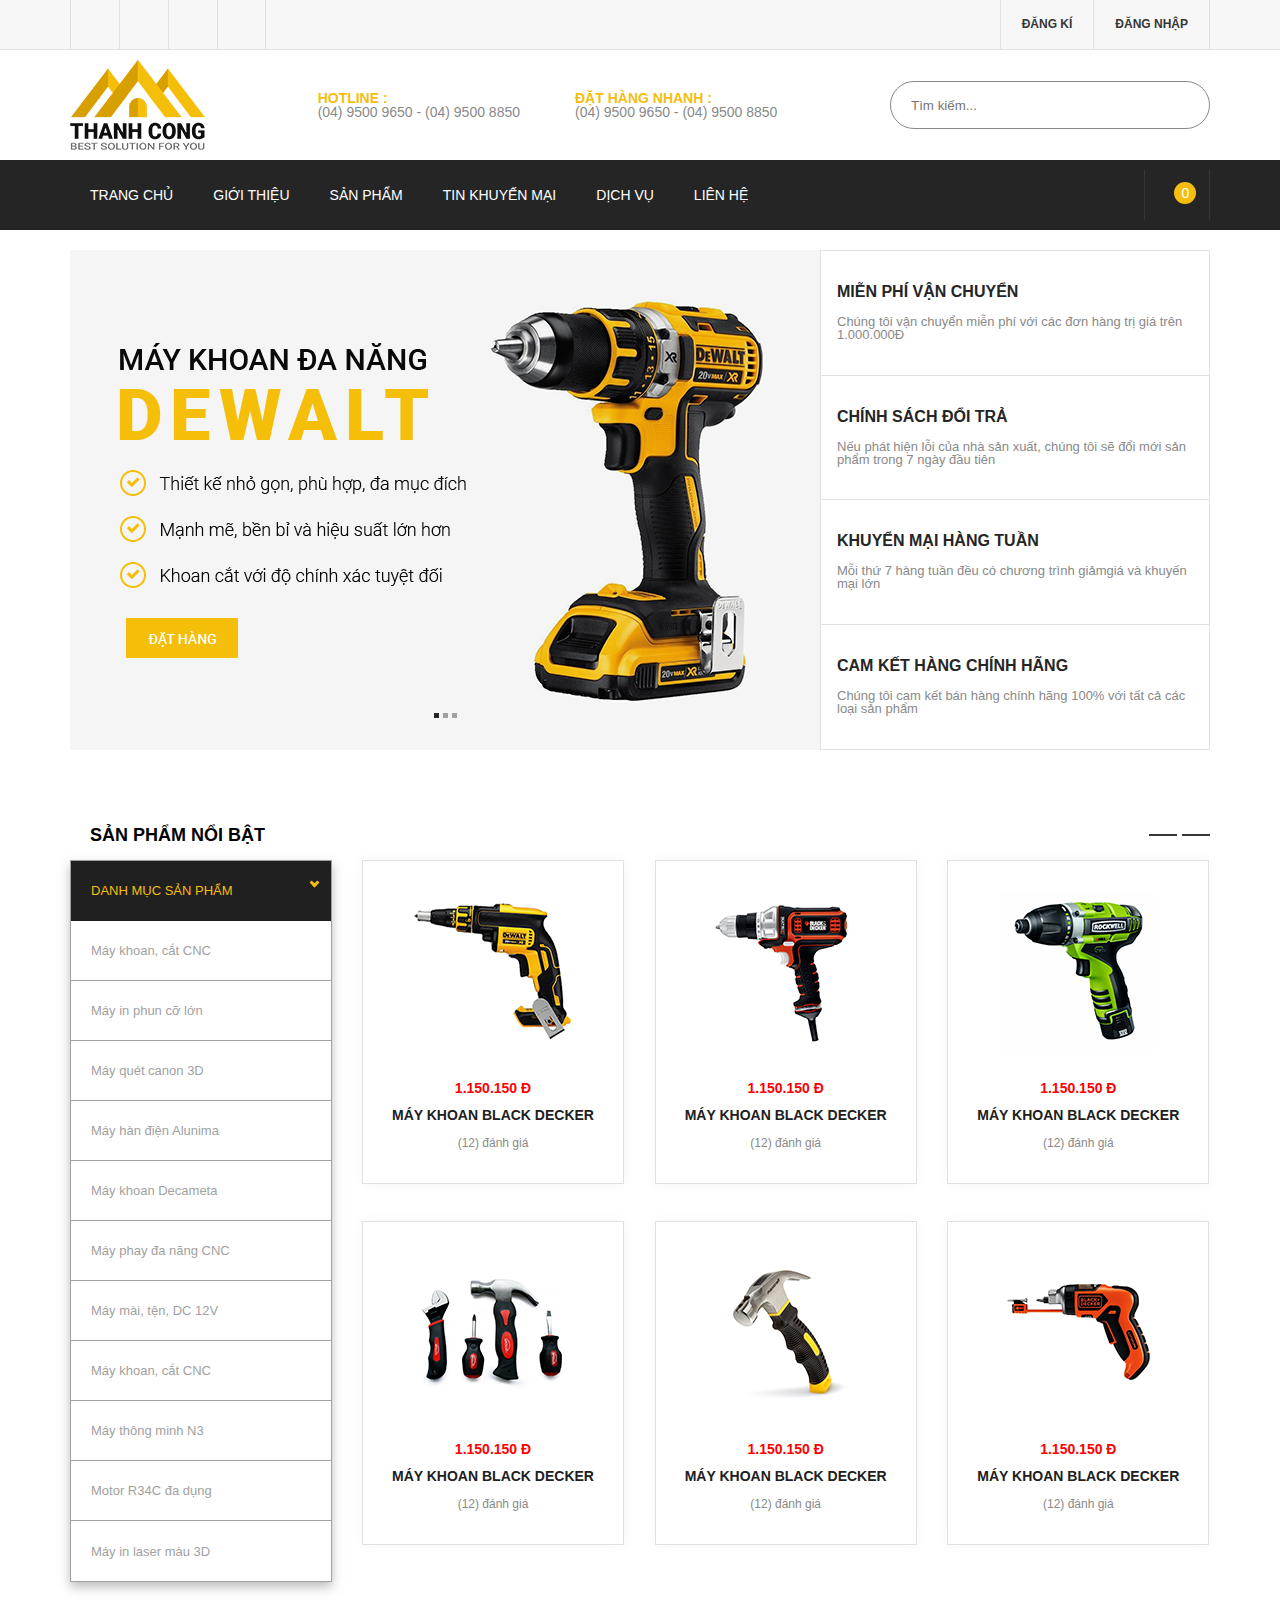
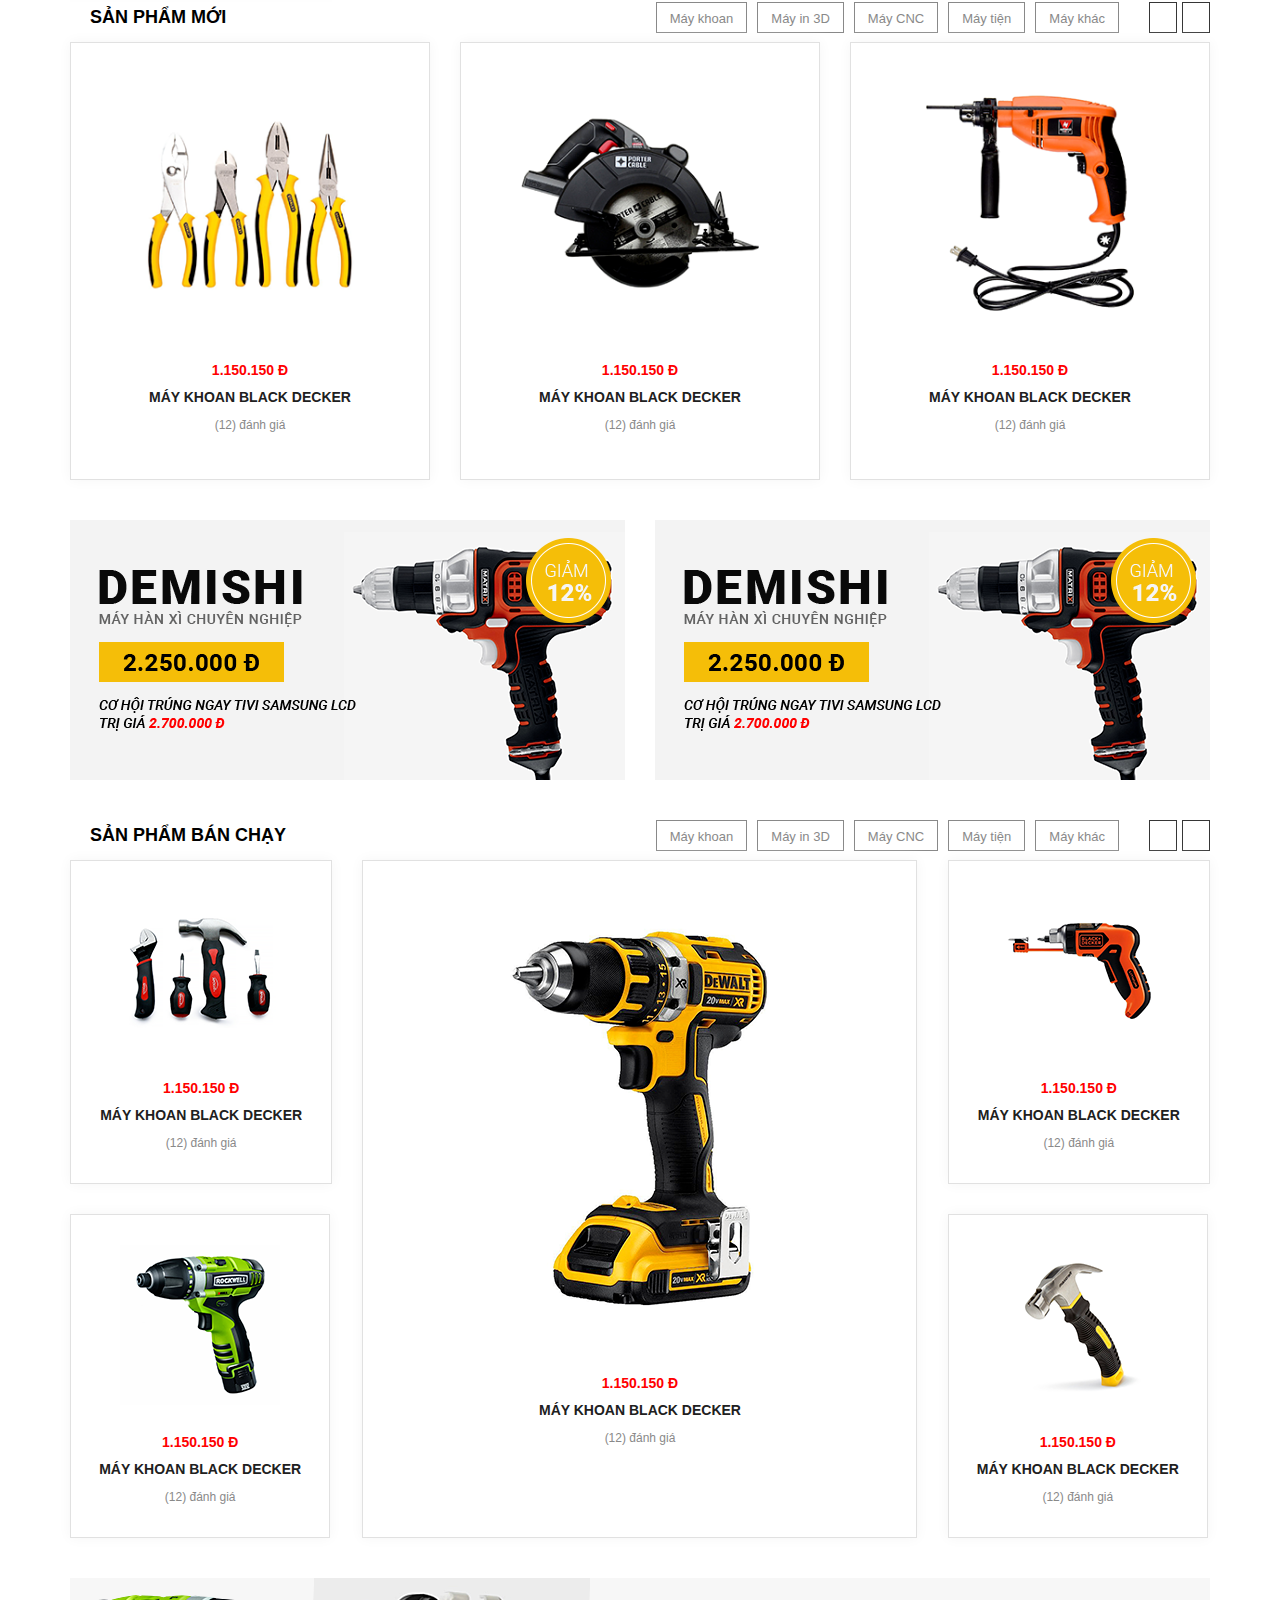
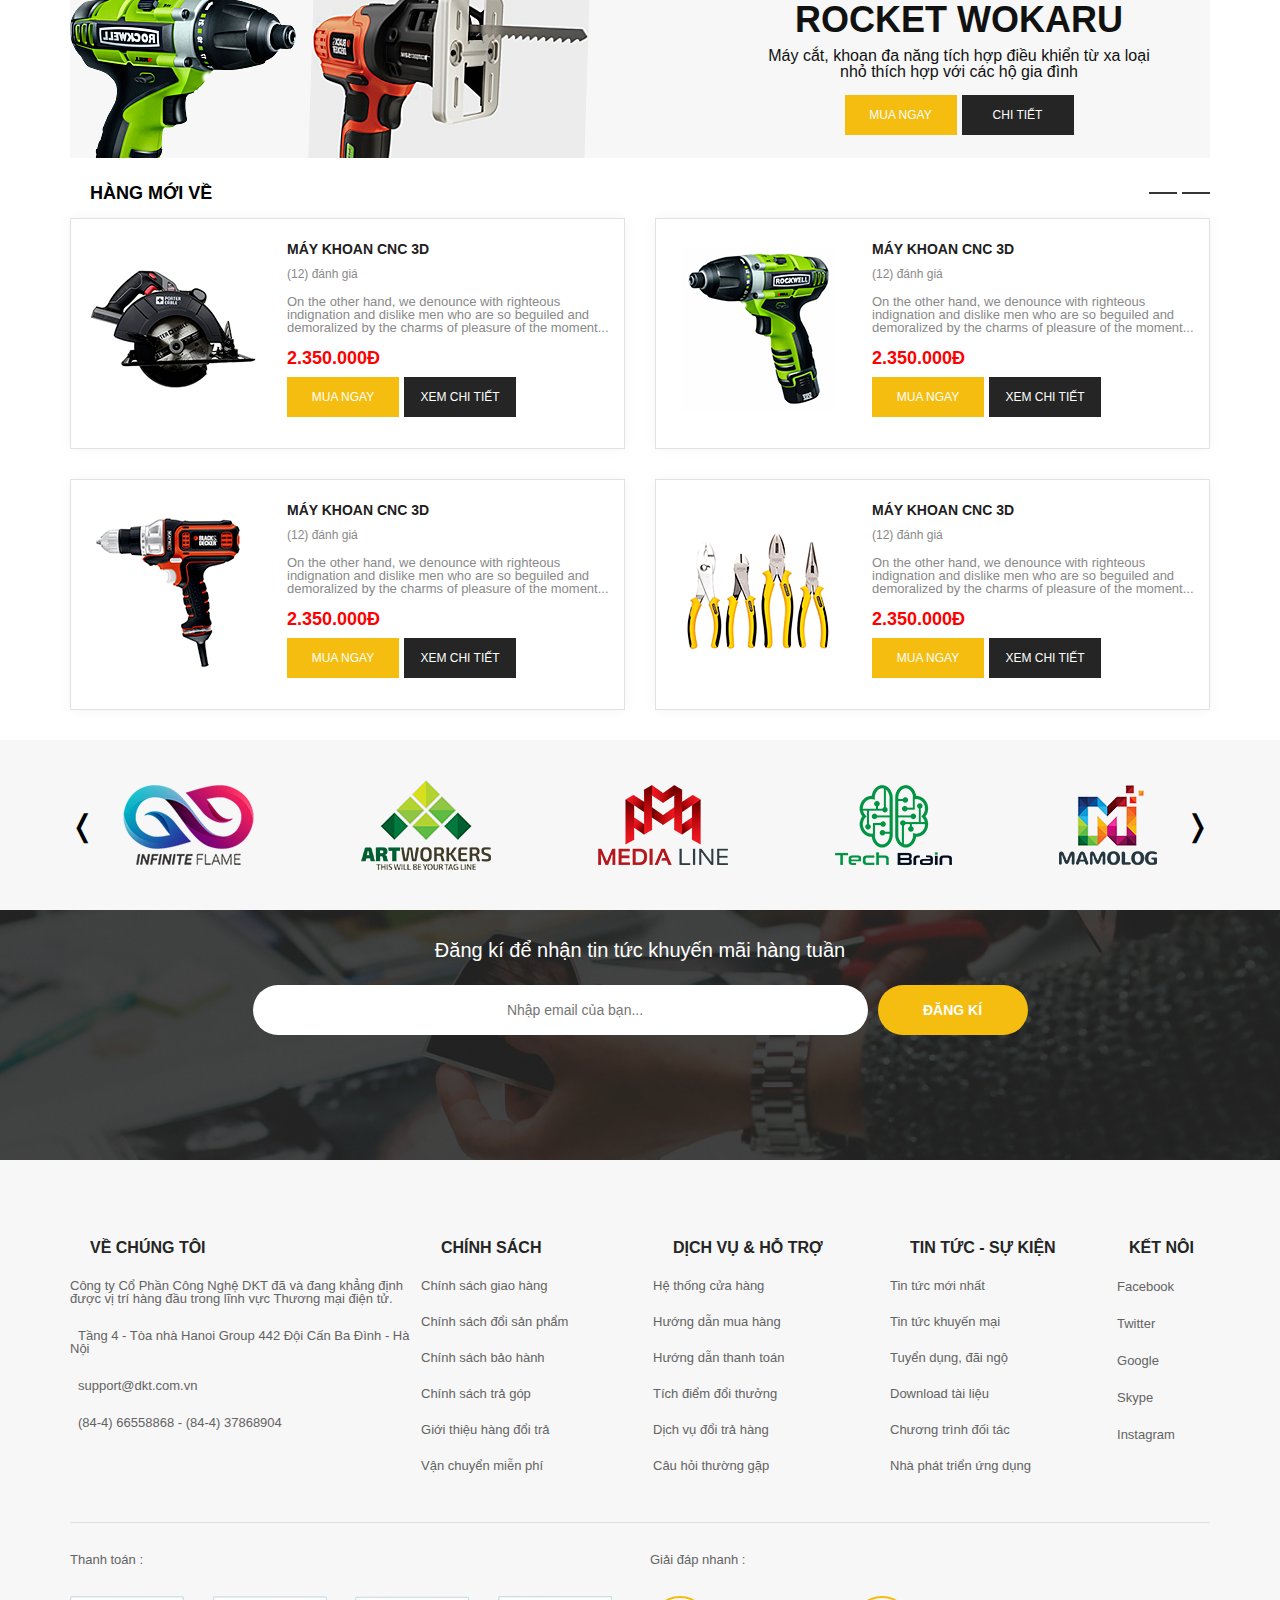
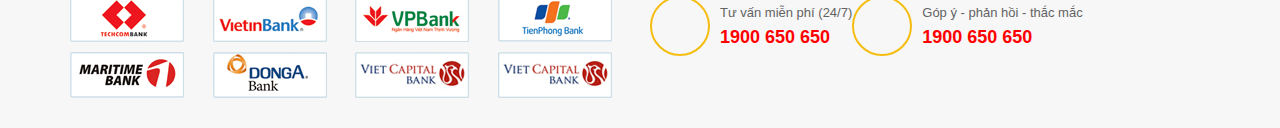
<file: index.html>
<!DOCTYPE html><html lang="en"><head><meta charset="UTF-8"><meta name="viewport" content="width=device-width, initial-scale=1.0"><meta http-equiv="X-UA-Compatible" content="ie=edge"><link rel="stylesheet" href="https://use.fontawesome.com/releases/v5.8.1/css/all.css" integrity="sha384-50oBUHEmvpQ+1lW4y57PTFmhCaXp0ML5d60M1M7uH2+nqUivzIebhndOJK28anvf" crossorigin="anonymous"><link rel="stylesheet" href="./style/style.css"><title>Machine Company</title></head><body><header class="header"><div class="header__navigation--wrapper"><div class="header__navigation"><a class="header__navigation--social" href="#"><i class="fab fa-facebook-f"></i></a><a class="header__navigation--social" href="#"><i class="fab fa-google-plus-g"></i></a><a class="header__navigation--social" href="#"><i class="fab fa-instagram"></i></a><a class="header__navigation--social" href="#"><i class="fab fa-twitter"></i></a><div class="header__navigation__form login"><div class="login__btn"><a href="#" title="Đăng kí">đăng kí</a></div><div class="login__btn"><a href="#" title="Đăng nhập">đăng nhập</a></div></div></div></div><div class="header__center--wrapper"><div class="header__center"><img class="header__center-logo" src="../imgs/Logo.png"><div class="header__center-middle"><div class="header__center-contact"><h2 class="header__center-heading">hotline :</h2><p class="header__center-phone">(04) 9500 9650 - (04) 9500 8850 </p></div><div class="header__center-contact"><h2 class="header__center-heading">đặt hàng nhanh :</h2><p class="header__center-phone">(04) 9500 9650 - (04) 9500 8850 </p></div></div><div class="header__center-form header__search-form"><input class="header__search-form__input" placeholder="Tìm kiếm..."><i class="fas fa-search header__search-form__btn"></i></div></div></div><div class="header__navbar--wrapper"><div class="header__navbar"><nav class="header__navbar__menu" id="collapse"><a class="header__navbar__menu-item" onclick="myFunc()"><i class="fa fa-bars"></i></a><a class="header__navbar__menu-item" href="#">trang chủ</a><a class="header__navbar__menu-item" href="#">giới thiệu</a><a class="header__navbar__menu-item" href="grid.html">sản phẩm</a><a class="header__navbar__menu-item" href="#">tin khuyến mại</a><a class="header__navbar__menu-item" href="#">dịch vụ</a><a class="header__navbar__menu-item" href="#">liên hệ</a></nav><a class="header__navbar--link" href="shoping.html">   <i class="header__navbar__cart fas fa-shopping-basket"></i></a></div></div></header><div class="header__slider"><div class="slider" id="slider"><input id="i1" type="radio" name="images" checked><input id="i2" type="radio" name="images"><input id="i3" type="radio" name="images"><div class="slider__img" id="one"><img class="slider__img-move" src="../imgs/slider.png" alt="" onclick="changeIt(1)"></div><div class="slider__img" id="two"><img class="slider__img-move" src="../imgs/slider.png" alt="" onclick="changeIt(2)"></div><div class="slider__img" id="three"><img class="slider__img-move" src="../imgs/slider.png" alt="" onclick="changeIt(3)"></div><div class="slider__nav" id="slider__nav"><label class="slider__nav__dots" id="dot1" for="i1"></label><label class="slider__nav__dots" id="dot2" for="i2"></label><label class="slider__nav__dots" id="dot3" for="i3"></label></div></div><div class="slide-menu"><ul class="menu__list"><li class="menu__list-item list-item"><i class="list-item__icon fas fa-plane list-item__icon--rotate"></i><div><h1 class="list-item__title">miễn phí vận chuyển</h1><p class="list-item__parap">Chúng tôi vận chuyển miễn phí với các  đơn hàng trị giá trên 1.000.000Đ</p></div></li><li class="menu__list-item list-item"><i class="list-item__icon fas fa-sync-alt"></i><div><h1 class="list-item__title">chính sách đổi trả</h1><p class="list-item__parap">Nếu phát hiện lỗi của nhà sản xuất,  chúng tôi sẽ đổi mới sản phẩm trong 7 ngày đầu tiên</p></div></li><li class="menu__list-item list-item"><i class="list-item__icon fas fa-gift"></i><div><h1 class="list-item__title">khuyển mại hàng tuần</h1><p class="list-item__parap">Mỗi thứ 7 hàng tuần đều có chương  trình giảmgiá và khuyến mại lớn</p></div></li><li class="menu__list-item list-item"><i class="list-item__icon fas fa-thumbs-up"></i><div><h1 class="list-item__title">cam kết hàng chính hãng</h1><p class="list-item__parap">Chúng tôi cam kết bán hàng chính hãng  100% với tất cả các loại sản phẩm</p></div></li></ul></div></div><section class="section-highproduct"><div class="section__heading"><div class="section__heading__left"><i class="fas fa-th-large"></i><p class="heading__title">sản phẩm nổi bật</p></div><div class="section__heading__right"><i class="fas fa-caret-left border-89"></i><i class="fas fa-caret-right border-89"></i></div></div><div class="section__content"><aside class="aside"><ul class="aside__list" id="aside__list"><li class="aside__list-item active"><i class="fas fa-bars"></i><a class="aside__text">DANH MỤC SẢN PHẨM</a></li><li class="aside__list-item"><i class="fas fa-th-large"></i><a class="aside__text" href="#">máy khoan, cắt CNC</a></li><li class="aside__list-item"><i class="fas fa-th-large"></i><a class="aside__text" href="#">máy in phun cỡ lớn</a></li><li class="aside__list-item"><i class="fas fa-th-large"></i><a class="aside__text" href="#">máy quét canon 3D</a></li><li class="aside__list-item"><i class="fas fa-th-large"></i><a class="aside__text" href="#">máy hàn điện Alunima</a></li><li class="aside__list-item"><i class="fas fa-th-large"></i><a class="aside__text" href="#">máy khoan Decameta</a></li><li class="aside__list-item"><i class="fas fa-th-large"></i><a class="aside__text" href="#">máy phay đa năng CNC</a></li><li class="aside__list-item"><i class="fas fa-th-large"></i><a class="aside__text" href="#">máy mài, tện, DC 12V</a></li><li class="aside__list-item"><i class="fas fa-th-large"></i><a class="aside__text" href="#">máy khoan, cắt CNC</a></li><li class="aside__list-item"><i class="fas fa-th-large"></i><a class="aside__text" href="#">máy thông minh N3</a></li><li class="aside__list-item"><i class="fas fa-th-large"></i><a class="aside__text" href="#">motor R34C đa dụng</a></li><li class="aside__list-item"><i class="fas fa-th-large"></i><a class="aside__text" href="#">máy in laser màu 3D</a></li></ul></aside><div class="product-grid"><div class="product__card"><div class="card"><img class="card__img" src="../imgs/high--product/high--product-1.png"><h3 class="card__price">1.150.150 Đ</h3><p class="card__title">máy khoan BLACK DECKER</p><div class="card__evaluate"><i class="fas fa-star card__evaluate-star"></i><i class="fas fa-star card__evaluate-star"></i><i class="fas fa-star card__evaluate-star"></i><i class="fas fa-star card__evaluate-star"></i><p class="card__evaluate-rate">(12) đánh giá</p></div><div class="card__btn"><a class="card__btn--buy" href="#">mua ngay</a><a class="card__btn--info" href="#">xem chi tiết</a></div></div></div><div class="product__card"><div class="card"><img class="card__img" src="../imgs/high--product/high--product-2.png"><h3 class="card__price">1.150.150 Đ</h3><p class="card__title">máy khoan BLACK DECKER</p><div class="card__evaluate"><i class="fas fa-star card__evaluate-star"></i><i class="fas fa-star card__evaluate-star"></i><i class="fas fa-star card__evaluate-star"></i><i class="fas fa-star card__evaluate-star"></i><p class="card__evaluate-rate">(12) đánh giá</p></div><div class="card__btn"><a class="card__btn--buy" href="#">mua ngay</a><a class="card__btn--info" href="#">xem chi tiết</a></div></div></div><div class="product__card"><div class="card"><img class="card__img" src="../imgs/high--product/high--product-3.png"><h3 class="card__price">1.150.150 Đ</h3><p class="card__title">máy khoan BLACK DECKER</p><div class="card__evaluate"><i class="fas fa-star card__evaluate-star"></i><i class="fas fa-star card__evaluate-star"></i><i class="fas fa-star card__evaluate-star"></i><i class="fas fa-star card__evaluate-star"></i><p class="card__evaluate-rate">(12) đánh giá</p></div><div class="card__btn"><a class="card__btn--buy" href="#">mua ngay</a><a class="card__btn--info" href="#">xem chi tiết</a></div></div></div><div class="product__card"><div class="card"><img class="card__img" src="../imgs/high--product/high--product-4.png"><h3 class="card__price">1.150.150 Đ</h3><p class="card__title">máy khoan BLACK DECKER</p><div class="card__evaluate"><i class="fas fa-star card__evaluate-star"></i><i class="fas fa-star card__evaluate-star"></i><i class="fas fa-star card__evaluate-star"></i><i class="fas fa-star card__evaluate-star"></i><p class="card__evaluate-rate">(12) đánh giá</p></div><div class="card__btn"><a class="card__btn--buy" href="#">mua ngay</a><a class="card__btn--info" href="#">xem chi tiết</a></div></div></div><div class="product__card"><div class="card"><img class="card__img" src="../imgs/high--product/high--product-5.png"><h3 class="card__price">1.150.150 Đ</h3><p class="card__title">máy khoan BLACK DECKER</p><div class="card__evaluate"><i class="fas fa-star card__evaluate-star"></i><i class="fas fa-star card__evaluate-star"></i><i class="fas fa-star card__evaluate-star"></i><i class="fas fa-star card__evaluate-star"></i><p class="card__evaluate-rate">(12) đánh giá</p></div><div class="card__btn"><a class="card__btn--buy" href="#">mua ngay</a><a class="card__btn--info" href="#">xem chi tiết</a></div></div></div><div class="product__card"><div class="card"><img class="card__img" src="../imgs/high--product/high--product-6.png"><h3 class="card__price">1.150.150 Đ</h3><p class="card__title">máy khoan BLACK DECKER</p><div class="card__evaluate"><i class="fas fa-star card__evaluate-star"></i><i class="fas fa-star card__evaluate-star"></i><i class="fas fa-star card__evaluate-star"></i><i class="fas fa-star card__evaluate-star"></i><p class="card__evaluate-rate">(12) đánh giá</p></div><div class="card__btn"><a class="card__btn--buy" href="#">mua ngay</a><a class="card__btn--info" href="#">xem chi tiết</a></div></div></div></div></div></section><section class="section-newproduct"><div class="section__heading"><div class="section__heading__left"><i class="fas fa-th-large"></i><p class="heading__title">sản phẩm mới</p></div><div class="section__heading__right"><a class="heading-category border-89">máy khoan</a><a class="heading-category border-89">máy in 3D</a><a class="heading-category border-89">máy CNC</a><a class="heading-category border-89">máy tiện</a><a class="heading-category border-89">máy khác</a><i class="fas fa-caret-left border-89"></i><i class="fas fa-caret-right border-89"></i></div></div><div class="section__content"><div class="product-grid"><div class="product__card"><div class="card"><img class="card__img" src="../imgs/new--product/new--product-1.png"><h3 class="card__price">1.150.150 Đ</h3><p class="card__title">máy khoan BLACK DECKER</p><div class="card__evaluate"><i class="fas fa-star card__evaluate-star"></i><i class="fas fa-star card__evaluate-star"></i><i class="fas fa-star card__evaluate-star"></i><i class="fas fa-star card__evaluate-star"></i><p class="card__evaluate-rate">(12) đánh giá</p></div><div class="card__btn"><a class="card__btn--buy" href="#">mua ngay</a><a class="card__btn--info" href="#">xem chi tiết</a></div></div></div><div class="product__card"><div class="card"><img class="card__img" src="../imgs/new--product/new--product-2.png"><h3 class="card__price">1.150.150 Đ</h3><p class="card__title">máy khoan BLACK DECKER</p><div class="card__evaluate"><i class="fas fa-star card__evaluate-star"></i><i class="fas fa-star card__evaluate-star"></i><i class="fas fa-star card__evaluate-star"></i><i class="fas fa-star card__evaluate-star"></i><p class="card__evaluate-rate">(12) đánh giá</p></div><div class="card__btn"><a class="card__btn--buy" href="#">mua ngay</a><a class="card__btn--info" href="#">xem chi tiết</a></div></div></div><div class="product__card"><div class="card"><img class="card__img" src="../imgs/new--product/new--product-3.png"><h3 class="card__price">1.150.150 Đ</h3><p class="card__title">máy khoan BLACK DECKER</p><div class="card__evaluate"><i class="fas fa-star card__evaluate-star"></i><i class="fas fa-star card__evaluate-star"></i><i class="fas fa-star card__evaluate-star"></i><i class="fas fa-star card__evaluate-star"></i><p class="card__evaluate-rate">(12) đánh giá</p></div><div class="card__btn"><a class="card__btn--buy" href="#">mua ngay</a><a class="card__btn--info" href="#">xem chi tiết</a></div></div></div></div></div></section><div class="section-banner"><div class="banner"><img class="banner--img" src="../imgs/banner/banner-1.png" alt="#"></div><div class="banner"><img class="banner--img" src="../imgs/banner/banner-2.png" alt="#"></div></div><section class="section-sale"><div class="section__heading"><div class="section__heading__left"><i class="fas fa-th-large"></i><p class="heading__title">sản phẩm bán chạy</p></div><div class="section__heading__right"><a class="heading-category border-89">máy khoan</a><a class="heading-category border-89">máy in 3D</a><a class="heading-category border-89">máy CNC</a><a class="heading-category border-89">máy tiện</a><a class="heading-category border-89">máy khác</a><i class="fas fa-caret-left border-89"></i><i class="fas fa-caret-right border-89"></i></div></div><div class="section__content"><div class="sale-grid"><div class="product__card product__card--1"><div class="card"><img class="card__img" src="../imgs/hot--product/hot--product-1.png"><h3 class="card__price">1.150.150 Đ</h3><p class="card__title">máy khoan BLACK DECKER</p><div class="card__evaluate"><i class="fas fa-star card__evaluate-star"></i><i class="fas fa-star card__evaluate-star"></i><i class="fas fa-star card__evaluate-star"></i><i class="fas fa-star card__evaluate-star"></i><p class="card__evaluate-rate">(12) đánh giá</p></div><div class="card__btn"><a class="card__btn--buy" href="#">mua ngay</a><a class="card__btn--info" href="#">xem chi tiết</a></div></div></div><div class="product__card product__card--2"><div class="card"><img class="card__img" src="../imgs/hot--product/hot--product-center.png"><h3 class="card__price">1.150.150 Đ</h3><p class="card__title">máy khoan BLACK DECKER</p><div class="card__evaluate"><i class="fas fa-star card__evaluate-star"></i><i class="fas fa-star card__evaluate-star"></i><i class="fas fa-star card__evaluate-star"></i><i class="fas fa-star card__evaluate-star"></i><p class="card__evaluate-rate">(12) đánh giá</p></div><div class="card__btn"><a class="card__btn--buy" href="#">mua ngay</a><a class="card__btn--info" href="#">xem chi tiết</a></div></div></div><div class="product__card product__card--3"><div class="card"><img class="card__img" src="../imgs/hot--product/hot--product-2.png"><h3 class="card__price">1.150.150 Đ</h3><p class="card__title">máy khoan BLACK DECKER</p><div class="card__evaluate"><i class="fas fa-star card__evaluate-star"></i><i class="fas fa-star card__evaluate-star"></i><i class="fas fa-star card__evaluate-star"></i><i class="fas fa-star card__evaluate-star"></i><p class="card__evaluate-rate">(12) đánh giá</p></div><div class="card__btn"><a class="card__btn--buy" href="#">mua ngay</a><a class="card__btn--info" href="#">xem chi tiết</a></div></div></div><div class="product__card product__card--4"><div class="card"><img class="card__img" src="../imgs/hot--product/hot--product-3.png"><h3 class="card__price">1.150.150 Đ</h3><p class="card__title">máy khoan BLACK DECKER</p><div class="card__evaluate"><i class="fas fa-star card__evaluate-star"></i><i class="fas fa-star card__evaluate-star"></i><i class="fas fa-star card__evaluate-star"></i><i class="fas fa-star card__evaluate-star"></i><p class="card__evaluate-rate">(12) đánh giá</p></div><div class="card__btn"><a class="card__btn--buy" href="#">mua ngay</a><a class="card__btn--info" href="#">xem chi tiết</a></div></div></div><div class="product__card product__card--5"><div class="card"><img class="card__img" src="../imgs/hot--product/hot--product-4.png"><h3 class="card__price">1.150.150 Đ</h3><p class="card__title">máy khoan BLACK DECKER</p><div class="card__evaluate"><i class="fas fa-star card__evaluate-star"></i><i class="fas fa-star card__evaluate-star"></i><i class="fas fa-star card__evaluate-star"></i><i class="fas fa-star card__evaluate-star"></i><p class="card__evaluate-rate">(12) đánh giá</p></div><div class="card__btn"><a class="card__btn--buy" href="#">mua ngay</a><a class="card__btn--info" href="#">xem chi tiết</a></div></div></div></div></div></section><section class="banner-bottom"><div class="banner-bottom__img"><img src="../imgs/banner.png"></div><div class="banner-bottom__content"><h1 class="banner-bottom__title">rocket wokaru</h1><p class="banner-bottom__text">máy cắt, khoan đa năng tích hợp điều khiển từ xa loại nhỏ thích hợp với các hộ gia đình</p><div class="banner__btn"><div class="banner__btn--buy">mua ngay</div><div class="banner__btn--info">chi tiết</div></div></div></section><section class="section-newreceive"><div class="section__heading"><div class="section__heading__left"><i class="fas fa-th-large"></i><p class="heading__title">hàng mới về</p></div><div class="section__heading__right"><i class="fas fa-caret-left border-89"></i><i class="fas fa-caret-right border-89"></i></div></div><div class="newreceive-grid"><div class="card-width"><div class="card"><div class="card__img"><img class="card__img-img" src="../imgs/new--receive/new--receive-1.png"></div><div class="card__content"><p class="card__title">máy khoan CNC 3D</p><div class="card__evaluate"><i class="fas fa-star card__evaluate-star"></i><i class="fas fa-star card__evaluate-star"></i><i class="fas fa-star card__evaluate-star"></i><i class="fas fa-star card__evaluate-star"></i><p class="card__evaluate-rate">(12) đánh giá</p></div><p class="card__text">On the other hand, we denounce with righteous indignation and dislike men who are so beguiled and demoralized by the charms of pleasure of the moment...</p><h3 class="card__price">2.350.000Đ</h3><div class="card__btn"><a class="card__btn--buy" href="#">mua ngay</a><a class="card__btn--info" href="#">xem chi tiết</a></div></div></div></div><div class="card-width"><div class="card"><div class="card__img"><img class="card__img-img" src="../imgs/new--receive/new--receive-2.png"></div><div class="card__content"><p class="card__title">máy khoan CNC 3D</p><div class="card__evaluate"><i class="fas fa-star card__evaluate-star"></i><i class="fas fa-star card__evaluate-star"></i><i class="fas fa-star card__evaluate-star"></i><i class="fas fa-star card__evaluate-star"></i><p class="card__evaluate-rate">(12) đánh giá</p></div><p class="card__text">On the other hand, we denounce with righteous indignation and dislike men who are so beguiled and demoralized by the charms of pleasure of the moment...</p><h3 class="card__price">2.350.000Đ</h3><div class="card__btn"><a class="card__btn--buy" href="#">mua ngay</a><a class="card__btn--info" href="#">xem chi tiết</a></div></div></div></div><div class="card-width"><div class="card"><div class="card__img"><img class="card__img-img" src="../imgs/new--receive/new--receive-3.png"></div><div class="card__content"><p class="card__title">máy khoan CNC 3D</p><div class="card__evaluate"><i class="fas fa-star card__evaluate-star"></i><i class="fas fa-star card__evaluate-star"></i><i class="fas fa-star card__evaluate-star"></i><i class="fas fa-star card__evaluate-star"></i><p class="card__evaluate-rate">(12) đánh giá</p></div><p class="card__text">On the other hand, we denounce with righteous indignation and dislike men who are so beguiled and demoralized by the charms of pleasure of the moment...</p><h3 class="card__price">2.350.000Đ</h3><div class="card__btn"><a class="card__btn--buy" href="#">mua ngay</a><a class="card__btn--info" href="#">xem chi tiết</a></div></div></div></div><div class="card-width"><div class="card"><div class="card__img"><img class="card__img-img" src="../imgs/new--receive/new--receive-4.png"></div><div class="card__content"><p class="card__title">máy khoan CNC 3D</p><div class="card__evaluate"><i class="fas fa-star card__evaluate-star"></i><i class="fas fa-star card__evaluate-star"></i><i class="fas fa-star card__evaluate-star"></i><i class="fas fa-star card__evaluate-star"></i><p class="card__evaluate-rate">(12) đánh giá</p></div><p class="card__text">On the other hand, we denounce with righteous indignation and dislike men who are so beguiled and demoralized by the charms of pleasure of the moment...</p><h3 class="card__price">2.350.000Đ</h3><div class="card__btn"><a class="card__btn--buy" href="#">mua ngay</a><a class="card__btn--info" href="#">xem chi tiết</a></div></div></div></div></div></section><section class="slider__corp"><div class="slider-corp"><button class="slider-corp__btn" id="btn__left" onclick="moveLeft()">&#10092;</button><ul class="slider-corp__list" id="slider-corp__list"><li class="slider-corp__list-item"><img src="../imgs/corp/corp--1.png"></li><li class="slider-corp__list-item"><img src="../imgs/corp/corp--2.png"></li><li class="slider-corp__list-item"><img src="../imgs/corp/corp--3.png"></li><li class="slider-corp__list-item"><img src="../imgs/corp/corp--4.png"></li><li class="slider-corp__list-item"><img src="../imgs/corp/corp--5.png"></li></ul><button class="slider-corp__btn" id="btn__right" onclick="moveRight()">&#10093;</button></div></section><section class="news-letter"><p class="news-letter__title">Đăng kí để nhận tin tức khuyến mãi hàng tuần</p><div class="news-letter__form"><input class="news-letter__form--input" type="email" placeholder="Nhập email của bạn..."><a class="news-letter__form--btn" href>đăng kí</a></div></section><footer class="footer-wrapper"><div class="footer"><div class="footer__top"><div class="footer__top__block"><div class="footer__top__heading"><i class="fas fa-th-large"></i><h2 class="title">về chúng tôi</h2></div><div class="footer__top__content"><div class="footer__top__content--mt23"><i></i><a>Công ty Cổ Phần Công Nghệ DKT đã và đang khẳng định được vị trí hàng đầu trong lĩnh vực Thương mại điện tử.</a></div><div class="footer__top__content--mt23"><i class="fas fa-map-marker-alt"></i><a>Tầng 4 - Tòa nhà Hanoi Group 442 Đội Cấn Ba Đình - Hà Nội</a></div><div class="footer__top__content--mt23"><i class="fas fa-envelope"></i><a>support@dkt.com.vn</a></div><div class="footer__top__content--mt23"><i class="fas fa-mobile-alt"></i><a>(84-4) 66558868 - (84-4) 37868904</a></div></div></div><div class="footer__top__block"><div class="footer__top__heading"><i class="fas fa-th-large"></i><h2 class="title">chính sách</h2></div><div class="footer__top__content"><div class="footer__top__content--mt23"><a>chính sách giao hàng</a></div><div class="footer__top__content--mt23"><a>chính sách đổi sản phẩm</a></div><div class="footer__top__content--mt23"><a>chính sách bảo hành</a></div><div class="footer__top__content--mt23"><a>chính sách trả góp</a></div><div class="footer__top__content--mt23"><a>giới thiệu hàng đổi trả</a></div><div class="footer__top__content--mt23"><a>vận chuyển miễn phí</a></div></div></div><div class="footer__top__block"><div class="footer__top__heading"><i class="fas fa-th-large"></i><h2 class="title">dịch vụ &amp; hỗ trợ</h2></div><div class="footer__top__content"><div class="footer__top__content--mt23"><a>hệ thống cửa hàng</a></div><div class="footer__top__content--mt23"><a>hướng dẫn mua hàng</a></div><div class="footer__top__content--mt23"><a>hướng dẫn thanh toán</a></div><div class="footer__top__content--mt23"><a>tích điểm đổi thưởng</a></div><div class="footer__top__content--mt23"><a>dịch vụ đổi trả hàng</a></div><div class="footer__top__content--mt23"><a>câu hỏi thường gặp</a></div></div></div><div class="footer__top__block"><div class="footer__top__heading"><i class="fas fa-th-large"></i><h2 class="title">tin tức -  sự kiện</h2></div><div class="footer__top__content"><div class="footer__top__content--mt23"><a>tin tức mới nhất</a></div><div class="footer__top__content--mt23"><a>tin tức khuyến mại</a></div><div class="footer__top__content--mt23"><a>tuyển dụng, đãi ngộ</a></div><div class="footer__top__content--mt23"><a>download tài liệu</a></div><div class="footer__top__content--mt23"><a>chương trình đối tác</a></div><div class="footer__top__content--mt23"><a>nhà phát triển ứng dụng</a></div></div></div><div class="footer__top__block"><div class="footer__top__heading"><i class="fas fa-th-large"></i><h2 class="title">kết nôi</h2></div><div class="footer__top__content"><div class="footer__top__content--mt23"><i class="fab fa-facebook-f"></i><a>facebook</a></div><div class="footer__top__content--mt23"><i class="fab fa-twitter"></i><a>twitter</a></div><div class="footer__top__content--mt23"><i class="fab fa-google-plus-g"></i><a>google</a></div><div class="footer__top__content--mt23"><i class="fab fa-skype"></i><a>skype</a></div><div class="footer__top__content--mt23"><i class="fab fa-instagram"></i><a>instagram</a></div></div></div></div><div class="footer__bottom"><div class="footer__bottom__pay"><p class="footer__bottom__title">Thanh toán :</p><div class="pay__grid"><img src="../imgs/pay/pay--1.png"><img src="../imgs/pay/pay--2.png"><img src="../imgs/pay/pay--3.png"><img src="../imgs/pay/pay--4.png"><img src="../imgs/pay/pay--5.png"><img src="../imgs/pay/pay--6.png"><img src="../imgs/pay/pay--7.png"><img src="../imgs/pay/pay--8.png"></div></div><div class="footer__bottom__ad"><p class="footer__bottom__title">Giải đáp nhanh :</p><div class="advisory"><div class="advisory__icon--radius"><i class="fas fa-phone rotate90"></i></div><div class="advisory__content"><p class="advisory__content-title">Tư vấn miễn phí (24/7)</p><h3 class="advisory__content-phone">1900 650 650</h3></div></div><div class="advisory"><div class="advisory__icon--radius"><i class="fas fa-comments"></i></div><div class="advisory__content"><p class="advisory__content-title">Góp ý - phản hồi - thắc mắc</p><h3 class="advisory__content-phone">1900 650 650</h3></div></div></div></div></div></footer><script>var $ = document.querySelector.bind(document);
function myFunc() {
    var x = document.getElementById('collapse');
    if (x.className === 'navbar__menu') {
        x.className += ' responsive';
    }else {
        x.className = 'navbar__menu';
    }
}
function cartIcon(){
	if(localStorage.length == 0){
		$(".header__navbar__cart").setAttribute("content-value", 0);
	}else {
		var local = localStorage.getItem("cartItem").split(",").map(Number).length;
		$(".header__navbar__cart").setAttribute("content-value", local);
	}
}
cartIcon();
onload = start();
function start(){
    var i = 1;
    function Move(){
        i = (i%3)+1;
        document.getElementById('i'+i).checked = true;
    }
    setInterval(Move, 3000);
}
function changeIt(i){
    document.getElementById(`i${(i === 3) ? 1 : i+1}`).checked = true;
}
window.onresize = function(){
var hei = document.getElementsByClassName("slider__img-move")[0].clientHeight;
document.getElementById("slider").style.height = `${hei}px`;
}

var items = document.getElementsByClassName("aside__list-item")
var actived = document.getElementsByClassName("active")
for(var i=0; i<items.length; i++){
  items[i].onclick = function(){
    var list = document.getElementById("aside__list");
    // if (!active) {
        list.insertBefore(this, list.childNodes[0]);
        actived[0].style.display = "none"
    //}
    //list.style.overflow = "hidden";
  }
}
var items = document.getElementsByClassName("slider-corp__list-item")
var list = document.getElementById("slider-corp__list")
onload = slide();
function moveLeft(){
    list.insertBefore(items[4], list.childNodes[0])
     list.style.left = "100px";
    for(var i = 0; i< items.length; i++){
      items[i].style.animation = "scroll .7s ease-in-out";
    }
  }
function moveRight(){
    list.insertBefore(items[0], null);
    list.style.animation = "scroll .7s ease-in-out";
    for(var i = 0; i< items.length; i++){
      items[i].style.animation = "scroll .7s ease-in-out";
    }
  }
function slide(){
  setInterval(moveRight, 2000);
}</script></body></html>
</file>
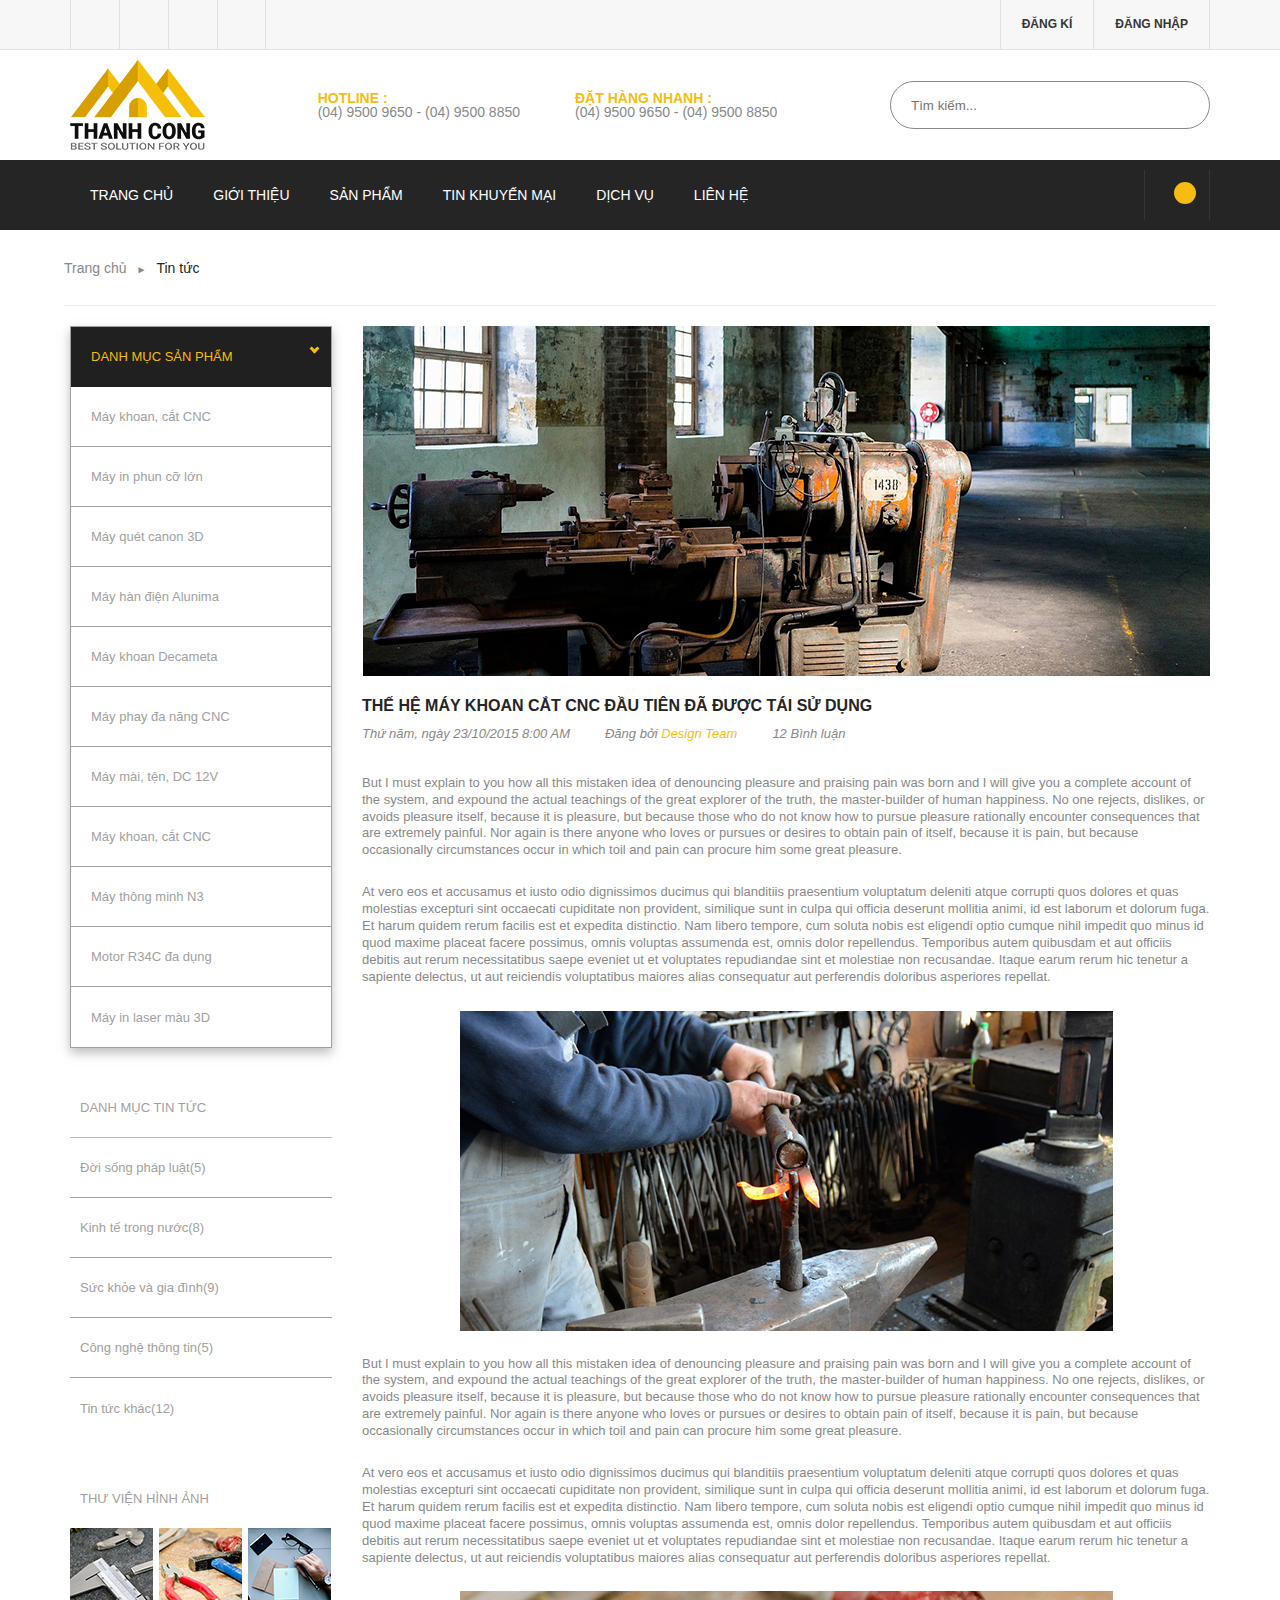
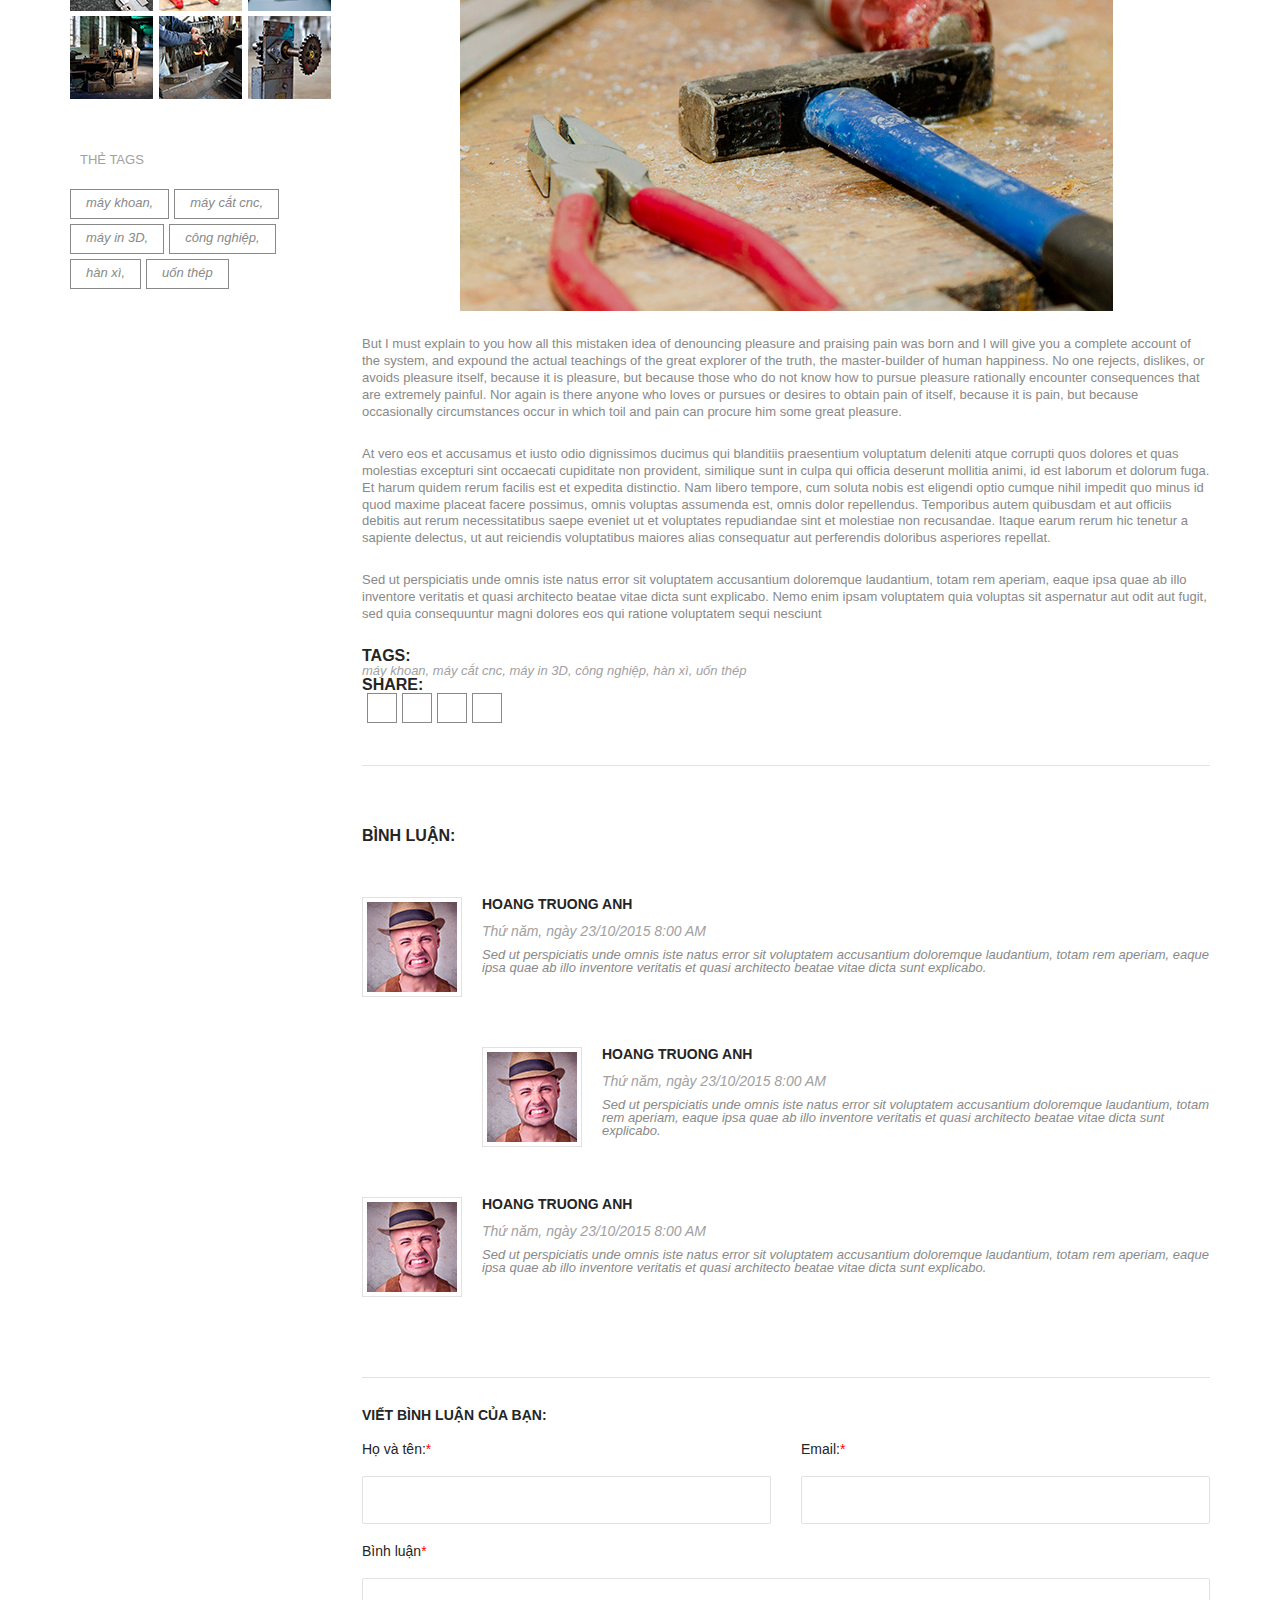
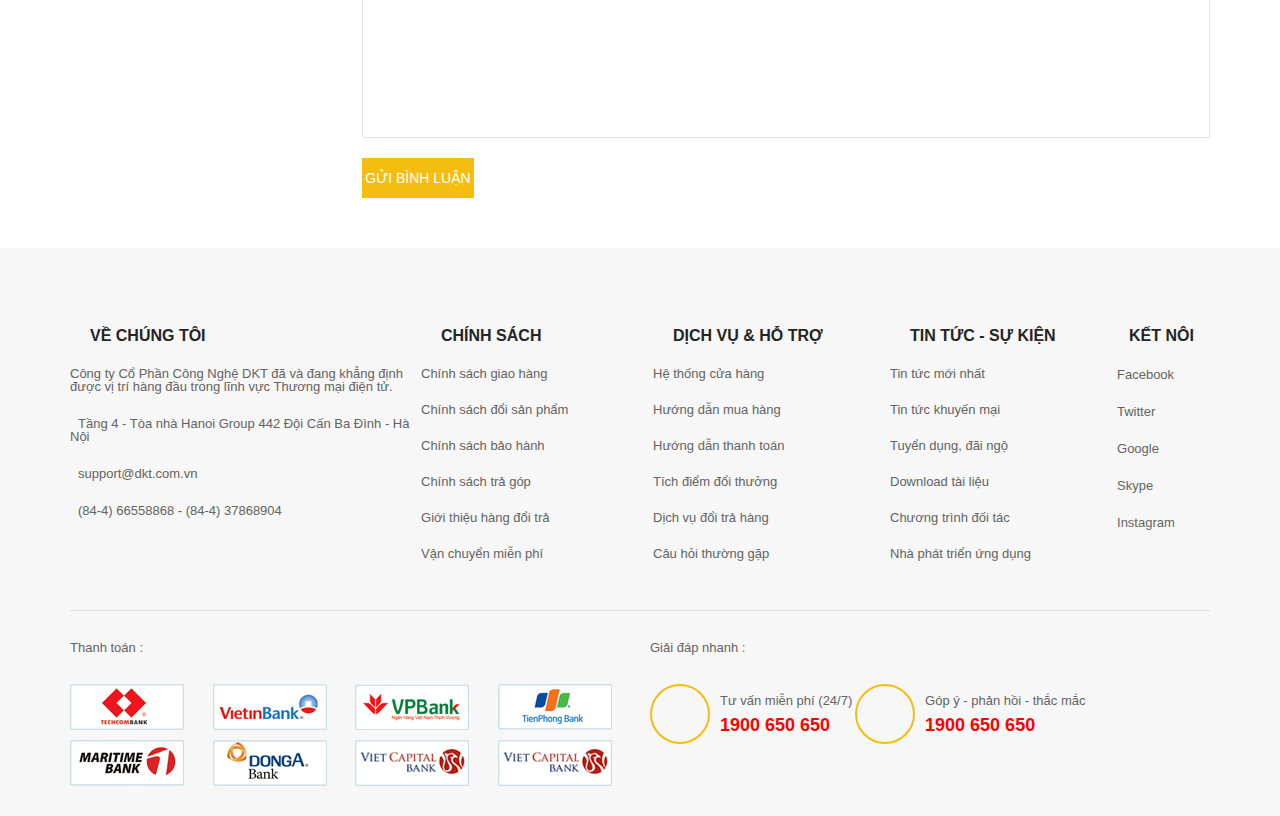
<file: blog-detail.html>
<!DOCTYPE html>
<html lang="en">
  <head>
    <meta charset="UTF-8">
    <meta name="viewport" content="width=device-width, initial-scale=1.0">
    <meta http-equiv="X-UA-Compatible" content="ie=edge">
    <link rel="stylesheet" href="https://use.fontawesome.com/releases/v5.8.1/css/all.css" integrity="sha384-50oBUHEmvpQ+1lW4y57PTFmhCaXp0ML5d60M1M7uH2+nqUivzIebhndOJK28anvf" crossorigin="anonymous">
    <link rel="stylesheet" href="./style/blog-detail.css">
    <title>Machine Company</title>
  </head>
  <body>
    <header class="header">
      <div class="header__navigation--wrapper">
        <div class="header__navigation"><a class="header__navigation--social" href="#"><i class="fab fa-facebook-f"></i></a><a class="header__navigation--social" href="#"><i class="fab fa-google-plus-g"></i></a><a class="header__navigation--social" href="#"><i class="fab fa-instagram"></i></a><a class="header__navigation--social" href="#"><i class="fab fa-twitter"></i></a>
          <div class="header__navigation__form login">
            <div class="login__btn"><a href="#" title="Đăng kí">đăng kí</a></div>
            <div class="login__btn"><a href="#" title="Đăng nhập">đăng nhập</a></div>
          </div>
        </div>
      </div>
      <div class="header__center--wrapper">
        <div class="header__center"><img class="header__center-logo" src="../imgs/Logo.png">
          <div class="header__center-middle">
            <div class="header__center-contact">
              <h2 class="header__center-heading">hotline :</h2>
              <p class="header__center-phone">(04) 9500 9650 - (04) 9500 8850 </p>
            </div>
            <div class="header__center-contact">
              <h2 class="header__center-heading">đặt hàng nhanh :</h2>
              <p class="header__center-phone">(04) 9500 9650 - (04) 9500 8850 </p>
            </div>
          </div>
          <div class="header__center-form header__search-form">
            <input class="header__search-form__input" placeholder="Tìm kiếm..."><i class="fas fa-search header__search-form__btn"></i>
          </div>
        </div>
      </div>
      <div class="header__navbar--wrapper">
        <div class="header__navbar">
          <nav class="header__navbar__menu" id="collapse"><a class="header__navbar__menu-item" onclick="myFunc()"><i class="fa fa-bars"></i></a><a class="header__navbar__menu-item" href="#">trang chủ</a><a class="header__navbar__menu-item" href="#">giới thiệu</a><a class="header__navbar__menu-item" href="#">sản phẩm</a><a class="header__navbar__menu-item" href="#">tin khuyến mại</a><a class="header__navbar__menu-item" href="#">dịch vụ</a><a class="header__navbar__menu-item" href="#">liên hệ</a></nav><i class="header__navbar__cart fas fa-shopping-basket"></i>
        </div>
      </div>
    </header>
        <nav arial-label="breadcrumb">
          <ol class="breadcrumb">
            <li class="breadcrumb-item active"><a href="#">trang chủ</a></li>
            <li class="breadcrumb-item"><a href="#">tin tức</a></li>
          </ol>
        </nav>
    <section class="section-blog">
      <div class="aside-list">
        <aside class="aside">
              <ul class="aside__list" id="aside__list">
                <li class="aside__list-item active"><i class="fas fa-bars"></i><a class="aside__text">DANH MỤC SẢN PHẨM</a></li>
                <li class="aside__list-item"><i class="fas fa-th-large"></i><a class="aside__text" href="#">máy khoan, cắt CNC</a></li>
                <li class="aside__list-item"><i class="fas fa-th-large"></i><a class="aside__text" href="#">máy in phun cỡ lớn</a></li>
                <li class="aside__list-item"><i class="fas fa-th-large"></i><a class="aside__text" href="#">máy quét canon 3D</a></li>
                <li class="aside__list-item"><i class="fas fa-th-large"></i><a class="aside__text" href="#">máy hàn điện Alunima</a></li>
                <li class="aside__list-item"><i class="fas fa-th-large"></i><a class="aside__text" href="#">máy khoan Decameta</a></li>
                <li class="aside__list-item"><i class="fas fa-th-large"></i><a class="aside__text" href="#">máy phay đa năng CNC</a></li>
                <li class="aside__list-item"><i class="fas fa-th-large"></i><a class="aside__text" href="#">máy mài, tện, DC 12V</a></li>
                <li class="aside__list-item"><i class="fas fa-th-large"></i><a class="aside__text" href="#">máy khoan, cắt CNC</a></li>
                <li class="aside__list-item"><i class="fas fa-th-large"></i><a class="aside__text" href="#">máy thông minh N3</a></li>
                <li class="aside__list-item"><i class="fas fa-th-large"></i><a class="aside__text" href="#">motor R34C đa dụng</a></li>
                <li class="aside__list-item"><i class="fas fa-th-large"></i><a class="aside__text" href="#">máy in laser màu 3D</a></li>
              </ul>
        </aside>
        <aside class="aside">
              <ul class="aside__list aside__list--bordernone" id="aside__list">
                <li class="aside__list-item aside__list-item--nosign active"><i class="fas fa-th-large"></i><a class="aside__text">DANH MỤC TIN TỨC</a></li>
                <li class="aside__list-item"><i class="fas fa-th-large"></i><a class="aside__text" href="#">đời sống pháp luật(5)</a></li>
                <li class="aside__list-item"><i class="fas fa-th-large"></i><a class="aside__text" href="#">kinh tế trong nước(8)</a></li>
                <li class="aside__list-item"><i class="fas fa-th-large"></i><a class="aside__text" href="#">sức khỏe và gia đình(9)</a></li>
                <li class="aside__list-item"><i class="fas fa-th-large"></i><a class="aside__text" href="#">công nghệ thông tin(5)</a></li>
                <li class="aside__list-item"><i class="fas fa-th-large"></i><a class="aside__text" href="#">tin tức khác(12)</a></li>
              </ul>
        </aside>
        <aside class="aside">
              <ul class="aside__list aside__list--bordernone" id="aside__list">
                <li class="aside__list-item aside__list-item--none active"><i class="fas fa-th-large"></i><a class="aside__text">THƯ VIỆN HÌNH ẢNH</a></li>
                <li class="aside__galery-grid"><img src="../imgs/galery/galery--img-1.png" alt="#"><img src="../imgs/galery/galery--img-2.png" alt="#"><img src="../imgs/galery/galery--img-3.png" alt="#"><img src="../imgs/galery/galery--img-4.png" alt="#"><img src="../imgs/galery/galery--img-5.png" alt="#"><img src="../imgs/galery/galery--img-6.png" alt="#">
                </li>
              </ul>
        </aside>
        <aside class="aside">
              <ul class="aside__list aside__list--bordernone" id="aside__list">
                <li class="aside__list-item aside__list-item--none active"><i class="fas fa-th-large"></i><a class="aside__text">THẺ TAGS</a></li>
                <li class="aside__tag"><a class="aside__tag-item" href="#">máy khoan, </a><a class="aside__tag-item" href="#">máy cắt cnc, </a><a class="aside__tag-item" href="#">máy in 3D, </a><a class="aside__tag-item" href="#">công nghiệp, </a><a class="aside__tag-item" href="#">hàn xì, </a><a class="aside__tag-item" href="#">uốn thép</a>
                </li>
              </ul>
        </aside>
      </div>
      <div class="section-blog__content">
        <section class="section-blog__article">
              <article class="post"><img class="post__img" src="../imgs/blog/blog--1.png" alt="">
                <div class="post__title">thế hệ máy khoan cắt cnc đầu tiên đã được tái sử dụng</div>
                <div class="post__meta">
                  <p class="post__meta-time">thứ năm, ngày 23/10/2015 8:00 AM</p>
                  <div class="post__meta-author"><i class="post__meta-author--icon fas fa-user"></i>
                    <p class="post__meta-author--inline">Đăng bởi  <span class="post__meta-author--highlight">design team</span></p>
                  </div>
                  <div class="post__meta-comment"><i class="post__meta-comment--icon fas fa-comments"></i>
                    <p class="post__meta-comment--inline">12<span> Bình luận</span></p>
                  </div>
                </div>
                <div class="post__text">
                  <p>But I must explain to you how all this mistaken idea of denouncing pleasure and praising pain was born and I will give you a complete account of the system, and expound the actual teachings of the great explorer of the truth, the master-builder of human happiness. No one rejects, dislikes, or avoids pleasure itself, because it is pleasure, but because those who do not know how to pursue pleasure rationally encounter consequences that are extremely painful. Nor again is there anyone who loves or pursues or desires to obtain pain of itself, because it is pain, but because occasionally circumstances occur in which toil and pain can procure him some great pleasure.</p>
                  <p>At vero eos et accusamus et iusto odio dignissimos ducimus qui blanditiis praesentium voluptatum deleniti atque corrupti quos dolores et quas molestias excepturi sint occaecati cupiditate non provident, similique sunt in culpa qui officia deserunt mollitia animi, id est laborum et dolorum fuga. Et harum quidem rerum facilis est et expedita distinctio. Nam libero tempore, cum soluta nobis est eligendi optio cumque nihil impedit quo minus id quod maxime placeat facere possimus, omnis voluptas assumenda est, omnis dolor repellendus. Temporibus autem quibusdam et aut officiis debitis aut rerum necessitatibus saepe eveniet ut et voluptates repudiandae sint et molestiae non recusandae. Itaque earum rerum hic tenetur a sapiente delectus, ut aut reiciendis voluptatibus maiores alias consequatur aut perferendis doloribus asperiores repellat.</p>
                </div><img class="post__img" src="../imgs/blog/blog--2.png" alt="">
                <div class="post__text">
                  <p>But I must explain to you how all this mistaken idea of denouncing pleasure and praising pain was born and I will give you a complete account of the system, and expound the actual teachings of the great explorer of the truth, the master-builder of human happiness. No one rejects, dislikes, or avoids pleasure itself, because it is pleasure, but because those who do not know how to pursue pleasure rationally encounter consequences that are extremely painful. Nor again is there anyone who loves or pursues or desires to obtain pain of itself, because it is pain, but because occasionally circumstances occur in which toil and pain can procure him some great pleasure.</p>
                  <p>At vero eos et accusamus et iusto odio dignissimos ducimus qui blanditiis praesentium voluptatum deleniti atque corrupti quos dolores et quas molestias excepturi sint occaecati cupiditate non provident, similique sunt in culpa qui officia deserunt mollitia animi, id est laborum et dolorum fuga. Et harum quidem rerum facilis est et expedita distinctio. Nam libero tempore, cum soluta nobis est eligendi optio cumque nihil impedit quo minus id quod maxime placeat facere possimus, omnis voluptas assumenda est, omnis dolor repellendus. Temporibus autem quibusdam et aut officiis debitis aut rerum necessitatibus saepe eveniet ut et voluptates repudiandae sint et molestiae non recusandae. Itaque earum rerum hic tenetur a sapiente delectus, ut aut reiciendis voluptatibus maiores alias consequatur aut perferendis doloribus asperiores repellat.</p>
                </div><img class="post__img" src="../imgs/blog/blog--3.png" alt="">
                <div class="post__text">
                  <p>But I must explain to you how all this mistaken idea of denouncing pleasure and praising pain was born and I will give you a complete account of the system, and expound the actual teachings of the great explorer of the truth, the master-builder of human happiness. No one rejects, dislikes, or avoids pleasure itself, because it is pleasure, but because those who do not know how to pursue pleasure rationally encounter consequences that are extremely painful. Nor again is there anyone who loves or pursues or desires to obtain pain of itself, because it is pain, but because occasionally circumstances occur in which toil and pain can procure him some great pleasure.</p>
                  <p>At vero eos et accusamus et iusto odio dignissimos ducimus qui blanditiis praesentium voluptatum deleniti atque corrupti quos dolores et quas molestias excepturi sint occaecati cupiditate non provident, similique sunt in culpa qui officia deserunt mollitia animi, id est laborum et dolorum fuga. Et harum quidem rerum facilis est et expedita distinctio. Nam libero tempore, cum soluta nobis est eligendi optio cumque nihil impedit quo minus id quod maxime placeat facere possimus, omnis voluptas assumenda est, omnis dolor repellendus. Temporibus autem quibusdam et aut officiis debitis aut rerum necessitatibus saepe eveniet ut et voluptates repudiandae sint et molestiae non recusandae. Itaque earum rerum hic tenetur a sapiente delectus, ut aut reiciendis voluptatibus maiores alias consequatur aut perferendis doloribus asperiores repellat.</p>
                  <p>Sed ut perspiciatis unde omnis iste natus error sit voluptatem accusantium doloremque laudantium, totam rem aperiam, eaque ipsa quae ab illo inventore veritatis et quasi architecto beatae vitae dicta sunt explicabo. Nemo enim ipsam voluptatem quia voluptas sit aspernatur aut odit aut fugit, sed quia consequuntur magni dolores eos qui ratione voluptatem sequi nesciunt</p>
                </div>
                <div class="post-bottom">
                  <h1 class="post-bottom--title">tags:</h1>
                  <p class="post-bottom--item">máy khoan, </p>
                  <p class="post-bottom--item">máy cắt cnc, </p>
                  <p class="post-bottom--item">máy in 3D, </p>
                  <p class="post-bottom--item">công nghiệp, </p>
                  <p class="post-bottom--item">hàn xì, </p>
                  <p class="post-bottom--item">uốn thép</p>
                  <h1 class="post-bottom--title post-bottom--ml">share:</h1><a class="post-bottom--icon fab fa-facebook-f" href="#"></a><a class="post-bottom--icon fab fa-google-plus-g" href="#"></a><a class="post-bottom--icon fab fa-instagram" href="#"></a><a class="post-bottom--icon fab fa-twitter" href="#"></a>
                </div>
              </article>
        </section>
        <section class="section-blog__comment">
          <p class="section-blog__comment--title">bình luận:</p>
              <div class="comment-block"><img class="comment-img" src="../imgs/comment/comment-1.png" alt="">
                <div class="comment__content">
                  <p class="comment__content-name">hoang truong anh</p>
                  <p class="comment__content-time">thứ năm, ngày 23/10/2015 8:00 AM</p><a class="comment__reply" href="#">trả lời</a>
                  <p class="comment__content-text">Sed ut perspiciatis unde omnis iste natus error sit voluptatem accusantium doloremque laudantium, totam rem aperiam, eaque ipsa quae ab illo inventore veritatis et quasi architecto beatae vitae dicta sunt explicabo. </p>
                </div>
              </div>
              <div class="comment-block"><img class="comment-img" src="../imgs/comment/comment-2.png" alt="">
                <div class="comment__content">
                  <p class="comment__content-name">hoang truong anh</p>
                  <p class="comment__content-time">thứ năm, ngày 23/10/2015 8:00 AM</p><a class="comment__reply" href="#">trả lời</a>
                  <p class="comment__content-text">Sed ut perspiciatis unde omnis iste natus error sit voluptatem accusantium doloremque laudantium, totam rem aperiam, eaque ipsa quae ab illo inventore veritatis et quasi architecto beatae vitae dicta sunt explicabo. </p>
                </div>
              </div>
              <div class="comment-block"><img class="comment-img" src="../imgs/comment/comment-3.png" alt="">
                <div class="comment__content">
                  <p class="comment__content-name">hoang truong anh</p>
                  <p class="comment__content-time">thứ năm, ngày 23/10/2015 8:00 AM</p><a class="comment__reply" href="#">trả lời</a>
                  <p class="comment__content-text">Sed ut perspiciatis unde omnis iste natus error sit voluptatem accusantium doloremque laudantium, totam rem aperiam, eaque ipsa quae ab illo inventore veritatis et quasi architecto beatae vitae dicta sunt explicabo. </p>
                </div>
              </div>
        </section>
        <section class="section-write">
          <div class="login-form"> 
            <h2 class="login-form__title">viết bình luận của bạn:</h2>
                <div class="form-grid">
                  <div class="form-group">
                    <label class="form-group__label" for="">Họ và tên:</label>
                    <input class="form-group__input" id="" type="text">
                  </div>
                  <div class="form-group">
                    <label class="form-group__label" for="gửi bình luận">Email:</label>
                    <input class="form-group__input" id="gửi bình luận" type="email">
                  </div>
                  <div class="form-group">
                    <label class="form-group__label">Bình luận</label>
                    <input class="form-group__input" type="text">
                  </div>
                </div><a class="miss-pass--link" href="#"></a>
                <div class="form__btn"><a class="form__btn--dark" href="#"></a><a class="form__btn--bright" href="#">gửi bình luận</a></div>
          </div>
        </section>
      </div>
    </section>
    <footer class="footer-wrapper">
      <div class="footer">
        <div class="footer__top">
              <div class="footer__top__block">
                <div class="footer__top__heading"><i class="fas fa-th-large"></i>
                  <h2 class="title">về chúng tôi</h2>
                </div>
                <div class="footer__top__content">
                  <div class="footer__top__content--mt23"><i></i><a>Công ty Cổ Phần Công Nghệ DKT đã và đang khẳng định được vị trí hàng đầu trong lĩnh vực Thương mại điện tử.</a></div>
                  <div class="footer__top__content--mt23"><i class="fas fa-map-marker-alt"></i><a>Tầng 4 - Tòa nhà Hanoi Group 442 Đội Cấn Ba Đình - Hà Nội</a></div>
                  <div class="footer__top__content--mt23"><i class="fas fa-envelope"></i><a>support@dkt.com.vn</a></div>
                  <div class="footer__top__content--mt23"><i class="fas fa-mobile-alt"></i><a>(84-4) 66558868 - (84-4) 37868904</a></div>
                </div>
              </div>
              <div class="footer__top__block">
                <div class="footer__top__heading"><i class="fas fa-th-large"></i>
                  <h2 class="title">chính sách</h2>
                </div>
                <div class="footer__top__content">
                  <div class="footer__top__content--mt23"><a>chính sách giao hàng</a></div>
                  <div class="footer__top__content--mt23"><a>chính sách đổi sản phẩm</a></div>
                  <div class="footer__top__content--mt23"><a>chính sách bảo hành</a></div>
                  <div class="footer__top__content--mt23"><a>chính sách trả góp</a></div>
                  <div class="footer__top__content--mt23"><a>giới thiệu hàng đổi trả</a></div>
                  <div class="footer__top__content--mt23"><a>vận chuyển miễn phí</a></div>
                </div>
              </div>
              <div class="footer__top__block">
                <div class="footer__top__heading"><i class="fas fa-th-large"></i>
                  <h2 class="title">dịch vụ &amp; hỗ trợ</h2>
                </div>
                <div class="footer__top__content">
                  <div class="footer__top__content--mt23"><a>hệ thống cửa hàng</a></div>
                  <div class="footer__top__content--mt23"><a>hướng dẫn mua hàng</a></div>
                  <div class="footer__top__content--mt23"><a>hướng dẫn thanh toán</a></div>
                  <div class="footer__top__content--mt23"><a>tích điểm đổi thưởng</a></div>
                  <div class="footer__top__content--mt23"><a>dịch vụ đổi trả hàng</a></div>
                  <div class="footer__top__content--mt23"><a>câu hỏi thường gặp</a></div>
                </div>
              </div>
              <div class="footer__top__block">
                <div class="footer__top__heading"><i class="fas fa-th-large"></i>
                  <h2 class="title">tin tức -  sự kiện</h2>
                </div>
                <div class="footer__top__content">
                  <div class="footer__top__content--mt23"><a>tin tức mới nhất</a></div>
                  <div class="footer__top__content--mt23"><a>tin tức khuyến mại</a></div>
                  <div class="footer__top__content--mt23"><a>tuyển dụng, đãi ngộ</a></div>
                  <div class="footer__top__content--mt23"><a>download tài liệu</a></div>
                  <div class="footer__top__content--mt23"><a>chương trình đối tác</a></div>
                  <div class="footer__top__content--mt23"><a>nhà phát triển ứng dụng</a></div>
                </div>
              </div>
              <div class="footer__top__block">
                <div class="footer__top__heading"><i class="fas fa-th-large"></i>
                  <h2 class="title">kết nôi</h2>
                </div>
                <div class="footer__top__content">
                  <div class="footer__top__content--mt23"><i class="fab fa-facebook-f"></i><a>facebook</a></div>
                  <div class="footer__top__content--mt23"><i class="fab fa-twitter"></i><a>twitter</a></div>
                  <div class="footer__top__content--mt23"><i class="fab fa-google-plus-g"></i><a>google</a></div>
                  <div class="footer__top__content--mt23"><i class="fab fa-skype"></i><a>skype</a></div>
                  <div class="footer__top__content--mt23"><i class="fab fa-instagram"></i><a>instagram</a></div>
                </div>
              </div>
        </div>
        <div class="footer__bottom">
          <div class="footer__bottom__pay">
            <p class="footer__bottom__title">Thanh toán :</p>
            <div class="pay__grid"><img src="../imgs/pay/pay--1.png"><img src="../imgs/pay/pay--2.png"><img src="../imgs/pay/pay--3.png"><img src="../imgs/pay/pay--4.png"><img src="../imgs/pay/pay--5.png"><img src="../imgs/pay/pay--6.png"><img src="../imgs/pay/pay--7.png"><img src="../imgs/pay/pay--8.png">
            </div>
          </div>
          <div class="footer__bottom__ad">
            <p class="footer__bottom__title">Giải đáp nhanh :</p>
                <div class="advisory">
                  <div class="advisory__icon--radius"><i class="fas fa-phone rotate90"></i></div>
                  <div class="advisory__content">
                    <p class="advisory__content-title">Tư vấn miễn phí (24/7)</p>
                    <h3 class="advisory__content-phone">1900 650 650</h3>
                  </div>
                </div>
                <div class="advisory">
                  <div class="advisory__icon--radius"><i class="fas fa-comments"></i></div>
                  <div class="advisory__content">
                    <p class="advisory__content-title">Góp ý - phản hồi - thắc mắc</p>
                    <h3 class="advisory__content-phone">1900 650 650</h3>
                  </div>
                </div>
          </div>
        </div>
      </div>
    </footer>
    <script>function myFunc() {
    var x = document.getElementById('collapse');
    if (x.className === 'navbar__menu') {
        x.className += ' responsive';
    }else {
        x.className = 'navbar__menu';
    }
}
    </script>
  </body>
</html>
</file>
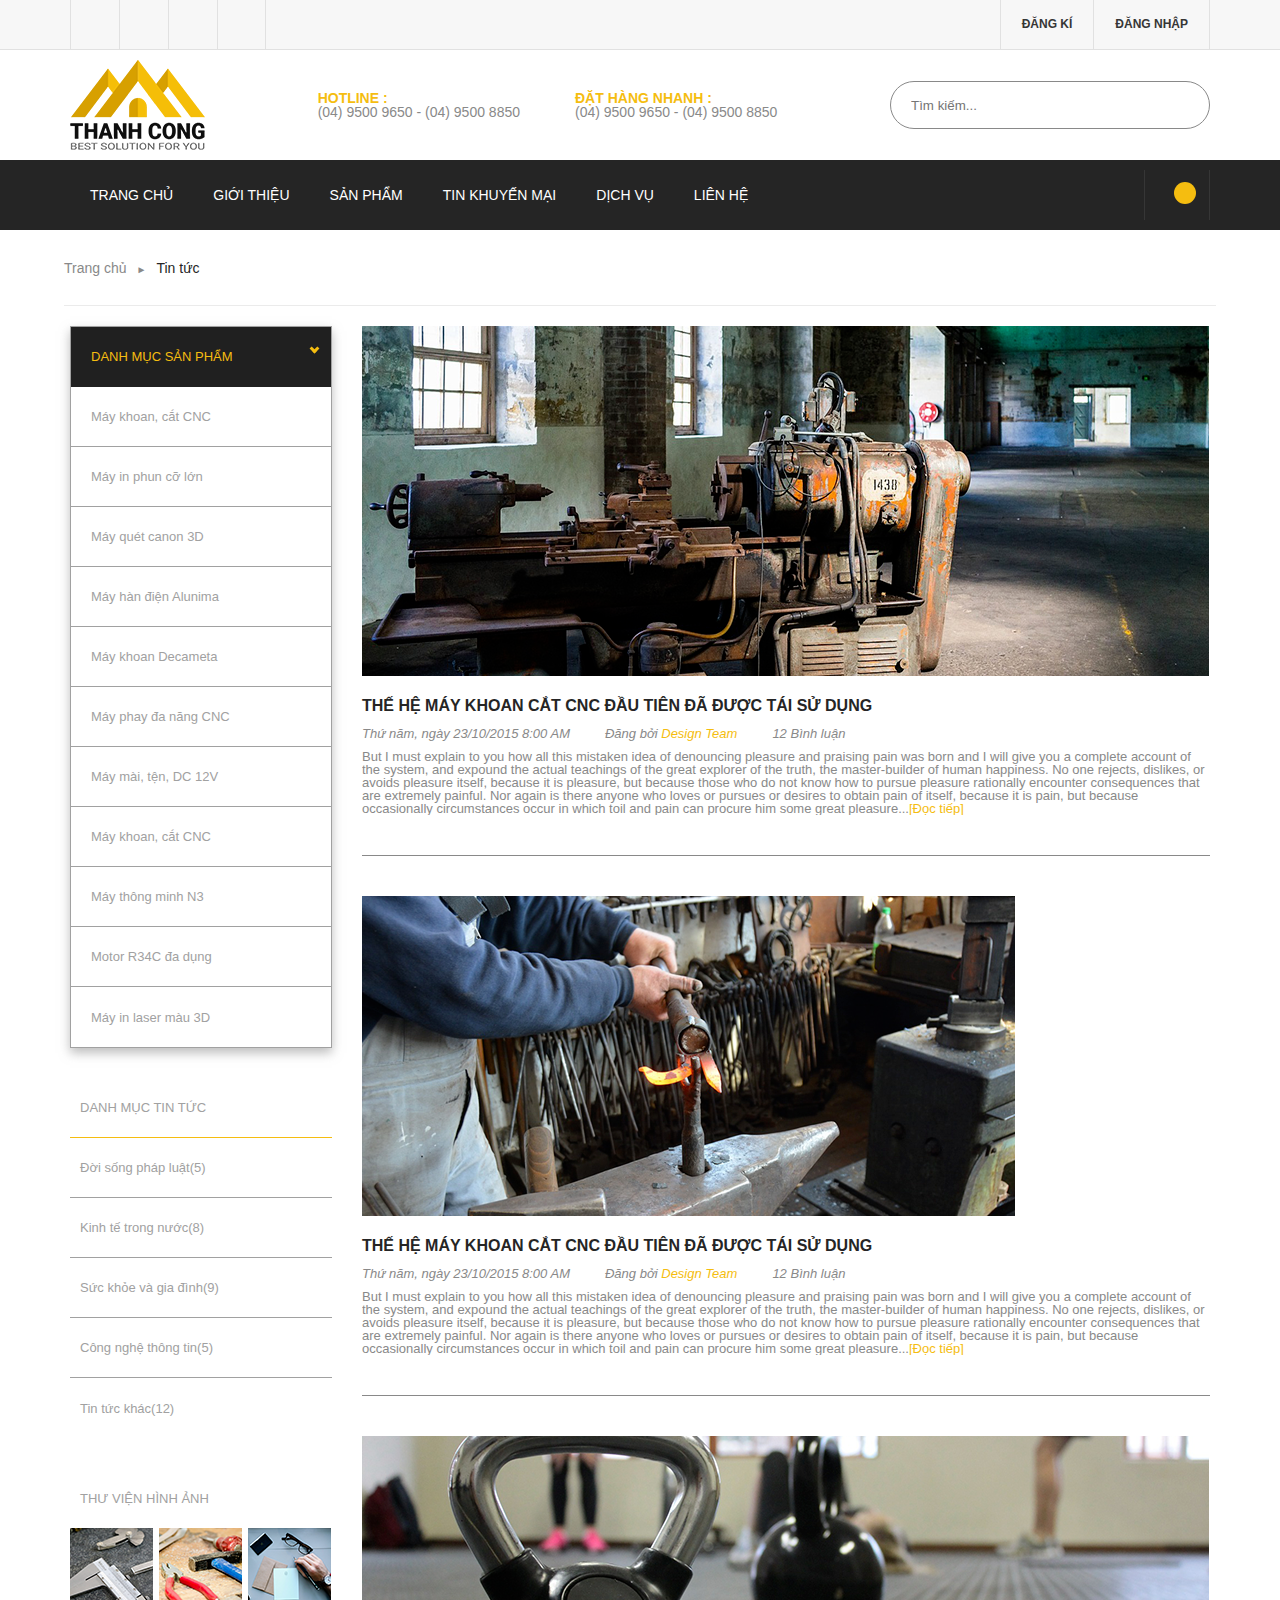
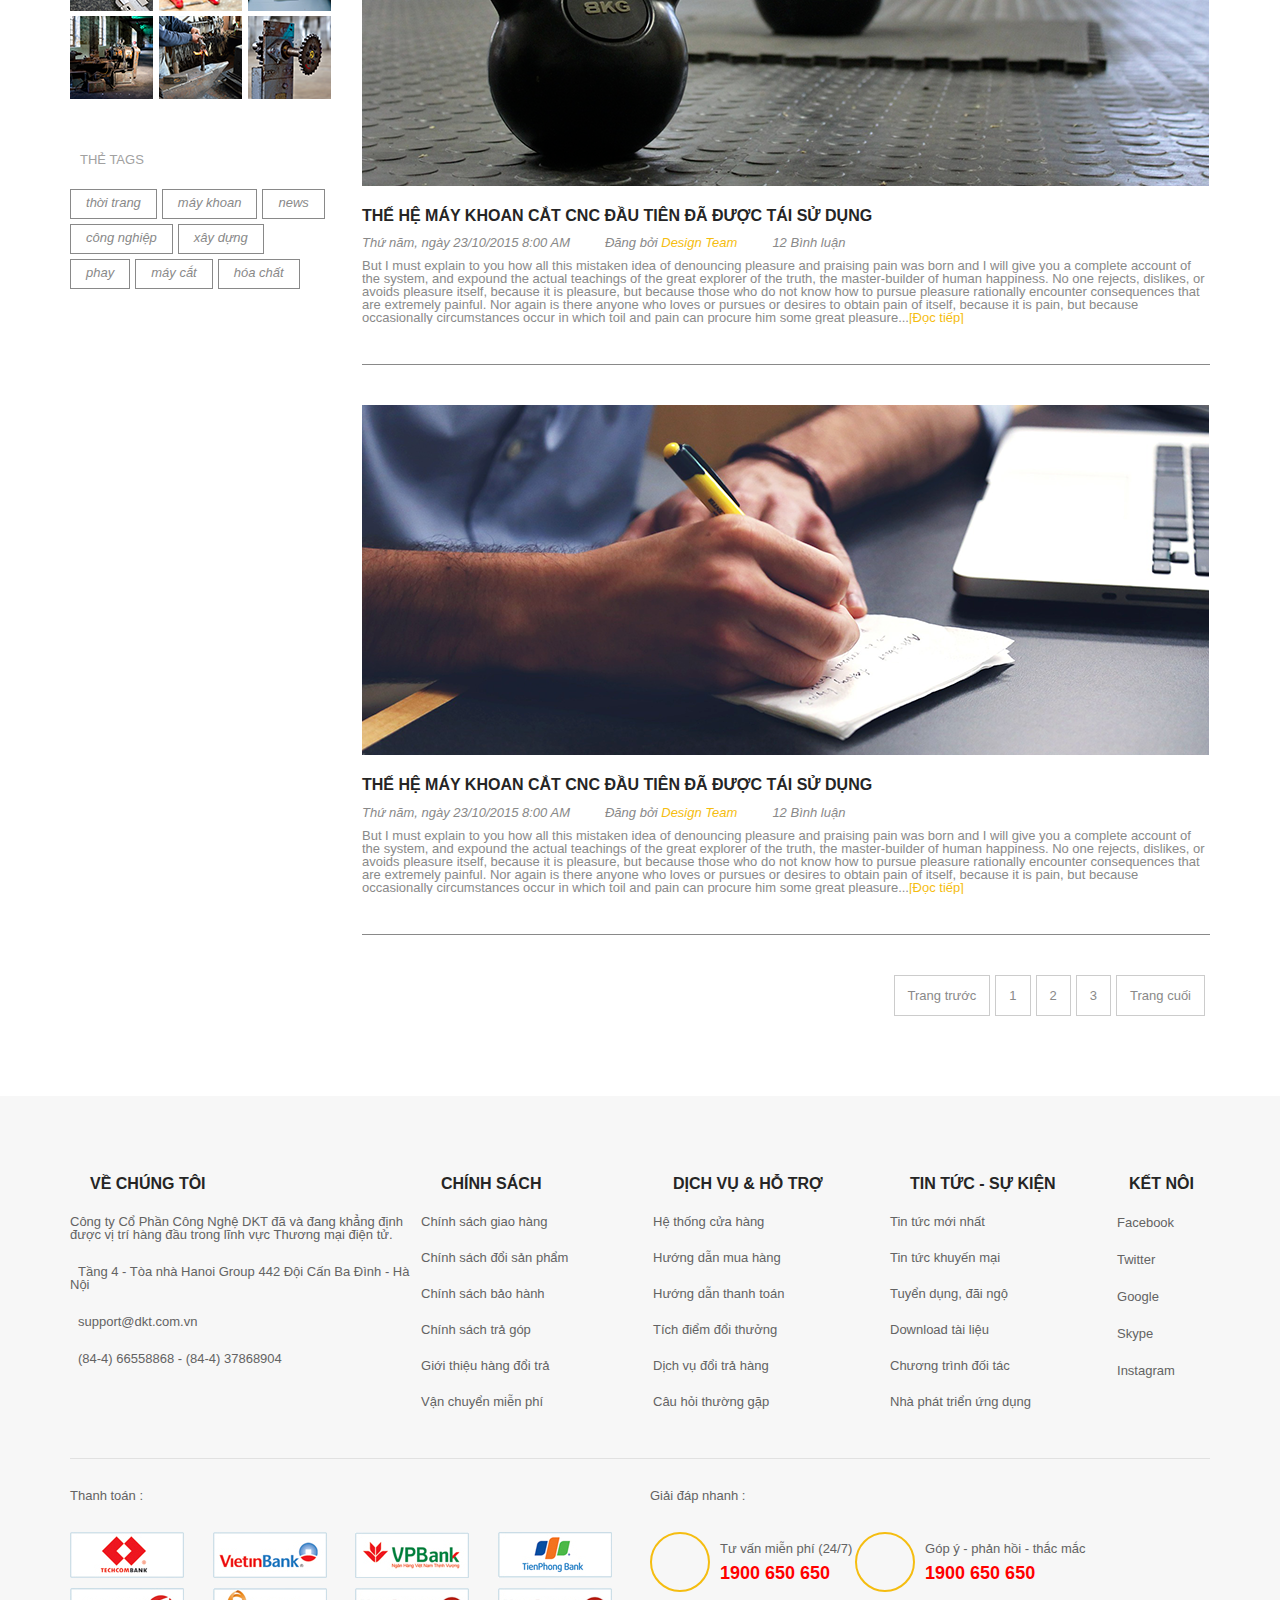
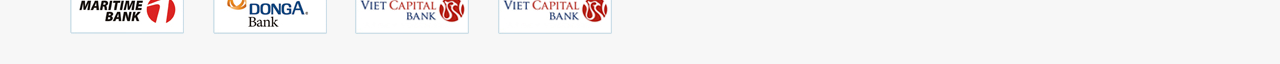
<file: blog.html>
<!DOCTYPE html>
<html lang="en">
  <head>
    <meta charset="UTF-8">
    <meta name="viewport" content="width=device-width, initial-scale=1.0">
    <meta http-equiv="X-UA-Compatible" content="ie=edge">
    <link rel="stylesheet" href="https://use.fontawesome.com/releases/v5.8.1/css/all.css" integrity="sha384-50oBUHEmvpQ+1lW4y57PTFmhCaXp0ML5d60M1M7uH2+nqUivzIebhndOJK28anvf" crossorigin="anonymous">
    <link rel="stylesheet" href="./style/blog.css">
    <title>Machine Company</title>
  </head>
  <body>
    <header class="header">
      <div class="header__navigation--wrapper">
        <div class="header__navigation"><a class="header__navigation--social" href="#"><i class="fab fa-facebook-f"></i></a><a class="header__navigation--social" href="#"><i class="fab fa-google-plus-g"></i></a><a class="header__navigation--social" href="#"><i class="fab fa-instagram"></i></a><a class="header__navigation--social" href="#"><i class="fab fa-twitter"></i></a>
          <div class="header__navigation__form login">
            <div class="login__btn"><a href="#" title="Đăng kí">đăng kí</a></div>
            <div class="login__btn"><a href="#" title="Đăng nhập">đăng nhập</a></div>
          </div>
        </div>
      </div>
      <div class="header__center--wrapper">
        <div class="header__center"><img class="header__center-logo" src="../imgs/Logo.png">
          <div class="header__center-middle">
            <div class="header__center-contact">
              <h2 class="header__center-heading">hotline :</h2>
              <p class="header__center-phone">(04) 9500 9650 - (04) 9500 8850 </p>
            </div>
            <div class="header__center-contact">
              <h2 class="header__center-heading">đặt hàng nhanh :</h2>
              <p class="header__center-phone">(04) 9500 9650 - (04) 9500 8850 </p>
            </div>
          </div>
          <div class="header__center-form header__search-form">
            <input class="header__search-form__input" placeholder="Tìm kiếm..."><i class="fas fa-search header__search-form__btn"></i>
          </div>
        </div>
      </div>
      <div class="header__navbar--wrapper">
        <div class="header__navbar">
          <nav class="header__navbar__menu" id="collapse"><a class="header__navbar__menu-item" onclick="myFunc()"><i class="fa fa-bars"></i></a><a class="header__navbar__menu-item" href="#">trang chủ</a><a class="header__navbar__menu-item" href="#">giới thiệu</a><a class="header__navbar__menu-item" href="#">sản phẩm</a><a class="header__navbar__menu-item" href="#">tin khuyến mại</a><a class="header__navbar__menu-item" href="#">dịch vụ</a><a class="header__navbar__menu-item" href="#">liên hệ</a></nav><i class="header__navbar__cart fas fa-shopping-basket"></i>
        </div>
      </div>
    </header>
        <nav arial-label="breadcrumb">
          <ol class="breadcrumb">
            <li class="breadcrumb-item active"><a href="#">trang chủ</a></li>
            <li class="breadcrumb-item"><a href="#">tin tức</a></li>
          </ol>
        </nav>
    <section class="section-blog">
      <div class="aside-list">
        <aside class="aside">
              <ul class="aside__list" id="aside__list">
                <li class="aside__list-item active"><i class="fas fa-bars"></i><a class="aside__text">DANH MỤC SẢN PHẨM</a></li>
                <li class="aside__list-item"><i class="fas fa-th-large"></i><a class="aside__text" href="#">máy khoan, cắt CNC</a></li>
                <li class="aside__list-item"><i class="fas fa-th-large"></i><a class="aside__text" href="#">máy in phun cỡ lớn</a></li>
                <li class="aside__list-item"><i class="fas fa-th-large"></i><a class="aside__text" href="#">máy quét canon 3D</a></li>
                <li class="aside__list-item"><i class="fas fa-th-large"></i><a class="aside__text" href="#">máy hàn điện Alunima</a></li>
                <li class="aside__list-item"><i class="fas fa-th-large"></i><a class="aside__text" href="#">máy khoan Decameta</a></li>
                <li class="aside__list-item"><i class="fas fa-th-large"></i><a class="aside__text" href="#">máy phay đa năng CNC</a></li>
                <li class="aside__list-item"><i class="fas fa-th-large"></i><a class="aside__text" href="#">máy mài, tện, DC 12V</a></li>
                <li class="aside__list-item"><i class="fas fa-th-large"></i><a class="aside__text" href="#">máy khoan, cắt CNC</a></li>
                <li class="aside__list-item"><i class="fas fa-th-large"></i><a class="aside__text" href="#">máy thông minh N3</a></li>
                <li class="aside__list-item"><i class="fas fa-th-large"></i><a class="aside__text" href="#">motor R34C đa dụng</a></li>
                <li class="aside__list-item"><i class="fas fa-th-large"></i><a class="aside__text" href="#">máy in laser màu 3D</a></li>
              </ul>
        </aside>
        <aside class="aside">
              <ul class="aside__list aside__list--bordernone" id="aside__list">
                <li class="aside__list-item aside__list-item--nosign active"><i class="fas fa-th-large"></i><a class="aside__text">DANH MỤC TIN TỨC</a></li>
                <li class="aside__list-item"><i class="fas fa-th-large"></i><a class="aside__text" href="#">đời sống pháp luật(5)</a></li>
                <li class="aside__list-item"><i class="fas fa-th-large"></i><a class="aside__text" href="#">kinh tế trong nước(8)</a></li>
                <li class="aside__list-item"><i class="fas fa-th-large"></i><a class="aside__text" href="#">sức khỏe và gia đình(9)</a></li>
                <li class="aside__list-item"><i class="fas fa-th-large"></i><a class="aside__text" href="#">công nghệ thông tin(5)</a></li>
                <li class="aside__list-item"><i class="fas fa-th-large"></i><a class="aside__text" href="#">tin tức khác(12)</a></li>
              </ul>
        </aside>
        <aside class="aside">
              <ul class="aside__list aside__list--bordernone" id="aside__list">
                <li class="aside__list-item aside__list-item--none active"><i class="fas fa-th-large"></i><a class="aside__text">THƯ VIỆN HÌNH ẢNH</a></li>
                <li class="aside__galery-grid"><img src="../imgs/galery/galery--img-1.png" alt="#"><img src="../imgs/galery/galery--img-2.png" alt="#"><img src="../imgs/galery/galery--img-3.png" alt="#"><img src="../imgs/galery/galery--img-4.png" alt="#"><img src="../imgs/galery/galery--img-5.png" alt="#"><img src="../imgs/galery/galery--img-6.png" alt="#">
                </li>
              </ul>
        </aside>
        <aside class="aside">
              <ul class="aside__list aside__list--bordernone" id="aside__list">
                <li class="aside__list-item aside__list-item--none active"><i class="fas fa-th-large"></i><a class="aside__text">THẺ TAGS</a></li>
                <li class="aside__tag"><a class="aside__tag-item" href="#">thời trang</a><a class="aside__tag-item" href="#">máy khoan</a><a class="aside__tag-item" href="#">news</a><a class="aside__tag-item" href="#">công nghiệp</a><a class="aside__tag-item" href="#">xây dựng</a><a class="aside__tag-item" href="#">phay</a><a class="aside__tag-item" href="#">máy cắt</a><a class="aside__tag-item" href="#">hóa chất</a>
                </li>
              </ul>
        </aside>
      </div>
      <div class="section-blog__content">
        <div class="section-blog__article">
              <article class="post"><img class="post__img" src="../imgs/blog/blog--1.png" alt="">
                <div class="post__title">thế hệ máy khoan cắt cnc đầu tiên đã được tái sử dụng</div>
                <div class="post__meta">
                  <p class="post__meta-time">thứ năm, ngày 23/10/2015 8:00 AM</p>
                  <div class="post__meta-author"><i class="post__meta-author--icon fas fa-user"></i>
                    <p class="post__meta-author--inline">Đăng bởi  <span class="post__meta-author--highlight">design team</span></p>
                  </div>
                  <div class="post__meta-comment"><i class="post__meta-comment--icon fas fa-comments"></i>
                    <p class="post__meta-comment--inline">12<span> Bình luận</span></p>
                  </div>
                </div>
                <div class="post__text">
                  <p>But I must explain to you how all this mistaken idea of denouncing pleasure and praising pain was born and I will give you a complete account of the system, and expound the actual teachings of the great explorer of the truth, the master-builder of human happiness. No one rejects, dislikes, or avoids pleasure itself, because it is pleasure, but because those who do not know how to pursue pleasure rationally encounter consequences that are extremely painful. Nor again is there anyone who loves or pursues or desires to obtain pain of itself, because it is pain, but because occasionally circumstances occur in which toil and pain can procure him some great pleasure...</p>
                </div>
              </article>
              <article class="post"><img class="post__img" src="../imgs/blog/blog--2.png" alt="">
                <div class="post__title">thế hệ máy khoan cắt cnc đầu tiên đã được tái sử dụng</div>
                <div class="post__meta">
                  <p class="post__meta-time">thứ năm, ngày 23/10/2015 8:00 AM</p>
                  <div class="post__meta-author"><i class="post__meta-author--icon fas fa-user"></i>
                    <p class="post__meta-author--inline">Đăng bởi  <span class="post__meta-author--highlight">design team</span></p>
                  </div>
                  <div class="post__meta-comment"><i class="post__meta-comment--icon fas fa-comments"></i>
                    <p class="post__meta-comment--inline">12<span> Bình luận</span></p>
                  </div>
                </div>
                <div class="post__text">
                  <p>But I must explain to you how all this mistaken idea of denouncing pleasure and praising pain was born and I will give you a complete account of the system, and expound the actual teachings of the great explorer of the truth, the master-builder of human happiness. No one rejects, dislikes, or avoids pleasure itself, because it is pleasure, but because those who do not know how to pursue pleasure rationally encounter consequences that are extremely painful. Nor again is there anyone who loves or pursues or desires to obtain pain of itself, because it is pain, but because occasionally circumstances occur in which toil and pain can procure him some great pleasure...</p>
                </div>
              </article>
              <article class="post"><img class="post__img" src="../imgs/blog/blog--4.png" alt="">
                <div class="post__title">thế hệ máy khoan cắt cnc đầu tiên đã được tái sử dụng</div>
                <div class="post__meta">
                  <p class="post__meta-time">thứ năm, ngày 23/10/2015 8:00 AM</p>
                  <div class="post__meta-author"><i class="post__meta-author--icon fas fa-user"></i>
                    <p class="post__meta-author--inline">Đăng bởi  <span class="post__meta-author--highlight">design team</span></p>
                  </div>
                  <div class="post__meta-comment"><i class="post__meta-comment--icon fas fa-comments"></i>
                    <p class="post__meta-comment--inline">12<span> Bình luận</span></p>
                  </div>
                </div>
                <div class="post__text">
                  <p>But I must explain to you how all this mistaken idea of denouncing pleasure and praising pain was born and I will give you a complete account of the system, and expound the actual teachings of the great explorer of the truth, the master-builder of human happiness. No one rejects, dislikes, or avoids pleasure itself, because it is pleasure, but because those who do not know how to pursue pleasure rationally encounter consequences that are extremely painful. Nor again is there anyone who loves or pursues or desires to obtain pain of itself, because it is pain, but because occasionally circumstances occur in which toil and pain can procure him some great pleasure...</p>
                </div>
              </article>
              <article class="post"><img class="post__img" src="../imgs/blog/blog--5.png" alt="">
                <div class="post__title">thế hệ máy khoan cắt cnc đầu tiên đã được tái sử dụng</div>
                <div class="post__meta">
                  <p class="post__meta-time">thứ năm, ngày 23/10/2015 8:00 AM</p>
                  <div class="post__meta-author"><i class="post__meta-author--icon fas fa-user"></i>
                    <p class="post__meta-author--inline">Đăng bởi  <span class="post__meta-author--highlight">design team</span></p>
                  </div>
                  <div class="post__meta-comment"><i class="post__meta-comment--icon fas fa-comments"></i>
                    <p class="post__meta-comment--inline">12<span> Bình luận</span></p>
                  </div>
                </div>
                <div class="post__text">
                  <p>But I must explain to you how all this mistaken idea of denouncing pleasure and praising pain was born and I will give you a complete account of the system, and expound the actual teachings of the great explorer of the truth, the master-builder of human happiness. No one rejects, dislikes, or avoids pleasure itself, because it is pleasure, but because those who do not know how to pursue pleasure rationally encounter consequences that are extremely painful. Nor again is there anyone who loves or pursues or desires to obtain pain of itself, because it is pain, but because occasionally circumstances occur in which toil and pain can procure him some great pleasure...</p>
                </div>
              </article>
        </div>
        <div class="section-blog__page"><a class="section-blog__page--link" href="#">trang trước</a><a class="section-blog__page--link" href="#">1</a><a class="section-blog__page--link" href="#">2</a><a class="section-blog__page--link" href="#">3</a><a class="section-blog__page--link" href="#">trang cuối</a>
        </div>
      </div>
    </section>
    <footer class="footer-wrapper">
      <div class="footer">
        <div class="footer__top">
              <div class="footer__top__block">
                <div class="footer__top__heading"><i class="fas fa-th-large"></i>
                  <h2 class="title">về chúng tôi</h2>
                </div>
                <div class="footer__top__content">
                  <div class="footer__top__content--mt23"><i></i><a>Công ty Cổ Phần Công Nghệ DKT đã và đang khẳng định được vị trí hàng đầu trong lĩnh vực Thương mại điện tử.</a></div>
                  <div class="footer__top__content--mt23"><i class="fas fa-map-marker-alt"></i><a>Tầng 4 - Tòa nhà Hanoi Group 442 Đội Cấn Ba Đình - Hà Nội</a></div>
                  <div class="footer__top__content--mt23"><i class="fas fa-envelope"></i><a>support@dkt.com.vn</a></div>
                  <div class="footer__top__content--mt23"><i class="fas fa-mobile-alt"></i><a>(84-4) 66558868 - (84-4) 37868904</a></div>
                </div>
              </div>
              <div class="footer__top__block">
                <div class="footer__top__heading"><i class="fas fa-th-large"></i>
                  <h2 class="title">chính sách</h2>
                </div>
                <div class="footer__top__content">
                  <div class="footer__top__content--mt23"><a>chính sách giao hàng</a></div>
                  <div class="footer__top__content--mt23"><a>chính sách đổi sản phẩm</a></div>
                  <div class="footer__top__content--mt23"><a>chính sách bảo hành</a></div>
                  <div class="footer__top__content--mt23"><a>chính sách trả góp</a></div>
                  <div class="footer__top__content--mt23"><a>giới thiệu hàng đổi trả</a></div>
                  <div class="footer__top__content--mt23"><a>vận chuyển miễn phí</a></div>
                </div>
              </div>
              <div class="footer__top__block">
                <div class="footer__top__heading"><i class="fas fa-th-large"></i>
                  <h2 class="title">dịch vụ &amp; hỗ trợ</h2>
                </div>
                <div class="footer__top__content">
                  <div class="footer__top__content--mt23"><a>hệ thống cửa hàng</a></div>
                  <div class="footer__top__content--mt23"><a>hướng dẫn mua hàng</a></div>
                  <div class="footer__top__content--mt23"><a>hướng dẫn thanh toán</a></div>
                  <div class="footer__top__content--mt23"><a>tích điểm đổi thưởng</a></div>
                  <div class="footer__top__content--mt23"><a>dịch vụ đổi trả hàng</a></div>
                  <div class="footer__top__content--mt23"><a>câu hỏi thường gặp</a></div>
                </div>
              </div>
              <div class="footer__top__block">
                <div class="footer__top__heading"><i class="fas fa-th-large"></i>
                  <h2 class="title">tin tức -  sự kiện</h2>
                </div>
                <div class="footer__top__content">
                  <div class="footer__top__content--mt23"><a>tin tức mới nhất</a></div>
                  <div class="footer__top__content--mt23"><a>tin tức khuyến mại</a></div>
                  <div class="footer__top__content--mt23"><a>tuyển dụng, đãi ngộ</a></div>
                  <div class="footer__top__content--mt23"><a>download tài liệu</a></div>
                  <div class="footer__top__content--mt23"><a>chương trình đối tác</a></div>
                  <div class="footer__top__content--mt23"><a>nhà phát triển ứng dụng</a></div>
                </div>
              </div>
              <div class="footer__top__block">
                <div class="footer__top__heading"><i class="fas fa-th-large"></i>
                  <h2 class="title">kết nôi</h2>
                </div>
                <div class="footer__top__content">
                  <div class="footer__top__content--mt23"><i class="fab fa-facebook-f"></i><a>facebook</a></div>
                  <div class="footer__top__content--mt23"><i class="fab fa-twitter"></i><a>twitter</a></div>
                  <div class="footer__top__content--mt23"><i class="fab fa-google-plus-g"></i><a>google</a></div>
                  <div class="footer__top__content--mt23"><i class="fab fa-skype"></i><a>skype</a></div>
                  <div class="footer__top__content--mt23"><i class="fab fa-instagram"></i><a>instagram</a></div>
                </div>
              </div>
        </div>
        <div class="footer__bottom">
          <div class="footer__bottom__pay">
            <p class="footer__bottom__title">Thanh toán :</p>
            <div class="pay__grid"><img src="../imgs/pay/pay--1.png"><img src="../imgs/pay/pay--2.png"><img src="../imgs/pay/pay--3.png"><img src="../imgs/pay/pay--4.png"><img src="../imgs/pay/pay--5.png"><img src="../imgs/pay/pay--6.png"><img src="../imgs/pay/pay--7.png"><img src="../imgs/pay/pay--8.png">
            </div>
          </div>
          <div class="footer__bottom__ad">
            <p class="footer__bottom__title">Giải đáp nhanh :</p>
                <div class="advisory">
                  <div class="advisory__icon--radius"><i class="fas fa-phone rotate90"></i></div>
                  <div class="advisory__content">
                    <p class="advisory__content-title">Tư vấn miễn phí (24/7)</p>
                    <h3 class="advisory__content-phone">1900 650 650</h3>
                  </div>
                </div>
                <div class="advisory">
                  <div class="advisory__icon--radius"><i class="fas fa-comments"></i></div>
                  <div class="advisory__content">
                    <p class="advisory__content-title">Góp ý - phản hồi - thắc mắc</p>
                    <h3 class="advisory__content-phone">1900 650 650</h3>
                  </div>
                </div>
          </div>
        </div>
      </div>
    </footer>
    <script>function myFunc() {
    var x = document.getElementById('collapse');
    if (x.className === 'navbar__menu') {
        x.className += ' responsive';
    }else {
        x.className = 'navbar__menu';
    }
}
    </script>
  </body>
</html>
</file>
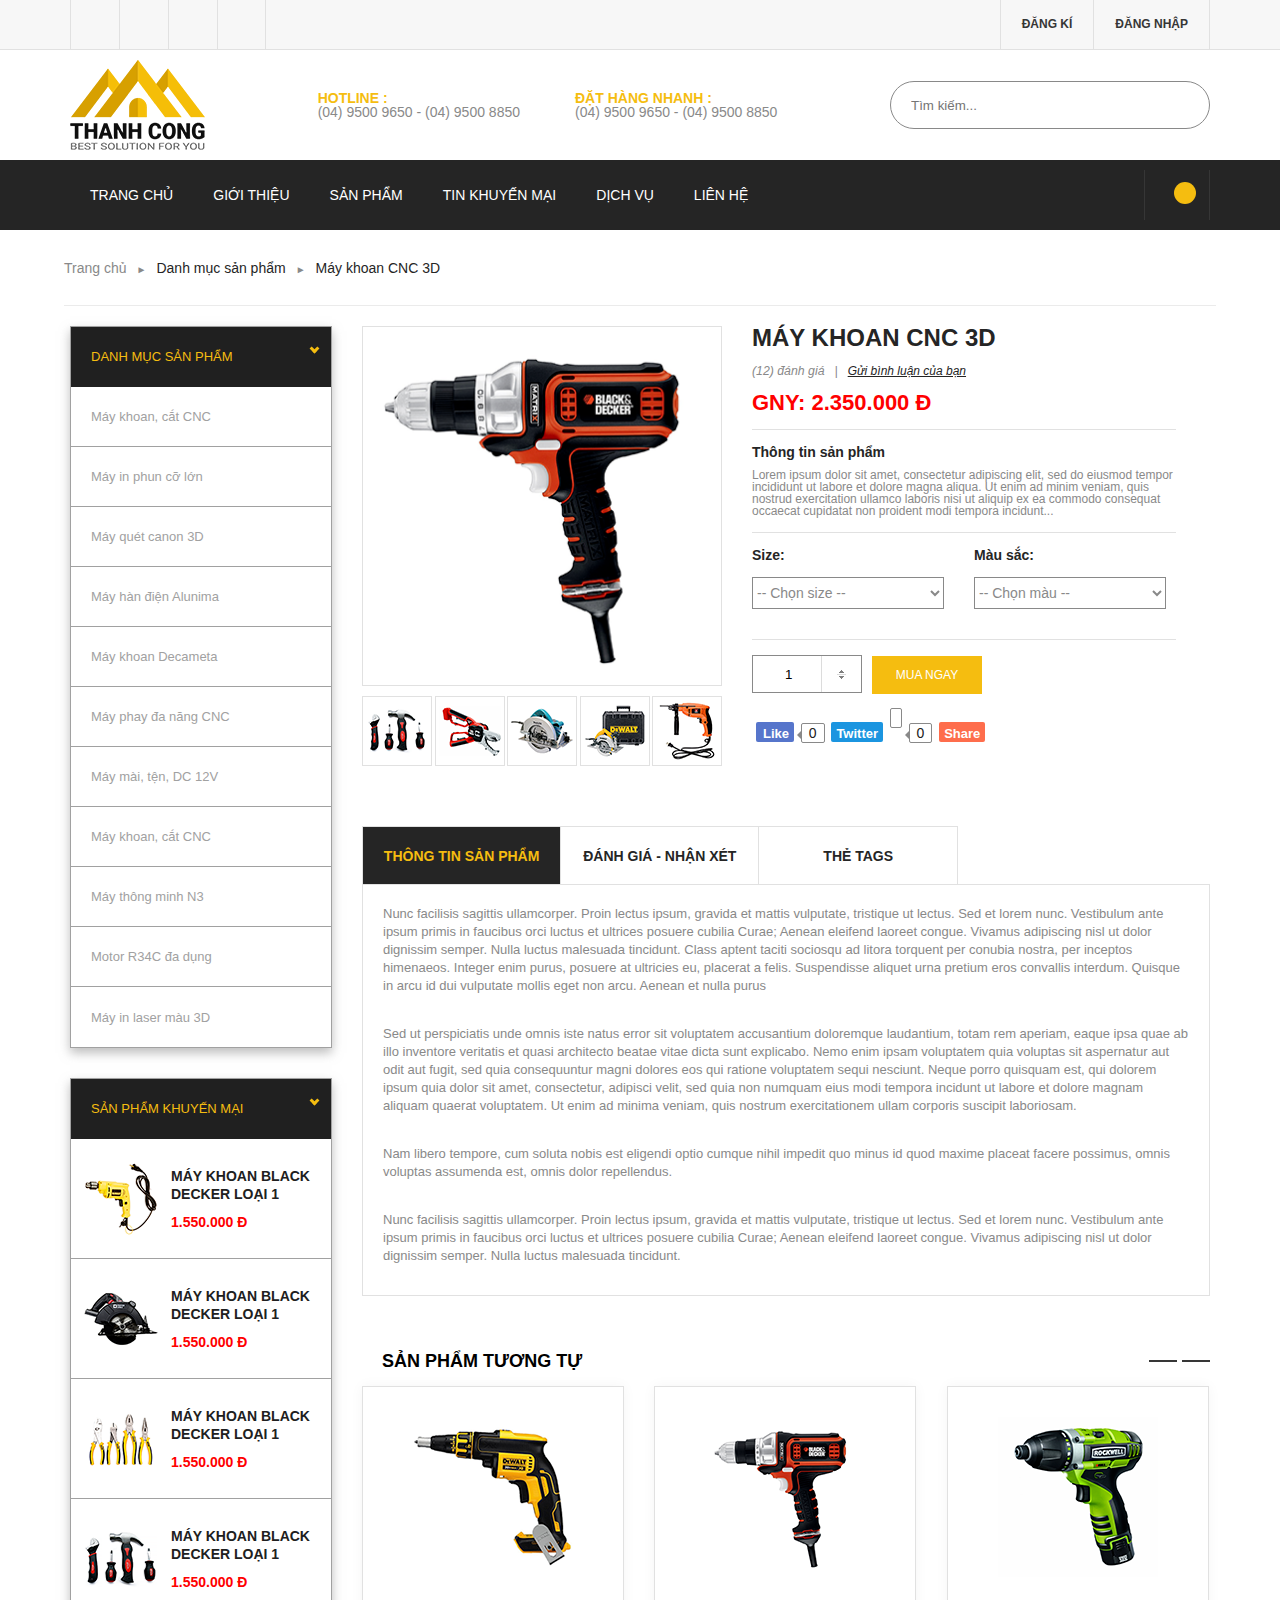
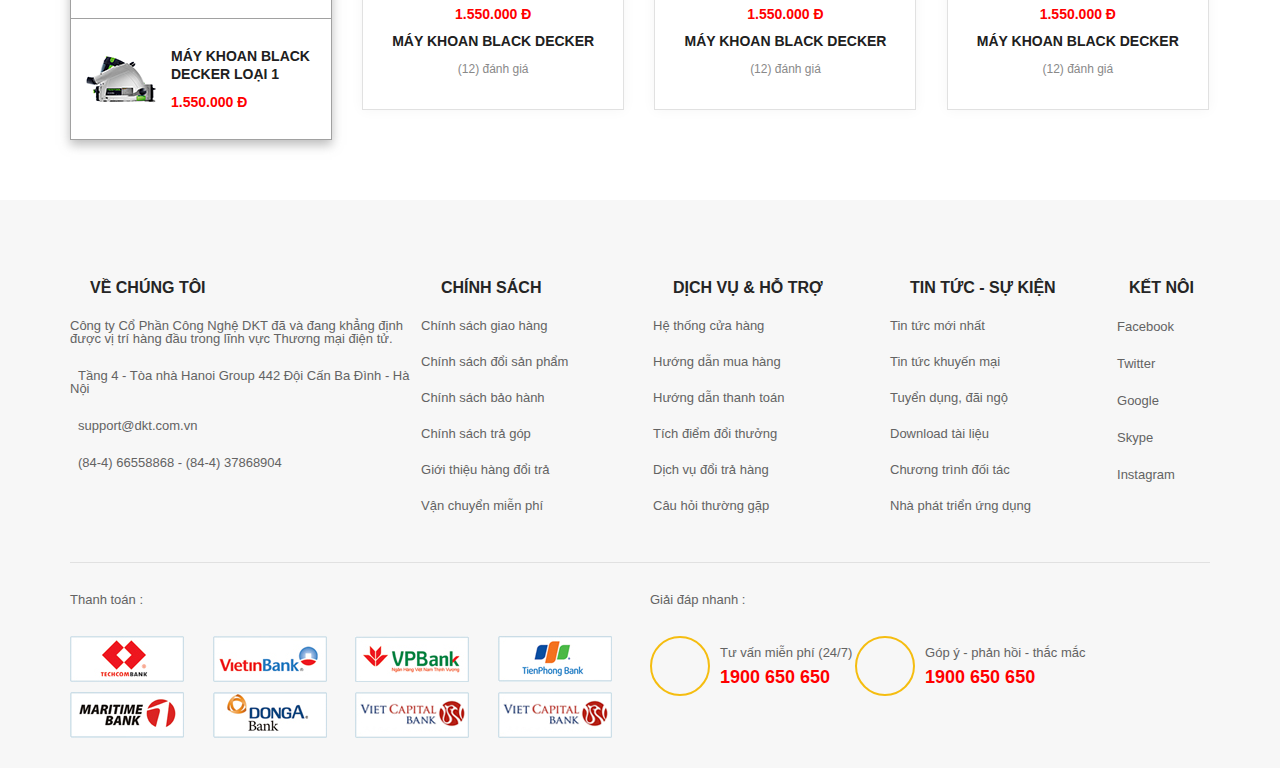
<file: detail.html>
<!DOCTYPE html>
<html lang="en">
  <head>
    <meta charset="UTF-8">
    <meta name="viewport" content="width=device-width, initial-scale=1.0">
    <meta http-equiv="X-UA-Compatible" content="ie=edge">
    <link rel="stylesheet" href="https://use.fontawesome.com/releases/v5.8.1/css/all.css" integrity="sha384-50oBUHEmvpQ+1lW4y57PTFmhCaXp0ML5d60M1M7uH2+nqUivzIebhndOJK28anvf" crossorigin="anonymous">
    <link rel="stylesheet" href="./style/detail.css">
    <title>Machine Company</title>
  </head>
  <body>
    <header class="header">
      <div class="header__navigation--wrapper">
        <div class="header__navigation"><a class="header__navigation--social" href="#"><i class="fab fa-facebook-f"></i></a><a class="header__navigation--social" href="#"><i class="fab fa-google-plus-g"></i></a><a class="header__navigation--social" href="#"><i class="fab fa-instagram"></i></a><a class="header__navigation--social" href="#"><i class="fab fa-twitter"></i></a>
          <div class="header__navigation__form login">
            <div class="login__btn"><a href="#" title="Đăng kí">đăng kí</a></div>
            <div class="login__btn"><a href="#" title="Đăng nhập">đăng nhập</a></div>
          </div>
        </div>
      </div>
      <div class="header__center--wrapper">
        <div class="header__center"><img class="header__center-logo" src="../imgs/Logo.png">
          <div class="header__center-middle">
            <div class="header__center-contact">
              <h2 class="header__center-heading">hotline :</h2>
              <p class="header__center-phone">(04) 9500 9650 - (04) 9500 8850 </p>
            </div>
            <div class="header__center-contact">
              <h2 class="header__center-heading">đặt hàng nhanh :</h2>
              <p class="header__center-phone">(04) 9500 9650 - (04) 9500 8850 </p>
            </div>
          </div>
          <div class="header__center-form header__search-form">
            <input class="header__search-form__input" placeholder="Tìm kiếm..."><i class="fas fa-search header__search-form__btn"></i>
          </div>
        </div>
      </div>
      <div class="header__navbar--wrapper">
        <div class="header__navbar">
          <nav class="header__navbar__menu" id="collapse"><a class="header__navbar__menu-item" onclick="myFunc()"><i class="fa fa-bars"></i></a><a class="header__navbar__menu-item" href="#">trang chủ</a><a class="header__navbar__menu-item" href="#">giới thiệu</a><a class="header__navbar__menu-item" href="#">sản phẩm</a><a class="header__navbar__menu-item" href="#">tin khuyến mại</a><a class="header__navbar__menu-item" href="#">dịch vụ</a><a class="header__navbar__menu-item" href="#">liên hệ</a></nav><i class="header__navbar__cart fas fa-shopping-basket"></i>
        </div>
      </div>
    </header>
        <nav arial-label="breadcrumb">
          <ol class="breadcrumb">
            <li class="breadcrumb-item active"><a href="#">trang chủ</a></li>
            <li class="breadcrumb-item"><a href="#">danh mục sản phẩm</a></li>
            <li class="breadcrumb-item"><a href="#">máy khoan CNC 3D</a></li>
          </ol>
        </nav>
    <section class="section-detail">
      <div class="section__content">
        <div class="aside-list">
          <aside class="aside">
                <ul class="aside__list" id="aside__list">
                  <li class="aside__list-item active"><i class="fas fa-bars"></i><a class="aside__text">DANH MỤC SẢN PHẨM</a></li>
                  <li class="aside__list-item"><i class="fas fa-th-large"></i><a class="aside__text" href="#">máy khoan, cắt CNC</a></li>
                  <li class="aside__list-item"><i class="fas fa-th-large"></i><a class="aside__text" href="#">máy in phun cỡ lớn</a></li>
                  <li class="aside__list-item"><i class="fas fa-th-large"></i><a class="aside__text" href="#">máy quét canon 3D</a></li>
                  <li class="aside__list-item"><i class="fas fa-th-large"></i><a class="aside__text" href="#">máy hàn điện Alunima</a></li>
                  <li class="aside__list-item"><i class="fas fa-th-large"></i><a class="aside__text" href="#">máy khoan Decameta</a></li>
                  <li class="aside__list-item"><i class="fas fa-th-large"></i><a class="aside__text" href="#">máy phay đa năng CNC</a></li>
                  <li class="aside__list-item"><i class="fas fa-th-large"></i><a class="aside__text" href="#">máy mài, tện, DC 12V</a></li>
                  <li class="aside__list-item"><i class="fas fa-th-large"></i><a class="aside__text" href="#">máy khoan, cắt CNC</a></li>
                  <li class="aside__list-item"><i class="fas fa-th-large"></i><a class="aside__text" href="#">máy thông minh N3</a></li>
                  <li class="aside__list-item"><i class="fas fa-th-large"></i><a class="aside__text" href="#">motor R34C đa dụng</a></li>
                  <li class="aside__list-item"><i class="fas fa-th-large"></i><a class="aside__text" href="#">máy in laser màu 3D</a></li>
                </ul>
          </aside>
          <aside class="aside">
                <ul class="aside__list">
                  <li class="aside__list-item active"><i class="fas fa-gift"></i><a class="aside__text">SẢN PHẨM KHUYẾN MẠI</a></li>
                  <li class="aside__list-item height-120"><img class="aside__list-item--img" src="../imgs/sale--product/sale--product-1.png">
                    <div class="aside__list-item__content">
                      <p class="aside__list-item__content--name">máy khoan black decker loại 1</p>
                      <p class="aside__list-item__content--price">1.550.000 Đ</p>
                    </div>
                  </li>
                  <li class="aside__list-item height-120"><img class="aside__list-item--img" src="../imgs/sale--product/sale--product-2.png">
                    <div class="aside__list-item__content">
                      <p class="aside__list-item__content--name">máy khoan black decker loại 1</p>
                      <p class="aside__list-item__content--price">1.550.000 Đ</p>
                    </div>
                  </li>
                  <li class="aside__list-item height-120"><img class="aside__list-item--img" src="../imgs/sale--product/sale--product-3.png">
                    <div class="aside__list-item__content">
                      <p class="aside__list-item__content--name">máy khoan black decker loại 1</p>
                      <p class="aside__list-item__content--price">1.550.000 Đ</p>
                    </div>
                  </li>
                  <li class="aside__list-item height-120"><img class="aside__list-item--img" src="../imgs/sale--product/sale--product-4.png">
                    <div class="aside__list-item__content">
                      <p class="aside__list-item__content--name">máy khoan black decker loại 1</p>
                      <p class="aside__list-item__content--price">1.550.000 Đ</p>
                    </div>
                  </li>
                  <li class="aside__list-item height-120"><img class="aside__list-item--img" src="../imgs/sale--product/sale--product-5.png">
                    <div class="aside__list-item__content">
                      <p class="aside__list-item__content--name">máy khoan black decker loại 1</p>
                      <p class="aside__list-item__content--price">1.550.000 Đ</p>
                    </div>
                  </li>
                </ul>
          </aside>
        </div>
            <section class="main-detail">
              <div class="flex">
                <div class="main-img"><img src="../imgs/detail/detail--product.png" alt="#">
                  <div class="main-img--inline"><img src="../imgs/detail/detail--product-1.png" alt="#"><img src="../imgs/detail/detail--product-2.png" alt="#"><img src="../imgs/detail/detail--product-3.png" alt="#"><img src="../imgs/detail/detail--product-4.png" alt="#"><img src="../imgs/detail/detail--product-5.png" alt="#">
                  </div>
                </div>
                <div class="main-content">
                  <div class="main-content--top">
                    <p class="content__title">máy khoan cnc 3d</p>
                    <div class="content__rate content__rate--inline"><i class="fas fa-star"></i><i class="fas fa-star"></i><i class="fas fa-star"></i><i class="fas fa-star"></i>
                      <p class="content__comment">(12) đánh giá</p><a class="content__write" href="#">gửi bình luận của bạn</a>
                    </div>
                    <p class="content__price">gny: 2.350.000 Đ</p>
                  </div>
                  <div class="main-content--center">
                    <p class="content__info">Thông tin sản phẩm</p>
                    <p class="content__text">Lorem ipsum dolor sit amet, consectetur adipiscing elit, sed do eiusmod tempor incididunt ut labore et dolore magna aliqua. Ut enim ad minim veniam, quis nostrud exercitation ullamco laboris nisi ut aliquip ex ea commodo consequat occaecat cupidatat non proident modi tempora incidunt...</p>
                  </div>
                  <div class="main-content--select">
                    <div>
                      <p class="select__title">Size:</p>
                      <select class="select__option">
                        <option value="-- Chọn size --"><a href="#">-- Chọn size --</a></option>
                        <option value="15"><a href="#">15</a></option>
                        <option value="20"><a href="#">20</a></option>
                        <option value="25"><a href="#">25</a></option>
                      </select>
                    </div>
                    <div>
                      <p class="select__title">Màu sắc:</p>
                      <select class="select__option">
                        <option value="-- Chọn màu --"><a href="#">-- Chọn màu --</a></option>
                        <option value="xanh"><a href="#">xanh</a></option>
                        <option value="đỏ"><a href="#">đỏ</a></option>
                        <option value="vàng"><a href="#">vàng</a></option>
                      </select>
                    </div>
                  </div>
                  <div class="main-content--amount">
                    <input class="content__amount" type="number" min="1" max="10" value="1"><a class="content__btn" href="#">mua ngay</a>
                  </div>
                  <div class="main-content--social">
                    <div class="content__social-item content__social-item--blue"><i class="fab fa-facebook-square"></i>
                      <p>Like</p>
                    </div>
                    <p class="content__number">0</p>
                    <div class="content__social-item content__social-item--blueover"><i class="fab fa-twitter"> </i>
                      <p>Twitter</p>
                    </div>
                    <div class="content__social-item content__social-item--transparent"><i class="fab fa-google-plus-g"></i></div>
                    <p class="content__number">0</p>
                    <div class="content__social-item content__social-item--orange"><i class="fas fa-plus-square"></i>
                      <p>Share</p>
                    </div>
                  </div>
                </div>
              </div>
              <div class="main-tab">
                    <div class="tab__btn">
                      <button class="tab__btn--link" onclick="opentag(event, 'info')" id="defaultOpen">THÔNG TIN SẢN PHẨM</button>
                      <button class="tab__btn--link" onclick="opentag(event, 'rate')" id="">ĐÁNH GIÁ - NHẬN XÉT</button>
                      <button class="tab__btn--link" onclick="opentag(event, 'tag')" id="">THẺ TAGS</button>
                    </div>
                    <div class="tab__content" id="info">
                      <p class="tab__content--text">Nunc facilisis sagittis ullamcorper. Proin lectus ipsum, gravida et mattis vulputate, tristique ut lectus. Sed et lorem nunc. Vestibulum ante ipsum primis in faucibus orci luctus et ultrices posuere cubilia Curae; Aenean eleifend laoreet congue. Vivamus adipiscing nisl ut dolor dignissim semper. Nulla luctus malesuada tincidunt. Class aptent taciti sociosqu ad litora torquent per conubia nostra, per inceptos himenaeos. Integer enim purus, posuere at ultricies eu, placerat a felis. Suspendisse aliquet urna pretium eros convallis interdum. Quisque in arcu id dui vulputate mollis eget non arcu. Aenean et nulla purus</p>
                      <p class="tab__content--text">Sed ut perspiciatis unde omnis iste natus error sit voluptatem accusantium doloremque laudantium, totam rem aperiam, eaque ipsa quae ab illo inventore veritatis et quasi architecto beatae vitae dicta sunt explicabo. Nemo enim ipsam voluptatem quia voluptas sit aspernatur aut odit aut fugit, sed quia consequuntur magni dolores eos qui ratione voluptatem sequi nesciunt. Neque porro quisquam est, qui dolorem ipsum quia dolor sit amet, consectetur, adipisci velit, sed quia non numquam eius modi tempora incidunt ut labore et dolore magnam aliquam quaerat voluptatem. Ut enim ad minima veniam, quis nostrum exercitationem ullam corporis suscipit laboriosam.</p>
                      <p class="tab__content--text">Nam libero tempore, cum soluta nobis est eligendi optio cumque nihil impedit quo minus id quod maxime placeat facere possimus, omnis voluptas assumenda est, omnis dolor repellendus.</p>
                      <p class="tab__content--text">Nunc facilisis sagittis ullamcorper. Proin lectus ipsum, gravida et mattis vulputate, tristique ut lectus. Sed et lorem nunc. Vestibulum ante ipsum primis in faucibus orci luctus et ultrices posuere cubilia Curae; Aenean eleifend laoreet congue. Vivamus adipiscing nisl ut dolor dignissim semper. Nulla luctus malesuada tincidunt.</p>
                    </div>
                    <div class="tab__content" id="rate">
                      <p class="tab__content--text">Nunc facilisis sagittis ullamcorper. Proin lectus ipsum, gravida et mattis vulputate, tristique ut lectus. Sed et lorem nunc. Vestibulum ante ipsum primis in faucibus orci luctus et ultrices posuere cubilia Curae; Aenean eleifend laoreet congue. Vivamus adipiscing nisl ut dolor dignissim semper. Nulla luctus malesuada tincidunt. Class aptent taciti sociosqu ad litora torquent per conubia nostra, per inceptos himenaeos. Integer enim purus, posuere at ultricies eu, placerat a felis. Suspendisse aliquet urna pretium eros convallis interdum. Quisque in arcu id dui vulputate mollis eget non arcu. Aenean et nulla purus</p>
                      <p class="tab__content--text">Sed ut perspiciatis unde omnis iste natus error sit voluptatem accusantium doloremque laudantium, totam rem aperiam, eaque ipsa quae ab illo inventore veritatis et quasi architecto beatae vitae dicta sunt explicabo. Nemo enim ipsam voluptatem quia voluptas sit aspernatur aut odit aut fugit, sed quia consequuntur magni dolores eos qui ratione voluptatem sequi nesciunt. Neque porro quisquam est, qui dolorem ipsum quia dolor sit amet, consectetur, adipisci velit, sed quia non numquam eius modi tempora incidunt ut labore et dolore magnam aliquam quaerat voluptatem. Ut enim ad minima veniam, quis nostrum exercitationem ullam corporis suscipit laboriosam.</p>
                      <p class="tab__content--text">Nam libero tempore, cum soluta nobis est eligendi optio cumque nihil impedit quo minus id quod maxime placeat facere possimus, omnis voluptas assumenda est, omnis dolor repellendus.</p>
                      <p class="tab__content--text">Nunc facilisis sagittis ullamcorper. Proin lectus ipsum, gravida et mattis vulputate, tristique ut lectus. Sed et lorem nunc. Vestibulum ante ipsum primis in faucibus orci luctus et ultrices posuere cubilia Curae; Aenean eleifend laoreet congue. Vivamus adipiscing nisl ut dolor dignissim semper. Nulla luctus malesuada tincidunt.</p>
                    </div>
                    <div class="tab__content" id="tag">
                      <p class="tab__content--text">Nunc facilisis sagittis ullamcorper. Proin lectus ipsum, gravida et mattis vulputate, tristique ut lectus. Sed et lorem nunc. Vestibulum ante ipsum primis in faucibus orci luctus et ultrices posuere cubilia Curae; Aenean eleifend laoreet congue. Vivamus adipiscing nisl ut dolor dignissim semper. Nulla luctus malesuada tincidunt. Class aptent taciti sociosqu ad litora torquent per conubia nostra, per inceptos himenaeos. Integer enim purus, posuere at ultricies eu, placerat a felis. Suspendisse aliquet urna pretium eros convallis interdum. Quisque in arcu id dui vulputate mollis eget non arcu. Aenean et nulla purus</p>
                      <p class="tab__content--text">Sed ut perspiciatis unde omnis iste natus error sit voluptatem accusantium doloremque laudantium, totam rem aperiam, eaque ipsa quae ab illo inventore veritatis et quasi architecto beatae vitae dicta sunt explicabo. Nemo enim ipsam voluptatem quia voluptas sit aspernatur aut odit aut fugit, sed quia consequuntur magni dolores eos qui ratione voluptatem sequi nesciunt. Neque porro quisquam est, qui dolorem ipsum quia dolor sit amet, consectetur, adipisci velit, sed quia non numquam eius modi tempora incidunt ut labore et dolore magnam aliquam quaerat voluptatem. Ut enim ad minima veniam, quis nostrum exercitationem ullam corporis suscipit laboriosam.</p>
                      <p class="tab__content--text">Nam libero tempore, cum soluta nobis est eligendi optio cumque nihil impedit quo minus id quod maxime placeat facere possimus, omnis voluptas assumenda est, omnis dolor repellendus.</p>
                      <p class="tab__content--text">Nunc facilisis sagittis ullamcorper. Proin lectus ipsum, gravida et mattis vulputate, tristique ut lectus. Sed et lorem nunc. Vestibulum ante ipsum primis in faucibus orci luctus et ultrices posuere cubilia Curae; Aenean eleifend laoreet congue. Vivamus adipiscing nisl ut dolor dignissim semper. Nulla luctus malesuada tincidunt.</p>
                    </div>
              </div>
              <section class="section-gridproduct">
                    <div class="section__heading">
                      <div class="section__heading__left"><i class="fas fa-th-large"></i>
                        <p class="heading__title">sản phẩm tương tự</p>
                      </div>
                      <div class="section__heading__right"><i class="fas fa-caret-left border-89"></i><i class="fas fa-caret-right border-89"></i>
                      </div>
                    </div>
                <div class="product-grid">
                  <div class="product-grid__content">
                        <div class="product__card">
                          <div class="card"><img class="card__img" src="../imgs/high--product/high--product-1.png">
                            <h3 class="card__price">1.550.000 Đ</h3>
                            <p class="card__title">máy khoan BLACK DECKER</p>
                            <div class="card__evaluate"><i class="fas fa-star card__evaluate-star"></i><i class="fas fa-star card__evaluate-star"></i><i class="fas fa-star card__evaluate-star"></i><i class="fas fa-star card__evaluate-star"></i>
                              <p class="card__evaluate-rate">(12) đánh giá</p>
                            </div>
                            <div class="card__btn"><a class="card__btn--buy" href="#">mua ngay</a><a class="card__btn--info" href="#">xem chi tiết</a></div>
                          </div>
                        </div>
                        <div class="product__card">
                          <div class="card"><img class="card__img" src="../imgs/high--product/high--product-2.png">
                            <h3 class="card__price">1.550.000 Đ</h3>
                            <p class="card__title">máy khoan BLACK DECKER</p>
                            <div class="card__evaluate"><i class="fas fa-star card__evaluate-star"></i><i class="fas fa-star card__evaluate-star"></i><i class="fas fa-star card__evaluate-star"></i><i class="fas fa-star card__evaluate-star"></i>
                              <p class="card__evaluate-rate">(12) đánh giá</p>
                            </div>
                            <div class="card__btn"><a class="card__btn--buy" href="#">mua ngay</a><a class="card__btn--info" href="#">xem chi tiết</a></div>
                          </div>
                        </div>
                        <div class="product__card">
                          <div class="card"><img class="card__img" src="../imgs/high--product/high--product-3.png">
                            <h3 class="card__price">1.550.000 Đ</h3>
                            <p class="card__title">máy khoan BLACK DECKER</p>
                            <div class="card__evaluate"><i class="fas fa-star card__evaluate-star"></i><i class="fas fa-star card__evaluate-star"></i><i class="fas fa-star card__evaluate-star"></i><i class="fas fa-star card__evaluate-star"></i>
                              <p class="card__evaluate-rate">(12) đánh giá</p>
                            </div>
                            <div class="card__btn"><a class="card__btn--buy" href="#">mua ngay</a><a class="card__btn--info" href="#">xem chi tiết</a></div>
                          </div>
                        </div>
                  </div>
                </div>
              </section>
            </section>
      </div>
    </section>
    <footer class="footer-wrapper">
      <div class="footer">
        <div class="footer__top">
              <div class="footer__top__block">
                <div class="footer__top__heading"><i class="fas fa-th-large"></i>
                  <h2 class="title">về chúng tôi</h2>
                </div>
                <div class="footer__top__content">
                  <div class="footer__top__content--mt23"><i></i><a>Công ty Cổ Phần Công Nghệ DKT đã và đang khẳng định được vị trí hàng đầu trong lĩnh vực Thương mại điện tử.</a></div>
                  <div class="footer__top__content--mt23"><i class="fas fa-map-marker-alt"></i><a>Tầng 4 - Tòa nhà Hanoi Group 442 Đội Cấn Ba Đình - Hà Nội</a></div>
                  <div class="footer__top__content--mt23"><i class="fas fa-envelope"></i><a>support@dkt.com.vn</a></div>
                  <div class="footer__top__content--mt23"><i class="fas fa-mobile-alt"></i><a>(84-4) 66558868 - (84-4) 37868904</a></div>
                </div>
              </div>
              <div class="footer__top__block">
                <div class="footer__top__heading"><i class="fas fa-th-large"></i>
                  <h2 class="title">chính sách</h2>
                </div>
                <div class="footer__top__content">
                  <div class="footer__top__content--mt23"><a>chính sách giao hàng</a></div>
                  <div class="footer__top__content--mt23"><a>chính sách đổi sản phẩm</a></div>
                  <div class="footer__top__content--mt23"><a>chính sách bảo hành</a></div>
                  <div class="footer__top__content--mt23"><a>chính sách trả góp</a></div>
                  <div class="footer__top__content--mt23"><a>giới thiệu hàng đổi trả</a></div>
                  <div class="footer__top__content--mt23"><a>vận chuyển miễn phí</a></div>
                </div>
              </div>
              <div class="footer__top__block">
                <div class="footer__top__heading"><i class="fas fa-th-large"></i>
                  <h2 class="title">dịch vụ &amp; hỗ trợ</h2>
                </div>
                <div class="footer__top__content">
                  <div class="footer__top__content--mt23"><a>hệ thống cửa hàng</a></div>
                  <div class="footer__top__content--mt23"><a>hướng dẫn mua hàng</a></div>
                  <div class="footer__top__content--mt23"><a>hướng dẫn thanh toán</a></div>
                  <div class="footer__top__content--mt23"><a>tích điểm đổi thưởng</a></div>
                  <div class="footer__top__content--mt23"><a>dịch vụ đổi trả hàng</a></div>
                  <div class="footer__top__content--mt23"><a>câu hỏi thường gặp</a></div>
                </div>
              </div>
              <div class="footer__top__block">
                <div class="footer__top__heading"><i class="fas fa-th-large"></i>
                  <h2 class="title">tin tức -  sự kiện</h2>
                </div>
                <div class="footer__top__content">
                  <div class="footer__top__content--mt23"><a>tin tức mới nhất</a></div>
                  <div class="footer__top__content--mt23"><a>tin tức khuyến mại</a></div>
                  <div class="footer__top__content--mt23"><a>tuyển dụng, đãi ngộ</a></div>
                  <div class="footer__top__content--mt23"><a>download tài liệu</a></div>
                  <div class="footer__top__content--mt23"><a>chương trình đối tác</a></div>
                  <div class="footer__top__content--mt23"><a>nhà phát triển ứng dụng</a></div>
                </div>
              </div>
              <div class="footer__top__block">
                <div class="footer__top__heading"><i class="fas fa-th-large"></i>
                  <h2 class="title">kết nôi</h2>
                </div>
                <div class="footer__top__content">
                  <div class="footer__top__content--mt23"><i class="fab fa-facebook-f"></i><a>facebook</a></div>
                  <div class="footer__top__content--mt23"><i class="fab fa-twitter"></i><a>twitter</a></div>
                  <div class="footer__top__content--mt23"><i class="fab fa-google-plus-g"></i><a>google</a></div>
                  <div class="footer__top__content--mt23"><i class="fab fa-skype"></i><a>skype</a></div>
                  <div class="footer__top__content--mt23"><i class="fab fa-instagram"></i><a>instagram</a></div>
                </div>
              </div>
        </div>
        <div class="footer__bottom">
          <div class="footer__bottom__pay">
            <p class="footer__bottom__title">Thanh toán :</p>
            <div class="pay__grid"><img src="../imgs/pay/pay--1.png"><img src="../imgs/pay/pay--2.png"><img src="../imgs/pay/pay--3.png"><img src="../imgs/pay/pay--4.png"><img src="../imgs/pay/pay--5.png"><img src="../imgs/pay/pay--6.png"><img src="../imgs/pay/pay--7.png"><img src="../imgs/pay/pay--8.png">
            </div>
          </div>
          <div class="footer__bottom__ad">
            <p class="footer__bottom__title">Giải đáp nhanh :</p>
                <div class="advisory">
                  <div class="advisory__icon--radius"><i class="fas fa-phone rotate90"></i></div>
                  <div class="advisory__content">
                    <p class="advisory__content-title">Tư vấn miễn phí (24/7)</p>
                    <h3 class="advisory__content-phone">1900 650 650</h3>
                  </div>
                </div>
                <div class="advisory">
                  <div class="advisory__icon--radius"><i class="fas fa-comments"></i></div>
                  <div class="advisory__content">
                    <p class="advisory__content-title">Góp ý - phản hồi - thắc mắc</p>
                    <h3 class="advisory__content-phone">1900 650 650</h3>
                  </div>
                </div>
          </div>
        </div>
      </div>
    </footer>
    <script>
      function myFunc() {
    var x = document.getElementById('collapse');
    if (x.className === 'navbar__menu') {
        x.className += ' responsive';
    }else {
        x.className = 'navbar__menu';
    }
}
function opentag(evt, cityName) {
    var i, tabcontent, tablinks;
    tabcontent = document.getElementsByClassName("tab__content");
    for (i = 0; i < tabcontent.length; i++) {
      tabcontent[i].style.display = "none";
    }
    tablinks = document.getElementsByClassName("tab__btn--link");
    for (i = 0; i < tablinks.length; i++) {
      tablinks[i].className = tablinks[i].className.replace(" actived", "");
    }
    document.getElementById(cityName).style.display = "block";
    evt.currentTarget.className += " actived";
  }
  
  // Get the element with id="defaultOpen" and click on it
  document.getElementById("defaultOpen").click();
    </script>
  </body>
</html>
</file>
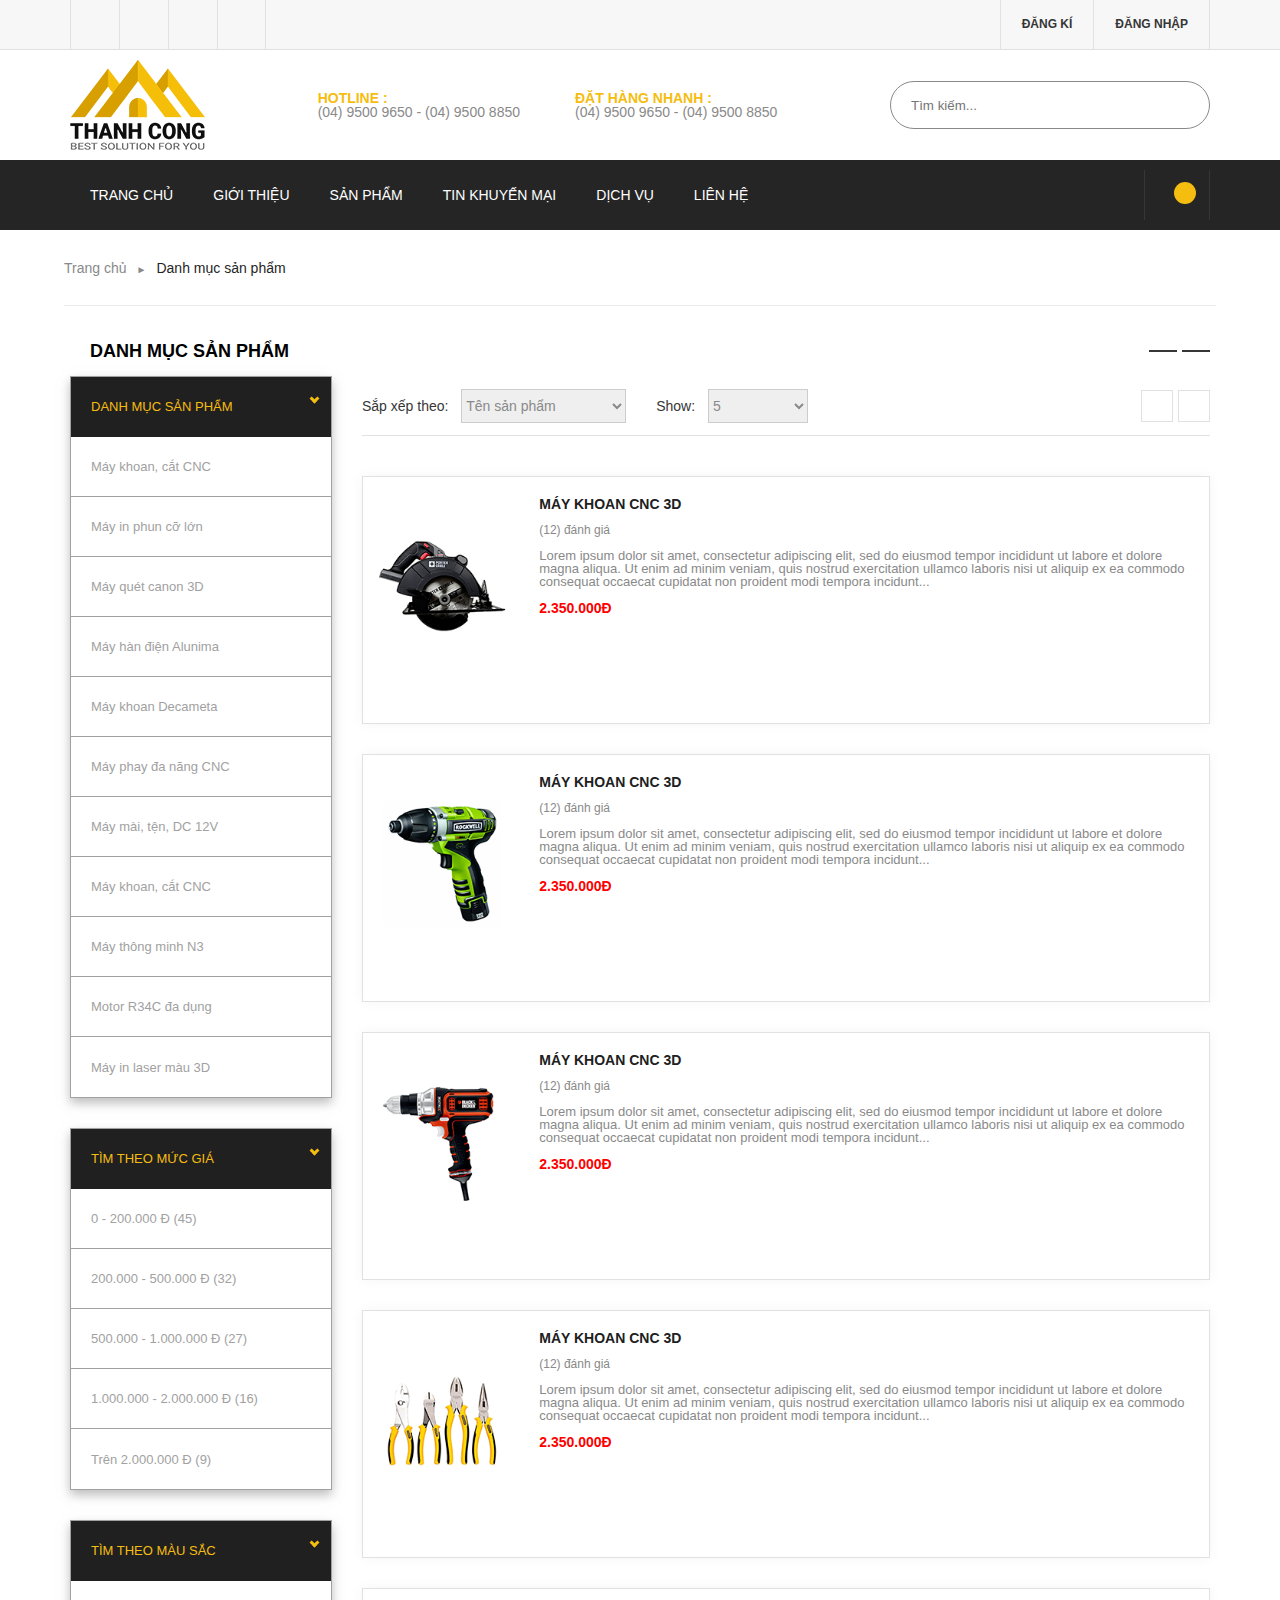
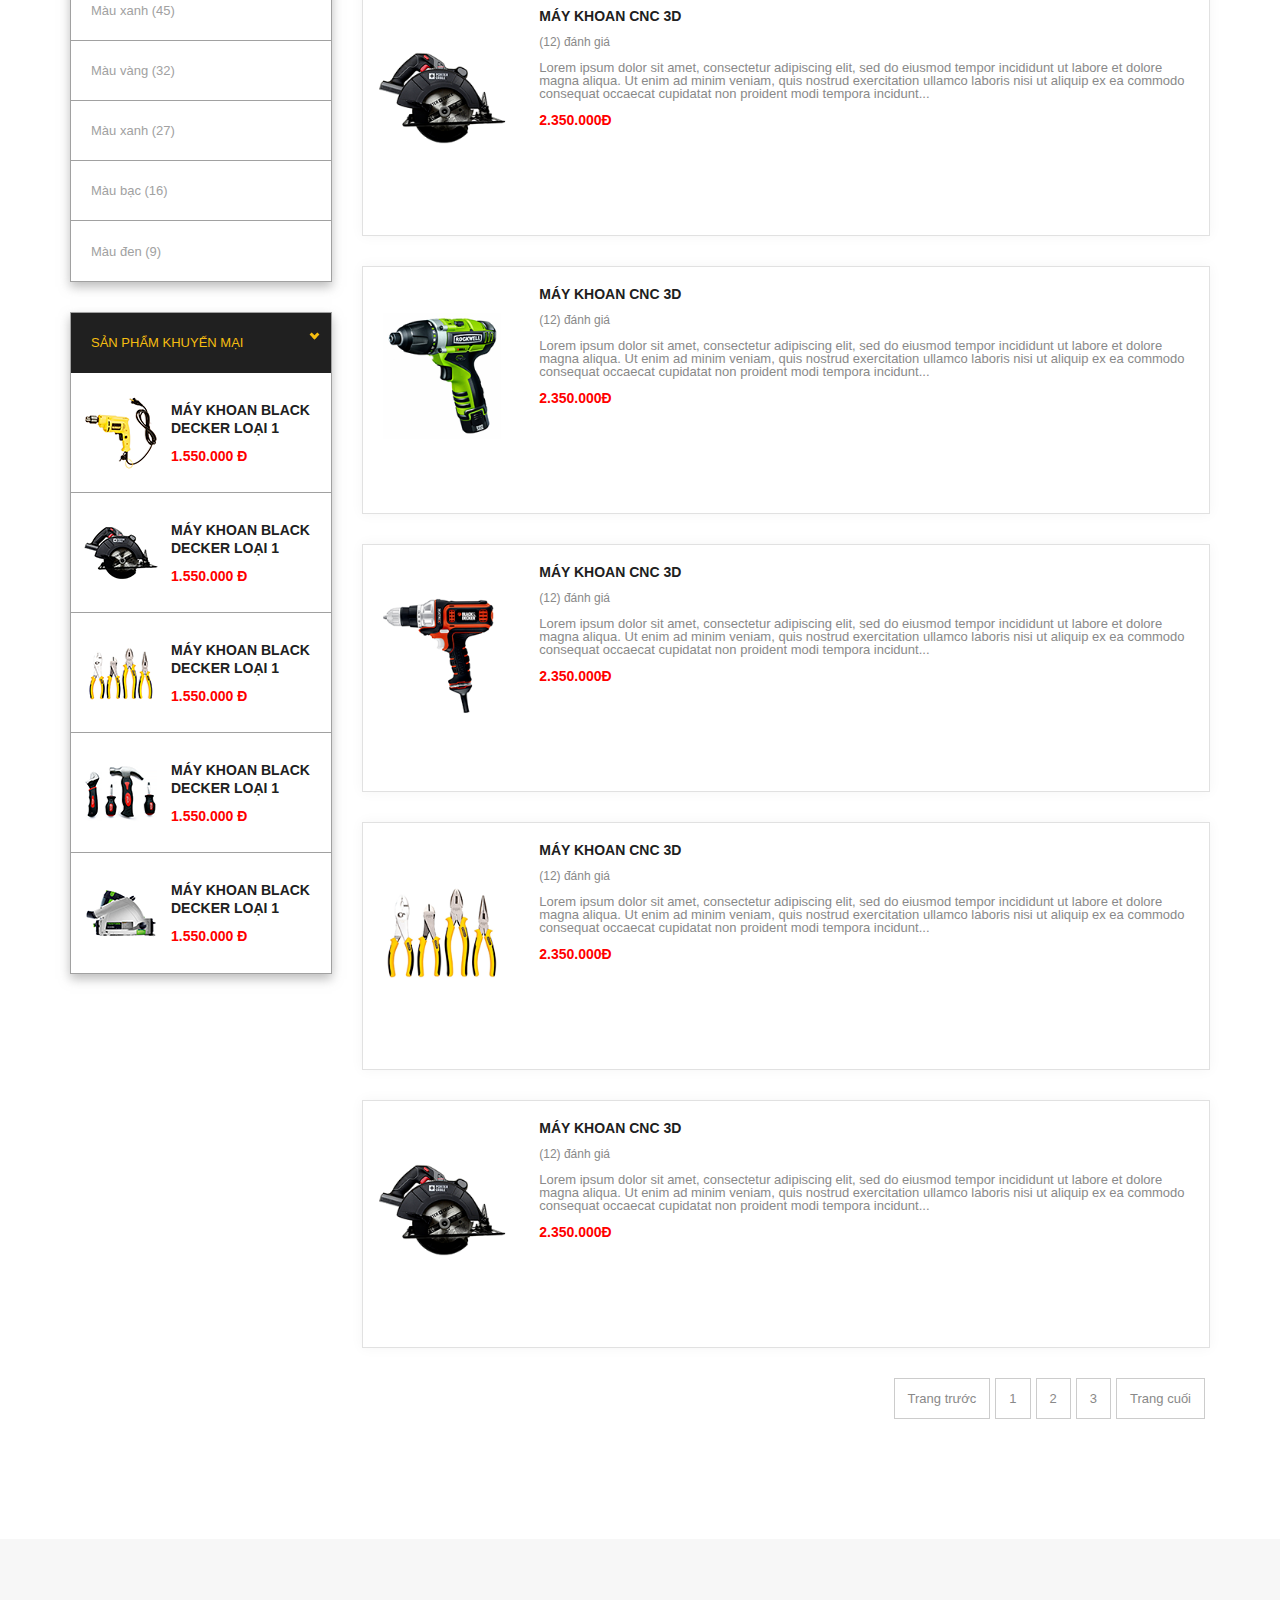
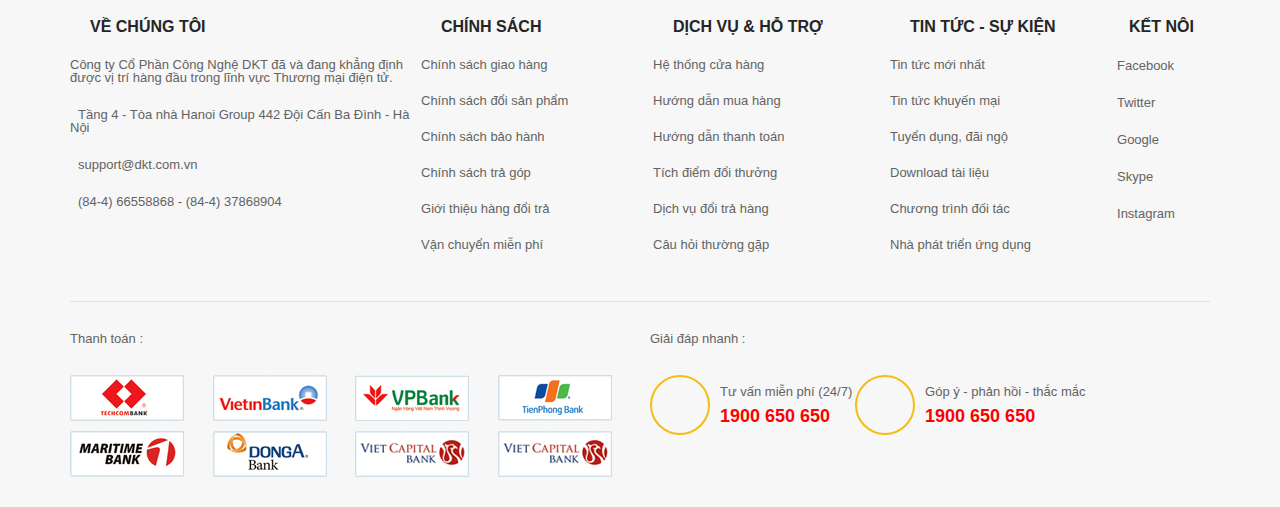
<file: list.html>
<!DOCTYPE html>
<html lang="en">
  <head>
    <meta charset="UTF-8">
    <meta name="viewport" content="width=device-width, initial-scale=1.0">
    <meta http-equiv="X-UA-Compatible" content="ie=edge">
    <link rel="stylesheet" href="https://use.fontawesome.com/releases/v5.8.1/css/all.css" integrity="sha384-50oBUHEmvpQ+1lW4y57PTFmhCaXp0ML5d60M1M7uH2+nqUivzIebhndOJK28anvf" crossorigin="anonymous">
    <link rel="stylesheet" href="./style/list.css">
    <title>Machine Company</title>
  </head>
  <body>
    <header class="header">
      <div class="header__navigation--wrapper">
        <div class="header__navigation"><a class="header__navigation--social" href="#"><i class="fab fa-facebook-f"></i></a><a class="header__navigation--social" href="#"><i class="fab fa-google-plus-g"></i></a><a class="header__navigation--social" href="#"><i class="fab fa-instagram"></i></a><a class="header__navigation--social" href="#"><i class="fab fa-twitter"></i></a>
          <div class="header__navigation__form login">
            <div class="login__btn"><a href="#" title="Đăng kí">đăng kí</a></div>
            <div class="login__btn"><a href="#" title="Đăng nhập">đăng nhập</a></div>
          </div>
        </div>
      </div>
      <div class="header__center--wrapper">
        <div class="header__center"><img class="header__center-logo" src="../imgs/Logo.png">
          <div class="header__center-middle">
            <div class="header__center-contact">
              <h2 class="header__center-heading">hotline :</h2>
              <p class="header__center-phone">(04) 9500 9650 - (04) 9500 8850 </p>
            </div>
            <div class="header__center-contact">
              <h2 class="header__center-heading">đặt hàng nhanh :</h2>
              <p class="header__center-phone">(04) 9500 9650 - (04) 9500 8850 </p>
            </div>
          </div>
          <div class="header__center-form header__search-form">
            <input class="header__search-form__input" placeholder="Tìm kiếm..."><i class="fas fa-search header__search-form__btn"></i>
          </div>
        </div>
      </div>
      <div class="header__navbar--wrapper">
        <div class="header__navbar">
          <nav class="header__navbar__menu" id="collapse"><a class="header__navbar__menu-item" onclick="myFunc()"><i class="fa fa-bars"></i></a><a class="header__navbar__menu-item" href="#">trang chủ</a><a class="header__navbar__menu-item" href="#">giới thiệu</a><a class="header__navbar__menu-item" href="#">sản phẩm</a><a class="header__navbar__menu-item" href="#">tin khuyến mại</a><a class="header__navbar__menu-item" href="#">dịch vụ</a><a class="header__navbar__menu-item" href="#">liên hệ</a></nav><i class="header__navbar__cart fas fa-shopping-basket"></i>
        </div>
      </div>
    </header>
        <nav arial-label="breadcrumb">
          <ol class="breadcrumb">
            <li class="breadcrumb-item active"><a href="#">trang chủ</a></li>
            <li class="breadcrumb-item"><a href="#">danh mục sản phẩm</a></li>
          </ol>
        </nav>
    <section class="section-listproduct">
          <div class="section__heading">
            <div class="section__heading__left"><i class="fas fa-th-large"></i>
              <p class="heading__title">danh mục sản phẩm</p>
            </div>
            <div class="section__heading__right"><i class="fas fa-caret-left border-89"></i><i class="fas fa-caret-right border-89"></i>
            </div>
          </div>
      <div class="section__content">
        <div class="aside-list">
          <aside class="aside">
                <ul class="aside__list" id="aside__list">
                  <li class="aside__list-item active"><i class="fas fa-bars"></i><a class="aside__text">DANH MỤC SẢN PHẨM</a></li>
                  <li class="aside__list-item"><i class="fas fa-th-large"></i><a class="aside__text" href="#">máy khoan, cắt CNC</a></li>
                  <li class="aside__list-item"><i class="fas fa-th-large"></i><a class="aside__text" href="#">máy in phun cỡ lớn</a></li>
                  <li class="aside__list-item"><i class="fas fa-th-large"></i><a class="aside__text" href="#">máy quét canon 3D</a></li>
                  <li class="aside__list-item"><i class="fas fa-th-large"></i><a class="aside__text" href="#">máy hàn điện Alunima</a></li>
                  <li class="aside__list-item"><i class="fas fa-th-large"></i><a class="aside__text" href="#">máy khoan Decameta</a></li>
                  <li class="aside__list-item"><i class="fas fa-th-large"></i><a class="aside__text" href="#">máy phay đa năng CNC</a></li>
                  <li class="aside__list-item"><i class="fas fa-th-large"></i><a class="aside__text" href="#">máy mài, tện, DC 12V</a></li>
                  <li class="aside__list-item"><i class="fas fa-th-large"></i><a class="aside__text" href="#">máy khoan, cắt CNC</a></li>
                  <li class="aside__list-item"><i class="fas fa-th-large"></i><a class="aside__text" href="#">máy thông minh N3</a></li>
                  <li class="aside__list-item"><i class="fas fa-th-large"></i><a class="aside__text" href="#">motor R34C đa dụng</a></li>
                  <li class="aside__list-item"><i class="fas fa-th-large"></i><a class="aside__text" href="#">máy in laser màu 3D</a></li>
                </ul>
          </aside>
          <aside class="aside">
                <ul class="aside__list" id="aside__list">
                  <li class="aside__list-item active"><i class="fas fa-dollar-sign"></i><a class="aside__text">TÌM THEO MỨC GIÁ</a></li>
                  <li class="aside__list-item"><i class="fas fa-th-large"></i><a class="aside__text" href="#">0 - 200.000 Đ (45)</a></li>
                  <li class="aside__list-item"><i class="fas fa-th-large"></i><a class="aside__text" href="#">200.000 - 500.000 Đ (32)</a></li>
                  <li class="aside__list-item"><i class="fas fa-th-large"></i><a class="aside__text" href="#">500.000 - 1.000.000 Đ (27)</a></li>
                  <li class="aside__list-item"><i class="fas fa-th-large"></i><a class="aside__text" href="#">1.000.000 - 2.000.000 Đ (16)</a></li>
                  <li class="aside__list-item"><i class="fas fa-th-large"></i><a class="aside__text" href="#">trên 2.000.000 Đ (9)</a></li>
                </ul>
          </aside>
          <aside class="aside">
                <ul class="aside__list" id="aside__list">
                  <li class="aside__list-item active"><i class="fas fa-paint-brush"></i><a class="aside__text">TÌM THEO MÀU SẮC</a></li>
                  <li class="aside__list-item"><i class="fas fa-square-full"></i><a class="aside__text" href="#">màu xanh (45)</a></li>
                  <li class="aside__list-item"><i class="fas fa-square-full"></i><a class="aside__text" href="#">màu vàng (32)</a></li>
                  <li class="aside__list-item"><i class="fas fa-square-full"></i><a class="aside__text" href="#">màu xanh (27)</a></li>
                  <li class="aside__list-item"><i class="fas fa-square-full"></i><a class="aside__text" href="#">màu bạc (16)</a></li>
                  <li class="aside__list-item"><i class="fas fa-square-full"></i><a class="aside__text" href="#">màu đen (9)</a></li>
                </ul>
          </aside>
          <aside class="aside">
                <ul class="aside__list">
                  <li class="aside__list-item active"><i class="fas fa-gift"></i><a class="aside__text">SẢN PHẨM KHUYẾN MẠI</a></li>
                  <li class="aside__list-item height-120"><img class="aside__list-item--img" src="../imgs/sale--product/sale--product-1.png">
                    <div class="aside__list-item__content">
                      <p class="aside__list-item__content--name">máy khoan black decker loại 1</p>
                      <p class="aside__list-item__content--price">1.550.000 Đ</p>
                    </div>
                  </li>
                  <li class="aside__list-item height-120"><img class="aside__list-item--img" src="../imgs/sale--product/sale--product-2.png">
                    <div class="aside__list-item__content">
                      <p class="aside__list-item__content--name">máy khoan black decker loại 1</p>
                      <p class="aside__list-item__content--price">1.550.000 Đ</p>
                    </div>
                  </li>
                  <li class="aside__list-item height-120"><img class="aside__list-item--img" src="../imgs/sale--product/sale--product-3.png">
                    <div class="aside__list-item__content">
                      <p class="aside__list-item__content--name">máy khoan black decker loại 1</p>
                      <p class="aside__list-item__content--price">1.550.000 Đ</p>
                    </div>
                  </li>
                  <li class="aside__list-item height-120"><img class="aside__list-item--img" src="../imgs/sale--product/sale--product-4.png">
                    <div class="aside__list-item__content">
                      <p class="aside__list-item__content--name">máy khoan black decker loại 1</p>
                      <p class="aside__list-item__content--price">1.550.000 Đ</p>
                    </div>
                  </li>
                  <li class="aside__list-item height-120"><img class="aside__list-item--img" src="../imgs/sale--product/sale--product-5.png">
                    <div class="aside__list-item__content">
                      <p class="aside__list-item__content--name">máy khoan black decker loại 1</p>
                      <p class="aside__list-item__content--price">1.550.000 Đ</p>
                    </div>
                  </li>
                </ul>
          </aside>
        </div>
        <div class="newreceive-grid">
          <div class="newreceive-grid__head">
                <div class="newreceive-grid__option">
                  <p class="newreceive-grid__option__title">Sắp xếp theo:</p>
                  <select class="newreceive-grid__option__select">
                    <option value="Tên sản phẩm"><a href="#">Tên sản phẩm</a></option>
                    <option value="Giá"><a href="#">Giá</a></option>
                    <option value="Đánh giá"><a href="#">Đánh giá</a></option>
                    <option value="Tình trạng"><a href="#">Tình trạng</a></option>
                    <option value="Thời gian"><a href="#">Thời gian</a></option>
                  </select>
                </div>
                <div class="newreceive-grid__option">
                  <p class="newreceive-grid__option__title">Show:</p>
                  <select class="newreceive-grid__option__select">
                    <option value="5"><a href="#">5</a></option>
                    <option value="10"><a href="#">10</a></option>
                    <option value="20"><a href="#">20</a></option>
                    <option value="50"><a href="#">50</a></option>
                  </select>
                </div>
            <div class="newreceive-grid__list-type"><i class="fas fa-bars newreceive-grid__list-type--item"></i><i class="fas fa-th newreceive-grid__list-type--item"></i></div>
          </div>
          <div class="newreceive-grid__content">
                <div class="card-width">
                  <div class="card">
                    <div class="card__img"><img class="card__img-img" src="../imgs/new--receive/new--receive-1.png"></div>
                    <div class="card__content">
                      <p class="card__title">máy khoan CNC 3D</p>
                      <div class="card__evaluate"><i class="fas fa-star card__evaluate-star"></i><i class="fas fa-star card__evaluate-star"></i><i class="fas fa-star card__evaluate-star"></i><i class="fas fa-star card__evaluate-star"></i>
                        <p class="card__evaluate-rate">(12) đánh giá</p>
                      </div>
                      <p class="card__text">Lorem ipsum dolor sit amet, consectetur adipiscing elit, sed do eiusmod tempor incididunt ut labore et dolore magna aliqua. Ut enim ad minim veniam, quis nostrud exercitation ullamco laboris nisi ut aliquip ex ea commodo consequat occaecat cupidatat non proident modi tempora incidunt...</p>
                      <h3 class="card__price">2.350.000Đ</h3>
                      <div class="card__btn"><a class="card__btn--buy" href="#">mua ngay</a><a class="card__btn--info" href="#">xem chi tiết</a></div>
                    </div>
                  </div>
                </div>
                <div class="card-width">
                  <div class="card">
                    <div class="card__img"><img class="card__img-img" src="../imgs/new--receive/new--receive-2.png"></div>
                    <div class="card__content">
                      <p class="card__title">máy khoan CNC 3D</p>
                      <div class="card__evaluate"><i class="fas fa-star card__evaluate-star"></i><i class="fas fa-star card__evaluate-star"></i><i class="fas fa-star card__evaluate-star"></i><i class="fas fa-star card__evaluate-star"></i>
                        <p class="card__evaluate-rate">(12) đánh giá</p>
                      </div>
                      <p class="card__text">Lorem ipsum dolor sit amet, consectetur adipiscing elit, sed do eiusmod tempor incididunt ut labore et dolore magna aliqua. Ut enim ad minim veniam, quis nostrud exercitation ullamco laboris nisi ut aliquip ex ea commodo consequat occaecat cupidatat non proident modi tempora incidunt...</p>
                      <h3 class="card__price">2.350.000Đ</h3>
                      <div class="card__btn"><a class="card__btn--buy" href="#">mua ngay</a><a class="card__btn--info" href="#">xem chi tiết</a></div>
                    </div>
                  </div>
                </div>
                <div class="card-width">
                  <div class="card">
                    <div class="card__img"><img class="card__img-img" src="../imgs/new--receive/new--receive-3.png"></div>
                    <div class="card__content">
                      <p class="card__title">máy khoan CNC 3D</p>
                      <div class="card__evaluate"><i class="fas fa-star card__evaluate-star"></i><i class="fas fa-star card__evaluate-star"></i><i class="fas fa-star card__evaluate-star"></i><i class="fas fa-star card__evaluate-star"></i>
                        <p class="card__evaluate-rate">(12) đánh giá</p>
                      </div>
                      <p class="card__text">Lorem ipsum dolor sit amet, consectetur adipiscing elit, sed do eiusmod tempor incididunt ut labore et dolore magna aliqua. Ut enim ad minim veniam, quis nostrud exercitation ullamco laboris nisi ut aliquip ex ea commodo consequat occaecat cupidatat non proident modi tempora incidunt...</p>
                      <h3 class="card__price">2.350.000Đ</h3>
                      <div class="card__btn"><a class="card__btn--buy" href="#">mua ngay</a><a class="card__btn--info" href="#">xem chi tiết</a></div>
                    </div>
                  </div>
                </div>
                <div class="card-width">
                  <div class="card">
                    <div class="card__img"><img class="card__img-img" src="../imgs/new--receive/new--receive-4.png"></div>
                    <div class="card__content">
                      <p class="card__title">máy khoan CNC 3D</p>
                      <div class="card__evaluate"><i class="fas fa-star card__evaluate-star"></i><i class="fas fa-star card__evaluate-star"></i><i class="fas fa-star card__evaluate-star"></i><i class="fas fa-star card__evaluate-star"></i>
                        <p class="card__evaluate-rate">(12) đánh giá</p>
                      </div>
                      <p class="card__text">Lorem ipsum dolor sit amet, consectetur adipiscing elit, sed do eiusmod tempor incididunt ut labore et dolore magna aliqua. Ut enim ad minim veniam, quis nostrud exercitation ullamco laboris nisi ut aliquip ex ea commodo consequat occaecat cupidatat non proident modi tempora incidunt...</p>
                      <h3 class="card__price">2.350.000Đ</h3>
                      <div class="card__btn"><a class="card__btn--buy" href="#">mua ngay</a><a class="card__btn--info" href="#">xem chi tiết</a></div>
                    </div>
                  </div>
                </div>
                <div class="card-width">
                  <div class="card">
                    <div class="card__img"><img class="card__img-img" src="../imgs/new--receive/new--receive-1.png"></div>
                    <div class="card__content">
                      <p class="card__title">máy khoan CNC 3D</p>
                      <div class="card__evaluate"><i class="fas fa-star card__evaluate-star"></i><i class="fas fa-star card__evaluate-star"></i><i class="fas fa-star card__evaluate-star"></i><i class="fas fa-star card__evaluate-star"></i>
                        <p class="card__evaluate-rate">(12) đánh giá</p>
                      </div>
                      <p class="card__text">Lorem ipsum dolor sit amet, consectetur adipiscing elit, sed do eiusmod tempor incididunt ut labore et dolore magna aliqua. Ut enim ad minim veniam, quis nostrud exercitation ullamco laboris nisi ut aliquip ex ea commodo consequat occaecat cupidatat non proident modi tempora incidunt...</p>
                      <h3 class="card__price">2.350.000Đ</h3>
                      <div class="card__btn"><a class="card__btn--buy" href="#">mua ngay</a><a class="card__btn--info" href="#">xem chi tiết</a></div>
                    </div>
                  </div>
                </div>
                <div class="card-width">
                  <div class="card">
                    <div class="card__img"><img class="card__img-img" src="../imgs/new--receive/new--receive-2.png"></div>
                    <div class="card__content">
                      <p class="card__title">máy khoan CNC 3D</p>
                      <div class="card__evaluate"><i class="fas fa-star card__evaluate-star"></i><i class="fas fa-star card__evaluate-star"></i><i class="fas fa-star card__evaluate-star"></i><i class="fas fa-star card__evaluate-star"></i>
                        <p class="card__evaluate-rate">(12) đánh giá</p>
                      </div>
                      <p class="card__text">Lorem ipsum dolor sit amet, consectetur adipiscing elit, sed do eiusmod tempor incididunt ut labore et dolore magna aliqua. Ut enim ad minim veniam, quis nostrud exercitation ullamco laboris nisi ut aliquip ex ea commodo consequat occaecat cupidatat non proident modi tempora incidunt...</p>
                      <h3 class="card__price">2.350.000Đ</h3>
                      <div class="card__btn"><a class="card__btn--buy" href="#">mua ngay</a><a class="card__btn--info" href="#">xem chi tiết</a></div>
                    </div>
                  </div>
                </div>
                <div class="card-width">
                  <div class="card">
                    <div class="card__img"><img class="card__img-img" src="../imgs/new--receive/new--receive-3.png"></div>
                    <div class="card__content">
                      <p class="card__title">máy khoan CNC 3D</p>
                      <div class="card__evaluate"><i class="fas fa-star card__evaluate-star"></i><i class="fas fa-star card__evaluate-star"></i><i class="fas fa-star card__evaluate-star"></i><i class="fas fa-star card__evaluate-star"></i>
                        <p class="card__evaluate-rate">(12) đánh giá</p>
                      </div>
                      <p class="card__text">Lorem ipsum dolor sit amet, consectetur adipiscing elit, sed do eiusmod tempor incididunt ut labore et dolore magna aliqua. Ut enim ad minim veniam, quis nostrud exercitation ullamco laboris nisi ut aliquip ex ea commodo consequat occaecat cupidatat non proident modi tempora incidunt...</p>
                      <h3 class="card__price">2.350.000Đ</h3>
                      <div class="card__btn"><a class="card__btn--buy" href="#">mua ngay</a><a class="card__btn--info" href="#">xem chi tiết</a></div>
                    </div>
                  </div>
                </div>
                <div class="card-width">
                  <div class="card">
                    <div class="card__img"><img class="card__img-img" src="../imgs/new--receive/new--receive-4.png"></div>
                    <div class="card__content">
                      <p class="card__title">máy khoan CNC 3D</p>
                      <div class="card__evaluate"><i class="fas fa-star card__evaluate-star"></i><i class="fas fa-star card__evaluate-star"></i><i class="fas fa-star card__evaluate-star"></i><i class="fas fa-star card__evaluate-star"></i>
                        <p class="card__evaluate-rate">(12) đánh giá</p>
                      </div>
                      <p class="card__text">Lorem ipsum dolor sit amet, consectetur adipiscing elit, sed do eiusmod tempor incididunt ut labore et dolore magna aliqua. Ut enim ad minim veniam, quis nostrud exercitation ullamco laboris nisi ut aliquip ex ea commodo consequat occaecat cupidatat non proident modi tempora incidunt...</p>
                      <h3 class="card__price">2.350.000Đ</h3>
                      <div class="card__btn"><a class="card__btn--buy" href="#">mua ngay</a><a class="card__btn--info" href="#">xem chi tiết</a></div>
                    </div>
                  </div>
                </div>
                <div class="card-width">
                  <div class="card">
                    <div class="card__img"><img class="card__img-img" src="../imgs/new--receive/new--receive-1.png"></div>
                    <div class="card__content">
                      <p class="card__title">máy khoan CNC 3D</p>
                      <div class="card__evaluate"><i class="fas fa-star card__evaluate-star"></i><i class="fas fa-star card__evaluate-star"></i><i class="fas fa-star card__evaluate-star"></i><i class="fas fa-star card__evaluate-star"></i>
                        <p class="card__evaluate-rate">(12) đánh giá</p>
                      </div>
                      <p class="card__text">Lorem ipsum dolor sit amet, consectetur adipiscing elit, sed do eiusmod tempor incididunt ut labore et dolore magna aliqua. Ut enim ad minim veniam, quis nostrud exercitation ullamco laboris nisi ut aliquip ex ea commodo consequat occaecat cupidatat non proident modi tempora incidunt...</p>
                      <h3 class="card__price">2.350.000Đ</h3>
                      <div class="card__btn"><a class="card__btn--buy" href="#">mua ngay</a><a class="card__btn--info" href="#">xem chi tiết</a></div>
                    </div>
                  </div>
                </div>
          </div>
          <div class="newreceive-grid__page"><a class="newreceive-grid__page--link" href="#">trang trước</a><a class="newreceive-grid__page--link" href="#">1</a><a class="newreceive-grid__page--link" href="#">2</a><a class="newreceive-grid__page--link" href="#">3</a><a class="newreceive-grid__page--link" href="#">trang cuối</a>
          </div>
        </div>
      </div>
    </section>
    <footer class="footer-wrapper">
      <div class="footer">
        <div class="footer__top">
              <div class="footer__top__block">
                <div class="footer__top__heading"><i class="fas fa-th-large"></i>
                  <h2 class="title">về chúng tôi</h2>
                </div>
                <div class="footer__top__content">
                  <div class="footer__top__content--mt23"><i></i><a>Công ty Cổ Phần Công Nghệ DKT đã và đang khẳng định được vị trí hàng đầu trong lĩnh vực Thương mại điện tử.</a></div>
                  <div class="footer__top__content--mt23"><i class="fas fa-map-marker-alt"></i><a>Tầng 4 - Tòa nhà Hanoi Group 442 Đội Cấn Ba Đình - Hà Nội</a></div>
                  <div class="footer__top__content--mt23"><i class="fas fa-envelope"></i><a>support@dkt.com.vn</a></div>
                  <div class="footer__top__content--mt23"><i class="fas fa-mobile-alt"></i><a>(84-4) 66558868 - (84-4) 37868904</a></div>
                </div>
              </div>
              <div class="footer__top__block">
                <div class="footer__top__heading"><i class="fas fa-th-large"></i>
                  <h2 class="title">chính sách</h2>
                </div>
                <div class="footer__top__content">
                  <div class="footer__top__content--mt23"><a>chính sách giao hàng</a></div>
                  <div class="footer__top__content--mt23"><a>chính sách đổi sản phẩm</a></div>
                  <div class="footer__top__content--mt23"><a>chính sách bảo hành</a></div>
                  <div class="footer__top__content--mt23"><a>chính sách trả góp</a></div>
                  <div class="footer__top__content--mt23"><a>giới thiệu hàng đổi trả</a></div>
                  <div class="footer__top__content--mt23"><a>vận chuyển miễn phí</a></div>
                </div>
              </div>
              <div class="footer__top__block">
                <div class="footer__top__heading"><i class="fas fa-th-large"></i>
                  <h2 class="title">dịch vụ &amp; hỗ trợ</h2>
                </div>
                <div class="footer__top__content">
                  <div class="footer__top__content--mt23"><a>hệ thống cửa hàng</a></div>
                  <div class="footer__top__content--mt23"><a>hướng dẫn mua hàng</a></div>
                  <div class="footer__top__content--mt23"><a>hướng dẫn thanh toán</a></div>
                  <div class="footer__top__content--mt23"><a>tích điểm đổi thưởng</a></div>
                  <div class="footer__top__content--mt23"><a>dịch vụ đổi trả hàng</a></div>
                  <div class="footer__top__content--mt23"><a>câu hỏi thường gặp</a></div>
                </div>
              </div>
              <div class="footer__top__block">
                <div class="footer__top__heading"><i class="fas fa-th-large"></i>
                  <h2 class="title">tin tức -  sự kiện</h2>
                </div>
                <div class="footer__top__content">
                  <div class="footer__top__content--mt23"><a>tin tức mới nhất</a></div>
                  <div class="footer__top__content--mt23"><a>tin tức khuyến mại</a></div>
                  <div class="footer__top__content--mt23"><a>tuyển dụng, đãi ngộ</a></div>
                  <div class="footer__top__content--mt23"><a>download tài liệu</a></div>
                  <div class="footer__top__content--mt23"><a>chương trình đối tác</a></div>
                  <div class="footer__top__content--mt23"><a>nhà phát triển ứng dụng</a></div>
                </div>
              </div>
              <div class="footer__top__block">
                <div class="footer__top__heading"><i class="fas fa-th-large"></i>
                  <h2 class="title">kết nôi</h2>
                </div>
                <div class="footer__top__content">
                  <div class="footer__top__content--mt23"><i class="fab fa-facebook-f"></i><a>facebook</a></div>
                  <div class="footer__top__content--mt23"><i class="fab fa-twitter"></i><a>twitter</a></div>
                  <div class="footer__top__content--mt23"><i class="fab fa-google-plus-g"></i><a>google</a></div>
                  <div class="footer__top__content--mt23"><i class="fab fa-skype"></i><a>skype</a></div>
                  <div class="footer__top__content--mt23"><i class="fab fa-instagram"></i><a>instagram</a></div>
                </div>
              </div>
        </div>
        <div class="footer__bottom">
          <div class="footer__bottom__pay">
            <p class="footer__bottom__title">Thanh toán :</p>
            <div class="pay__grid"><img src="../imgs/pay/pay--1.png"><img src="../imgs/pay/pay--2.png"><img src="../imgs/pay/pay--3.png"><img src="../imgs/pay/pay--4.png"><img src="../imgs/pay/pay--5.png"><img src="../imgs/pay/pay--6.png"><img src="../imgs/pay/pay--7.png"><img src="../imgs/pay/pay--8.png">
            </div>
          </div>
          <div class="footer__bottom__ad">
            <p class="footer__bottom__title">Giải đáp nhanh :</p>
                <div class="advisory">
                  <div class="advisory__icon--radius"><i class="fas fa-phone rotate90"></i></div>
                  <div class="advisory__content">
                    <p class="advisory__content-title">Tư vấn miễn phí (24/7)</p>
                    <h3 class="advisory__content-phone">1900 650 650</h3>
                  </div>
                </div>
                <div class="advisory">
                  <div class="advisory__icon--radius"><i class="fas fa-comments"></i></div>
                  <div class="advisory__content">
                    <p class="advisory__content-title">Góp ý - phản hồi - thắc mắc</p>
                    <h3 class="advisory__content-phone">1900 650 650</h3>
                  </div>
                </div>
          </div>
        </div>
      </div>
    </footer>
    <script>
      function myFunc() {
    var x = document.getElementById('collapse');
    if (x.className === 'navbar__menu') {
        x.className += ' responsive';
    }else {
        x.className = 'navbar__menu';
    }
}
onload = start();
function start(){
    var i = 1;
    function Move(){
        i = (i%3)+1;
        document.getElementById('i'+i).checked = true;
    }
    setInterval(Move, 3000);
}
function changeIt(i){
    document.getElementById(`i${(i === 3) ? 1 : i+1}`).checked = true;
}
window.onresize = function(){
var hei = document.getElementsByClassName("slider__img-move")[0].clientHeight;
document.getElementById("slider").style.height = `${hei}px`;
}
var items = document.getElementsByClassName("slider-corp__list-item")
var list = document.getElementById("slider-corp__list")
onload = slide();
function moveLeft(){
    list.insertBefore(items[4], list.childNodes[0])
     list.style.left = "100px";
    for(var i = 0; i< items.length; i++){
      items[i].style.animation = "scroll .7s ease-in-out";
    }
  }
function moveRight(){
    list.insertBefore(items[0], null);
    list.style.animation = "scroll .7s ease-in-out";
    for(var i = 0; i< items.length; i++){
      items[i].style.animation = "scroll .7s ease-in-out";
    }
  }
function slide(){
  setInterval(moveRight, 2000);
}
    </script>
  </body>
</html>
</file>
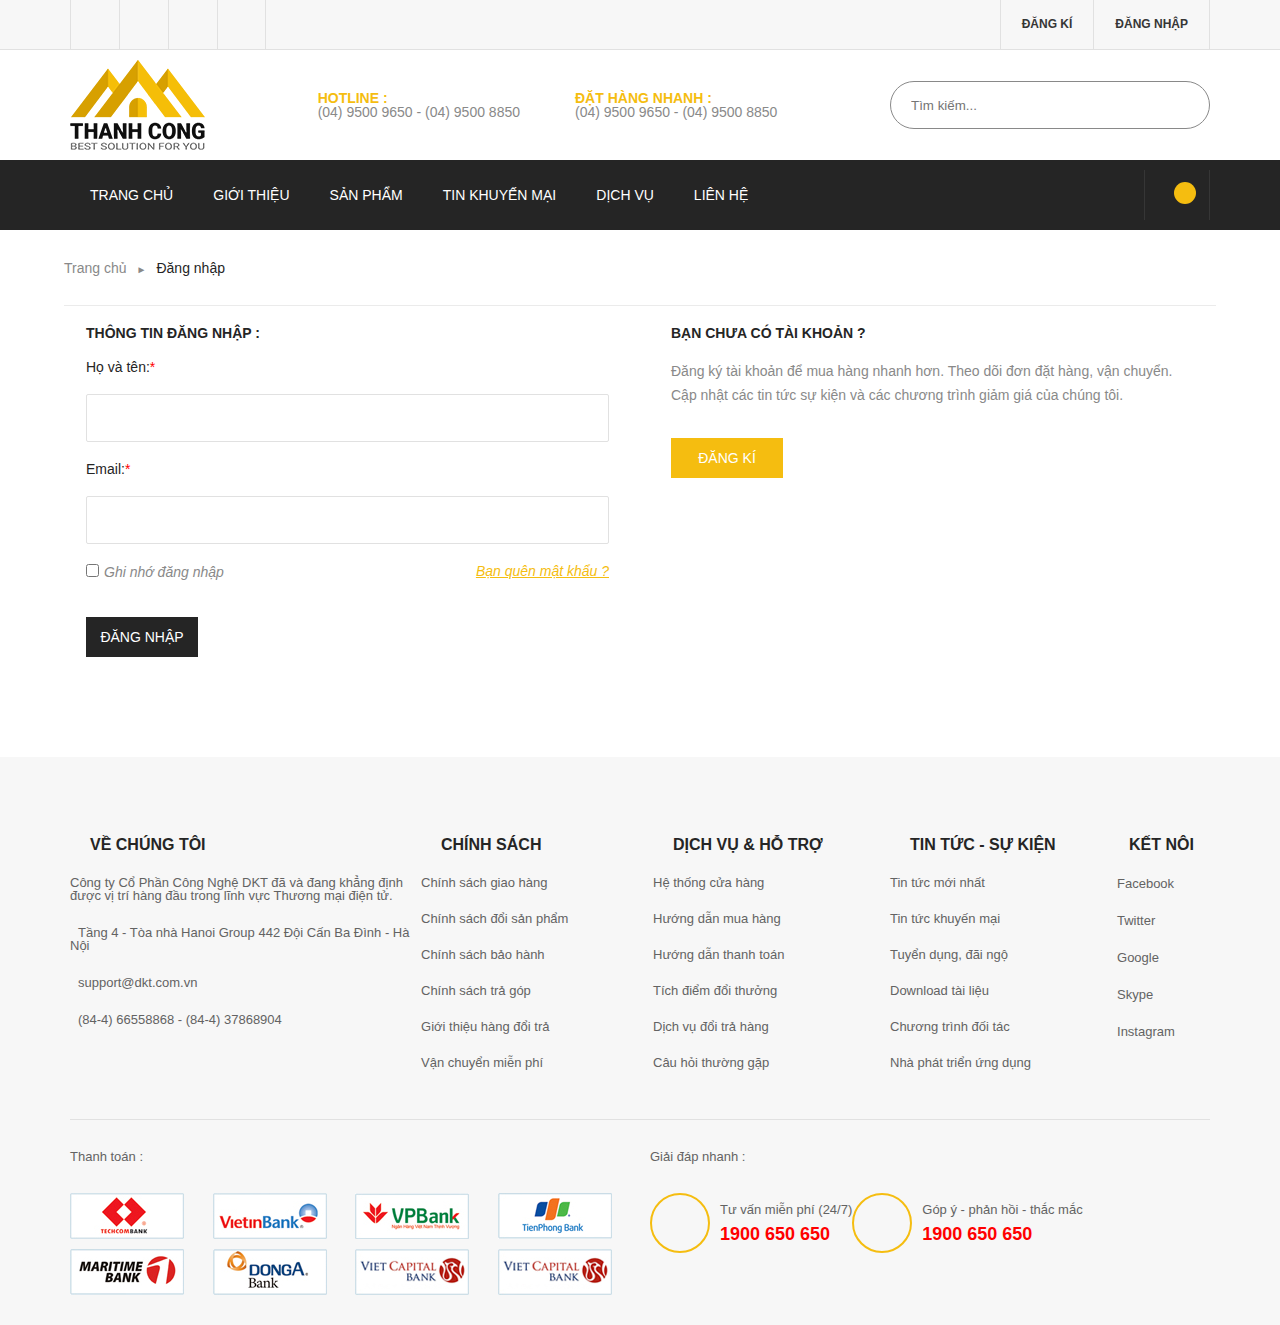
<file: login.html>
<!DOCTYPE html><html lang="en"><head><meta charset="UTF-8"><meta name="viewport" content="width=device-width, initial-scale=1.0"><meta http-equiv="X-UA-Compatible" content="ie=edge"><link rel="stylesheet" href="https://use.fontawesome.com/releases/v5.8.1/css/all.css" integrity="sha384-50oBUHEmvpQ+1lW4y57PTFmhCaXp0ML5d60M1M7uH2+nqUivzIebhndOJK28anvf" crossorigin="anonymous"><link rel="stylesheet" href="./style/login.css"><title>Machine Company</title></head><body><header class="header"><div class="header__navigation--wrapper"><div class="header__navigation"><a class="header__navigation--social" href="#"><i class="fab fa-facebook-f"></i></a><a class="header__navigation--social" href="#"><i class="fab fa-google-plus-g"></i></a><a class="header__navigation--social" href="#"><i class="fab fa-instagram"></i></a><a class="header__navigation--social" href="#"><i class="fab fa-twitter"></i></a><div class="header__navigation__form login"><div class="login__btn"><a href="#" title="Đăng kí">đăng kí</a></div><div class="login__btn"><a href="#" title="Đăng nhập">đăng nhập</a></div></div></div></div><div class="header__center--wrapper"><div class="header__center"><img class="header__center-logo" src="../imgs/Logo.png"><div class="header__center-middle"><div class="header__center-contact"><h2 class="header__center-heading">hotline :</h2><p class="header__center-phone">(04) 9500 9650 - (04) 9500 8850 </p></div><div class="header__center-contact"><h2 class="header__center-heading">đặt hàng nhanh :</h2><p class="header__center-phone">(04) 9500 9650 - (04) 9500 8850 </p></div></div><div class="header__center-form header__search-form"><input class="header__search-form__input" placeholder="Tìm kiếm..."><i class="fas fa-search header__search-form__btn"></i></div></div></div><div class="header__navbar--wrapper"><div class="header__navbar"><nav class="header__navbar__menu" id="collapse"><a class="header__navbar__menu-item" onclick="myFunc()"><i class="fa fa-bars"></i></a><a class="header__navbar__menu-item" href="#">trang chủ</a><a class="header__navbar__menu-item" href="#">giới thiệu</a><a class="header__navbar__menu-item" href="#">sản phẩm</a><a class="header__navbar__menu-item" href="#">tin khuyến mại</a><a class="header__navbar__menu-item" href="#">dịch vụ</a><a class="header__navbar__menu-item" href="#">liên hệ</a></nav><i class="header__navbar__cart fas fa-shopping-basket"></i></div></div></header><nav arial-label="breadcrumb"><ol class="breadcrumb"><li class="breadcrumb-item active"><a href="#">trang chủ</a></li><li class="breadcrumb-item"><a href="#">đăng nhập</a></li></ol></nav><section class="forms"><div class="login-form"><h2 class="login-form__title">thông tin đăng nhập :</h2><div class="form-grid"><div class="form-group"><label class="form-group__label" for="inputName">Họ và tên:</label><input class="form-group__input" id="inputName" type="text"></div><div class="form-group"><label class="form-group__label" for="inputEmail">Email:</label><input class="form-group__input" id="inputEmail" type="email"></div></div><input class="form-checkbox--mt40" id="formcheck" type="checkbox"><label class="form-checkbox" id="labelCheckbox" for="formcheck">Ghi nhớ đăng nhập</label><a class="miss-pass--link" href="#">bạn quên mật khẩu ?</a><div class="form__btn"><a class="form__btn--dark" href="#">đăng nhập</a><a class="form__btn--bright" href="#"></a></div></div><div class="login-recommend"><h2 class="login-recommend__title">bạn chưa có tài khoản ?</h2><p class="login-recommend__text">Đăng ký tài khoản để mua hàng nhanh hơn. Theo dõi đơn đặt 
hàng, vận chuyển. Cập nhật các tin
tức sự kiện và các chương trình giảm
giá của chúng tôi.</p><div class="login-recommend__btn"><a class="login-recommend__btn--bright" href="#">đăng kí</a></div></div></section><footer class="footer-wrapper"><div class="footer"><div class="footer__top"><div class="footer__top__block"><div class="footer__top__heading"><i class="fas fa-th-large"></i><h2 class="title">về chúng tôi</h2></div><div class="footer__top__content"><div class="footer__top__content--mt23"><i></i><a>Công ty Cổ Phần Công Nghệ DKT đã và đang khẳng định được vị trí hàng đầu trong lĩnh vực Thương mại điện tử.</a></div><div class="footer__top__content--mt23"><i class="fas fa-map-marker-alt"></i><a>Tầng 4 - Tòa nhà Hanoi Group 442 Đội Cấn Ba Đình - Hà Nội</a></div><div class="footer__top__content--mt23"><i class="fas fa-envelope"></i><a>support@dkt.com.vn</a></div><div class="footer__top__content--mt23"><i class="fas fa-mobile-alt"></i><a>(84-4) 66558868 - (84-4) 37868904</a></div></div></div><div class="footer__top__block"><div class="footer__top__heading"><i class="fas fa-th-large"></i><h2 class="title">chính sách</h2></div><div class="footer__top__content"><div class="footer__top__content--mt23"><a>chính sách giao hàng</a></div><div class="footer__top__content--mt23"><a>chính sách đổi sản phẩm</a></div><div class="footer__top__content--mt23"><a>chính sách bảo hành</a></div><div class="footer__top__content--mt23"><a>chính sách trả góp</a></div><div class="footer__top__content--mt23"><a>giới thiệu hàng đổi trả</a></div><div class="footer__top__content--mt23"><a>vận chuyển miễn phí</a></div></div></div><div class="footer__top__block"><div class="footer__top__heading"><i class="fas fa-th-large"></i><h2 class="title">dịch vụ &amp; hỗ trợ</h2></div><div class="footer__top__content"><div class="footer__top__content--mt23"><a>hệ thống cửa hàng</a></div><div class="footer__top__content--mt23"><a>hướng dẫn mua hàng</a></div><div class="footer__top__content--mt23"><a>hướng dẫn thanh toán</a></div><div class="footer__top__content--mt23"><a>tích điểm đổi thưởng</a></div><div class="footer__top__content--mt23"><a>dịch vụ đổi trả hàng</a></div><div class="footer__top__content--mt23"><a>câu hỏi thường gặp</a></div></div></div><div class="footer__top__block"><div class="footer__top__heading"><i class="fas fa-th-large"></i><h2 class="title">tin tức -  sự kiện</h2></div><div class="footer__top__content"><div class="footer__top__content--mt23"><a>tin tức mới nhất</a></div><div class="footer__top__content--mt23"><a>tin tức khuyến mại</a></div><div class="footer__top__content--mt23"><a>tuyển dụng, đãi ngộ</a></div><div class="footer__top__content--mt23"><a>download tài liệu</a></div><div class="footer__top__content--mt23"><a>chương trình đối tác</a></div><div class="footer__top__content--mt23"><a>nhà phát triển ứng dụng</a></div></div></div><div class="footer__top__block"><div class="footer__top__heading"><i class="fas fa-th-large"></i><h2 class="title">kết nôi</h2></div><div class="footer__top__content"><div class="footer__top__content--mt23"><i class="fab fa-facebook-f"></i><a>facebook</a></div><div class="footer__top__content--mt23"><i class="fab fa-twitter"></i><a>twitter</a></div><div class="footer__top__content--mt23"><i class="fab fa-google-plus-g"></i><a>google</a></div><div class="footer__top__content--mt23"><i class="fab fa-skype"></i><a>skype</a></div><div class="footer__top__content--mt23"><i class="fab fa-instagram"></i><a>instagram</a></div></div></div></div><div class="footer__bottom"><div class="footer__bottom__pay"><p class="footer__bottom__title">Thanh toán :</p><div class="pay__grid"><img src="../imgs/pay/pay--1.png"><img src="../imgs/pay/pay--2.png"><img src="../imgs/pay/pay--3.png"><img src="../imgs/pay/pay--4.png"><img src="../imgs/pay/pay--5.png"><img src="../imgs/pay/pay--6.png"><img src="../imgs/pay/pay--7.png"><img src="../imgs/pay/pay--8.png"></div></div><div class="footer__bottom__ad"><p class="footer__bottom__title">Giải đáp nhanh :</p><div class="advisory"><div class="advisory__icon--radius"><i class="fas fa-phone rotate90"></i></div><div class="advisory__content"><p class="advisory__content-title">Tư vấn miễn phí (24/7)</p><h3 class="advisory__content-phone">1900 650 650</h3></div></div><div class="advisory"><div class="advisory__icon--radius"><i class="fas fa-comments"></i></div><div class="advisory__content"><p class="advisory__content-title">Góp ý - phản hồi - thắc mắc</p><h3 class="advisory__content-phone">1900 650 650</h3></div></div></div></div></div></footer><script>function myFunc() {
    var x = document.getElementById('collapse');
    if (x.className === 'navbar__menu') {
        x.className += ' responsive';
    }else {
        x.className = 'navbar__menu';
    }
}</script></body></html>
</file>
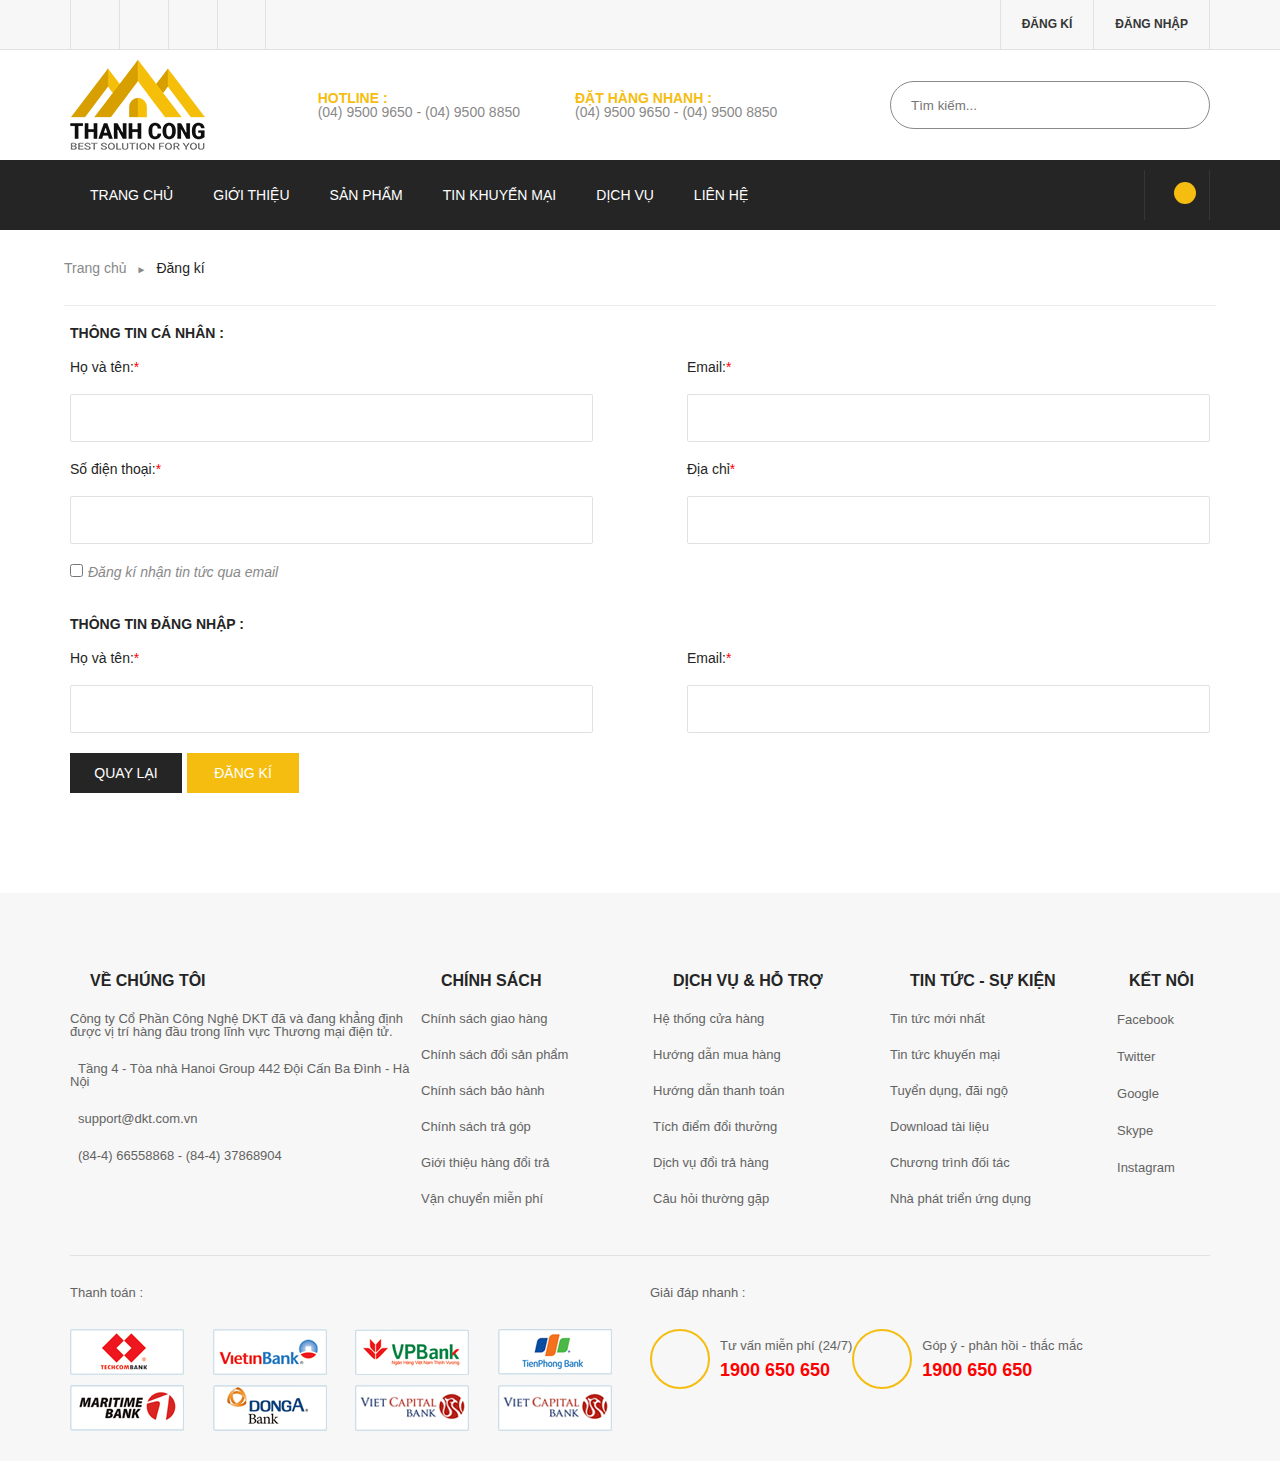
<file: signin.html>
<!DOCTYPE html><html lang="en"><head><meta charset="UTF-8"><meta name="viewport" content="width=device-width, initial-scale=1.0"><meta http-equiv="X-UA-Compatible" content="ie=edge"><link rel="stylesheet" href="https://use.fontawesome.com/releases/v5.8.1/css/all.css" integrity="sha384-50oBUHEmvpQ+1lW4y57PTFmhCaXp0ML5d60M1M7uH2+nqUivzIebhndOJK28anvf" crossorigin="anonymous"><link rel="stylesheet" href="./style/signin.css"><title>Machine Company</title></head><body><header class="header"><div class="header__navigation--wrapper"><div class="header__navigation"><a class="header__navigation--social" href="#"><i class="fab fa-facebook-f"></i></a><a class="header__navigation--social" href="#"><i class="fab fa-google-plus-g"></i></a><a class="header__navigation--social" href="#"><i class="fab fa-instagram"></i></a><a class="header__navigation--social" href="#"><i class="fab fa-twitter"></i></a><div class="header__navigation__form login"><div class="login__btn"><a href="#" title="Đăng kí">đăng kí</a></div><div class="login__btn"><a href="#" title="Đăng nhập">đăng nhập</a></div></div></div></div><div class="header__center--wrapper"><div class="header__center"><img class="header__center-logo" src="../imgs/Logo.png"><div class="header__center-middle"><div class="header__center-contact"><h2 class="header__center-heading">hotline :</h2><p class="header__center-phone">(04) 9500 9650 - (04) 9500 8850 </p></div><div class="header__center-contact"><h2 class="header__center-heading">đặt hàng nhanh :</h2><p class="header__center-phone">(04) 9500 9650 - (04) 9500 8850 </p></div></div><div class="header__center-form header__search-form"><input class="header__search-form__input" placeholder="Tìm kiếm..."><i class="fas fa-search header__search-form__btn"></i></div></div></div><div class="header__navbar--wrapper"><div class="header__navbar"><nav class="header__navbar__menu" id="collapse"><a class="header__navbar__menu-item" onclick="myFunc()"><i class="fa fa-bars"></i></a><a class="header__navbar__menu-item" href="#">trang chủ</a><a class="header__navbar__menu-item" href="#">giới thiệu</a><a class="header__navbar__menu-item" href="#">sản phẩm</a><a class="header__navbar__menu-item" href="#">tin khuyến mại</a><a class="header__navbar__menu-item" href="#">dịch vụ</a><a class="header__navbar__menu-item" href="#">liên hệ</a></nav><i class="header__navbar__cart fas fa-shopping-basket"></i></div></div></header><nav arial-label="breadcrumb"><ol class="breadcrumb"><li class="breadcrumb-item active"><a href="#">trang chủ</a></li><li class="breadcrumb-item"><a href="#">đăng kí</a></li></ol></nav><section class="signin"><div class="login-form"><h2 class="login-form__title">thông tin cá nhân :</h2><div class="form-grid"><div class="form-group"><label class="form-group__label" for="inputName">Họ và tên:</label><input class="form-group__input" id="inputName" type="text"></div><div class="form-group"><label class="form-group__label" for="inputEmail">Email:</label><input class="form-group__input" id="inputEmail" type="email"></div><div class="form-group"><label class="form-group__label" for="inputPhone">Số điện thoại:</label><input class="form-group__input" id="inputPhone" type="text"></div><div class="form-group"><label class="form-group__label" for="inputAddress">Địa chỉ</label><input class="form-group__input" id="inputAddress" type="text"></div></div><input class="form-checkbox--mt40" id="formcheck" type="checkbox"><label class="form-checkbox" id="labelCheckbox" for="formcheck">Đăng kí nhận tin tức qua email</label></div><div class="login-form"><h2 class="login-form__title">thông tin đăng nhập :</h2><div class="form-grid"><div class="form-group"><label class="form-group__label" for="inputNameLogin">Họ và tên:</label><input class="form-group__input" id="inputNameLogin" type="text"></div><div class="form-group"><label class="form-group__label" for="inputEmailLogin">Email:</label><input class="form-group__input" id="inputEmailLogin" type="email"></div></div><a class="miss-pass--link" href="#"></a><div class="form__btn"><a class="form__btn--dark" href="#">quay lại</a><a class="form__btn--bright" href="#">đăng kí</a></div></div></section><footer class="footer-wrapper"><div class="footer"><div class="footer__top"><div class="footer__top__block"><div class="footer__top__heading"><i class="fas fa-th-large"></i><h2 class="title">về chúng tôi</h2></div><div class="footer__top__content"><div class="footer__top__content--mt23"><i></i><a>Công ty Cổ Phần Công Nghệ DKT đã và đang khẳng định được vị trí hàng đầu trong lĩnh vực Thương mại điện tử.</a></div><div class="footer__top__content--mt23"><i class="fas fa-map-marker-alt"></i><a>Tầng 4 - Tòa nhà Hanoi Group 442 Đội Cấn Ba Đình - Hà Nội</a></div><div class="footer__top__content--mt23"><i class="fas fa-envelope"></i><a>support@dkt.com.vn</a></div><div class="footer__top__content--mt23"><i class="fas fa-mobile-alt"></i><a>(84-4) 66558868 - (84-4) 37868904</a></div></div></div><div class="footer__top__block"><div class="footer__top__heading"><i class="fas fa-th-large"></i><h2 class="title">chính sách</h2></div><div class="footer__top__content"><div class="footer__top__content--mt23"><a>chính sách giao hàng</a></div><div class="footer__top__content--mt23"><a>chính sách đổi sản phẩm</a></div><div class="footer__top__content--mt23"><a>chính sách bảo hành</a></div><div class="footer__top__content--mt23"><a>chính sách trả góp</a></div><div class="footer__top__content--mt23"><a>giới thiệu hàng đổi trả</a></div><div class="footer__top__content--mt23"><a>vận chuyển miễn phí</a></div></div></div><div class="footer__top__block"><div class="footer__top__heading"><i class="fas fa-th-large"></i><h2 class="title">dịch vụ &amp; hỗ trợ</h2></div><div class="footer__top__content"><div class="footer__top__content--mt23"><a>hệ thống cửa hàng</a></div><div class="footer__top__content--mt23"><a>hướng dẫn mua hàng</a></div><div class="footer__top__content--mt23"><a>hướng dẫn thanh toán</a></div><div class="footer__top__content--mt23"><a>tích điểm đổi thưởng</a></div><div class="footer__top__content--mt23"><a>dịch vụ đổi trả hàng</a></div><div class="footer__top__content--mt23"><a>câu hỏi thường gặp</a></div></div></div><div class="footer__top__block"><div class="footer__top__heading"><i class="fas fa-th-large"></i><h2 class="title">tin tức -  sự kiện</h2></div><div class="footer__top__content"><div class="footer__top__content--mt23"><a>tin tức mới nhất</a></div><div class="footer__top__content--mt23"><a>tin tức khuyến mại</a></div><div class="footer__top__content--mt23"><a>tuyển dụng, đãi ngộ</a></div><div class="footer__top__content--mt23"><a>download tài liệu</a></div><div class="footer__top__content--mt23"><a>chương trình đối tác</a></div><div class="footer__top__content--mt23"><a>nhà phát triển ứng dụng</a></div></div></div><div class="footer__top__block"><div class="footer__top__heading"><i class="fas fa-th-large"></i><h2 class="title">kết nôi</h2></div><div class="footer__top__content"><div class="footer__top__content--mt23"><i class="fab fa-facebook-f"></i><a>facebook</a></div><div class="footer__top__content--mt23"><i class="fab fa-twitter"></i><a>twitter</a></div><div class="footer__top__content--mt23"><i class="fab fa-google-plus-g"></i><a>google</a></div><div class="footer__top__content--mt23"><i class="fab fa-skype"></i><a>skype</a></div><div class="footer__top__content--mt23"><i class="fab fa-instagram"></i><a>instagram</a></div></div></div></div><div class="footer__bottom"><div class="footer__bottom__pay"><p class="footer__bottom__title">Thanh toán :</p><div class="pay__grid"><img src="../imgs/pay/pay--1.png"><img src="../imgs/pay/pay--2.png"><img src="../imgs/pay/pay--3.png"><img src="../imgs/pay/pay--4.png"><img src="../imgs/pay/pay--5.png"><img src="../imgs/pay/pay--6.png"><img src="../imgs/pay/pay--7.png"><img src="../imgs/pay/pay--8.png"></div></div><div class="footer__bottom__ad"><p class="footer__bottom__title">Giải đáp nhanh :</p><div class="advisory"><div class="advisory__icon--radius"><i class="fas fa-phone rotate90"></i></div><div class="advisory__content"><p class="advisory__content-title">Tư vấn miễn phí (24/7)</p><h3 class="advisory__content-phone">1900 650 650</h3></div></div><div class="advisory"><div class="advisory__icon--radius"><i class="fas fa-comments"></i></div><div class="advisory__content"><p class="advisory__content-title">Góp ý - phản hồi - thắc mắc</p><h3 class="advisory__content-phone">1900 650 650</h3></div></div></div></div></div></footer><script>function myFunc() {
    var x = document.getElementById('collapse');
    if (x.className === 'navbar__menu') {
        x.className += ' responsive';
    }else {
        x.className = 'navbar__menu';
    }
}</script></body></html>
</file>
<file: style/style.css>
/* http://meyerweb.com/eric/tools/css/reset/ 
   v2.0 | 20110126
   License: none (public domain)
*/
html, body, div, span, applet, object, iframe,
h1, h2, h3, h4, h5, h6, p, blockquote, pre,
a, abbr, acronym, address, big, cite, code,
del, dfn, em, img, ins, kbd, q, s, samp,
small, strike, strong, sub, sup, tt, var,
b, u, i, center,
dl, dt, dd, ol, ul, li,
fieldset, form, label, legend,
table, caption, tbody, tfoot, thead, tr, th, td,
article, aside, canvas, details, embed,
figure, figcaption, footer, header, hgroup,
menu, nav, output, ruby, section, summary,
time, mark, audio, video {
  margin: 0;
  padding: 0;
  border: 0;
  font-size: 100%;
  font: inherit;
  vertical-align: baseline;
}

/* HTML5 display-role reset for older browsers */
article, aside, details, figcaption, figure,
footer, header, hgroup, menu, nav, section {
  display: block;
}

body {
  line-height: 1;
}

ol, ul {
  list-style: none;
  padding-left: 0;
}

blockquote, q {
  quotes: none;
}

blockquote:before, blockquote:after,
q:before, q:after {
  content: '';
  content: none;
}

table {
  border-collapse: collapse;
  border-spacing: 0;
}

/* for responsive*/
/* Setup basics CSS */
html {
  font-size: 62.5%;
  /* 1rem = 10px */
  -webkit-box-sizing: border-box;
          box-sizing: border-box;
}

*,
*:after,
*:before {
  margin: 0;
  padding: 0;
  -webkit-box-sizing: inherit;
  box-sizing: inherit;
}

body {
  font-family: "Arial","Roboto", sans-serif;
  line-height: 1;
  font-weight: 400;
}

a {
  text-decoration: none;
  display: inline-block;
  color: #fff;
}

a::first-letter {
  text-transform: uppercase;
}

img {
  display: block;
  max-width: 100%;
}

button {
  cursor: pointer;
}

input,
textarea,
button {
  outline: none;
  -webkit-box-shadow: none;
          box-shadow: none;
  font-family: "Lato", sans-serif;
}

.header__navigation {
  display: -webkit-box;
  display: -ms-flexbox;
  display: flex;
  height: 49px;
  line-height: 49px;
  width: 100%;
  max-width: 1140px;
  margin: 0 auto;
}

.header__navigation--wrapper {
  width: 100%;
  background: #f7f7f7;
  margin-bottom: 1rem;
  border-bottom: 1px solid #e1e1e1;
}

.header__navigation > * {
  border-left: 1px solid #e1e1e1;
}

.header__navigation--social {
  width: 4.9rem;
  font-size: 1.3rem;
  height: 100%;
  text-align: center;
  color: #363636;
  display: none;
}

.header__navigation--social:nth-child(4) {
  border-right: 1px solid #e1e1e1;
}

.header__navigation--social:hover {
  -webkit-transition: .7s;
  transition: .7s;
  background-color: #f5bd10;
  color: #fff;
}

.header__navigation .login {
  width: 100%;
  margin-left: 0;
  font-weight: bold;
  display: -webkit-box;
  display: -ms-flexbox;
  display: flex;
  text-align: center;
}

.header__navigation .login__btn {
  width: 50%;
  margin-left: auto;
  height: 100%;
  text-transform: uppercase;
  font-size: 1.2rem;
  color: #363636;
  font-weight: bold;
}

.header__navigation .login__btn a {
  color: #363636;
  padding: 0 2.1rem;
}

.header__navigation .login__btn:hover {
  -webkit-transition: .7s;
  transition: .7s;
  background-color: #f5bd10;
  color: #fff;
}

.header__navigation .login__btn:hover a {
  color: #fff;
}

.header__navigation .login__btn:last-child {
  border-right: 1px solid #e1e1e1;
  border-left: 1px solid #e1e1e1;
}

.header__center {
  margin: 0 auto;
  max-width: 1140px;
}

.header__center--wrapper {
  width: 100%;
  background: #fff;
  margin-bottom: 1rem;
}

.header__center-logo {
  margin: 0 auto 1.5rem;
}

.header__center-middle {
  -webkit-box-align: center;
      -ms-flex-align: center;
          align-items: center;
  display: none;
}

.header__center-contact:first-child {
  margin-right: 55px;
}

.header__center-heading {
  text-transform: uppercase;
  font-size: 1.4rem;
  color: #f5bd10;
  font-weight: bold;
}

.header__center-phone {
  text-transform: uppercase;
  font-size: 1.4rem;
  color: #898989;
  font-weight: normal;
}

.header__center .header__search-form {
  position: relative;
  width: 90%;
  height: 4.8rem;
  margin: 0 auto;
}

.header__center .header__search-form__input {
  width: 100%;
  height: 100%;
  padding-left: 2rem;
  border: 1px solid #898989;
  border-radius: 999px;
  position: relative;
}

.header__center .header__search-form__btn {
  position: absolute;
  color: #898989;
  font-size: 1.6rem;
  right: 13px;
  top: 35%;
}

.header__navbar {
  font-size: 1.2rem;
  width: 100%;
  overflow: hidden;
  margin: 0 auto;
  max-width: 1140px;
}

.header__navbar--wrapper {
  width: 100%;
  background: #252525;
  margin-bottom: 2rem;
}

.header__navbar__menu-item {
  float: left;
  display: block;
  text-transform: uppercase;
  color: #fff;
  padding: 2.5rem 2rem;
}

.header__navbar__menu-item:hover {
  -webkit-transition: .7s;
  transition: .7s;
  background-color: #f5bd10;
  color: #fff;
}

.header__navbar__menu-item:first-child {
  font-size: 2rem;
  width: 7.2rem;
  display: none;
  text-align: center;
}

@media only screen and (min-width: 320px) {
  .header__navbar__menu-item:first-child {
    display: block;
    border-right: 1px solid #363636;
  }
}

@media only screen and (min-width: 320px) {
  .header__navbar__menu-item + .header__navbar__menu-item {
    display: none;
    float: left;
  }
}

.header__navbar .responsive {
  display: -webkit-box;
  display: -ms-flexbox;
  display: flex;
  -webkit-box-orient: vertical;
  -webkit-box-direction: normal;
      -ms-flex-direction: column;
          flex-direction: column;
}

@media only screen and (min-width: 320px) {
  .header__navbar .responsive {
    position: relative;
  }
  .header__navbar .responsive .header__navbar__menu-item {
    display: block;
    text-align: center;
    float: none;
  }
  .header__navbar .responsive .header__navbar__menu-item:first-child {
    left: 0;
    top: 0;
  }
}

.header__navbar__cart {
  font-size: 2rem;
  width: 6.6rem;
  text-align: center;
  float: right;
  color: #fff;
  border-left: 1px solid #363636;
  border-right: 1px solid #363636;
  padding: 2.5rem 2rem;
  position: relative;
}

.header__navbar__cart::after {
  position: absolute;
  content: attr(content-value);
  font-size: 1.4rem;
  color: #fff;
  line-height: 2.2rem;
  background: #f5bd10;
  width: 2.2rem;
  height: 2.2rem;
  border-radius: 50%;
  top: 23%;
  left: 46%;
}

.header__navbar__cart:hover {
  -webkit-transition: .7s;
  transition: .7s;
  background-color: #f5bd10;
  color: #fff;
}

.header__navbar--link {
  display: block;
}

@media only screen and (min-width: 320px) {
  .header__navigation {
    width: auto;
  }
}

@media only screen and (min-width: 480px) {
  .header__navigation--social {
    display: block;
  }
  .header .login {
    margin: 0;
    width: -webkit-fit-content;
    width: -moz-fit-content;
    width: fit-content;
    margin-left: auto;
  }
  .header .login__btn {
    width: 0;
    width: -webkit-fit-content;
    width: -moz-fit-content;
    width: fit-content;
  }
}

@media only screen and (min-width: 768px) {
  .header__center {
    width: 90%;
    display: -webkit-box;
    display: -ms-flexbox;
    display: flex;
    -webkit-box-pack: justify;
        -ms-flex-pack: justify;
            justify-content: space-between;
    -webkit-box-align: center;
        -ms-flex-align: center;
            align-items: center;
  }
  .header__center-logo {
    margin: 0;
  }
  .header__center-middle {
    display: block;
  }
  .header .header__search-form {
    width: 320px;
    margin: 0;
  }
  .header__center-middle {
    display: none;
  }
  .header__navbar {
    display: -webkit-box;
    display: -ms-flexbox;
    display: flex;
    width: 95%;
    max-width: 1140px;
    -webkit-box-pack: justify;
        -ms-flex-pack: justify;
            justify-content: space-between;
    -webkit-box-align: center;
        -ms-flex-align: center;
            align-items: center;
  }
  .header__navbar__menu-item {
    padding: 2.8rem 2rem;
  }
  .header__navbar__menu-item:first-child {
    display: none;
  }
  .header__navbar__menu-item + .header__navbar__menu-item {
    display: block;
  }
}

@media (min-width: 1140px) {
  .header__center-middle {
    display: -webkit-box;
    display: -ms-flexbox;
    display: flex;
  }
  .header__navbar {
    font-size: 1.4rem;
  }
}

.slider {
  margin: 0 auto;
  position: relative;
  width: 90%;
  min-height: 19.3rem;
  -webkit-user-select: none;
     -moz-user-select: none;
      -ms-user-select: none;
          user-select: none;
}

.slider input {
  display: none;
}

.slider__img {
  position: absolute;
  display: inline-block;
  width: 100%;
  max-width: 750px;
  height: 100%;
  z-index: -1;
  -webkit-animation: 2s slider infinite;
          animation: 2s slider infinite;
  vertical-align: middle;
}

.slider__img-move {
  max-width: 100%;
  height: auto;
}

.slider .slider__nav {
  width: 100%;
  bottom: 6%;
  height: 1rem;
  position: absolute;
  text-align: center;
  z-index: 99;
  cursor: default;
}

.slider .slider__nav__dots {
  width: .5rem;
  height: .5rem;
  margin: 0 2px;
  position: relative;
  --border-radius: 2px;
  display: inline-block;
  background-color: #a1a1a1;
  -webkit-transition: .4s;
  transition: .4s;
  cursor: pointer;
}

.slider .slider__nav__dots:hover {
  background: #252525;
}

#i1:checked ~ #one,
#i2:checked ~ #two,
#i3:checked ~ #three {
  z-index: 9;
  -webkit-animation: scroll 1s ease-in-out;
          animation: scroll 1s ease-in-out;
}

#i1:checked ~ #slider__nav #dot1,
#i2:checked ~ #slider__nav #dot2,
#i3:checked ~ #slider__nav #dot3 {
  background: #252525;
}

@-webkit-keyframes scroll {
  0% {
    opacity: .4;
  }
  100% {
    opacity: 1;
  }
}

@keyframes scroll {
  0% {
    opacity: .4;
  }
  100% {
    opacity: 1;
  }
}

.slide-menu {
  width: 90%;
  margin: 0 auto;
  border: 1px solid #e1e1e1;
  height: 495px;
}

.slide-menu .menu__list {
  width: 100%;
  height: 100%;
}

.slide-menu .menu__list .list-item {
  height: calc(100%/4);
  display: -webkit-box;
  display: -ms-flexbox;
  display: flex;
  -webkit-box-align: center;
      -ms-flex-align: center;
          align-items: center;
  -webkit-transition: .7s;
  transition: .7s;
}

.slide-menu .menu__list .list-item__icon {
  color: #f5bd10;
  font-size: 2rem;
  float: left;
  clear: both;
  margin: auto .8rem;
}

.slide-menu .menu__list .list-item__icon--rotate {
  -webkit-transform: rotate(-45deg);
          transform: rotate(-45deg);
}

.slide-menu .menu__list .list-item__title {
  font-size: 1.6rem;
  text-transform: uppercase;
  font-weight: bold;
  color: #252525;
  margin-bottom: 1.5rem;
}

.slide-menu .menu__list .list-item__parap {
  font-size: 1.3rem;
  color: #898989;
  word-break: break-word;
  font-family: Arial, Helvetica, sans-serif;
}

.slide-menu .menu__list .list-item:not(:last-child) {
  border-bottom: 1px solid #e1e1e1;
}

.slide-menu .menu__list .list-item:hover {
  background-color: #f5bd10;
}

.slide-menu .menu__list .list-item:hover i, .slide-menu .menu__list .list-item:hover h1, .slide-menu .menu__list .list-item:hover p {
  color: #fff;
}

@media (min-width: 850px) {
  .slide-menu {
    width: 34%;
    height: auto;
  }
}

@media (min-width: 1140px) {
  .slide-menu {
    width: 390px;
    height: 100%;
  }
}

.header__slider {
  max-width: 1140px;
  margin: 0 auto;
}

@media (min-width: 850px) {
  .header__slider {
    display: -webkit-box;
    display: -ms-flexbox;
    display: flex;
    height: auto;
    margin-bottom: 30px;
  }
  .header__slider .slider {
    width: 66%;
  }
}

@media (min-width: 1140px) {
  .header__slider {
    display: -webkit-box;
    display: -ms-flexbox;
    display: flex;
    height: 500px;
    margin-bottom: 60px;
  }
  .header__slider .slider {
    width: 750px;
  }
}

.footer {
  width: 90%;
  margin: 0 auto;
}

.footer-wrapper {
  width: 100%;
  background-color: #f7f7f7;
}

.footer__top {
  padding-bottom: 4.5rem;
  border-bottom: 1px solid #e1e1e1;
}

.footer__top__block {
  margin-top: 4rem;
  padding: .5rem 0;
}

.footer__top__block:first-child a:nth-child(2) {
  display: inline;
}

.footer__top__heading {
  display: -webkit-box;
  display: -ms-flexbox;
  display: flex;
  -webkit-box-align: center;
      -ms-flex-align: center;
          align-items: center;
}

.footer__top__heading .fas {
  width: 1rem;
  height: 1rem;
  color: #f5bd10;
  margin-right: 1rem;
}

.footer__top__heading .title {
  text-transform: uppercase;
  font-size: 1.6rem;
  color: #252525;
  font-weight: 700;
}

.footer__top__heading:first-child {
  padding-top: 3.5rem;
}

.footer__top__content {
  display: -webkit-box;
  display: -ms-flexbox;
  display: flex;
  -webkit-box-orient: vertical;
  -webkit-box-direction: normal;
      -ms-flex-direction: column;
          flex-direction: column;
}

.footer__top__content--mt23 {
  margin-top: 2.3rem;
}

.footer__top__content .fab, .footer__top__content .fas {
  width: 1.4rem;
  height: 1.4rem;
  font-size: 1.4rem;
  margin-right: .8rem;
}

.footer__top__content a {
  font-size: 1.3rem;
  color: #636363;
}

.footer__bottom__title {
  font-size: 1.3rem;
  color: #636363;
  margin-bottom: 3rem;
}

.footer__bottom__pay {
  padding-top: 3rem;
}

.footer__bottom__pay .pay__grid {
  display: -ms-grid;
  display: grid;
  -ms-grid-columns: (114px)[2];
      grid-template-columns: repeat(2, 114px);
  grid-gap: 10px;
}

.footer__bottom__ad {
  padding-top: 3rem;
}

.footer__bottom__ad .advisory {
  padding-bottom: 3rem;
  display: -webkit-box;
  display: -ms-flexbox;
  display: flex;
  -webkit-box-align: center;
      -ms-flex-align: center;
          align-items: center;
}

.footer__bottom__ad .advisory__icon--radius {
  margin-right: 1rem;
  position: relative;
  width: 60px;
  height: 60px;
  border: 2px solid #f5bd10;
  border-radius: 999px;
}

.footer__bottom__ad .advisory__icon--radius .fas {
  color: #f5bd10;
  position: absolute;
  top: 50%;
  left: 50%;
  margin: -1.05rem auto auto -1.05rem;
  font-size: 2.1rem;
}

.footer__bottom__ad .advisory__icon--radius .rotate90 {
  -webkit-transform: rotate(90deg);
          transform: rotate(90deg);
}

.footer__bottom__ad .advisory__content-title {
  font-size: 1.3rem;
  color: #636363;
  margin-bottom: .9rem;
}

.footer__bottom__ad .advisory__content-phone {
  text-transform: uppercase;
  font-size: 1.8rem;
  color: #ff0000;
  font-weight: 700;
}

@media (min-width: 650px) {
  .footer__bottom {
    padding-bottom: 30px;
    display: -ms-grid;
    display: grid;
    -ms-grid-columns: (1fr)[2];
        grid-template-columns: repeat(2, 1fr);
  }
}

@media (min-width: 768px) {
  .footer__top {
    width: 90%;
    margin: 0 auto;
    display: -ms-grid;
    display: grid;
    -ms-grid-columns: (1fr)[3];
        grid-template-columns: repeat(3, 1fr);
  }
  .footer__top__block:first-child {
    -ms-grid-row: 1;
    -ms-grid-row-span: 1;
    -ms-grid-column: 1;
    -ms-grid-column-span: 2;
    grid-area: 1/1/2/3;
  }
  .footer__bottom {
    width: 90%;
    margin: 0 auto;
    grid-column-gap: 20px;
  }
  .footer__bottom .pay__grid {
    display: -ms-grid;
    display: grid;
    -ms-grid-columns: (1fr)[4];
        grid-template-columns: repeat(4, 1fr);
  }
}

@media (min-width: 992px) {
  .footer__bottom {
    max-width: 1140px;
    margin: 0 auto;
  }
  .footer__bottom .advisory {
    display: -webkit-inline-box;
    display: -ms-inline-flexbox;
    display: inline-flex;
  }
}

@media (min-width: 1145px) {
  .footer {
    width: 100%;
  }
  .footer__top {
    width: 100%;
    max-width: 1140px;
    margin: 0 auto;
    -ms-grid-columns: 351px 232px 237px 219px 1fr;
        grid-template-columns: 351px 232px 237px 219px 1fr;
  }
  .footer__top__block:first-child {
    -ms-grid-row: 1;
    -ms-grid-row-span: 1;
    -ms-grid-column: 1;
    -ms-grid-column-span: 1;
    grid-area: 1/1/2/2;
  }
}

.section__heading {
  width: 100%;
  display: -webkit-box;
  display: -ms-flexbox;
  display: flex;
  height: 5rem;
  -webkit-box-align: center;
      -ms-flex-align: center;
          align-items: center;
  -webkit-box-pack: justify;
      -ms-flex-pack: justify;
          justify-content: space-between;
}

.section__heading__left {
  font-size: 1.8rem;
  font-family: "Roboto", sans-serif;
  text-transform: uppercase;
  font-weight: 700;
}

.section__heading__left .fas {
  color: #f5bd10;
  font-size: 1rem;
}

.section__heading__left > * {
  margin-left: 1rem;
  display: inline;
}

.section__heading__right {
  display: -webkit-box;
  display: -ms-flexbox;
  display: flex;
}

.section__heading__right i {
  border: 1px solid #363636;
  padding: 0 13px;
  line-height: 28px;
  text-align: center;
}

.section__heading__right i:last-child {
  margin-left: 5px;
}

.section__heading__right i:hover {
  -webkit-transition: .7s;
  transition: .7s;
  border-color: #202020;
  background: #202020;
  color: #fff;
}

@media only screen and (min-width: 768px) {
  .section__content {
    width: 100%;
  }
}

@media only screen and (min-width: 1140px) {
  .section__content {
    display: -webkit-box;
    display: -ms-flexbox;
    display: flex;
  }
}

.heading-category {
  font-family: Arial, sans-serif;
  display: none;
  font-size: 13px;
  margin-left: 10px;
  height: 3.1rem;
  line-height: 31px;
  padding: 0 13px;
  color: #898989;
}

.heading-category::first-letter {
  text-transform: uppercase;
}

.heading-category:hover {
  -webkit-transition: .7s;
  transition: .7s;
  border-color: #f5bd10;
  background-color: #f5bd10;
  color: #fff;
}

@media (min-width: 850px) {
  .heading-category {
    display: inline-block;
  }
  .heading-category:nth-child(5) {
    margin-right: 30px;
  }
}

.border-89 {
  border: 1px solid #898989;
}

.aside {
  width: 20rem;
  margin: 0 auto;
}

.aside__list {
  margin: 0;
  list-style-type: none;
  border: 1px solid #a1a1a1;
  padding-left: 0;
  font-size: 1.3rem;
  -webkit-box-shadow: 0px 5px 10px 0px rgba(161, 161, 161, 0.7);
          box-shadow: 0px 5px 10px 0px rgba(161, 161, 161, 0.7);
}

.aside__list-item {
  width: 100%;
  height: 5rem;
  display: -webkit-box;
  display: -ms-flexbox;
  display: flex;
  -webkit-box-align: center;
      -ms-flex-align: center;
          align-items: center;
  -webkit-transition: .7s;
  transition: .7s;
}

.aside__list-item > * {
  color: #a1a1a1;
  margin-left: 1rem;
}

.aside__list-item:not(:last-child) {
  border-bottom: 1px solid #a1a1a1;
}

.aside__list-item:first-child {
  position: relative;
  border-color: #202020;
  background-color: #202020;
}

.aside__list-item:first-child:after {
  content: '';
  position: absolute;
  width: 7px;
  height: 7px;
  border-left: 3px solid #f5bd10;
  border-bottom: 3px solid #f5bd10;
  -webkit-transform: rotate(-45deg);
          transform: rotate(-45deg);
  right: 5%;
  top: 30%;
}

.aside__list-item:first-child > * {
  color: #f5bd10;
}

.aside__list-item:hover {
  border-color: #202020;
  color: #f5bd10;
  background-color: #202020;
}

.aside__list-item:hover > * {
  color: #f5bd10;
}

.aside__list-item__content {
  font-size: 1.4rem;
  text-transform: uppercase;
  font-weight: 700;
  line-height: 1.286;
}

.aside__list-item__content--name {
  color: #202020;
  margin-bottom: 10px;
}

.aside__list-item__content--price {
  color: #ff0000;
}

.aside__list-item--img {
  max-width: 100%;
  height: auto;
}

.aside__list--bordernone {
  -webkit-box-shadow: none;
          box-shadow: none;
  border: none;
}

.aside__list--bordernone .active {
  background-color: #fff;
  border-color: #f5bd10;
}

.aside__list--bordernone .active .aside__text {
  color: #a1a1a1;
}

.aside__list--bordernone .fas {
  margin-left: 0;
}

.aside__list--bordernone .aside__list-item--none {
  border: none;
}

.aside__list--bordernone .aside__list-item--none::after {
  display: none;
}

.aside__list--bordernone .aside__list-item--nosign::after {
  display: none;
}

@media only screen and (min-width: 320px) {
  .aside__list {
    height: 5rem;
    overflow: hidden;
  }
  .aside__list:hover {
    height: -webkit-fit-content;
    height: -moz-fit-content;
    height: fit-content;
    overflow: initial;
  }
}

@media (min-width: 846px) {
  .aside__list {
    height: 100%;
  }
  .aside__list:hover {
    height: 100%;
  }
  .aside__list-item {
    height: 60px;
  }
}

@media (min-width: 1140px) {
  .aside__list {
    height: 100%;
  }
  .aside__list:hover {
    height: 100%;
  }
  .aside__list-item {
    height: 60px;
  }
}

.aside .height-120 {
  height: 120px;
}

.aside .height-120:hover {
  background: #fff;
  -webkit-box-shadow: 0px 5px 10px 0px rgba(161, 161, 161, 0.8);
          box-shadow: 0px 5px 10px 0px rgba(161, 161, 161, 0.8);
}

.aside__galery-grid {
  display: -ms-grid;
  display: grid;
  -ms-grid-columns: (1fr)[3];
      grid-template-columns: repeat(3, 1fr);
  grid-gap: 5px;
}

.aside__tag-item {
  font-size: 1.3rem;
  color: #898989;
  font-style: italic;
  height: 30px;
  border: 1px solid #898989;
  margin-right: 5px;
  margin-bottom: 5px;
  padding: 0 15px;
  -webkit-transition: .7s;
  transition: .7s;
  line-height: 2;
}

.aside__tag-item::first-letter {
  text-transform: initial;
}

.aside__tag-item:hover {
  background-color: #202020;
  color: #fff;
}

@media only screen and (min-width: 320px) {
  .aside {
    width: 100%;
    margin-bottom: 30px;
  }
}

@media only screen and (min-width: 480px) {
  .aside {
    width: 100%;
  }
}

@media (min-width: 846px) {
  .aside {
    width: 262px;
    margin-right: 30px;
  }
  .aside-list {
    width: 262px;
  }
}

@media (min-width: 1140px) {
  .aside {
    width: 262px;
    margin-right: 30px;
  }
}

.section-highproduct {
  margin: 0 auto;
  max-width: 1140px;
}

.section-highproduct .product__card {
  font-family: "Roboto", sans-serif;
  border: 1px solid #e1e1e1;
  -webkit-box-shadow: 0px 0px 13px 0px whitesmoke;
          box-shadow: 0px 0px 13px 0px whitesmoke;
  width: 100%;
  height: 355px;
  padding-top: 30px;
}

.section-highproduct .product__card .card {
  display: -webkit-box;
  display: -ms-flexbox;
  display: flex;
  -webkit-box-orient: vertical;
  -webkit-box-direction: normal;
      -ms-flex-direction: column;
          flex-direction: column;
  -webkit-box-align: center;
      -ms-flex-align: center;
          align-items: center;
}

.section-highproduct .product__card .card__img {
  max-width: 100%;
  height: auto;
  margin: 0 auto 30px;
}

.section-highproduct .product__card .card__price {
  text-transform: uppercase;
  font-size: 1.4rem;
  color: #ff0000;
  font-weight: 700;
  margin: 0 auto 13px;
}

.section-highproduct .product__card .card__title {
  text-transform: uppercase;
  font-size: 1.4rem;
  color: #202020;
  font-weight: 700;
  margin: 0 auto 15px;
}

.section-highproduct .product__card .card__evaluate {
  font-size: 12px;
  margin: 0 auto 20px;
}

.section-highproduct .product__card .card__evaluate-star {
  font-size: 12px;
  color: #f5bd10;
}

.section-highproduct .product__card .card__evaluate-rate {
  color: #898989;
  display: inline;
}

.section-highproduct .product__card .card__btn {
  color: #fff;
  text-transform: uppercase;
  font-size: 12px;
  text-align: center;
  height: 40px;
  line-height: 40px;
  display: none;
  -webkit-transition: 10s;
  transition: 10s;
}

.section-highproduct .product__card .card__btn--buy {
  margin-right: 5px;
  width: 112px;
  background: #f5bd10;
}

.section-highproduct .product__card .card__btn--info {
  width: 112px;
  background: #252525;
}

@media (min-width: 320px) {
  .section-highproduct .product__card:hover {
    margin-bottom: 0;
    height: 355px;
    -webkit-box-shadow: 0px 0px 13px 0px rgba(0, 0, 0, 0.75);
            box-shadow: 0px 0px 13px 0px rgba(0, 0, 0, 0.75);
  }
  .section-highproduct .product__card:hover .card__btn {
    display: block;
  }
}

@media (min-width: 992px) {
  .section-highproduct .product__card {
    height: 324px;
    margin-bottom: 30px;
    -webkit-transition: .7s;
    transition: .7s;
  }
}

.section-highproduct .product-grid {
  height: auto;
}

@media (min-width: 320px) {
  .section-highproduct .product-grid .product__card:first-child {
    margin: 0 auto;
  }
  .section-highproduct .product-grid .product__card:not(:first-child) {
    display: none;
  }
  .section-highproduct .product-grid .product__card:not(:first-child) .card {
    margin: 0 auto;
  }
}

@media (min-width: 600px) {
  .section-highproduct .product-grid {
    display: -webkit-box;
    display: -ms-flexbox;
    display: flex;
    -ms-flex-pack: distribute;
        justify-content: space-around;
  }
  .section-highproduct .product-grid .product__card:nth-child(-n+ 2) {
    width: 262px;
    display: block;
    margin: 0;
  }
}

@media (min-width: 600px) {
  .section-highproduct .product-grid .product__card:nth-child(-n+ 2) {
    width: calc(90%/2);
  }
}

@media (min-width: 850px) {
  .section-highproduct .product-grid {
    display: -ms-grid;
    display: grid;
    -ms-grid-columns: (1fr)[2];
        grid-template-columns: repeat(2, 1fr);
    -ms-grid-rows: (1fr)[2];
        grid-template-rows: repeat(2, 1fr);
  }
  .section-highproduct .product-grid .product__card:nth-child(-n+ 4) {
    display: block;
    width: 90%;
  }
}

@media (min-width: 992px) {
  .section-highproduct .product-grid .product__card {
    width: 262px;
    display: block;
  }
}

@media (min-width: 1140px) {
  .section-highproduct .product-grid {
    width: 847px;
    display: -ms-grid;
    display: grid;
    -ms-grid-columns: (1fr)[3];
        grid-template-columns: repeat(3, 1fr);
    -ms-grid-rows: (1fr)[2];
        grid-template-rows: repeat(2, 1fr);
    grid-column-gap: 30px;
  }
  .section-highproduct .product-grid .product__card {
    width: 262px;
  }
  .section-highproduct .product-grid .product__card:nth-child(-n +6) {
    width: 262px;
  }
  .section-highproduct .product-grid .product__card:first-child {
    margin-right: 0;
  }
  .section-highproduct .product-grid .product__card:not(:first-child) {
    display: block;
  }
}

@media only screen and (min-width: 320px) {
  .section-highproduct {
    width: 90%;
    margin: 0 auto;
  }
}

@media only screen and (min-width: 850px) {
  .section-highproduct {
    margin: 0 auto;
    width: 100%;
    max-width: 1140px;
  }
  .section-highproduct .section__content {
    display: -webkit-box;
    display: -ms-flexbox;
    display: flex;
  }
  .section-highproduct .section__content .aside {
    width: 262px;
    height: -webkit-fit-content;
    height: -moz-fit-content;
    height: fit-content;
    margin: 0;
    margin-right: 30px;
  }
  .section-highproduct .section__content .product-grid {
    -webkit-box-flex: 1;
        -ms-flex: 1;
            flex: 1;
  }
}

@media only screen and (min-width: 1140px) {
  .section-highproduct {
    margin: 0 auto 10px;
    max-width: 1140px;
  }
}

.section-newproduct {
  margin: 0 auto;
  max-width: 1140px;
}

.section-newproduct .product__card {
  font-family: "Roboto", sans-serif;
  border: 1px solid #e1e1e1;
  -webkit-box-shadow: 0px 0px 13px 0px whitesmoke;
          box-shadow: 0px 0px 13px 0px whitesmoke;
  width: 100%;
  height: 355px;
  padding-top: 30px;
}

.section-newproduct .product__card .card {
  display: -webkit-box;
  display: -ms-flexbox;
  display: flex;
  -webkit-box-orient: vertical;
  -webkit-box-direction: normal;
      -ms-flex-direction: column;
          flex-direction: column;
  -webkit-box-align: center;
      -ms-flex-align: center;
          align-items: center;
}

.section-newproduct .product__card .card__img {
  width: 160px;
  max-width: 100%;
  height: auto;
  margin: 0 auto 30px;
}

@media (min-width: 1140px) {
  .section-newproduct .product__card .card__img {
    width: 260px;
  }
}

.section-newproduct .product__card .card__price {
  text-transform: uppercase;
  font-size: 1.4rem;
  color: #ff0000;
  font-weight: 700;
  margin: 0 auto 13px;
}

.section-newproduct .product__card .card__title {
  text-transform: uppercase;
  font-size: 1.4rem;
  color: #202020;
  font-weight: 700;
  margin: 0 auto 15px;
}

.section-newproduct .product__card .card__evaluate {
  font-size: 12px;
  margin: 0 auto 20px;
}

.section-newproduct .product__card .card__evaluate-star {
  font-size: 12px;
  color: #f5bd10;
}

.section-newproduct .product__card .card__evaluate-rate {
  color: #898989;
  display: inline;
}

.section-newproduct .product__card .card__btn {
  color: #fff;
  text-transform: uppercase;
  font-size: 12px;
  text-align: center;
  height: 40px;
  line-height: 40px;
  display: none;
  -webkit-transition: 10s;
  transition: 10s;
}

.section-newproduct .product__card .card__btn--buy {
  margin-right: 5px;
  width: 112px;
  background: #f5bd10;
}

.section-newproduct .product__card .card__btn--info {
  width: 112px;
  background: #252525;
}

@media (min-width: 320px) {
  .section-newproduct .product__card:hover {
    margin-bottom: 0;
    height: 355px;
    -webkit-box-shadow: 0px 0px 13px 0px rgba(0, 0, 0, 0.75);
            box-shadow: 0px 0px 13px 0px rgba(0, 0, 0, 0.75);
  }
  .section-newproduct .product__card:hover .card__btn {
    display: block;
  }
}

@media (min-width: 992px) {
  .section-newproduct .product__card {
    width: 260px;
    height: 324px;
    margin-bottom: 30px;
    -webkit-transition: .7s;
    transition: .7s;
  }
}

.section-newproduct .product-grid {
  height: auto;
}

@media (min-width: 320px) {
  .section-newproduct .product-grid .product__card:first-child {
    margin: 0 auto;
  }
  .section-newproduct .product-grid .product__card:not(:first-child) {
    display: none;
  }
  .section-newproduct .product-grid .product__card:not(:first-child) .card {
    margin: 0 auto;
  }
}

@media (min-width: 600px) {
  .section-newproduct .product-grid {
    display: -webkit-box;
    display: -ms-flexbox;
    display: flex;
    -ms-flex-pack: distribute;
        justify-content: space-around;
  }
  .section-newproduct .product-grid .product__card:nth-child(-n+ 2) {
    width: 262px;
    display: block;
    margin: 0;
  }
}

@media (min-width: 600px) {
  .section-newproduct .product-grid .product__card:nth-child(-n+ 2) {
    width: calc(90%/2);
  }
}

@media (min-width: 992px) {
  .section-newproduct .product-grid .product__card:nth-child(-n+3) {
    width: 262px;
    display: block;
  }
}

@media (min-width: 1140px) {
  .section-newproduct .product-grid {
    width: 100%;
    display: -ms-grid;
    display: grid;
    -ms-grid-columns: (1fr)[3];
        grid-template-columns: repeat(3, 1fr);
    grid-column-gap: 30px;
  }
  .section-newproduct .product-grid .product__card:nth-child(-n+3) {
    width: 360px;
    height: 438px;
    margin-bottom: 30px;
    -webkit-transition: .7s;
    transition: .7s;
    display: block;
  }
  .section-newproduct .product-grid .product__card:nth-child(-n+3):hover {
    margin-bottom: 0;
    height: 468px;
  }
  .section-newproduct .product-grid .product__card:first-child {
    margin-right: 0;
  }
  .section-newproduct .product-grid .product__card:not(:first-child) {
    display: block;
  }
}

@media only screen and (min-width: 320px) {
  .section-newproduct {
    width: 90%;
    margin: 0 auto 30px;
  }
}

@media only screen and (min-width: 850px) {
  .section-newproduct {
    margin: 0 auto 10px;
    width: 100%;
    max-width: 1140px;
  }
}

@media only screen and (min-width: 1140px) {
  .section-newproduct {
    margin: 0 auto 10px;
    max-width: 1140px;
  }
}

.section-banner {
  width: 90%;
  margin: 0 auto;
  max-width: 1140px;
}

.section-banner .banner {
  width: 100%;
  height: auto;
}

.section-banner .banner:first-child {
  margin-bottom: 30px;
}

.section-banner .banner--img {
  width: 100%;
  height: auto;
  vertical-align: middle;
}

@media (min-width: 768px) {
  .section-banner {
    display: -webkit-box;
    display: -ms-flexbox;
    display: flex;
    width: 100%;
  }
  .section-banner .banner {
    width: calc((100%-30px)/2);
    height: auto;
  }
  .section-banner .banner--img {
    height: auto;
  }
  .section-banner .banner:first-child {
    margin-right: 30px;
  }
}

@media (min-width: 1140px) {
  .section-banner {
    width: 100%;
  }
  .section-banner .banner {
    width: 555px;
    height: 260px;
  }
}

.section-sale {
  margin: 0 auto 10px;
  max-width: 1140px;
}

.section-sale .product__card {
  font-family: "Roboto", sans-serif;
  border: 1px solid #e1e1e1;
  -webkit-box-shadow: 0px 0px 13px 0px whitesmoke;
          box-shadow: 0px 0px 13px 0px whitesmoke;
  width: 100%;
  height: 355px;
  padding-top: 30px;
}

.section-sale .product__card .card {
  display: -webkit-box;
  display: -ms-flexbox;
  display: flex;
  -webkit-box-orient: vertical;
  -webkit-box-direction: normal;
      -ms-flex-direction: column;
          flex-direction: column;
  -webkit-box-align: center;
      -ms-flex-align: center;
          align-items: center;
}

.section-sale .product__card .card__img {
  width: 160px;
  height: auto;
  margin: 0 auto 30px;
}

.section-sale .product__card .card__price {
  text-transform: uppercase;
  font-size: 1.4rem;
  color: #ff0000;
  font-weight: 700;
  margin: 0 auto 13px;
}

.section-sale .product__card .card__title {
  text-transform: uppercase;
  font-size: 1.4rem;
  color: #202020;
  font-weight: 700;
  margin: 0 auto 15px;
}

.section-sale .product__card .card__evaluate {
  font-size: 12px;
  margin: 0 auto 20px;
}

.section-sale .product__card .card__evaluate-star {
  font-size: 12px;
  color: #f5bd10;
}

.section-sale .product__card .card__evaluate-rate {
  color: #898989;
  display: inline;
}

.section-sale .product__card .card__btn {
  color: #fff;
  text-transform: uppercase;
  font-size: 12px;
  text-align: center;
  height: 40px;
  line-height: 40px;
  display: none;
  -webkit-transition: 10s;
  transition: 10s;
}

.section-sale .product__card .card__btn--buy {
  margin-right: 5px;
  width: 112px;
  background: #f5bd10;
}

.section-sale .product__card .card__btn--info {
  width: 112px;
  background: #252525;
}

@media (min-width: 320px) {
  .section-sale .product__card:hover {
    margin-bottom: 0;
    height: 354px;
    -webkit-box-shadow: 0px 0px 13px 0px rgba(0, 0, 0, 0.75);
            box-shadow: 0px 0px 13px 0px rgba(0, 0, 0, 0.75);
  }
  .section-sale .product__card:hover .card__btn {
    display: block;
  }
}

@media (min-width: 992px) {
  .section-sale .product__card {
    width: 260px;
    height: 324px;
    margin-bottom: 30px;
    -webkit-transition: .7s;
    transition: .7s;
  }
}

.section-sale .sale-grid {
  height: auto;
}

@media (min-width: 320px) {
  .section-sale .sale-grid .product__card:first-child {
    margin: 0 auto;
  }
  .section-sale .sale-grid .product__card:not(:first-child) {
    display: none;
  }
  .section-sale .sale-grid .product__card:not(:first-child) .card {
    margin: 0 auto;
  }
}

@media (min-width: 600px) {
  .section-sale .sale-grid {
    display: -webkit-box;
    display: -ms-flexbox;
    display: flex;
    -ms-flex-pack: distribute;
        justify-content: space-around;
  }
  .section-sale .sale-grid .product__card:nth-child(-n+ 2) {
    width: 262px;
    display: block;
    margin: 0;
  }
}

@media (min-width: 600px) {
  .section-sale .sale-grid .product__card:nth-child(-n+ 2) {
    width: calc(90%/2);
  }
}

@media (min-width: 992px) {
  .section-sale .sale-grid .product__card:nth-child(-n+3) {
    width: 262px;
    display: block;
  }
}

@media (min-width: 1140px) {
  .section-sale .sale-grid {
    width: 100%;
    display: -ms-grid;
    display: grid;
    -ms-grid-columns: 262px 555px 262px;
        grid-template-columns: 262px 555px 262px;
    -ms-grid-rows: (1fr)[2];
        grid-template-rows: repeat(2, 1fr);
    grid-column-gap: 30px;
  }
  .section-sale .sale-grid .product__card:first-child {
    margin-right: 0;
  }
  .section-sale .sale-grid .product__card:nth-child(2) {
    width: 100%;
  }
  .section-sale .sale-grid .product__card:not(:first-child) {
    display: block;
  }
  .section-sale .sale-grid .product__card--1 {
    -ms-grid-row: 1;
    -ms-grid-row-span: 1;
    -ms-grid-column: 1;
    -ms-grid-column-span: 1;
    grid-area: 1 / 1 / 2 / 2;
  }
  .section-sale .sale-grid .product__card--2 {
    width: 100%;
    -ms-grid-row: 1;
    -ms-grid-row-span: 2;
    -ms-grid-column: 2;
    -ms-grid-column-span: 1;
    grid-area: 1 / 2 / 3 / 3;
    height: 678px;
  }
  .section-sale .sale-grid .product__card--2:hover {
    margin-bottom: 0;
    height: 708px;
  }
  .section-sale .sale-grid .product__card--2 .card__img {
    width: 455px;
  }
  .section-sale .sale-grid .product__card--3 {
    -ms-grid-row: 1;
    -ms-grid-row-span: 1;
    -ms-grid-column: 3;
    -ms-grid-column-span: 1;
    grid-area: 1 / 3 / 2 / 4;
  }
  .section-sale .sale-grid .product__card--4 {
    -ms-grid-row: 2;
    -ms-grid-row-span: 1;
    -ms-grid-column: 1;
    -ms-grid-column-span: 1;
    grid-area: 2 / 1 / 3 / 2;
  }
  .section-sale .sale-grid .product__card--5 {
    -ms-grid-row: 2;
    -ms-grid-row-span: 1;
    -ms-grid-column: 3;
    -ms-grid-column-span: 1;
    grid-area: 2 / 3 / 3 / 4;
  }
}

@media only screen and (min-width: 320px) {
  .section-sale {
    width: 90%;
    margin: 0 auto;
  }
}

@media only screen and (min-width: 849px) {
  .section-sale {
    margin: 0 auto;
    width: 100%;
    max-width: 1140px;
  }
}

@media only screen and (min-width: 1140px) {
  .section-sale {
    margin: 0 auto 10px;
    max-width: 1140px;
  }
}

.section-newreceive {
  max-width: 1140px;
}

.section-newreceive .newreceive-grid .card-width {
  font-family: "Roboto", sans-serif;
  border: 1px solid #e1e1e1;
  -webkit-box-shadow: 0px 0px 13px 0px whitesmoke;
          box-shadow: 0px 0px 13px 0px whitesmoke;
  height: 453px;
  -webkit-transition: .7s;
  transition: .7s;
}

.section-newreceive .newreceive-grid .card-width:hover {
  -webkit-box-shadow: 0px 0px 13px 0px rgba(0, 0, 0, 0.5);
          box-shadow: 0px 0px 13px 0px rgba(0, 0, 0, 0.5);
}

.section-newreceive .newreceive-grid .card-width .card {
  width: 100%;
}

.section-newreceive .newreceive-grid .card-width .card__content {
  width: 90%;
  margin: 0 auto;
  display: -webkit-box;
  display: -ms-flexbox;
  display: flex;
  -webkit-box-orient: vertical;
  -webkit-box-direction: normal;
      -ms-flex-direction: column;
          flex-direction: column;
}

@media (min-width: 1140px) {
  .section-newreceive .newreceive-grid .card-width .card__content {
    height: 180px;
    width: 325px;
  }
}

.section-newreceive .newreceive-grid .card-width .card__img {
  width: 180px;
  margin: 20px auto 25px;
}

.section-newreceive .newreceive-grid .card-width .card__img-img {
  width: 100%;
  height: auto;
}

.section-newreceive .newreceive-grid .card-width .card__title {
  text-transform: uppercase;
  font-size: 1.4rem;
  color: #202020;
  font-weight: 700;
  margin: 0 0 12px;
}

.section-newreceive .newreceive-grid .card-width .card__evaluate {
  font-size: 12px;
  margin: 0 0 15px;
}

.section-newreceive .newreceive-grid .card-width .card__evaluate-star {
  font-size: 12px;
  color: #f5bd10;
}

.section-newreceive .newreceive-grid .card-width .card__evaluate-rate {
  color: #898989;
  display: inline;
}

.section-newreceive .newreceive-grid .card-width .card__text {
  font-size: 13px;
  color: #898989;
  margin: 0 0 15px;
}

.section-newreceive .newreceive-grid .card-width .card__price {
  text-transform: uppercase;
  font-size: 1.8rem;
  color: #ff0000;
  font-weight: 700;
  margin: 0 0 10px;
}

.section-newreceive .newreceive-grid .card-width .card__btn {
  color: #fff;
  text-transform: uppercase;
  font-size: 12px;
  text-align: center;
  height: 40px;
  line-height: 40px;
  display: block;
  -webkit-transition: .7s;
  transition: .7s;
}

.section-newreceive .newreceive-grid .card-width .card__btn--buy {
  margin-right: 5px;
  width: 112px;
  background: #f5bd10;
}

.section-newreceive .newreceive-grid .card-width .card__btn--info {
  width: 112px;
  background: #252525;
}

@media (min-width: 320px) {
  .section-newreceive .newreceive-grid .card-width:not(:first-child) {
    width: 100%;
    display: none;
  }
}

@media (min-width: 600px) {
  .section-newreceive .newreceive-grid {
    width: 100%;
    display: -webkit-box;
    display: -ms-flexbox;
    display: flex;
    -ms-flex-pack: distribute;
        justify-content: space-around;
  }
  .section-newreceive .newreceive-grid .card-width:first-child,
  .section-newreceive .newreceive-grid .card-width:nth-child(2) {
    width: calc(90%/2);
    display: block;
    margin-bottom: 30px;
  }
}

@media (min-width: 768px) {
  .section-newreceive .newreceive-grid .card__img {
    width: 180px;
    margin: 9px;
  }
  .section-newreceive .newreceive-grid .card__title {
    margin-top: 19px;
  }
  .section-newreceive .newreceive-grid .card__btn {
    width: 229px;
  }
}

@media (min-width: 1140px) {
  .section-newreceive .newreceive-grid {
    max-width: 1140px;
    display: -ms-grid;
    display: grid;
    -ms-grid-columns: (1fr)[2];
        grid-template-columns: repeat(2, 1fr);
    grid-column-gap: 30px;
  }
  .section-newreceive .newreceive-grid .card {
    display: -webkit-box;
    display: -ms-flexbox;
    display: flex;
    -webkit-box-align: center;
        -ms-flex-align: center;
            align-items: center;
  }
  .section-newreceive .newreceive-grid .card-width:nth-child(n) {
    width: 555px;
    height: 231px;
  }
  .section-newreceive .newreceive-grid .card__btn {
    width: 229px;
  }
  .section-newreceive .newreceive-grid .card-width:nth-child(n) {
    display: block;
  }
}

@media (min-width: 320px) {
  .section-newreceive {
    width: 90%;
    margin: 0 auto 30px;
  }
}

@media (min-width: 600px) {
  .section-newreceive {
    width: 100%;
    margin: 0 auto 30px;
  }
}

.banner-bottom {
  width: 90%;
  max-width: 1140px;
  margin: 10px auto;
  color: #111;
  text-align: center;
  background: #f7f7f7;
}

.banner-bottom__img {
  width: 100%;
  height: auto;
}

.banner-bottom__content {
  display: none;
}

.banner-bottom__content .banner__btn {
  color: #fff;
  text-transform: uppercase;
  font-size: 12px;
  text-align: center;
  height: 40px;
  line-height: 40px;
  -webkit-transition: 10s;
  transition: 10s;
}

.banner-bottom__content .banner__btn--buy {
  margin-right: 5px;
  width: 112px;
  background: #f5bd10;
}

.banner-bottom__content .banner__btn--info {
  width: 112px;
  background: #252525;
}

.banner-bottom__title {
  text-transform: uppercase;
  font-size: 3.6rem;
  color: #111;
  font-weight: 700;
  margin-bottom: 10px;
}

.banner-bottom__text {
  font-size: 1.6rem;
  margin-bottom: 15px;
}

.banner-bottom__text::first-letter {
  text-transform: uppercase;
}

@media (min-width: 600px) {
  .banner-bottom {
    width: 100%;
  }
}

@media (min-width: 768px) {
  .banner-bottom {
    width: 100%;
    display: -webkit-box;
    display: -ms-flexbox;
    display: flex;
    -ms-flex-pack: distribute;
        justify-content: space-around;
    -webkit-box-align: center;
        -ms-flex-align: center;
            align-items: center;
  }
  .banner-bottom__content {
    margin-right: 30px;
    display: -webkit-box;
    display: -ms-flexbox;
    display: flex;
    -webkit-box-orient: vertical;
    -webkit-box-direction: normal;
        -ms-flex-direction: column;
            flex-direction: column;
    -webkit-box-align: center;
        -ms-flex-align: center;
            align-items: center;
  }
  .banner-bottom__content .banner__btn {
    display: -webkit-box;
    display: -ms-flexbox;
    display: flex;
  }
}

@media (min-width: 992px) {
  .banner-bottom__content {
    margin-right: 60px;
  }
}

.slider__corp {
  width: 100%;
  background: #f7f7f7;
}

.slider__corp .slider-corp {
  position: relative;
  height: 170px;
  width: 90%;
  max-width: 1140px;
  margin: 0 auto;
  overflow: hidden;
  display: -webkit-box;
  display: -ms-flexbox;
  display: flex;
  -webkit-box-align: center;
      -ms-flex-align: center;
          align-items: center;
}

.slider__corp .slider-corp__list {
  display: -webkit-box;
  display: -ms-flexbox;
  display: flex;
  height: 100%;
  width: 1140px;
  min-width: 1140px;
}

.slider__corp .slider-corp__list-item {
  margin: auto;
  -ms-flex-item-align: center;
      -ms-grid-row-align: center;
      align-self: center;
  -webkit-animation: scroll .7s ease-in-out;
          animation: scroll .7s ease-in-out;
}

.slider__corp .slider-corp__list-item img {
  height: 100%;
  width: 100%;
}

.slider__corp .slider-corp__btn {
  height: 50%;
  font-size: 30px;
  position: absolute;
  border: none;
  background-color: inherit;
}

.slider__corp .slider-corp #btn__left {
  top: 25%;
  left: 0;
}

.slider__corp .slider-corp #btn__right {
  top: 25%;
  right: 0;
}

@keyframes scroll {
  0% {
    opacity: .4;
  }
  100% {
    opacity: 1;
  }
}

.news-letter {
  width: 100%;
  height: 250px;
  background-image: url("../imgs/new--letter.png");
  background-size: cover;
  background-repeat: no-repeat;
  background-position: center;
}

.news-letter__title {
  width: 65%;
  line-height: 20px;
  text-align: center;
  font-size: 2rem;
  color: #fff;
  font-weight: 200;
  font-family: "Roboto", sans-serif;
  margin: 0 auto 25px;
  padding-top: 30px;
}

.news-letter__form {
  width: 90%;
  max-width: 775px;
  margin: 0 auto;
  display: -webkit-box;
  display: -ms-flexbox;
  display: flex;
  -webkit-box-orient: vertical;
  -webkit-box-direction: normal;
      -ms-flex-direction: column;
          flex-direction: column;
}

.news-letter__form--input {
  -webkit-box-sizing: border-box;
          box-sizing: border-box;
  padding-left: 30px;
  margin: 0 auto;
  width: 100%;
  max-width: 615px;
  height: 50px;
  border: none;
  border-radius: 999px;
  position: relative;
  margin-bottom: 10px;
}

.news-letter__form--input::-webkit-input-placeholder {
  font-size: 14px;
  text-align: center;
}

.news-letter__form--input:-ms-input-placeholder {
  font-size: 14px;
  text-align: center;
}

.news-letter__form--input::-ms-input-placeholder {
  font-size: 14px;
  text-align: center;
}

.news-letter__form--input::placeholder {
  font-size: 14px;
  text-align: center;
}

.news-letter__form--btn {
  width: 100%;
  margin: 0 auto;
  max-width: 615px;
  color: #fff;
  text-transform: uppercase;
  font-size: 14px;
  text-align: center;
  height: 50px;
  line-height: 50px;
  background: #f5bd10;
  font-weight: 600;
  border-radius: 999px;
}

@media (min-width: 860px) {
  .news-letter__form {
    width: 100%;
    height: 170px;
    -webkit-box-orient: horizontal;
    -webkit-box-direction: normal;
        -ms-flex-direction: row;
            flex-direction: row;
  }
  .news-letter__form--input {
    margin: 0 10px 0 0;
  }
  .news-letter__form--btn {
    width: 150px;
    margin: 0;
  }
}

* {
  font-family: 'Roboto', sans-serif;
}
/*# sourceMappingURL=style.css.map */
</file>
<file: style/blog-detail.css>
@charset "UTF-8";
/* http://meyerweb.com/eric/tools/css/reset/ 
   v2.0 | 20110126
   License: none (public domain)
*/
html, body, div, span, applet, object, iframe,
h1, h2, h3, h4, h5, h6, p, blockquote, pre,
a, abbr, acronym, address, big, cite, code,
del, dfn, em, img, ins, kbd, q, s, samp,
small, strike, strong, sub, sup, tt, var,
b, u, i, center,
dl, dt, dd, ol, ul, li,
fieldset, form, label, legend,
table, caption, tbody, tfoot, thead, tr, th, td,
article, aside, canvas, details, embed,
figure, figcaption, footer, header, hgroup,
menu, nav, output, ruby, section, summary,
time, mark, audio, video {
  margin: 0;
  padding: 0;
  border: 0;
  font-size: 100%;
  font: inherit;
  vertical-align: baseline;
}

/* HTML5 display-role reset for older browsers */
article, aside, details, figcaption, figure,
footer, header, hgroup, menu, nav, section {
  display: block;
}

body {
  line-height: 1;
}

ol, ul {
  list-style: none;
  padding-left: 0;
}

blockquote, q {
  quotes: none;
}

blockquote:before, blockquote:after,
q:before, q:after {
  content: '';
  content: none;
}

table {
  border-collapse: collapse;
  border-spacing: 0;
}

/* for responsive*/
/* Setup basics CSS */
html {
  font-size: 62.5%;
  /* 1rem = 10px */
  -webkit-box-sizing: border-box;
          box-sizing: border-box;
}

*,
*:after,
*:before {
  margin: 0;
  padding: 0;
  -webkit-box-sizing: inherit;
  box-sizing: inherit;
}

body {
  font-family: "Arial","Roboto", sans-serif;
  line-height: 1;
  font-weight: 400;
}

a {
  text-decoration: none;
  display: inline-block;
  color: #fff;
}

a::first-letter {
  text-transform: uppercase;
}

img {
  display: block;
  max-width: 100%;
}

button {
  cursor: pointer;
}

input,
textarea,
button {
  outline: none;
  -webkit-box-shadow: none;
          box-shadow: none;
  font-family: "Lato", sans-serif;
}

.header__navigation {
  display: -webkit-box;
  display: -ms-flexbox;
  display: flex;
  height: 49px;
  line-height: 49px;
  width: 100%;
  max-width: 1140px;
  margin: 0 auto;
}

.header__navigation--wrapper {
  width: 100%;
  background: #f7f7f7;
  margin-bottom: 1rem;
  border-bottom: 1px solid #e1e1e1;
}

.header__navigation > * {
  border-left: 1px solid #e1e1e1;
}

.header__navigation--social {
  width: 4.9rem;
  font-size: 1.3rem;
  height: 100%;
  text-align: center;
  color: #363636;
  display: none;
}

.header__navigation--social:nth-child(4) {
  border-right: 1px solid #e1e1e1;
}

.header__navigation--social:hover {
  -webkit-transition: .7s;
  transition: .7s;
  background-color: #f5bd10;
  color: #fff;
}

.header__navigation .login {
  width: 100%;
  margin-left: 0;
  font-weight: bold;
  display: -webkit-box;
  display: -ms-flexbox;
  display: flex;
  text-align: center;
}

.header__navigation .login__btn {
  width: 50%;
  margin-left: auto;
  height: 100%;
  text-transform: uppercase;
  font-size: 1.2rem;
  color: #363636;
  font-weight: bold;
}

.header__navigation .login__btn a {
  color: #363636;
  padding: 0 2.1rem;
}

.header__navigation .login__btn:hover {
  -webkit-transition: .7s;
  transition: .7s;
  background-color: #f5bd10;
  color: #fff;
}

.header__navigation .login__btn:hover a {
  color: #fff;
}

.header__navigation .login__btn:last-child {
  border-right: 1px solid #e1e1e1;
  border-left: 1px solid #e1e1e1;
}

.header__center {
  margin: 0 auto;
  max-width: 1140px;
}

.header__center--wrapper {
  width: 100%;
  background: #fff;
  margin-bottom: 1rem;
}

.header__center-logo {
  margin: 0 auto 1.5rem;
}

.header__center-middle {
  -webkit-box-align: center;
      -ms-flex-align: center;
          align-items: center;
  display: none;
}

.header__center-contact:first-child {
  margin-right: 55px;
}

.header__center-heading {
  text-transform: uppercase;
  font-size: 1.4rem;
  color: #f5bd10;
  font-weight: bold;
}

.header__center-phone {
  text-transform: uppercase;
  font-size: 1.4rem;
  color: #898989;
  font-weight: normal;
}

.header__center .header__search-form {
  position: relative;
  width: 90%;
  height: 4.8rem;
  margin: 0 auto;
}

.header__center .header__search-form__input {
  width: 100%;
  height: 100%;
  padding-left: 2rem;
  border: 1px solid #898989;
  border-radius: 999px;
  position: relative;
}

.header__center .header__search-form__btn {
  position: absolute;
  color: #898989;
  font-size: 1.6rem;
  right: 13px;
  top: 35%;
}

.header__navbar {
  font-size: 1.2rem;
  width: 100%;
  overflow: hidden;
  margin: 0 auto;
  max-width: 1140px;
}

.header__navbar--wrapper {
  width: 100%;
  background: #252525;
  margin-bottom: 2rem;
}

.header__navbar__menu-item {
  float: left;
  display: block;
  text-transform: uppercase;
  color: #fff;
  padding: 2.5rem 2rem;
}

.header__navbar__menu-item:hover {
  -webkit-transition: .7s;
  transition: .7s;
  background-color: #f5bd10;
  color: #fff;
}

.header__navbar__menu-item:first-child {
  font-size: 2rem;
  width: 7.2rem;
  display: none;
  text-align: center;
}

@media only screen and (min-width: 320px) {
  .header__navbar__menu-item:first-child {
    display: block;
    border-right: 1px solid #363636;
  }
}

@media only screen and (min-width: 320px) {
  .header__navbar__menu-item + .header__navbar__menu-item {
    display: none;
    float: left;
  }
}

.header__navbar .responsive {
  display: -webkit-box;
  display: -ms-flexbox;
  display: flex;
  -webkit-box-orient: vertical;
  -webkit-box-direction: normal;
      -ms-flex-direction: column;
          flex-direction: column;
}

@media only screen and (min-width: 320px) {
  .header__navbar .responsive {
    position: relative;
  }
  .header__navbar .responsive .header__navbar__menu-item {
    display: block;
    text-align: center;
    float: none;
  }
  .header__navbar .responsive .header__navbar__menu-item:first-child {
    left: 0;
    top: 0;
  }
}

.header__navbar__cart {
  font-size: 2rem;
  width: 6.6rem;
  text-align: center;
  float: right;
  color: #fff;
  border-left: 1px solid #363636;
  border-right: 1px solid #363636;
  padding: 2.5rem 2rem;
  position: relative;
}

.header__navbar__cart::after {
  position: absolute;
  content: attr(content-value);
  font-size: 1.4rem;
  color: #fff;
  line-height: 2.2rem;
  background: #f5bd10;
  width: 2.2rem;
  height: 2.2rem;
  border-radius: 50%;
  top: 23%;
  left: 46%;
}

.header__navbar__cart:hover {
  -webkit-transition: .7s;
  transition: .7s;
  background-color: #f5bd10;
  color: #fff;
}

.header__navbar--link {
  display: block;
}

@media only screen and (min-width: 320px) {
  .header__navigation {
    width: auto;
  }
}

@media only screen and (min-width: 480px) {
  .header__navigation--social {
    display: block;
  }
  .header .login {
    margin: 0;
    width: -webkit-fit-content;
    width: -moz-fit-content;
    width: fit-content;
    margin-left: auto;
  }
  .header .login__btn {
    width: 0;
    width: -webkit-fit-content;
    width: -moz-fit-content;
    width: fit-content;
  }
}

@media only screen and (min-width: 768px) {
  .header__center {
    width: 90%;
    display: -webkit-box;
    display: -ms-flexbox;
    display: flex;
    -webkit-box-pack: justify;
        -ms-flex-pack: justify;
            justify-content: space-between;
    -webkit-box-align: center;
        -ms-flex-align: center;
            align-items: center;
  }
  .header__center-logo {
    margin: 0;
  }
  .header__center-middle {
    display: block;
  }
  .header .header__search-form {
    width: 320px;
    margin: 0;
  }
  .header__center-middle {
    display: none;
  }
  .header__navbar {
    display: -webkit-box;
    display: -ms-flexbox;
    display: flex;
    width: 95%;
    max-width: 1140px;
    -webkit-box-pack: justify;
        -ms-flex-pack: justify;
            justify-content: space-between;
    -webkit-box-align: center;
        -ms-flex-align: center;
            align-items: center;
  }
  .header__navbar__menu-item {
    padding: 2.8rem 2rem;
  }
  .header__navbar__menu-item:first-child {
    display: none;
  }
  .header__navbar__menu-item + .header__navbar__menu-item {
    display: block;
  }
}

@media (min-width: 1140px) {
  .header__center-middle {
    display: -webkit-box;
    display: -ms-flexbox;
    display: flex;
  }
  .header__navbar {
    font-size: 1.4rem;
  }
}

.header__navbar--wrapper {
  margin-bottom: 0;
}

.breadcrumb {
  margin-top: 0;
  display: -webkit-box;
  display: -ms-flexbox;
  display: flex;
  -webkit-box-align: center;
      -ms-flex-align: center;
          align-items: center;
  width: 90%;
  margin: 0 auto;
  border-bottom: 1px solid #ebebeb;
  height: 50px;
  margin-bottom: 20px;
}

.breadcrumb-item {
  font-size: 1.4rem;
}

.breadcrumb-item > a {
  color: #252525;
}

.breadcrumb-item:not(:last-child)::after {
  font-size: x-small;
  content: "►";
  color: #898989;
  margin-left: 10px;
  margin-right: 10px;
}

.breadcrumb .active > a {
  color: #898989;
}

@media (min-width: 768px) {
  .breadcrumb {
    height: 76px;
  }
}

.footer {
  width: 90%;
  margin: 0 auto;
}

.footer-wrapper {
  width: 100%;
  background-color: #f7f7f7;
}

.footer__top {
  padding-bottom: 4.5rem;
  border-bottom: 1px solid #e1e1e1;
}

.footer__top__block {
  margin-top: 4rem;
  padding: .5rem 0;
}

.footer__top__block:first-child a:nth-child(2) {
  display: inline;
}

.footer__top__heading {
  display: -webkit-box;
  display: -ms-flexbox;
  display: flex;
  -webkit-box-align: center;
      -ms-flex-align: center;
          align-items: center;
}

.footer__top__heading .fas {
  width: 1rem;
  height: 1rem;
  color: #f5bd10;
  margin-right: 1rem;
}

.footer__top__heading .title {
  text-transform: uppercase;
  font-size: 1.6rem;
  color: #252525;
  font-weight: 700;
}

.footer__top__heading:first-child {
  padding-top: 3.5rem;
}

.footer__top__content {
  display: -webkit-box;
  display: -ms-flexbox;
  display: flex;
  -webkit-box-orient: vertical;
  -webkit-box-direction: normal;
      -ms-flex-direction: column;
          flex-direction: column;
}

.footer__top__content--mt23 {
  margin-top: 2.3rem;
}

.footer__top__content .fab, .footer__top__content .fas {
  width: 1.4rem;
  height: 1.4rem;
  font-size: 1.4rem;
  margin-right: .8rem;
}

.footer__top__content a {
  font-size: 1.3rem;
  color: #636363;
}

.footer__bottom__title {
  font-size: 1.3rem;
  color: #636363;
  margin-bottom: 3rem;
}

.footer__bottom__pay {
  padding-top: 3rem;
}

.footer__bottom__pay .pay__grid {
  display: -ms-grid;
  display: grid;
  -ms-grid-columns: (114px)[2];
      grid-template-columns: repeat(2, 114px);
  grid-gap: 10px;
}

.footer__bottom__ad {
  padding-top: 3rem;
}

.footer__bottom__ad .advisory {
  padding-bottom: 3rem;
  display: -webkit-box;
  display: -ms-flexbox;
  display: flex;
  -webkit-box-align: center;
      -ms-flex-align: center;
          align-items: center;
}

.footer__bottom__ad .advisory__icon--radius {
  margin-right: 1rem;
  position: relative;
  width: 60px;
  height: 60px;
  border: 2px solid #f5bd10;
  border-radius: 999px;
}

.footer__bottom__ad .advisory__icon--radius .fas {
  color: #f5bd10;
  position: absolute;
  top: 50%;
  left: 50%;
  margin: -1.05rem auto auto -1.05rem;
  font-size: 2.1rem;
}

.footer__bottom__ad .advisory__icon--radius .rotate90 {
  -webkit-transform: rotate(90deg);
          transform: rotate(90deg);
}

.footer__bottom__ad .advisory__content-title {
  font-size: 1.3rem;
  color: #636363;
  margin-bottom: .9rem;
}

.footer__bottom__ad .advisory__content-phone {
  text-transform: uppercase;
  font-size: 1.8rem;
  color: #ff0000;
  font-weight: 700;
}

@media (min-width: 650px) {
  .footer__bottom {
    padding-bottom: 30px;
    display: -ms-grid;
    display: grid;
    -ms-grid-columns: (1fr)[2];
        grid-template-columns: repeat(2, 1fr);
  }
}

@media (min-width: 768px) {
  .footer__top {
    width: 90%;
    margin: 0 auto;
    display: -ms-grid;
    display: grid;
    -ms-grid-columns: (1fr)[3];
        grid-template-columns: repeat(3, 1fr);
  }
  .footer__top__block:first-child {
    -ms-grid-row: 1;
    -ms-grid-row-span: 1;
    -ms-grid-column: 1;
    -ms-grid-column-span: 2;
    grid-area: 1/1/2/3;
  }
  .footer__bottom {
    width: 90%;
    margin: 0 auto;
    grid-column-gap: 20px;
  }
  .footer__bottom .pay__grid {
    display: -ms-grid;
    display: grid;
    -ms-grid-columns: (1fr)[4];
        grid-template-columns: repeat(4, 1fr);
  }
}

@media (min-width: 992px) {
  .footer__bottom {
    max-width: 1140px;
    margin: 0 auto;
  }
  .footer__bottom .advisory {
    display: -webkit-inline-box;
    display: -ms-inline-flexbox;
    display: inline-flex;
  }
}

@media (min-width: 1145px) {
  .footer {
    width: 100%;
  }
  .footer__top {
    width: 100%;
    max-width: 1140px;
    margin: 0 auto;
    -ms-grid-columns: 351px 232px 237px 219px 1fr;
        grid-template-columns: 351px 232px 237px 219px 1fr;
  }
  .footer__top__block:first-child {
    -ms-grid-row: 1;
    -ms-grid-row-span: 1;
    -ms-grid-column: 1;
    -ms-grid-column-span: 1;
    grid-area: 1/1/2/2;
  }
}

.aside {
  width: 20rem;
  margin: 0 auto;
}

.aside__list {
  margin: 0;
  list-style-type: none;
  border: 1px solid #a1a1a1;
  padding-left: 0;
  font-size: 1.3rem;
  -webkit-box-shadow: 0px 5px 10px 0px rgba(161, 161, 161, 0.7);
          box-shadow: 0px 5px 10px 0px rgba(161, 161, 161, 0.7);
}

.aside__list-item {
  width: 100%;
  height: 5rem;
  display: -webkit-box;
  display: -ms-flexbox;
  display: flex;
  -webkit-box-align: center;
      -ms-flex-align: center;
          align-items: center;
  -webkit-transition: .7s;
  transition: .7s;
}

.aside__list-item > * {
  color: #a1a1a1;
  margin-left: 1rem;
}

.aside__list-item:not(:last-child) {
  border-bottom: 1px solid #a1a1a1;
}

.aside__list-item:first-child {
  position: relative;
  border-color: #202020;
  background-color: #202020;
}

.aside__list-item:first-child:after {
  content: '';
  position: absolute;
  width: 7px;
  height: 7px;
  border-left: 3px solid #f5bd10;
  border-bottom: 3px solid #f5bd10;
  -webkit-transform: rotate(-45deg);
          transform: rotate(-45deg);
  right: 5%;
  top: 30%;
}

.aside__list-item:first-child > * {
  color: #f5bd10;
}

.aside__list-item:hover {
  border-color: #202020;
  color: #f5bd10;
  background-color: #202020;
}

.aside__list-item:hover > * {
  color: #f5bd10;
}

.aside__list-item__content {
  font-size: 1.4rem;
  text-transform: uppercase;
  font-weight: 700;
  line-height: 1.286;
}

.aside__list-item__content--name {
  color: #202020;
  margin-bottom: 10px;
}

.aside__list-item__content--price {
  color: #ff0000;
}

.aside__list-item--img {
  max-width: 100%;
  height: auto;
}

.aside__list--bordernone {
  -webkit-box-shadow: none;
          box-shadow: none;
  border: none;
}

.aside__list--bordernone .active {
  background-color: #fff;
  border-color: #f5bd10;
}

.aside__list--bordernone .active .aside__text {
  color: #a1a1a1;
}

.aside__list--bordernone .fas {
  margin-left: 0;
}

.aside__list--bordernone .aside__list-item--none {
  border: none;
}

.aside__list--bordernone .aside__list-item--none::after {
  display: none;
}

.aside__list--bordernone .aside__list-item--nosign::after {
  display: none;
}

@media only screen and (min-width: 320px) {
  .aside__list {
    height: 5rem;
    overflow: hidden;
  }
  .aside__list:hover {
    height: -webkit-fit-content;
    height: -moz-fit-content;
    height: fit-content;
    overflow: initial;
  }
}

@media (min-width: 846px) {
  .aside__list {
    height: 100%;
  }
  .aside__list:hover {
    height: 100%;
  }
  .aside__list-item {
    height: 60px;
  }
}

@media (min-width: 1140px) {
  .aside__list {
    height: 100%;
  }
  .aside__list:hover {
    height: 100%;
  }
  .aside__list-item {
    height: 60px;
  }
}

.aside .height-120 {
  height: 120px;
}

.aside .height-120:hover {
  background: #fff;
  -webkit-box-shadow: 0px 5px 10px 0px rgba(161, 161, 161, 0.8);
          box-shadow: 0px 5px 10px 0px rgba(161, 161, 161, 0.8);
}

.aside__galery-grid {
  display: -ms-grid;
  display: grid;
  -ms-grid-columns: (1fr)[3];
      grid-template-columns: repeat(3, 1fr);
  grid-gap: 5px;
}

.aside__tag-item {
  font-size: 1.3rem;
  color: #898989;
  font-style: italic;
  height: 30px;
  border: 1px solid #898989;
  margin-right: 5px;
  margin-bottom: 5px;
  padding: 0 15px;
  -webkit-transition: .7s;
  transition: .7s;
  line-height: 2;
}

.aside__tag-item::first-letter {
  text-transform: initial;
}

.aside__tag-item:hover {
  background-color: #202020;
  color: #fff;
}

@media only screen and (min-width: 320px) {
  .aside {
    width: 100%;
    margin-bottom: 30px;
  }
}

@media only screen and (min-width: 480px) {
  .aside {
    width: 100%;
  }
}

@media (min-width: 846px) {
  .aside {
    width: 262px;
    margin-right: 30px;
  }
  .aside-list {
    width: 262px;
  }
}

@media (min-width: 1140px) {
  .aside {
    width: 262px;
    margin-right: 30px;
  }
}

.login-form {
  width: 90%;
  max-width: 523px;
  margin: 0 auto;
  margin-bottom: 40px;
}

.login-form__title {
  text-transform: uppercase;
  font-size: 1.4rem;
  color: #252525;
  font-weight: 700;
  margin-bottom: 20px;
}

.login-form .form-group__label {
  display: block;
  font-size: 14px;
  color: #252525;
  margin-bottom: 20px;
  -webkit-user-select: none;
     -moz-user-select: none;
      -ms-user-select: none;
          user-select: none;
}

.login-form .form-group__label::after {
  content: "*";
  color: #ff0000;
}

.login-form .form-group__input {
  width: 100%;
  -webkit-box-sizing: border-box;
          box-sizing: border-box;
  padding-left: 30px;
  max-width: 523px;
  height: 48px;
  margin-bottom: 20px;
  border: 1px solid #e1e1e1;
  border-radius: 2px;
}

.login-form .form-group__input:focus {
  outline-color: #f5bd10;
}

.login-form .form-checkbox {
  font-size: 14px;
  color: #898989;
  font-style: italic;
}

.login-form .form-checkbox--mt40 {
  margin-bottom: 40px;
  margin-right: 5px;
}

.login-form .miss-pass--link {
  font-size: 14px;
  color: #f5bd10;
  display: inline-block;
  font-style: italic;
  text-decoration: underline;
  float: right;
}

.login-form .form__btn {
  left: 0;
  text-transform: uppercase;
  font-size: 14px;
  text-align: center;
  height: 40px;
  line-height: 40px;
}

.login-form .form__btn--dark {
  background-color: #252525;
  width: 112px;
  margin-right: 5px;
  float: left;
}

.login-form .form__btn--bright {
  background-color: #f5bd10;
  width: 112px;
  float: left;
}

@media only screen and (min-width: 768px) {
  .login-form {
    width: 100%;
    margin-bottom: 0;
  }
}

.login-recommend {
  width: 90%;
  max-width: 523px;
  margin: 0 auto;
  margin-bottom: 40px;
}

.login-recommend__title {
  text-transform: uppercase;
  font-size: 1.4rem;
  color: #252525;
  font-weight: 700;
  margin-bottom: 20px;
}

.login-recommend__text {
  font-family: Arial, sans-serif;
  font-size: 1.4rem;
  color: #898989;
  margin-bottom: 3rem;
  line-height: 1.714;
}

.login-recommend__btn {
  left: 0;
  text-transform: uppercase;
  font-size: 1.4rem;
  text-align: center;
  height: 4rem;
  line-height: 4rem;
}

.login-recommend__btn--bright {
  background-color: #f5bd10;
  width: 11.2rem;
  float: left;
}

@media only screen and (min-width: 768px) {
  .login-recommend {
    width: 100%;
    margin-bottom: 0;
  }
}

.section-blog {
  width: 90%;
  max-width: 1140px;
  margin: 0 auto;
}

.section-blog__content {
  display: -webkit-box;
  display: -ms-flexbox;
  display: flex;
  -webkit-box-orient: vertical;
  -webkit-box-direction: normal;
      -ms-flex-direction: column;
          flex-direction: column;
}

.section-blog__article {
  width: 100%;
  max-width: 875px;
}

.section-blog .post {
  width: 100%;
  font-size: 1.3rem;
  border-bottom: 1px solid #e1e1e1;
  margin-bottom: 40px;
  padding-bottom: 20px;
  color: #898989;
}

.section-blog .post__img {
  max-width: 100%;
  height: auto;
  margin: 0 auto;
}

.section-blog .post__title {
  text-transform: uppercase;
  font-size: 1.6rem;
  color: #252525;
  font-weight: 700;
  font-family: "Roboto", sans-serif;
  margin-top: 20px;
  margin-bottom: 10px;
  line-height: 1.3;
}

.section-blog .post__meta {
  font-style: italic;
}

.section-blog .post__meta > * {
  margin-bottom: 10px;
}

.section-blog .post__meta-time::first-letter {
  text-transform: uppercase;
}

.section-blog .post__meta-author--highlight {
  color: #f5bd10;
  text-transform: capitalize;
}

.section-blog .post__meta-author--icon {
  margin-right: 5px;
}

.section-blog .post__meta-author--inline {
  display: inline;
}

.section-blog .post__meta-comment--icon {
  margin-right: 5px;
}

.section-blog .post__meta-comment--inline {
  display: inline;
}

.section-blog .post__text {
  margin-bottom: 20px;
}

.section-blog .post__text P {
  margin: 25px auto;
  line-height: 1.3;
}

.section-blog .post-bottom {
  display: contents;
  -webkit-box-align: center;
      -ms-flex-align: center;
          align-items: center;
}

.section-blog .post-bottom--item {
  display: inline;
  font-style: italic;
  color: #a1a1a1;
}

.section-blog .post-bottom--icon {
  display: inline-block;
  color: #898989;
  border: 1px solid #898989;
  margin-left: 5px;
  width: 30px;
  height: 30px;
  text-align: center;
  line-height: 2;
}

.section-blog .post-bottom--icon:hover {
  -webkit-transition: .7s;
  transition: .7s;
  background-color: #f5bd10;
  color: #fff;
}

.section-blog .post-bottom--title {
  text-transform: uppercase;
  font-size: 1.6rem;
  color: #252525;
  font-weight: 700;
}

.section-blog .post-bottom--ml {
  margin-left: auto;
}

.section-blog__page {
  font-size: 13px;
  margin-left: auto;
  margin-bottom: 40px;
}

.section-blog__page--link {
  border: 1px solid #cccccc;
  color: #898989;
  padding: 13px;
  margin-right: 5px;
  -webkit-transition: .7s;
  transition: .7s;
}

.section-blog__page--link:active, .section-blog__page--link:hover {
  background-color: #f5bd10;
  color: #fff;
  border-color: #f5bd10;
}

.section-blog__comment {
  width: 100%;
  max-width: 875px;
  padding-bottom: 30px;
  margin-bottom: 30px;
  border-bottom: 1px solid #e1e1e1;
}

.section-blog__comment--title {
  text-transform: uppercase;
  font-size: 1.6rem;
  color: #252525;
  font-weight: 700;
  font-family: "Roboto", sans-serif;
  margin-top: 20px;
  margin-bottom: 10px;
  line-height: 1.3;
}

.section-blog .section-write {
  margin-bottom: 30px;
}

.section-blog .section-write .login-form {
  max-width: 875px;
}

.section-blog .section-write .login-form .form-group__input {
  max-width: 412px;
}

.section-blog .section-write .login-form .form-group:last-child {
  -ms-grid-row: 2;
  -ms-grid-column: 1;
  -ms-grid-column-span: 2;
  grid-area: 2/1/2/3;
}

.section-blog .section-write .login-form .form-group:last-child .form-group__input {
  max-width: 875px;
  height: 160px;
}

@media (min-width: 768px) {
  .section-blog__comment--title {
    margin-bottom: 50px;
  }
  .section-blog .login-form .form-grid {
    display: -ms-grid;
    display: grid;
    -ms-grid-columns: (1fr)[2];
        grid-template-columns: repeat(2, 1fr);
    grid-column-gap: 30px;
  }
  .section-blog .section-write {
    margin-bottom: 50px;
  }
}

@media (min-width: 864px) {
  .section-blog {
    display: -webkit-box;
    display: -ms-flexbox;
    display: flex;
  }
  .section-blog .aside-list {
    margin-right: 30px;
  }
  .section-blog .post {
    padding-bottom: 30px;
  }
  .section-blog .post__meta {
    display: -webkit-box;
    display: -ms-flexbox;
    display: flex;
  }
  .section-blog .post__meta > * {
    margin-right: auto;
  }
  .section-blog__page {
    margin-bottom: 80px;
  }
}

@media (min-width: 992px) {
  .section-blog .post {
    padding-bottom: 40px;
  }
  .section-blog .post__meta {
    display: -webkit-box;
    display: -ms-flexbox;
    display: flex;
  }
  .section-blog .post__meta > * {
    margin-right: 30px;
  }
  .section-blog__page {
    margin-bottom: 80px;
  }
}

.comment-block {
  margin-bottom: 30px;
}

.comment-block .comment-img {
  border: 1px solid #e1e1e1;
  padding: 4px;
}

.comment-block .comment__content-name {
  text-transform: uppercase;
  font-size: 1.4rem;
  color: #252525;
  font-weight: 700;
  margin-bottom: 13px;
}

.comment-block .comment__content-time {
  text-transform: uppercase;
  font-size: 1.4rem;
  color: #a1a1a1;
  font-weight: 300;
  text-transform: initial;
  font-style: italic;
}

.comment-block .comment__content-time::first-letter {
  text-transform: uppercase;
}

.comment-block .comment__content-text {
  text-transform: uppercase;
  font-size: 1.3rem;
  color: #898989;
  font-weight: 300;
  text-transform: initial;
  font-style: italic;
}

.comment-block:nth-child(3) {
  margin-left: 30px;
}

@media (min-width: 768px) {
  .comment-block {
    display: -webkit-box;
    display: -ms-flexbox;
    display: flex;
    margin-bottom: 50px;
  }
  .comment-block .comment-img {
    margin-right: 20px;
  }
  .comment-block:nth-child(3) {
    margin-left: 120px;
  }
}

* {
  font-family: 'Roboto', sans-serif;
}
/*# sourceMappingURL=blog-detail.css.map */
</file>
<file: style/blog.css>
@charset "UTF-8";
/* http://meyerweb.com/eric/tools/css/reset/ 
   v2.0 | 20110126
   License: none (public domain)
*/
html, body, div, span, applet, object, iframe,
h1, h2, h3, h4, h5, h6, p, blockquote, pre,
a, abbr, acronym, address, big, cite, code,
del, dfn, em, img, ins, kbd, q, s, samp,
small, strike, strong, sub, sup, tt, var,
b, u, i, center,
dl, dt, dd, ol, ul, li,
fieldset, form, label, legend,
table, caption, tbody, tfoot, thead, tr, th, td,
article, aside, canvas, details, embed,
figure, figcaption, footer, header, hgroup,
menu, nav, output, ruby, section, summary,
time, mark, audio, video {
  margin: 0;
  padding: 0;
  border: 0;
  font-size: 100%;
  font: inherit;
  vertical-align: baseline;
}

/* HTML5 display-role reset for older browsers */
article, aside, details, figcaption, figure,
footer, header, hgroup, menu, nav, section {
  display: block;
}

body {
  line-height: 1;
}

ol, ul {
  list-style: none;
  padding-left: 0;
}

blockquote, q {
  quotes: none;
}

blockquote:before, blockquote:after,
q:before, q:after {
  content: '';
  content: none;
}

table {
  border-collapse: collapse;
  border-spacing: 0;
}

/* for responsive*/
/* Setup basics CSS */
html {
  font-size: 62.5%;
  /* 1rem = 10px */
  -webkit-box-sizing: border-box;
          box-sizing: border-box;
}

*,
*:after,
*:before {
  margin: 0;
  padding: 0;
  -webkit-box-sizing: inherit;
  box-sizing: inherit;
}

body {
  font-family: "Arial","Roboto", sans-serif;
  line-height: 1;
  font-weight: 400;
}

a {
  text-decoration: none;
  display: inline-block;
  color: #fff;
}

a::first-letter {
  text-transform: uppercase;
}

img {
  display: block;
  max-width: 100%;
}

button {
  cursor: pointer;
}

input,
textarea,
button {
  outline: none;
  -webkit-box-shadow: none;
          box-shadow: none;
  font-family: "Lato", sans-serif;
}

.header__navigation {
  display: -webkit-box;
  display: -ms-flexbox;
  display: flex;
  height: 49px;
  line-height: 49px;
  width: 100%;
  max-width: 1140px;
  margin: 0 auto;
}

.header__navigation--wrapper {
  width: 100%;
  background: #f7f7f7;
  margin-bottom: 1rem;
  border-bottom: 1px solid #e1e1e1;
}

.header__navigation > * {
  border-left: 1px solid #e1e1e1;
}

.header__navigation--social {
  width: 4.9rem;
  font-size: 1.3rem;
  height: 100%;
  text-align: center;
  color: #363636;
  display: none;
}

.header__navigation--social:nth-child(4) {
  border-right: 1px solid #e1e1e1;
}

.header__navigation--social:hover {
  -webkit-transition: .7s;
  transition: .7s;
  background-color: #f5bd10;
  color: #fff;
}

.header__navigation .login {
  width: 100%;
  margin-left: 0;
  font-weight: bold;
  display: -webkit-box;
  display: -ms-flexbox;
  display: flex;
  text-align: center;
}

.header__navigation .login__btn {
  width: 50%;
  margin-left: auto;
  height: 100%;
  text-transform: uppercase;
  font-size: 1.2rem;
  color: #363636;
  font-weight: bold;
}

.header__navigation .login__btn a {
  color: #363636;
  padding: 0 2.1rem;
}

.header__navigation .login__btn:hover {
  -webkit-transition: .7s;
  transition: .7s;
  background-color: #f5bd10;
  color: #fff;
}

.header__navigation .login__btn:hover a {
  color: #fff;
}

.header__navigation .login__btn:last-child {
  border-right: 1px solid #e1e1e1;
  border-left: 1px solid #e1e1e1;
}

.header__center {
  margin: 0 auto;
  max-width: 1140px;
}

.header__center--wrapper {
  width: 100%;
  background: #fff;
  margin-bottom: 1rem;
}

.header__center-logo {
  margin: 0 auto 1.5rem;
}

.header__center-middle {
  -webkit-box-align: center;
      -ms-flex-align: center;
          align-items: center;
  display: none;
}

.header__center-contact:first-child {
  margin-right: 55px;
}

.header__center-heading {
  text-transform: uppercase;
  font-size: 1.4rem;
  color: #f5bd10;
  font-weight: bold;
}

.header__center-phone {
  text-transform: uppercase;
  font-size: 1.4rem;
  color: #898989;
  font-weight: normal;
}

.header__center .header__search-form {
  position: relative;
  width: 90%;
  height: 4.8rem;
  margin: 0 auto;
}

.header__center .header__search-form__input {
  width: 100%;
  height: 100%;
  padding-left: 2rem;
  border: 1px solid #898989;
  border-radius: 999px;
  position: relative;
}

.header__center .header__search-form__btn {
  position: absolute;
  color: #898989;
  font-size: 1.6rem;
  right: 13px;
  top: 35%;
}

.header__navbar {
  font-size: 1.2rem;
  width: 100%;
  overflow: hidden;
  margin: 0 auto;
  max-width: 1140px;
}

.header__navbar--wrapper {
  width: 100%;
  background: #252525;
  margin-bottom: 2rem;
}

.header__navbar__menu-item {
  float: left;
  display: block;
  text-transform: uppercase;
  color: #fff;
  padding: 2.5rem 2rem;
}

.header__navbar__menu-item:hover {
  -webkit-transition: .7s;
  transition: .7s;
  background-color: #f5bd10;
  color: #fff;
}

.header__navbar__menu-item:first-child {
  font-size: 2rem;
  width: 7.2rem;
  display: none;
  text-align: center;
}

@media only screen and (min-width: 320px) {
  .header__navbar__menu-item:first-child {
    display: block;
    border-right: 1px solid #363636;
  }
}

@media only screen and (min-width: 320px) {
  .header__navbar__menu-item + .header__navbar__menu-item {
    display: none;
    float: left;
  }
}

.header__navbar .responsive {
  display: -webkit-box;
  display: -ms-flexbox;
  display: flex;
  -webkit-box-orient: vertical;
  -webkit-box-direction: normal;
      -ms-flex-direction: column;
          flex-direction: column;
}

@media only screen and (min-width: 320px) {
  .header__navbar .responsive {
    position: relative;
  }
  .header__navbar .responsive .header__navbar__menu-item {
    display: block;
    text-align: center;
    float: none;
  }
  .header__navbar .responsive .header__navbar__menu-item:first-child {
    left: 0;
    top: 0;
  }
}

.header__navbar__cart {
  font-size: 2rem;
  width: 6.6rem;
  text-align: center;
  float: right;
  color: #fff;
  border-left: 1px solid #363636;
  border-right: 1px solid #363636;
  padding: 2.5rem 2rem;
  position: relative;
}

.header__navbar__cart::after {
  position: absolute;
  content: attr(content-value);
  font-size: 1.4rem;
  color: #fff;
  line-height: 2.2rem;
  background: #f5bd10;
  width: 2.2rem;
  height: 2.2rem;
  border-radius: 50%;
  top: 23%;
  left: 46%;
}

.header__navbar__cart:hover {
  -webkit-transition: .7s;
  transition: .7s;
  background-color: #f5bd10;
  color: #fff;
}

.header__navbar--link {
  display: block;
}

@media only screen and (min-width: 320px) {
  .header__navigation {
    width: auto;
  }
}

@media only screen and (min-width: 480px) {
  .header__navigation--social {
    display: block;
  }
  .header .login {
    margin: 0;
    width: -webkit-fit-content;
    width: -moz-fit-content;
    width: fit-content;
    margin-left: auto;
  }
  .header .login__btn {
    width: 0;
    width: -webkit-fit-content;
    width: -moz-fit-content;
    width: fit-content;
  }
}

@media only screen and (min-width: 768px) {
  .header__center {
    width: 90%;
    display: -webkit-box;
    display: -ms-flexbox;
    display: flex;
    -webkit-box-pack: justify;
        -ms-flex-pack: justify;
            justify-content: space-between;
    -webkit-box-align: center;
        -ms-flex-align: center;
            align-items: center;
  }
  .header__center-logo {
    margin: 0;
  }
  .header__center-middle {
    display: block;
  }
  .header .header__search-form {
    width: 320px;
    margin: 0;
  }
  .header__center-middle {
    display: none;
  }
  .header__navbar {
    display: -webkit-box;
    display: -ms-flexbox;
    display: flex;
    width: 95%;
    max-width: 1140px;
    -webkit-box-pack: justify;
        -ms-flex-pack: justify;
            justify-content: space-between;
    -webkit-box-align: center;
        -ms-flex-align: center;
            align-items: center;
  }
  .header__navbar__menu-item {
    padding: 2.8rem 2rem;
  }
  .header__navbar__menu-item:first-child {
    display: none;
  }
  .header__navbar__menu-item + .header__navbar__menu-item {
    display: block;
  }
}

@media (min-width: 1140px) {
  .header__center-middle {
    display: -webkit-box;
    display: -ms-flexbox;
    display: flex;
  }
  .header__navbar {
    font-size: 1.4rem;
  }
}

.header__navbar--wrapper {
  margin-bottom: 0;
}

.breadcrumb {
  margin-top: 0;
  display: -webkit-box;
  display: -ms-flexbox;
  display: flex;
  -webkit-box-align: center;
      -ms-flex-align: center;
          align-items: center;
  width: 90%;
  margin: 0 auto;
  border-bottom: 1px solid #ebebeb;
  height: 50px;
  margin-bottom: 20px;
}

.breadcrumb-item {
  font-size: 1.4rem;
}

.breadcrumb-item > a {
  color: #252525;
}

.breadcrumb-item:not(:last-child)::after {
  font-size: x-small;
  content: "►";
  color: #898989;
  margin-left: 10px;
  margin-right: 10px;
}

.breadcrumb .active > a {
  color: #898989;
}

@media (min-width: 768px) {
  .breadcrumb {
    height: 76px;
  }
}

.footer {
  width: 90%;
  margin: 0 auto;
}

.footer-wrapper {
  width: 100%;
  background-color: #f7f7f7;
}

.footer__top {
  padding-bottom: 4.5rem;
  border-bottom: 1px solid #e1e1e1;
}

.footer__top__block {
  margin-top: 4rem;
  padding: .5rem 0;
}

.footer__top__block:first-child a:nth-child(2) {
  display: inline;
}

.footer__top__heading {
  display: -webkit-box;
  display: -ms-flexbox;
  display: flex;
  -webkit-box-align: center;
      -ms-flex-align: center;
          align-items: center;
}

.footer__top__heading .fas {
  width: 1rem;
  height: 1rem;
  color: #f5bd10;
  margin-right: 1rem;
}

.footer__top__heading .title {
  text-transform: uppercase;
  font-size: 1.6rem;
  color: #252525;
  font-weight: 700;
}

.footer__top__heading:first-child {
  padding-top: 3.5rem;
}

.footer__top__content {
  display: -webkit-box;
  display: -ms-flexbox;
  display: flex;
  -webkit-box-orient: vertical;
  -webkit-box-direction: normal;
      -ms-flex-direction: column;
          flex-direction: column;
}

.footer__top__content--mt23 {
  margin-top: 2.3rem;
}

.footer__top__content .fab, .footer__top__content .fas {
  width: 1.4rem;
  height: 1.4rem;
  font-size: 1.4rem;
  margin-right: .8rem;
}

.footer__top__content a {
  font-size: 1.3rem;
  color: #636363;
}

.footer__bottom__title {
  font-size: 1.3rem;
  color: #636363;
  margin-bottom: 3rem;
}

.footer__bottom__pay {
  padding-top: 3rem;
}

.footer__bottom__pay .pay__grid {
  display: -ms-grid;
  display: grid;
  -ms-grid-columns: (114px)[2];
      grid-template-columns: repeat(2, 114px);
  grid-gap: 10px;
}

.footer__bottom__ad {
  padding-top: 3rem;
}

.footer__bottom__ad .advisory {
  padding-bottom: 3rem;
  display: -webkit-box;
  display: -ms-flexbox;
  display: flex;
  -webkit-box-align: center;
      -ms-flex-align: center;
          align-items: center;
}

.footer__bottom__ad .advisory__icon--radius {
  margin-right: 1rem;
  position: relative;
  width: 60px;
  height: 60px;
  border: 2px solid #f5bd10;
  border-radius: 999px;
}

.footer__bottom__ad .advisory__icon--radius .fas {
  color: #f5bd10;
  position: absolute;
  top: 50%;
  left: 50%;
  margin: -1.05rem auto auto -1.05rem;
  font-size: 2.1rem;
}

.footer__bottom__ad .advisory__icon--radius .rotate90 {
  -webkit-transform: rotate(90deg);
          transform: rotate(90deg);
}

.footer__bottom__ad .advisory__content-title {
  font-size: 1.3rem;
  color: #636363;
  margin-bottom: .9rem;
}

.footer__bottom__ad .advisory__content-phone {
  text-transform: uppercase;
  font-size: 1.8rem;
  color: #ff0000;
  font-weight: 700;
}

@media (min-width: 650px) {
  .footer__bottom {
    padding-bottom: 30px;
    display: -ms-grid;
    display: grid;
    -ms-grid-columns: (1fr)[2];
        grid-template-columns: repeat(2, 1fr);
  }
}

@media (min-width: 768px) {
  .footer__top {
    width: 90%;
    margin: 0 auto;
    display: -ms-grid;
    display: grid;
    -ms-grid-columns: (1fr)[3];
        grid-template-columns: repeat(3, 1fr);
  }
  .footer__top__block:first-child {
    -ms-grid-row: 1;
    -ms-grid-row-span: 1;
    -ms-grid-column: 1;
    -ms-grid-column-span: 2;
    grid-area: 1/1/2/3;
  }
  .footer__bottom {
    width: 90%;
    margin: 0 auto;
    grid-column-gap: 20px;
  }
  .footer__bottom .pay__grid {
    display: -ms-grid;
    display: grid;
    -ms-grid-columns: (1fr)[4];
        grid-template-columns: repeat(4, 1fr);
  }
}

@media (min-width: 992px) {
  .footer__bottom {
    max-width: 1140px;
    margin: 0 auto;
  }
  .footer__bottom .advisory {
    display: -webkit-inline-box;
    display: -ms-inline-flexbox;
    display: inline-flex;
  }
}

@media (min-width: 1145px) {
  .footer {
    width: 100%;
  }
  .footer__top {
    width: 100%;
    max-width: 1140px;
    margin: 0 auto;
    -ms-grid-columns: 351px 232px 237px 219px 1fr;
        grid-template-columns: 351px 232px 237px 219px 1fr;
  }
  .footer__top__block:first-child {
    -ms-grid-row: 1;
    -ms-grid-row-span: 1;
    -ms-grid-column: 1;
    -ms-grid-column-span: 1;
    grid-area: 1/1/2/2;
  }
}

.aside {
  width: 20rem;
  margin: 0 auto;
}

.aside__list {
  margin: 0;
  list-style-type: none;
  border: 1px solid #a1a1a1;
  padding-left: 0;
  font-size: 1.3rem;
  -webkit-box-shadow: 0px 5px 10px 0px rgba(161, 161, 161, 0.7);
          box-shadow: 0px 5px 10px 0px rgba(161, 161, 161, 0.7);
}

.aside__list-item {
  width: 100%;
  height: 5rem;
  display: -webkit-box;
  display: -ms-flexbox;
  display: flex;
  -webkit-box-align: center;
      -ms-flex-align: center;
          align-items: center;
  -webkit-transition: .7s;
  transition: .7s;
}

.aside__list-item > * {
  color: #a1a1a1;
  margin-left: 1rem;
}

.aside__list-item:not(:last-child) {
  border-bottom: 1px solid #a1a1a1;
}

.aside__list-item:first-child {
  position: relative;
  border-color: #202020;
  background-color: #202020;
}

.aside__list-item:first-child:after {
  content: '';
  position: absolute;
  width: 7px;
  height: 7px;
  border-left: 3px solid #f5bd10;
  border-bottom: 3px solid #f5bd10;
  -webkit-transform: rotate(-45deg);
          transform: rotate(-45deg);
  right: 5%;
  top: 30%;
}

.aside__list-item:first-child > * {
  color: #f5bd10;
}

.aside__list-item:hover {
  border-color: #202020;
  color: #f5bd10;
  background-color: #202020;
}

.aside__list-item:hover > * {
  color: #f5bd10;
}

.aside__list-item__content {
  font-size: 1.4rem;
  text-transform: uppercase;
  font-weight: 700;
  line-height: 1.286;
}

.aside__list-item__content--name {
  color: #202020;
  margin-bottom: 10px;
}

.aside__list-item__content--price {
  color: #ff0000;
}

.aside__list-item--img {
  max-width: 100%;
  height: auto;
}

.aside__list--bordernone {
  -webkit-box-shadow: none;
          box-shadow: none;
  border: none;
}

.aside__list--bordernone .active {
  background-color: #fff;
  border-color: #f5bd10;
}

.aside__list--bordernone .active .aside__text {
  color: #a1a1a1;
}

.aside__list--bordernone .fas {
  margin-left: 0;
}

.aside__list--bordernone .aside__list-item--none {
  border: none;
}

.aside__list--bordernone .aside__list-item--none::after {
  display: none;
}

.aside__list--bordernone .aside__list-item--nosign::after {
  display: none;
}

@media only screen and (min-width: 320px) {
  .aside__list {
    height: 5rem;
    overflow: hidden;
  }
  .aside__list:hover {
    height: -webkit-fit-content;
    height: -moz-fit-content;
    height: fit-content;
    overflow: initial;
  }
}

@media (min-width: 846px) {
  .aside__list {
    height: 100%;
  }
  .aside__list:hover {
    height: 100%;
  }
  .aside__list-item {
    height: 60px;
  }
}

@media (min-width: 1140px) {
  .aside__list {
    height: 100%;
  }
  .aside__list:hover {
    height: 100%;
  }
  .aside__list-item {
    height: 60px;
  }
}

.aside .height-120 {
  height: 120px;
}

.aside .height-120:hover {
  background: #fff;
  -webkit-box-shadow: 0px 5px 10px 0px rgba(161, 161, 161, 0.8);
          box-shadow: 0px 5px 10px 0px rgba(161, 161, 161, 0.8);
}

.aside__galery-grid {
  display: -ms-grid;
  display: grid;
  -ms-grid-columns: (1fr)[3];
      grid-template-columns: repeat(3, 1fr);
  grid-gap: 5px;
}

.aside__tag-item {
  font-size: 1.3rem;
  color: #898989;
  font-style: italic;
  height: 30px;
  border: 1px solid #898989;
  margin-right: 5px;
  margin-bottom: 5px;
  padding: 0 15px;
  -webkit-transition: .7s;
  transition: .7s;
  line-height: 2;
}

.aside__tag-item::first-letter {
  text-transform: initial;
}

.aside__tag-item:hover {
  background-color: #202020;
  color: #fff;
}

@media only screen and (min-width: 320px) {
  .aside {
    width: 100%;
    margin-bottom: 30px;
  }
}

@media only screen and (min-width: 480px) {
  .aside {
    width: 100%;
  }
}

@media (min-width: 846px) {
  .aside {
    width: 262px;
    margin-right: 30px;
  }
  .aside-list {
    width: 262px;
  }
}

@media (min-width: 1140px) {
  .aside {
    width: 262px;
    margin-right: 30px;
  }
}

.section-blog {
  width: 90%;
  max-width: 1140px;
  margin: 0 auto;
}

.section-blog__content {
  display: -webkit-box;
  display: -ms-flexbox;
  display: flex;
  -webkit-box-orient: vertical;
  -webkit-box-direction: normal;
      -ms-flex-direction: column;
          flex-direction: column;
}

.section-blog__article {
  width: 100%;
  max-width: 875px;
}

.section-blog .post {
  width: 100%;
  font-size: 1.3rem;
  border-bottom: 1px solid #898989;
  margin-bottom: 40px;
  padding-bottom: 20px;
  color: #898989;
}

.section-blog .post__img {
  max-width: 100%;
  height: auto;
  margin-bottom: 20px;
}

.section-blog .post__title {
  text-transform: uppercase;
  font-size: 1.6rem;
  color: #252525;
  font-weight: 700;
  font-family: "Roboto", sans-serif;
  margin-bottom: 10px;
  line-height: 1.3;
}

.section-blog .post__meta {
  font-style: italic;
}

.section-blog .post__meta > * {
  margin-bottom: 10px;
}

.section-blog .post__meta-time::first-letter {
  text-transform: uppercase;
}

.section-blog .post__meta-author--highlight {
  color: #f5bd10;
  text-transform: capitalize;
}

.section-blog .post__meta-author--icon {
  margin-right: 5px;
}

.section-blog .post__meta-author--inline {
  display: inline;
}

.section-blog .post__meta-comment--icon {
  margin-right: 5px;
}

.section-blog .post__meta-comment--inline {
  display: inline;
}

.section-blog .post__text {
  text-overflow: ellipsis;
  overflow: hidden;
  -webkit-line-clamp: 5;
  -webkit-box-orient: vertical;
  display: -webkit-box;
  position: relative;
}

.section-blog .post__text p::after {
  position: absolute;
  content: "[Đọc tiếp]";
  color: #f5bd10;
}

.section-blog__page {
  font-size: 13px;
  margin-left: auto;
  margin-bottom: 40px;
}

.section-blog__page--link {
  border: 1px solid #cccccc;
  color: #898989;
  padding: 13px;
  margin-right: 5px;
  -webkit-transition: .7s;
  transition: .7s;
}

.section-blog__page--link:active, .section-blog__page--link:hover {
  background-color: #f5bd10;
  color: #fff;
  border-color: #f5bd10;
}

@media (min-width: 864px) {
  .section-blog {
    display: -webkit-box;
    display: -ms-flexbox;
    display: flex;
  }
  .section-blog .aside-list {
    margin-right: 30px;
  }
  .section-blog .post {
    padding-bottom: 30px;
  }
  .section-blog .post__meta {
    display: -webkit-box;
    display: -ms-flexbox;
    display: flex;
  }
  .section-blog .post__meta > * {
    margin-right: auto;
  }
  .section-blog__page {
    margin-bottom: 80px;
  }
}

@media (min-width: 992px) {
  .section-blog .post {
    padding-bottom: 40px;
  }
  .section-blog .post__meta {
    display: -webkit-box;
    display: -ms-flexbox;
    display: flex;
  }
  .section-blog .post__meta > * {
    margin-right: 30px;
  }
  .section-blog__page {
    margin-bottom: 80px;
  }
}

* {
  font-family: 'Roboto', sans-serif;
}
/*# sourceMappingURL=blog.css.map */
</file>
<file: style/detail.css>
@charset "UTF-8";
/* http://meyerweb.com/eric/tools/css/reset/ 
   v2.0 | 20110126
   License: none (public domain)
*/
html, body, div, span, applet, object, iframe,
h1, h2, h3, h4, h5, h6, p, blockquote, pre,
a, abbr, acronym, address, big, cite, code,
del, dfn, em, img, ins, kbd, q, s, samp,
small, strike, strong, sub, sup, tt, var,
b, u, i, center,
dl, dt, dd, ol, ul, li,
fieldset, form, label, legend,
table, caption, tbody, tfoot, thead, tr, th, td,
article, aside, canvas, details, embed,
figure, figcaption, footer, header, hgroup,
menu, nav, output, ruby, section, summary,
time, mark, audio, video {
  margin: 0;
  padding: 0;
  border: 0;
  font-size: 100%;
  font: inherit;
  vertical-align: baseline;
}

/* HTML5 display-role reset for older browsers */
article, aside, details, figcaption, figure,
footer, header, hgroup, menu, nav, section {
  display: block;
}

body {
  line-height: 1;
}

ol, ul {
  list-style: none;
  padding-left: 0;
}

blockquote, q {
  quotes: none;
}

blockquote:before, blockquote:after,
q:before, q:after {
  content: '';
  content: none;
}

table {
  border-collapse: collapse;
  border-spacing: 0;
}

/* for responsive*/
/* Setup basics CSS */
html {
  font-size: 62.5%;
  /* 1rem = 10px */
  -webkit-box-sizing: border-box;
          box-sizing: border-box;
}

*,
*:after,
*:before {
  margin: 0;
  padding: 0;
  -webkit-box-sizing: inherit;
  box-sizing: inherit;
}

body {
  font-family: "Arial","Roboto", sans-serif;
  line-height: 1;
  font-weight: 400;
}

a {
  text-decoration: none;
  display: inline-block;
  color: #fff;
}

a::first-letter {
  text-transform: uppercase;
}

img {
  display: block;
  max-width: 100%;
}

button {
  cursor: pointer;
}

input,
textarea,
button {
  outline: none;
  -webkit-box-shadow: none;
          box-shadow: none;
  font-family: "Lato", sans-serif;
}

.header__navigation {
  display: -webkit-box;
  display: -ms-flexbox;
  display: flex;
  height: 49px;
  line-height: 49px;
  width: 100%;
  max-width: 1140px;
  margin: 0 auto;
}

.header__navigation--wrapper {
  width: 100%;
  background: #f7f7f7;
  margin-bottom: 1rem;
  border-bottom: 1px solid #e1e1e1;
}

.header__navigation > * {
  border-left: 1px solid #e1e1e1;
}

.header__navigation--social {
  width: 4.9rem;
  font-size: 1.3rem;
  height: 100%;
  text-align: center;
  color: #363636;
  display: none;
}

.header__navigation--social:nth-child(4) {
  border-right: 1px solid #e1e1e1;
}

.header__navigation--social:hover {
  -webkit-transition: .7s;
  transition: .7s;
  background-color: #f5bd10;
  color: #fff;
}

.header__navigation .login {
  width: 100%;
  margin-left: 0;
  font-weight: bold;
  display: -webkit-box;
  display: -ms-flexbox;
  display: flex;
  text-align: center;
}

.header__navigation .login__btn {
  width: 50%;
  margin-left: auto;
  height: 100%;
  text-transform: uppercase;
  font-size: 1.2rem;
  color: #363636;
  font-weight: bold;
}

.header__navigation .login__btn a {
  color: #363636;
  padding: 0 2.1rem;
}

.header__navigation .login__btn:hover {
  -webkit-transition: .7s;
  transition: .7s;
  background-color: #f5bd10;
  color: #fff;
}

.header__navigation .login__btn:hover a {
  color: #fff;
}

.header__navigation .login__btn:last-child {
  border-right: 1px solid #e1e1e1;
  border-left: 1px solid #e1e1e1;
}

.header__center {
  margin: 0 auto;
  max-width: 1140px;
}

.header__center--wrapper {
  width: 100%;
  background: #fff;
  margin-bottom: 1rem;
}

.header__center-logo {
  margin: 0 auto 1.5rem;
}

.header__center-middle {
  -webkit-box-align: center;
      -ms-flex-align: center;
          align-items: center;
  display: none;
}

.header__center-contact:first-child {
  margin-right: 55px;
}

.header__center-heading {
  text-transform: uppercase;
  font-size: 1.4rem;
  color: #f5bd10;
  font-weight: bold;
}

.header__center-phone {
  text-transform: uppercase;
  font-size: 1.4rem;
  color: #898989;
  font-weight: normal;
}

.header__center .header__search-form {
  position: relative;
  width: 90%;
  height: 4.8rem;
  margin: 0 auto;
}

.header__center .header__search-form__input {
  width: 100%;
  height: 100%;
  padding-left: 2rem;
  border: 1px solid #898989;
  border-radius: 999px;
  position: relative;
}

.header__center .header__search-form__btn {
  position: absolute;
  color: #898989;
  font-size: 1.6rem;
  right: 13px;
  top: 35%;
}

.header__navbar {
  font-size: 1.2rem;
  width: 100%;
  overflow: hidden;
  margin: 0 auto;
  max-width: 1140px;
}

.header__navbar--wrapper {
  width: 100%;
  background: #252525;
  margin-bottom: 2rem;
}

.header__navbar__menu-item {
  float: left;
  display: block;
  text-transform: uppercase;
  color: #fff;
  padding: 2.5rem 2rem;
}

.header__navbar__menu-item:hover {
  -webkit-transition: .7s;
  transition: .7s;
  background-color: #f5bd10;
  color: #fff;
}

.header__navbar__menu-item:first-child {
  font-size: 2rem;
  width: 7.2rem;
  display: none;
  text-align: center;
}

@media only screen and (min-width: 320px) {
  .header__navbar__menu-item:first-child {
    display: block;
    border-right: 1px solid #363636;
  }
}

@media only screen and (min-width: 320px) {
  .header__navbar__menu-item + .header__navbar__menu-item {
    display: none;
    float: left;
  }
}

.header__navbar .responsive {
  display: -webkit-box;
  display: -ms-flexbox;
  display: flex;
  -webkit-box-orient: vertical;
  -webkit-box-direction: normal;
      -ms-flex-direction: column;
          flex-direction: column;
}

@media only screen and (min-width: 320px) {
  .header__navbar .responsive {
    position: relative;
  }
  .header__navbar .responsive .header__navbar__menu-item {
    display: block;
    text-align: center;
    float: none;
  }
  .header__navbar .responsive .header__navbar__menu-item:first-child {
    left: 0;
    top: 0;
  }
}

.header__navbar__cart {
  font-size: 2rem;
  width: 6.6rem;
  text-align: center;
  float: right;
  color: #fff;
  border-left: 1px solid #363636;
  border-right: 1px solid #363636;
  padding: 2.5rem 2rem;
  position: relative;
}

.header__navbar__cart::after {
  position: absolute;
  content: attr(content-value);
  font-size: 1.4rem;
  color: #fff;
  line-height: 2.2rem;
  background: #f5bd10;
  width: 2.2rem;
  height: 2.2rem;
  border-radius: 50%;
  top: 23%;
  left: 46%;
}

.header__navbar__cart:hover {
  -webkit-transition: .7s;
  transition: .7s;
  background-color: #f5bd10;
  color: #fff;
}

.header__navbar--link {
  display: block;
}

@media only screen and (min-width: 320px) {
  .header__navigation {
    width: auto;
  }
}

@media only screen and (min-width: 480px) {
  .header__navigation--social {
    display: block;
  }
  .header .login {
    margin: 0;
    width: -webkit-fit-content;
    width: -moz-fit-content;
    width: fit-content;
    margin-left: auto;
  }
  .header .login__btn {
    width: 0;
    width: -webkit-fit-content;
    width: -moz-fit-content;
    width: fit-content;
  }
}

@media only screen and (min-width: 768px) {
  .header__center {
    width: 90%;
    display: -webkit-box;
    display: -ms-flexbox;
    display: flex;
    -webkit-box-pack: justify;
        -ms-flex-pack: justify;
            justify-content: space-between;
    -webkit-box-align: center;
        -ms-flex-align: center;
            align-items: center;
  }
  .header__center-logo {
    margin: 0;
  }
  .header__center-middle {
    display: block;
  }
  .header .header__search-form {
    width: 320px;
    margin: 0;
  }
  .header__center-middle {
    display: none;
  }
  .header__navbar {
    display: -webkit-box;
    display: -ms-flexbox;
    display: flex;
    width: 95%;
    max-width: 1140px;
    -webkit-box-pack: justify;
        -ms-flex-pack: justify;
            justify-content: space-between;
    -webkit-box-align: center;
        -ms-flex-align: center;
            align-items: center;
  }
  .header__navbar__menu-item {
    padding: 2.8rem 2rem;
  }
  .header__navbar__menu-item:first-child {
    display: none;
  }
  .header__navbar__menu-item + .header__navbar__menu-item {
    display: block;
  }
}

@media (min-width: 1140px) {
  .header__center-middle {
    display: -webkit-box;
    display: -ms-flexbox;
    display: flex;
  }
  .header__navbar {
    font-size: 1.4rem;
  }
}

.slider {
  margin: 0 auto;
  position: relative;
  width: 90%;
  min-height: 19.3rem;
  -webkit-user-select: none;
     -moz-user-select: none;
      -ms-user-select: none;
          user-select: none;
}

.slider input {
  display: none;
}

.slider__img {
  position: absolute;
  display: inline-block;
  width: 100%;
  max-width: 750px;
  height: 100%;
  z-index: -1;
  -webkit-animation: 2s slider infinite;
          animation: 2s slider infinite;
  vertical-align: middle;
}

.slider__img-move {
  max-width: 100%;
  height: auto;
}

.slider .slider__nav {
  width: 100%;
  bottom: 6%;
  height: 1rem;
  position: absolute;
  text-align: center;
  z-index: 99;
  cursor: default;
}

.slider .slider__nav__dots {
  width: .5rem;
  height: .5rem;
  margin: 0 2px;
  position: relative;
  --border-radius: 2px;
  display: inline-block;
  background-color: #a1a1a1;
  -webkit-transition: .4s;
  transition: .4s;
  cursor: pointer;
}

.slider .slider__nav__dots:hover {
  background: #252525;
}

#i1:checked ~ #one,
#i2:checked ~ #two,
#i3:checked ~ #three {
  z-index: 9;
  -webkit-animation: scroll 1s ease-in-out;
          animation: scroll 1s ease-in-out;
}

#i1:checked ~ #slider__nav #dot1,
#i2:checked ~ #slider__nav #dot2,
#i3:checked ~ #slider__nav #dot3 {
  background: #252525;
}

@-webkit-keyframes scroll {
  0% {
    opacity: .4;
  }
  100% {
    opacity: 1;
  }
}

@keyframes scroll {
  0% {
    opacity: .4;
  }
  100% {
    opacity: 1;
  }
}

.slide-menu {
  width: 90%;
  margin: 0 auto;
  border: 1px solid #e1e1e1;
  height: 495px;
}

.slide-menu .menu__list {
  width: 100%;
  height: 100%;
}

.slide-menu .menu__list .list-item {
  height: calc(100%/4);
  display: -webkit-box;
  display: -ms-flexbox;
  display: flex;
  -webkit-box-align: center;
      -ms-flex-align: center;
          align-items: center;
  -webkit-transition: .7s;
  transition: .7s;
}

.slide-menu .menu__list .list-item__icon {
  color: #f5bd10;
  font-size: 2rem;
  float: left;
  clear: both;
  margin: auto .8rem;
}

.slide-menu .menu__list .list-item__icon--rotate {
  -webkit-transform: rotate(-45deg);
          transform: rotate(-45deg);
}

.slide-menu .menu__list .list-item__title {
  font-size: 1.6rem;
  text-transform: uppercase;
  font-weight: bold;
  color: #252525;
  margin-bottom: 1.5rem;
}

.slide-menu .menu__list .list-item__parap {
  font-size: 1.3rem;
  color: #898989;
  word-break: break-word;
  font-family: Arial, Helvetica, sans-serif;
}

.slide-menu .menu__list .list-item:not(:last-child) {
  border-bottom: 1px solid #e1e1e1;
}

.slide-menu .menu__list .list-item:hover {
  background-color: #f5bd10;
}

.slide-menu .menu__list .list-item:hover i, .slide-menu .menu__list .list-item:hover h1, .slide-menu .menu__list .list-item:hover p {
  color: #fff;
}

@media (min-width: 850px) {
  .slide-menu {
    width: 34%;
    height: auto;
  }
}

@media (min-width: 1140px) {
  .slide-menu {
    width: 390px;
    height: 100%;
  }
}

.header__navbar--wrapper {
  margin-bottom: 0;
}

.breadcrumb {
  margin-top: 0;
  display: -webkit-box;
  display: -ms-flexbox;
  display: flex;
  -webkit-box-align: center;
      -ms-flex-align: center;
          align-items: center;
  width: 90%;
  margin: 0 auto;
  border-bottom: 1px solid #ebebeb;
  height: 50px;
  margin-bottom: 20px;
}

.breadcrumb-item {
  font-size: 1.4rem;
}

.breadcrumb-item > a {
  color: #252525;
}

.breadcrumb-item:not(:last-child)::after {
  font-size: x-small;
  content: "►";
  color: #898989;
  margin-left: 10px;
  margin-right: 10px;
}

.breadcrumb .active > a {
  color: #898989;
}

@media (min-width: 768px) {
  .breadcrumb {
    height: 76px;
  }
}

.footer {
  width: 90%;
  margin: 0 auto;
}

.footer-wrapper {
  width: 100%;
  background-color: #f7f7f7;
}

.footer__top {
  padding-bottom: 4.5rem;
  border-bottom: 1px solid #e1e1e1;
}

.footer__top__block {
  margin-top: 4rem;
  padding: .5rem 0;
}

.footer__top__block:first-child a:nth-child(2) {
  display: inline;
}

.footer__top__heading {
  display: -webkit-box;
  display: -ms-flexbox;
  display: flex;
  -webkit-box-align: center;
      -ms-flex-align: center;
          align-items: center;
}

.footer__top__heading .fas {
  width: 1rem;
  height: 1rem;
  color: #f5bd10;
  margin-right: 1rem;
}

.footer__top__heading .title {
  text-transform: uppercase;
  font-size: 1.6rem;
  color: #252525;
  font-weight: 700;
}

.footer__top__heading:first-child {
  padding-top: 3.5rem;
}

.footer__top__content {
  display: -webkit-box;
  display: -ms-flexbox;
  display: flex;
  -webkit-box-orient: vertical;
  -webkit-box-direction: normal;
      -ms-flex-direction: column;
          flex-direction: column;
}

.footer__top__content--mt23 {
  margin-top: 2.3rem;
}

.footer__top__content .fab, .footer__top__content .fas {
  width: 1.4rem;
  height: 1.4rem;
  font-size: 1.4rem;
  margin-right: .8rem;
}

.footer__top__content a {
  font-size: 1.3rem;
  color: #636363;
}

.footer__bottom__title {
  font-size: 1.3rem;
  color: #636363;
  margin-bottom: 3rem;
}

.footer__bottom__pay {
  padding-top: 3rem;
}

.footer__bottom__pay .pay__grid {
  display: -ms-grid;
  display: grid;
  -ms-grid-columns: (114px)[2];
      grid-template-columns: repeat(2, 114px);
  grid-gap: 10px;
}

.footer__bottom__ad {
  padding-top: 3rem;
}

.footer__bottom__ad .advisory {
  padding-bottom: 3rem;
  display: -webkit-box;
  display: -ms-flexbox;
  display: flex;
  -webkit-box-align: center;
      -ms-flex-align: center;
          align-items: center;
}

.footer__bottom__ad .advisory__icon--radius {
  margin-right: 1rem;
  position: relative;
  width: 60px;
  height: 60px;
  border: 2px solid #f5bd10;
  border-radius: 999px;
}

.footer__bottom__ad .advisory__icon--radius .fas {
  color: #f5bd10;
  position: absolute;
  top: 50%;
  left: 50%;
  margin: -1.05rem auto auto -1.05rem;
  font-size: 2.1rem;
}

.footer__bottom__ad .advisory__icon--radius .rotate90 {
  -webkit-transform: rotate(90deg);
          transform: rotate(90deg);
}

.footer__bottom__ad .advisory__content-title {
  font-size: 1.3rem;
  color: #636363;
  margin-bottom: .9rem;
}

.footer__bottom__ad .advisory__content-phone {
  text-transform: uppercase;
  font-size: 1.8rem;
  color: #ff0000;
  font-weight: 700;
}

@media (min-width: 650px) {
  .footer__bottom {
    padding-bottom: 30px;
    display: -ms-grid;
    display: grid;
    -ms-grid-columns: (1fr)[2];
        grid-template-columns: repeat(2, 1fr);
  }
}

@media (min-width: 768px) {
  .footer__top {
    width: 90%;
    margin: 0 auto;
    display: -ms-grid;
    display: grid;
    -ms-grid-columns: (1fr)[3];
        grid-template-columns: repeat(3, 1fr);
  }
  .footer__top__block:first-child {
    -ms-grid-row: 1;
    -ms-grid-row-span: 1;
    -ms-grid-column: 1;
    -ms-grid-column-span: 2;
    grid-area: 1/1/2/3;
  }
  .footer__bottom {
    width: 90%;
    margin: 0 auto;
    grid-column-gap: 20px;
  }
  .footer__bottom .pay__grid {
    display: -ms-grid;
    display: grid;
    -ms-grid-columns: (1fr)[4];
        grid-template-columns: repeat(4, 1fr);
  }
}

@media (min-width: 992px) {
  .footer__bottom {
    max-width: 1140px;
    margin: 0 auto;
  }
  .footer__bottom .advisory {
    display: -webkit-inline-box;
    display: -ms-inline-flexbox;
    display: inline-flex;
  }
}

@media (min-width: 1145px) {
  .footer {
    width: 100%;
  }
  .footer__top {
    width: 100%;
    max-width: 1140px;
    margin: 0 auto;
    -ms-grid-columns: 351px 232px 237px 219px 1fr;
        grid-template-columns: 351px 232px 237px 219px 1fr;
  }
  .footer__top__block:first-child {
    -ms-grid-row: 1;
    -ms-grid-row-span: 1;
    -ms-grid-column: 1;
    -ms-grid-column-span: 1;
    grid-area: 1/1/2/2;
  }
}

.section__heading {
  width: 100%;
  display: -webkit-box;
  display: -ms-flexbox;
  display: flex;
  height: 5rem;
  -webkit-box-align: center;
      -ms-flex-align: center;
          align-items: center;
  -webkit-box-pack: justify;
      -ms-flex-pack: justify;
          justify-content: space-between;
}

.section__heading__left {
  font-size: 1.8rem;
  font-family: "Roboto", sans-serif;
  text-transform: uppercase;
  font-weight: 700;
}

.section__heading__left .fas {
  color: #f5bd10;
  font-size: 1rem;
}

.section__heading__left > * {
  margin-left: 1rem;
  display: inline;
}

.section__heading__right {
  display: -webkit-box;
  display: -ms-flexbox;
  display: flex;
}

.section__heading__right i {
  border: 1px solid #363636;
  padding: 0 13px;
  line-height: 28px;
  text-align: center;
}

.section__heading__right i:last-child {
  margin-left: 5px;
}

.section__heading__right i:hover {
  -webkit-transition: .7s;
  transition: .7s;
  border-color: #202020;
  background: #202020;
  color: #fff;
}

@media only screen and (min-width: 768px) {
  .section__content {
    width: 100%;
  }
}

@media only screen and (min-width: 1140px) {
  .section__content {
    display: -webkit-box;
    display: -ms-flexbox;
    display: flex;
  }
}

.heading-category {
  font-family: Arial, sans-serif;
  display: none;
  font-size: 13px;
  margin-left: 10px;
  height: 3.1rem;
  line-height: 31px;
  padding: 0 13px;
  color: #898989;
}

.heading-category::first-letter {
  text-transform: uppercase;
}

.heading-category:hover {
  -webkit-transition: .7s;
  transition: .7s;
  border-color: #f5bd10;
  background-color: #f5bd10;
  color: #fff;
}

@media (min-width: 850px) {
  .heading-category {
    display: inline-block;
  }
  .heading-category:nth-child(5) {
    margin-right: 30px;
  }
}

.border-89 {
  border: 1px solid #898989;
}

.aside {
  width: 20rem;
  margin: 0 auto;
}

.aside__list {
  margin: 0;
  list-style-type: none;
  border: 1px solid #a1a1a1;
  padding-left: 0;
  font-size: 1.3rem;
  -webkit-box-shadow: 0px 5px 10px 0px rgba(161, 161, 161, 0.7);
          box-shadow: 0px 5px 10px 0px rgba(161, 161, 161, 0.7);
}

.aside__list-item {
  width: 100%;
  height: 5rem;
  display: -webkit-box;
  display: -ms-flexbox;
  display: flex;
  -webkit-box-align: center;
      -ms-flex-align: center;
          align-items: center;
  -webkit-transition: .7s;
  transition: .7s;
}

.aside__list-item > * {
  color: #a1a1a1;
  margin-left: 1rem;
}

.aside__list-item:not(:last-child) {
  border-bottom: 1px solid #a1a1a1;
}

.aside__list-item:first-child {
  position: relative;
  border-color: #202020;
  background-color: #202020;
}

.aside__list-item:first-child:after {
  content: '';
  position: absolute;
  width: 7px;
  height: 7px;
  border-left: 3px solid #f5bd10;
  border-bottom: 3px solid #f5bd10;
  -webkit-transform: rotate(-45deg);
          transform: rotate(-45deg);
  right: 5%;
  top: 30%;
}

.aside__list-item:first-child > * {
  color: #f5bd10;
}

.aside__list-item:hover {
  border-color: #202020;
  color: #f5bd10;
  background-color: #202020;
}

.aside__list-item:hover > * {
  color: #f5bd10;
}

.aside__list-item__content {
  font-size: 1.4rem;
  text-transform: uppercase;
  font-weight: 700;
  line-height: 1.286;
}

.aside__list-item__content--name {
  color: #202020;
  margin-bottom: 10px;
}

.aside__list-item__content--price {
  color: #ff0000;
}

.aside__list-item--img {
  max-width: 100%;
  height: auto;
}

.aside__list--bordernone {
  -webkit-box-shadow: none;
          box-shadow: none;
  border: none;
}

.aside__list--bordernone .active {
  background-color: #fff;
  border-color: #f5bd10;
}

.aside__list--bordernone .active .aside__text {
  color: #a1a1a1;
}

.aside__list--bordernone .fas {
  margin-left: 0;
}

.aside__list--bordernone .aside__list-item--none {
  border: none;
}

.aside__list--bordernone .aside__list-item--none::after {
  display: none;
}

.aside__list--bordernone .aside__list-item--nosign::after {
  display: none;
}

@media only screen and (min-width: 320px) {
  .aside__list {
    height: 5rem;
    overflow: hidden;
  }
  .aside__list:hover {
    height: -webkit-fit-content;
    height: -moz-fit-content;
    height: fit-content;
    overflow: initial;
  }
}

@media (min-width: 846px) {
  .aside__list {
    height: 100%;
  }
  .aside__list:hover {
    height: 100%;
  }
  .aside__list-item {
    height: 60px;
  }
}

@media (min-width: 1140px) {
  .aside__list {
    height: 100%;
  }
  .aside__list:hover {
    height: 100%;
  }
  .aside__list-item {
    height: 60px;
  }
}

.aside .height-120 {
  height: 120px;
}

.aside .height-120:hover {
  background: #fff;
  -webkit-box-shadow: 0px 5px 10px 0px rgba(161, 161, 161, 0.8);
          box-shadow: 0px 5px 10px 0px rgba(161, 161, 161, 0.8);
}

.aside__galery-grid {
  display: -ms-grid;
  display: grid;
  -ms-grid-columns: (1fr)[3];
      grid-template-columns: repeat(3, 1fr);
  grid-gap: 5px;
}

.aside__tag-item {
  font-size: 1.3rem;
  color: #898989;
  font-style: italic;
  height: 30px;
  border: 1px solid #898989;
  margin-right: 5px;
  margin-bottom: 5px;
  padding: 0 15px;
  -webkit-transition: .7s;
  transition: .7s;
  line-height: 2;
}

.aside__tag-item::first-letter {
  text-transform: initial;
}

.aside__tag-item:hover {
  background-color: #202020;
  color: #fff;
}

@media only screen and (min-width: 320px) {
  .aside {
    width: 100%;
    margin-bottom: 30px;
  }
}

@media only screen and (min-width: 480px) {
  .aside {
    width: 100%;
  }
}

@media (min-width: 846px) {
  .aside {
    width: 262px;
    margin-right: 30px;
  }
  .aside-list {
    width: 262px;
  }
}

@media (min-width: 1140px) {
  .aside {
    width: 262px;
    margin-right: 30px;
  }
}

.section-detail {
  margin: 0 auto;
  max-width: 1140px;
}

.section-detail .product__card {
  font-family: "Roboto", sans-serif;
  border: 1px solid #e1e1e1;
  -webkit-box-shadow: 0px 0px 13px 0px whitesmoke;
          box-shadow: 0px 0px 13px 0px whitesmoke;
  width: 100%;
  height: 355px;
  padding-top: 30px;
  -webkit-transition: .7s;
  transition: .7s;
}

.section-detail .product__card .card {
  display: -webkit-box;
  display: -ms-flexbox;
  display: flex;
  -webkit-box-orient: vertical;
  -webkit-box-direction: normal;
      -ms-flex-direction: column;
          flex-direction: column;
  -webkit-box-align: center;
      -ms-flex-align: center;
          align-items: center;
}

.section-detail .product__card .card__img {
  max-width: 100%;
  height: auto;
  margin: 0 auto 30px;
}

.section-detail .product__card .card__price {
  text-transform: uppercase;
  font-size: 1.4rem;
  color: #ff0000;
  font-weight: 700;
  margin: 0 auto 13px;
}

.section-detail .product__card .card__title {
  text-transform: uppercase;
  font-size: 1.4rem;
  color: #202020;
  font-weight: 700;
  margin: 0 auto 15px;
}

.section-detail .product__card .card__evaluate {
  font-size: 12px;
  margin: 0 auto 20px;
}

.section-detail .product__card .card__evaluate-star {
  font-size: 12px;
  color: #f5bd10;
}

.section-detail .product__card .card__evaluate-rate {
  color: #898989;
  display: inline;
}

.section-detail .product__card .card__btn {
  color: #fff;
  text-transform: uppercase;
  font-size: 12px;
  text-align: center;
  height: 40px;
  line-height: 40px;
  display: none;
  -webkit-transition: 10s;
  transition: 10s;
}

.section-detail .product__card .card__btn--buy {
  margin-right: 5px;
  width: 112px;
  background: #f5bd10;
}

.section-detail .product__card .card__btn--info {
  width: 112px;
  background: #252525;
}

.section-detail .product-grid {
  height: auto;
  display: -webkit-box;
  display: -ms-flexbox;
  display: flex;
  -webkit-box-orient: vertical;
  -webkit-box-direction: normal;
      -ms-flex-direction: column;
          flex-direction: column;
  margin-bottom: 50px;
}

.section-detail .product-grid__head {
  display: -webkit-box;
  display: -ms-flexbox;
  display: flex;
  height: 6rem;
  border-bottom: 1px solid #e1e1e1;
  -webkit-box-align: center;
      -ms-flex-align: center;
          align-items: center;
  margin-bottom: 40px;
}

.section-detail .product-grid__content {
  height: auto;
  display: -webkit-box;
  display: -ms-flexbox;
  display: flex;
  -webkit-box-orient: vertical;
  -webkit-box-direction: normal;
      -ms-flex-direction: column;
          flex-direction: column;
}

@media (min-width: 320px) {
  .section-detail .product-grid__content .product__card {
    margin: 0 auto 20px;
  }
  .section-detail .product-grid__content .product__card:hover {
    margin-bottom: 0;
    height: 354px;
    -webkit-box-shadow: 0px 0px 13px 0px rgba(0, 0, 0, 0.75);
            box-shadow: 0px 0px 13px 0px rgba(0, 0, 0, 0.75);
  }
  .section-detail .product-grid__content .product__card:hover .card__btn {
    display: block;
  }
}

@media (min-width: 600px) {
  .section-detail .product-grid__content {
    display: -ms-grid;
    display: grid;
    -ms-grid-columns: (1fr)[2];
        grid-template-columns: repeat(2, 1fr);
    grid-column-gap: 30px;
    margin: 0 auto;
    width: 90%;
  }
  .section-detail .product-grid__content .product__card {
    width: 100%;
    display: block;
    margin: 0 0 30px 0;
    -ms-grid-column-align: center;
        justify-self: center;
  }
}

@media (min-width: 794px) {
  .section-detail .product-grid__content .product__card {
    width: 100%;
    margin: 0 0 30px 0;
  }
}

@media (min-width: 846px) {
  .section-detail .product-grid__content {
    width: 555px;
    display: -ms-grid;
    display: grid;
    -ms-grid-columns: (1fr)[2];
        grid-template-columns: repeat(2, 1fr);
    grid-column-gap: 30px;
  }
  .section-detail .product-grid__content .product__card {
    width: 262px;
    height: 324px;
    margin-bottom: 40px;
    -webkit-transition: .7s;
    transition: .7s;
    display: block;
  }
}

@media (min-width: 1140px) {
  .section-detail .product-grid__content {
    width: 847px;
    display: -ms-grid;
    display: grid;
    -ms-grid-columns: (1fr)[3];
        grid-template-columns: repeat(3, 1fr);
    grid-column-gap: 30px;
  }
  .section-detail .product-grid__content .product__card:first-child {
    margin-right: 0;
  }
  .section-detail .product-grid__content .product__card:not(:first-child) {
    display: block;
  }
}

@media (min-width: 320px) {
  .section-detail .product-grid__head {
    width: 90%;
    margin: 0 auto 40px;
  }
}

@media (min-width: 425px) {
  .section-detail .product-grid__head {
    width: 90%;
    margin: 0 auto 40px;
  }
  .section-detail .product-grid__list-type {
    display: -webkit-box;
    display: -ms-flexbox;
    display: flex;
  }
}

@media (min-width: 846px) {
  .section-detail .product-grid {
    width: 555px;
  }
  .section-detail .product-grid__head {
    width: 100%;
  }
}

@media (min-width: 1140px) {
  .section-detail .product-grid {
    width: 847px;
  }
}

@media (min-width: 846px) {
  .section-detail .section__content {
    display: -webkit-box;
    display: -ms-flexbox;
    display: flex;
    -ms-flex-pack: distribute;
        justify-content: space-around;
  }
  .section-detail .section__content .aside-list {
    margin-right: 30px;
  }
}

.section-detail .main-img {
  margin-bottom: 15px;
  max-width: 36rem;
}

.section-detail .main-img img {
  border: 1px solid #e1e1e1;
  max-width: 100%;
  height: auto;
}

.section-detail .main-img--inline {
  margin-top: 10px;
  display: -ms-grid;
  display: grid;
  -ms-grid-columns: (1fr)[5];
      grid-template-columns: repeat(5, 1fr);
}

.section-detail .main-content .content__title {
  text-transform: uppercase;
  font-size: 2.4rem;
  color: #252525;
  font-weight: 700;
  margin-bottom: 15px;
}

.section-detail .main-content .content__rate {
  color: #f5bd10;
  margin-bottom: 15px;
}

.section-detail .main-content .content__comment {
  color: #898989;
  font-size: 1.23rem;
  font-style: italic;
  display: inline;
}

.section-detail .main-content .content__comment::after {
  content: "|";
  color: #898989;
  margin-left: 10px;
  margin-right: 10px;
}

.section-detail .main-content .content__write {
  text-decoration: underline;
  color: #252525;
  font-size: 1.2rem;
  font-style: italic;
  -webkit-transition: .5s;
  transition: .5s;
}

.section-detail .main-content .content__write:hover {
  color: #f5bd10;
}

.section-detail .main-content .content__info {
  color: #252525;
  font-size: 1.4rem;
  font-weight: 600;
  margin-bottom: 10px;
}

.section-detail .main-content .content__text {
  color: #898989;
  font-size: 1.2rem;
}

.section-detail .main-content .content__price {
  text-transform: uppercase;
  font-size: 2.2rem;
  color: #ff0000;
  font-weight: 700;
}

.section-detail .main-content .content__amount {
  height: 3.75rem;
  width: 11rem;
  border: 1px solid #898989;
  position: relative;
  padding-left: 32px;
}

.section-detail .main-content .content__amount::-webkit-inner-spin-button, .section-detail .main-content .content__amount::-webkit-outer-spin-button {
  -webkit-appearance: none;
  background: #FFF url([data-uri]) no-repeat center center;
  width: 2.9em;
  border-left: 1px solid #BBB;
  opacity: .5;
  /* shows Spin Buttons per default (Chrome >= 39) */
  position: absolute;
  top: 0;
  right: 0;
  bottom: 0;
}

.section-detail .main-content .content__btn {
  height: 3.8rem;
  line-height: 38px;
  text-align: center;
  margin-left: 10px;
  width: 11rem;
  background-color: #f5bd10;
  text-transform: uppercase;
  font-size: 1.2rem;
  color: #fff;
  font-weight: 500;
}

.section-detail .main-content .content__social-item {
  display: inline-block;
  font-size: 1.3rem;
  height: 20px;
  color: #fff;
  font-weight: 600;
  padding: 5px;
  border-radius: 2px;
  margin-left: 4px;
  margin-bottom: 10px;
  border-radius: 2px;
  border-radius: 2px;
}

.section-detail .main-content .content__social-item p {
  display: inline;
}

.section-detail .main-content .content__social-item--blue {
  background-color: #5675cb;
}

.section-detail .main-content .content__social-item--blue i {
  margin-right: 2px;
}

.section-detail .main-content .content__social-item--blueover {
  background-color: #1b95e0;
}

.section-detail .main-content .content__social-item--orange {
  background-color: #fe6d4c;
}

.section-detail .main-content .content__social-item--transparent {
  color: #db4437;
  border: 1px solid #898989;
}

.section-detail .main-content .content__number {
  display: inline;
  padding: 1px 7px;
  color: #202020;
  font-size: 1.4rem;
  border: 1px solid #898989;
  border-radius: 2px;
  position: relative;
  margin-left: 4px;
}

.section-detail .main-content .content__number::before {
  content: "";
  border-top: 5px solid transparent;
  border-bottom: 5px solid transparent;
  border-right: 5px solid #898989;
  position: absolute;
  right: 100%;
  top: 32.5%;
}

.section-detail .main-content .select__title {
  color: #252525;
  font-size: 1.4rem;
  font-weight: 600;
  margin-bottom: 15px;
}

.section-detail .main-content .select__option {
  color: #898989;
  width: 19.2rem;
  height: 3.2rem;
  font-size: 1.4rem;
  border-color: #898989;
  margin-bottom: 15px;
  background-color: inherit;
}

.section-detail .main-content--top, .section-detail .main-content--center, .section-detail .main-content--select, .section-detail .main-content--social {
  border-bottom: 1px solid #e1e1e1;
  padding-bottom: 15px;
  margin-bottom: 15px;
}

.section-detail .main-content--amount {
  height: 3.8rem;
  display: inline-block;
  margin-bottom: 15px;
}

.section-detail .main-tab {
  width: 100%;
  margin-bottom: 40px;
}

.section-detail .main-tab .tab__btn {
  border: 1px solid #e1e1e1;
  border-bottom: none;
  height: 5.8rem;
  width: 100%;
  max-width: 596px;
  display: -webkit-box;
  display: -ms-flexbox;
  display: flex;
  -webkit-box-pack: justify;
      -ms-flex-pack: justify;
          justify-content: space-between;
}

.section-detail .main-tab .tab__btn--link {
  height: 100%;
  width: 100%;
  border: none;
  background-color: inherit;
  -webkit-transition: .5s;
  transition: .5s;
  float: left;
  text-transform: uppercase;
  font-size: 1rem;
  color: #252525;
  font-weight: 600;
}

.section-detail .main-tab .tab__btn--link:hover {
  border: none;
  background-color: #252525;
  color: #f5bd10;
}

.section-detail .main-tab .tab__btn--link:nth-child(-n+2) {
  border-right: 1px solid #e1e1e1;
}

.section-detail .main-tab .actived {
  border: none;
  background-color: #252525;
  color: #f5bd10;
}

.section-detail .main-tab .tab__content {
  display: none;
  border: 1px solid #e1e1e1;
}

.section-detail .main-tab .tab__content--text {
  margin: 10px 10px 15px;
  color: #898989;
  font-size: 1.3rem;
  line-height: 1.385;
}

.section-detail .main-detail {
  width: 90%;
  margin: 0 auto;
  height: -webkit-max-content;
  height: -moz-max-content;
  height: max-content;
}

@media (min-width: 768px) {
  .section-detail .main-detail {
    display: -webkit-box;
    display: -ms-flexbox;
    display: flex;
    -webkit-box-orient: vertical;
    -webkit-box-direction: normal;
        -ms-flex-direction: column;
            flex-direction: column;
  }
  .section-detail .main-detail .main-img {
    --width: 50%;
    margin-right: 30px;
  }
  .section-detail .main-detail .main-content {
    width: 50%;
  }
  .section-detail .main-detail .main-content--social {
    border: none;
  }
}

@media (min-width: 846px) {
  .section-detail .main-detail {
    display: initial;
    -ms-flex-wrap: wrap;
        flex-wrap: wrap;
  }
  .section-detail .main-detail .main-img {
    margin-bottom: 40px;
  }
  .section-detail .main-detail .main-img--inline {
    display: -webkit-box;
    display: -ms-flexbox;
    display: flex;
    -webkit-box-pack: justify;
        -ms-flex-pack: justify;
            justify-content: space-between;
  }
  .section-detail .main-detail .main-content {
    width: 80%;
  }
  .section-detail .main-detail .main-content--social {
    border: none;
  }
  .section-detail .main-detail .tab__content--text {
    margin: 20px 20px 30px;
  }
}

@media (min-width: 992px) {
  .section-detail .main-detail {
    display: -webkit-box;
    display: -ms-flexbox;
    display: flex;
  }
  .section-detail .main-detail .main-img {
    margin-right: 30px;
    margin-bottom: 60px;
  }
  .section-detail .main-detail .main-img--inline {
    display: -webkit-box;
    display: -ms-flexbox;
    display: flex;
  }
  .section-detail .main-detail .main-img--inline img {
    margin-right: 0px;
  }
  .section-detail .main-detail .main-content {
    width: 50%;
  }
  .section-detail .main-detail .main-content--social {
    border: none;
  }
  .section-detail .main-detail .flex {
    display: -webkit-box;
    display: -ms-flexbox;
    display: flex;
  }
  .section-detail .main-detail .tab__btn--link {
    font-size: 1.4rem;
  }
}

@media (min-width: 1140px) {
  .section-detail .main-detail {
    display: -webkit-box;
    display: -ms-flexbox;
    display: flex;
  }
  .section-detail .main-detail .main-content--select {
    display: -webkit-box;
    display: -ms-flexbox;
    display: flex;
  }
  .section-detail .main-detail .main-content--select .select__option {
    margin-right: 30px;
  }
}

* {
  font-family: 'Roboto', sans-serif;
}
/*# sourceMappingURL=detail.css.map */
</file>
<file: style/list.css>
@charset "UTF-8";
/* http://meyerweb.com/eric/tools/css/reset/ 
   v2.0 | 20110126
   License: none (public domain)
*/
html, body, div, span, applet, object, iframe,
h1, h2, h3, h4, h5, h6, p, blockquote, pre,
a, abbr, acronym, address, big, cite, code,
del, dfn, em, img, ins, kbd, q, s, samp,
small, strike, strong, sub, sup, tt, var,
b, u, i, center,
dl, dt, dd, ol, ul, li,
fieldset, form, label, legend,
table, caption, tbody, tfoot, thead, tr, th, td,
article, aside, canvas, details, embed,
figure, figcaption, footer, header, hgroup,
menu, nav, output, ruby, section, summary,
time, mark, audio, video {
  margin: 0;
  padding: 0;
  border: 0;
  font-size: 100%;
  font: inherit;
  vertical-align: baseline;
}

/* HTML5 display-role reset for older browsers */
article, aside, details, figcaption, figure,
footer, header, hgroup, menu, nav, section {
  display: block;
}

body {
  line-height: 1;
}

ol, ul {
  list-style: none;
  padding-left: 0;
}

blockquote, q {
  quotes: none;
}

blockquote:before, blockquote:after,
q:before, q:after {
  content: '';
  content: none;
}

table {
  border-collapse: collapse;
  border-spacing: 0;
}

/* for responsive*/
/* Setup basics CSS */
html {
  font-size: 62.5%;
  /* 1rem = 10px */
  -webkit-box-sizing: border-box;
          box-sizing: border-box;
}

*,
*:after,
*:before {
  margin: 0;
  padding: 0;
  -webkit-box-sizing: inherit;
  box-sizing: inherit;
}

body {
  font-family: "Arial","Roboto", sans-serif;
  line-height: 1;
  font-weight: 400;
}

a {
  text-decoration: none;
  display: inline-block;
  color: #fff;
}

a::first-letter {
  text-transform: uppercase;
}

img {
  display: block;
  max-width: 100%;
}

button {
  cursor: pointer;
}

input,
textarea,
button {
  outline: none;
  -webkit-box-shadow: none;
          box-shadow: none;
  font-family: "Lato", sans-serif;
}

.header__navigation {
  display: -webkit-box;
  display: -ms-flexbox;
  display: flex;
  height: 49px;
  line-height: 49px;
  width: 100%;
  max-width: 1140px;
  margin: 0 auto;
}

.header__navigation--wrapper {
  width: 100%;
  background: #f7f7f7;
  margin-bottom: 1rem;
  border-bottom: 1px solid #e1e1e1;
}

.header__navigation > * {
  border-left: 1px solid #e1e1e1;
}

.header__navigation--social {
  width: 4.9rem;
  font-size: 1.3rem;
  height: 100%;
  text-align: center;
  color: #363636;
  display: none;
}

.header__navigation--social:nth-child(4) {
  border-right: 1px solid #e1e1e1;
}

.header__navigation--social:hover {
  -webkit-transition: .7s;
  transition: .7s;
  background-color: #f5bd10;
  color: #fff;
}

.header__navigation .login {
  width: 100%;
  margin-left: 0;
  font-weight: bold;
  display: -webkit-box;
  display: -ms-flexbox;
  display: flex;
  text-align: center;
}

.header__navigation .login__btn {
  width: 50%;
  margin-left: auto;
  height: 100%;
  text-transform: uppercase;
  font-size: 1.2rem;
  color: #363636;
  font-weight: bold;
}

.header__navigation .login__btn a {
  color: #363636;
  padding: 0 2.1rem;
}

.header__navigation .login__btn:hover {
  -webkit-transition: .7s;
  transition: .7s;
  background-color: #f5bd10;
  color: #fff;
}

.header__navigation .login__btn:hover a {
  color: #fff;
}

.header__navigation .login__btn:last-child {
  border-right: 1px solid #e1e1e1;
  border-left: 1px solid #e1e1e1;
}

.header__center {
  margin: 0 auto;
  max-width: 1140px;
}

.header__center--wrapper {
  width: 100%;
  background: #fff;
  margin-bottom: 1rem;
}

.header__center-logo {
  margin: 0 auto 1.5rem;
}

.header__center-middle {
  -webkit-box-align: center;
      -ms-flex-align: center;
          align-items: center;
  display: none;
}

.header__center-contact:first-child {
  margin-right: 55px;
}

.header__center-heading {
  text-transform: uppercase;
  font-size: 1.4rem;
  color: #f5bd10;
  font-weight: bold;
}

.header__center-phone {
  text-transform: uppercase;
  font-size: 1.4rem;
  color: #898989;
  font-weight: normal;
}

.header__center .header__search-form {
  position: relative;
  width: 90%;
  height: 4.8rem;
  margin: 0 auto;
}

.header__center .header__search-form__input {
  width: 100%;
  height: 100%;
  padding-left: 2rem;
  border: 1px solid #898989;
  border-radius: 999px;
  position: relative;
}

.header__center .header__search-form__btn {
  position: absolute;
  color: #898989;
  font-size: 1.6rem;
  right: 13px;
  top: 35%;
}

.header__navbar {
  font-size: 1.2rem;
  width: 100%;
  overflow: hidden;
  margin: 0 auto;
  max-width: 1140px;
}

.header__navbar--wrapper {
  width: 100%;
  background: #252525;
  margin-bottom: 2rem;
}

.header__navbar__menu-item {
  float: left;
  display: block;
  text-transform: uppercase;
  color: #fff;
  padding: 2.5rem 2rem;
}

.header__navbar__menu-item:hover {
  -webkit-transition: .7s;
  transition: .7s;
  background-color: #f5bd10;
  color: #fff;
}

.header__navbar__menu-item:first-child {
  font-size: 2rem;
  width: 7.2rem;
  display: none;
  text-align: center;
}

@media only screen and (min-width: 320px) {
  .header__navbar__menu-item:first-child {
    display: block;
    border-right: 1px solid #363636;
  }
}

@media only screen and (min-width: 320px) {
  .header__navbar__menu-item + .header__navbar__menu-item {
    display: none;
    float: left;
  }
}

.header__navbar .responsive {
  display: -webkit-box;
  display: -ms-flexbox;
  display: flex;
  -webkit-box-orient: vertical;
  -webkit-box-direction: normal;
      -ms-flex-direction: column;
          flex-direction: column;
}

@media only screen and (min-width: 320px) {
  .header__navbar .responsive {
    position: relative;
  }
  .header__navbar .responsive .header__navbar__menu-item {
    display: block;
    text-align: center;
    float: none;
  }
  .header__navbar .responsive .header__navbar__menu-item:first-child {
    left: 0;
    top: 0;
  }
}

.header__navbar__cart {
  font-size: 2rem;
  width: 6.6rem;
  text-align: center;
  float: right;
  color: #fff;
  border-left: 1px solid #363636;
  border-right: 1px solid #363636;
  padding: 2.5rem 2rem;
  position: relative;
}

.header__navbar__cart::after {
  position: absolute;
  content: attr(content-value);
  font-size: 1.4rem;
  color: #fff;
  line-height: 2.2rem;
  background: #f5bd10;
  width: 2.2rem;
  height: 2.2rem;
  border-radius: 50%;
  top: 23%;
  left: 46%;
}

.header__navbar__cart:hover {
  -webkit-transition: .7s;
  transition: .7s;
  background-color: #f5bd10;
  color: #fff;
}

.header__navbar--link {
  display: block;
}

@media only screen and (min-width: 320px) {
  .header__navigation {
    width: auto;
  }
}

@media only screen and (min-width: 480px) {
  .header__navigation--social {
    display: block;
  }
  .header .login {
    margin: 0;
    width: -webkit-fit-content;
    width: -moz-fit-content;
    width: fit-content;
    margin-left: auto;
  }
  .header .login__btn {
    width: 0;
    width: -webkit-fit-content;
    width: -moz-fit-content;
    width: fit-content;
  }
}

@media only screen and (min-width: 768px) {
  .header__center {
    width: 90%;
    display: -webkit-box;
    display: -ms-flexbox;
    display: flex;
    -webkit-box-pack: justify;
        -ms-flex-pack: justify;
            justify-content: space-between;
    -webkit-box-align: center;
        -ms-flex-align: center;
            align-items: center;
  }
  .header__center-logo {
    margin: 0;
  }
  .header__center-middle {
    display: block;
  }
  .header .header__search-form {
    width: 320px;
    margin: 0;
  }
  .header__center-middle {
    display: none;
  }
  .header__navbar {
    display: -webkit-box;
    display: -ms-flexbox;
    display: flex;
    width: 95%;
    max-width: 1140px;
    -webkit-box-pack: justify;
        -ms-flex-pack: justify;
            justify-content: space-between;
    -webkit-box-align: center;
        -ms-flex-align: center;
            align-items: center;
  }
  .header__navbar__menu-item {
    padding: 2.8rem 2rem;
  }
  .header__navbar__menu-item:first-child {
    display: none;
  }
  .header__navbar__menu-item + .header__navbar__menu-item {
    display: block;
  }
}

@media (min-width: 1140px) {
  .header__center-middle {
    display: -webkit-box;
    display: -ms-flexbox;
    display: flex;
  }
  .header__navbar {
    font-size: 1.4rem;
  }
}

.slider {
  margin: 0 auto;
  position: relative;
  width: 90%;
  min-height: 19.3rem;
  -webkit-user-select: none;
     -moz-user-select: none;
      -ms-user-select: none;
          user-select: none;
}

.slider input {
  display: none;
}

.slider__img {
  position: absolute;
  display: inline-block;
  width: 100%;
  max-width: 750px;
  height: 100%;
  z-index: -1;
  -webkit-animation: 2s slider infinite;
          animation: 2s slider infinite;
  vertical-align: middle;
}

.slider__img-move {
  max-width: 100%;
  height: auto;
}

.slider .slider__nav {
  width: 100%;
  bottom: 6%;
  height: 1rem;
  position: absolute;
  text-align: center;
  z-index: 99;
  cursor: default;
}

.slider .slider__nav__dots {
  width: .5rem;
  height: .5rem;
  margin: 0 2px;
  position: relative;
  --border-radius: 2px;
  display: inline-block;
  background-color: #a1a1a1;
  -webkit-transition: .4s;
  transition: .4s;
  cursor: pointer;
}

.slider .slider__nav__dots:hover {
  background: #252525;
}

#i1:checked ~ #one,
#i2:checked ~ #two,
#i3:checked ~ #three {
  z-index: 9;
  -webkit-animation: scroll 1s ease-in-out;
          animation: scroll 1s ease-in-out;
}

#i1:checked ~ #slider__nav #dot1,
#i2:checked ~ #slider__nav #dot2,
#i3:checked ~ #slider__nav #dot3 {
  background: #252525;
}

@-webkit-keyframes scroll {
  0% {
    opacity: .4;
  }
  100% {
    opacity: 1;
  }
}

@keyframes scroll {
  0% {
    opacity: .4;
  }
  100% {
    opacity: 1;
  }
}

.slide-menu {
  width: 90%;
  margin: 0 auto;
  border: 1px solid #e1e1e1;
  height: 495px;
}

.slide-menu .menu__list {
  width: 100%;
  height: 100%;
}

.slide-menu .menu__list .list-item {
  height: calc(100%/4);
  display: -webkit-box;
  display: -ms-flexbox;
  display: flex;
  -webkit-box-align: center;
      -ms-flex-align: center;
          align-items: center;
  -webkit-transition: .7s;
  transition: .7s;
}

.slide-menu .menu__list .list-item__icon {
  color: #f5bd10;
  font-size: 2rem;
  float: left;
  clear: both;
  margin: auto .8rem;
}

.slide-menu .menu__list .list-item__icon--rotate {
  -webkit-transform: rotate(-45deg);
          transform: rotate(-45deg);
}

.slide-menu .menu__list .list-item__title {
  font-size: 1.6rem;
  text-transform: uppercase;
  font-weight: bold;
  color: #252525;
  margin-bottom: 1.5rem;
}

.slide-menu .menu__list .list-item__parap {
  font-size: 1.3rem;
  color: #898989;
  word-break: break-word;
  font-family: Arial, Helvetica, sans-serif;
}

.slide-menu .menu__list .list-item:not(:last-child) {
  border-bottom: 1px solid #e1e1e1;
}

.slide-menu .menu__list .list-item:hover {
  background-color: #f5bd10;
}

.slide-menu .menu__list .list-item:hover i, .slide-menu .menu__list .list-item:hover h1, .slide-menu .menu__list .list-item:hover p {
  color: #fff;
}

@media (min-width: 850px) {
  .slide-menu {
    width: 34%;
    height: auto;
  }
}

@media (min-width: 1140px) {
  .slide-menu {
    width: 390px;
    height: 100%;
  }
}

.header__navbar--wrapper {
  margin-bottom: 0;
}

.breadcrumb {
  margin-top: 0;
  display: -webkit-box;
  display: -ms-flexbox;
  display: flex;
  -webkit-box-align: center;
      -ms-flex-align: center;
          align-items: center;
  width: 90%;
  margin: 0 auto;
  border-bottom: 1px solid #ebebeb;
  height: 50px;
  margin-bottom: 20px;
}

.breadcrumb-item {
  font-size: 1.4rem;
}

.breadcrumb-item > a {
  color: #252525;
}

.breadcrumb-item:not(:last-child)::after {
  font-size: x-small;
  content: "►";
  color: #898989;
  margin-left: 10px;
  margin-right: 10px;
}

.breadcrumb .active > a {
  color: #898989;
}

@media (min-width: 768px) {
  .breadcrumb {
    height: 76px;
  }
}

.footer {
  width: 90%;
  margin: 0 auto;
}

.footer-wrapper {
  width: 100%;
  background-color: #f7f7f7;
}

.footer__top {
  padding-bottom: 4.5rem;
  border-bottom: 1px solid #e1e1e1;
}

.footer__top__block {
  margin-top: 4rem;
  padding: .5rem 0;
}

.footer__top__block:first-child a:nth-child(2) {
  display: inline;
}

.footer__top__heading {
  display: -webkit-box;
  display: -ms-flexbox;
  display: flex;
  -webkit-box-align: center;
      -ms-flex-align: center;
          align-items: center;
}

.footer__top__heading .fas {
  width: 1rem;
  height: 1rem;
  color: #f5bd10;
  margin-right: 1rem;
}

.footer__top__heading .title {
  text-transform: uppercase;
  font-size: 1.6rem;
  color: #252525;
  font-weight: 700;
}

.footer__top__heading:first-child {
  padding-top: 3.5rem;
}

.footer__top__content {
  display: -webkit-box;
  display: -ms-flexbox;
  display: flex;
  -webkit-box-orient: vertical;
  -webkit-box-direction: normal;
      -ms-flex-direction: column;
          flex-direction: column;
}

.footer__top__content--mt23 {
  margin-top: 2.3rem;
}

.footer__top__content .fab, .footer__top__content .fas {
  width: 1.4rem;
  height: 1.4rem;
  font-size: 1.4rem;
  margin-right: .8rem;
}

.footer__top__content a {
  font-size: 1.3rem;
  color: #636363;
}

.footer__bottom__title {
  font-size: 1.3rem;
  color: #636363;
  margin-bottom: 3rem;
}

.footer__bottom__pay {
  padding-top: 3rem;
}

.footer__bottom__pay .pay__grid {
  display: -ms-grid;
  display: grid;
  -ms-grid-columns: (114px)[2];
      grid-template-columns: repeat(2, 114px);
  grid-gap: 10px;
}

.footer__bottom__ad {
  padding-top: 3rem;
}

.footer__bottom__ad .advisory {
  padding-bottom: 3rem;
  display: -webkit-box;
  display: -ms-flexbox;
  display: flex;
  -webkit-box-align: center;
      -ms-flex-align: center;
          align-items: center;
}

.footer__bottom__ad .advisory__icon--radius {
  margin-right: 1rem;
  position: relative;
  width: 60px;
  height: 60px;
  border: 2px solid #f5bd10;
  border-radius: 999px;
}

.footer__bottom__ad .advisory__icon--radius .fas {
  color: #f5bd10;
  position: absolute;
  top: 50%;
  left: 50%;
  margin: -1.05rem auto auto -1.05rem;
  font-size: 2.1rem;
}

.footer__bottom__ad .advisory__icon--radius .rotate90 {
  -webkit-transform: rotate(90deg);
          transform: rotate(90deg);
}

.footer__bottom__ad .advisory__content-title {
  font-size: 1.3rem;
  color: #636363;
  margin-bottom: .9rem;
}

.footer__bottom__ad .advisory__content-phone {
  text-transform: uppercase;
  font-size: 1.8rem;
  color: #ff0000;
  font-weight: 700;
}

@media (min-width: 650px) {
  .footer__bottom {
    padding-bottom: 30px;
    display: -ms-grid;
    display: grid;
    -ms-grid-columns: (1fr)[2];
        grid-template-columns: repeat(2, 1fr);
  }
}

@media (min-width: 768px) {
  .footer__top {
    width: 90%;
    margin: 0 auto;
    display: -ms-grid;
    display: grid;
    -ms-grid-columns: (1fr)[3];
        grid-template-columns: repeat(3, 1fr);
  }
  .footer__top__block:first-child {
    -ms-grid-row: 1;
    -ms-grid-row-span: 1;
    -ms-grid-column: 1;
    -ms-grid-column-span: 2;
    grid-area: 1/1/2/3;
  }
  .footer__bottom {
    width: 90%;
    margin: 0 auto;
    grid-column-gap: 20px;
  }
  .footer__bottom .pay__grid {
    display: -ms-grid;
    display: grid;
    -ms-grid-columns: (1fr)[4];
        grid-template-columns: repeat(4, 1fr);
  }
}

@media (min-width: 992px) {
  .footer__bottom {
    max-width: 1140px;
    margin: 0 auto;
  }
  .footer__bottom .advisory {
    display: -webkit-inline-box;
    display: -ms-inline-flexbox;
    display: inline-flex;
  }
}

@media (min-width: 1145px) {
  .footer {
    width: 100%;
  }
  .footer__top {
    width: 100%;
    max-width: 1140px;
    margin: 0 auto;
    -ms-grid-columns: 351px 232px 237px 219px 1fr;
        grid-template-columns: 351px 232px 237px 219px 1fr;
  }
  .footer__top__block:first-child {
    -ms-grid-row: 1;
    -ms-grid-row-span: 1;
    -ms-grid-column: 1;
    -ms-grid-column-span: 1;
    grid-area: 1/1/2/2;
  }
}

.section__heading {
  width: 100%;
  display: -webkit-box;
  display: -ms-flexbox;
  display: flex;
  height: 5rem;
  -webkit-box-align: center;
      -ms-flex-align: center;
          align-items: center;
  -webkit-box-pack: justify;
      -ms-flex-pack: justify;
          justify-content: space-between;
}

.section__heading__left {
  font-size: 1.8rem;
  font-family: "Roboto", sans-serif;
  text-transform: uppercase;
  font-weight: 700;
}

.section__heading__left .fas {
  color: #f5bd10;
  font-size: 1rem;
}

.section__heading__left > * {
  margin-left: 1rem;
  display: inline;
}

.section__heading__right {
  display: -webkit-box;
  display: -ms-flexbox;
  display: flex;
}

.section__heading__right i {
  border: 1px solid #363636;
  padding: 0 13px;
  line-height: 28px;
  text-align: center;
}

.section__heading__right i:last-child {
  margin-left: 5px;
}

.section__heading__right i:hover {
  -webkit-transition: .7s;
  transition: .7s;
  border-color: #202020;
  background: #202020;
  color: #fff;
}

@media only screen and (min-width: 768px) {
  .section__content {
    width: 100%;
  }
}

@media only screen and (min-width: 1140px) {
  .section__content {
    display: -webkit-box;
    display: -ms-flexbox;
    display: flex;
  }
}

.heading-category {
  font-family: Arial, sans-serif;
  display: none;
  font-size: 13px;
  margin-left: 10px;
  height: 3.1rem;
  line-height: 31px;
  padding: 0 13px;
  color: #898989;
}

.heading-category::first-letter {
  text-transform: uppercase;
}

.heading-category:hover {
  -webkit-transition: .7s;
  transition: .7s;
  border-color: #f5bd10;
  background-color: #f5bd10;
  color: #fff;
}

@media (min-width: 850px) {
  .heading-category {
    display: inline-block;
  }
  .heading-category:nth-child(5) {
    margin-right: 30px;
  }
}

.border-89 {
  border: 1px solid #898989;
}

.aside {
  width: 20rem;
  margin: 0 auto;
}

.aside__list {
  margin: 0;
  list-style-type: none;
  border: 1px solid #a1a1a1;
  padding-left: 0;
  font-size: 1.3rem;
  -webkit-box-shadow: 0px 5px 10px 0px rgba(161, 161, 161, 0.7);
          box-shadow: 0px 5px 10px 0px rgba(161, 161, 161, 0.7);
}

.aside__list-item {
  width: 100%;
  height: 5rem;
  display: -webkit-box;
  display: -ms-flexbox;
  display: flex;
  -webkit-box-align: center;
      -ms-flex-align: center;
          align-items: center;
  -webkit-transition: .7s;
  transition: .7s;
}

.aside__list-item > * {
  color: #a1a1a1;
  margin-left: 1rem;
}

.aside__list-item:not(:last-child) {
  border-bottom: 1px solid #a1a1a1;
}

.aside__list-item:first-child {
  position: relative;
  border-color: #202020;
  background-color: #202020;
}

.aside__list-item:first-child:after {
  content: '';
  position: absolute;
  width: 7px;
  height: 7px;
  border-left: 3px solid #f5bd10;
  border-bottom: 3px solid #f5bd10;
  -webkit-transform: rotate(-45deg);
          transform: rotate(-45deg);
  right: 5%;
  top: 30%;
}

.aside__list-item:first-child > * {
  color: #f5bd10;
}

.aside__list-item:hover {
  border-color: #202020;
  color: #f5bd10;
  background-color: #202020;
}

.aside__list-item:hover > * {
  color: #f5bd10;
}

.aside__list-item__content {
  font-size: 1.4rem;
  text-transform: uppercase;
  font-weight: 700;
  line-height: 1.286;
}

.aside__list-item__content--name {
  color: #202020;
  margin-bottom: 10px;
}

.aside__list-item__content--price {
  color: #ff0000;
}

.aside__list-item--img {
  max-width: 100%;
  height: auto;
}

.aside__list--bordernone {
  -webkit-box-shadow: none;
          box-shadow: none;
  border: none;
}

.aside__list--bordernone .active {
  background-color: #fff;
  border-color: #f5bd10;
}

.aside__list--bordernone .active .aside__text {
  color: #a1a1a1;
}

.aside__list--bordernone .fas {
  margin-left: 0;
}

.aside__list--bordernone .aside__list-item--none {
  border: none;
}

.aside__list--bordernone .aside__list-item--none::after {
  display: none;
}

.aside__list--bordernone .aside__list-item--nosign::after {
  display: none;
}

@media only screen and (min-width: 320px) {
  .aside__list {
    height: 5rem;
    overflow: hidden;
  }
  .aside__list:hover {
    height: -webkit-fit-content;
    height: -moz-fit-content;
    height: fit-content;
    overflow: initial;
  }
}

@media (min-width: 846px) {
  .aside__list {
    height: 100%;
  }
  .aside__list:hover {
    height: 100%;
  }
  .aside__list-item {
    height: 60px;
  }
}

@media (min-width: 1140px) {
  .aside__list {
    height: 100%;
  }
  .aside__list:hover {
    height: 100%;
  }
  .aside__list-item {
    height: 60px;
  }
}

.aside .height-120 {
  height: 120px;
}

.aside .height-120:hover {
  background: #fff;
  -webkit-box-shadow: 0px 5px 10px 0px rgba(161, 161, 161, 0.8);
          box-shadow: 0px 5px 10px 0px rgba(161, 161, 161, 0.8);
}

.aside__galery-grid {
  display: -ms-grid;
  display: grid;
  -ms-grid-columns: (1fr)[3];
      grid-template-columns: repeat(3, 1fr);
  grid-gap: 5px;
}

.aside__tag-item {
  font-size: 1.3rem;
  color: #898989;
  font-style: italic;
  height: 30px;
  border: 1px solid #898989;
  margin-right: 5px;
  margin-bottom: 5px;
  padding: 0 15px;
  -webkit-transition: .7s;
  transition: .7s;
  line-height: 2;
}

.aside__tag-item::first-letter {
  text-transform: initial;
}

.aside__tag-item:hover {
  background-color: #202020;
  color: #fff;
}

@media only screen and (min-width: 320px) {
  .aside {
    width: 100%;
    margin-bottom: 30px;
  }
}

@media only screen and (min-width: 480px) {
  .aside {
    width: 100%;
  }
}

@media (min-width: 846px) {
  .aside {
    width: 262px;
    margin-right: 30px;
  }
  .aside-list {
    width: 262px;
  }
}

@media (min-width: 1140px) {
  .aside {
    width: 262px;
    margin-right: 30px;
  }
}

.section-listproduct {
  margin: 0 auto 20px;
  max-width: 1140px;
}

.section-listproduct .card-width {
  font-family: "Roboto", sans-serif;
  border: 1px solid #e1e1e1;
  -webkit-box-shadow: 0px 0px 13px 0px whitesmoke;
          box-shadow: 0px 0px 13px 0px whitesmoke;
  height: 453px;
  padding-top: 20px;
  -webkit-transition: .7s;
  transition: .7s;
}

.section-listproduct .card-width:hover {
  -webkit-box-shadow: 0px 0px 13px 0px rgba(0, 0, 0, 0.5);
          box-shadow: 0px 0px 13px 0px rgba(0, 0, 0, 0.5);
}

.section-listproduct .card-width .card {
  width: 100%;
}

.section-listproduct .card-width .card__content {
  width: 90%;
  margin: 0 auto;
  display: -webkit-box;
  display: -ms-flexbox;
  display: flex;
  -webkit-box-orient: vertical;
  -webkit-box-direction: normal;
      -ms-flex-direction: column;
          flex-direction: column;
}

@media (min-width: 1140px) {
  .section-listproduct .card-width .card__content {
    height: 180px;
    width: 325px;
  }
}

.section-listproduct .card-width .card__img {
  width: 180px;
  margin: 20px auto 25px;
}

.section-listproduct .card-width .card__img-img {
  width: 100%;
  height: auto;
}

.section-listproduct .card-width .card__text {
  font-size: 13px;
  color: #898989;
  margin: 0 0 13px 0;
}

.section-listproduct .card-width .card__price {
  text-transform: uppercase;
  font-size: 1.4rem;
  color: #ff0000;
  font-weight: 700;
  margin: 0 auto 13px;
}

.section-listproduct .card-width .card__title {
  text-transform: uppercase;
  font-size: 1.4rem;
  color: #202020;
  font-weight: 700;
  margin: 0 auto 13px;
}

.section-listproduct .card-width .card__evaluate {
  font-size: 12px;
  margin: 0 0 13px;
}

.section-listproduct .card-width .card__evaluate-star {
  font-size: 12px;
  color: #f5bd10;
}

.section-listproduct .card-width .card__evaluate-rate {
  color: #898989;
  display: inline;
}

.section-listproduct .card-width .card__btn {
  color: #fff;
  text-transform: uppercase;
  font-size: 12px;
  text-align: center;
  height: 40px;
  line-height: 40px;
  display: none;
  -webkit-transition: 10s;
  transition: 10s;
}

.section-listproduct .card-width .card__btn--buy {
  margin-right: 5px;
  width: 112px;
  background: #f5bd10;
}

.section-listproduct .card-width .card__btn--info {
  width: 112px;
  background: #252525;
}

.section-listproduct .newreceive-grid {
  height: auto;
  display: -webkit-box;
  display: -ms-flexbox;
  display: flex;
  -webkit-box-orient: vertical;
  -webkit-box-direction: normal;
      -ms-flex-direction: column;
          flex-direction: column;
}

.section-listproduct .newreceive-grid__head {
  display: -webkit-box;
  display: -ms-flexbox;
  display: flex;
  height: 6rem;
  border-bottom: 1px solid #e1e1e1;
  -webkit-box-align: center;
      -ms-flex-align: center;
          align-items: center;
  margin-bottom: 40px;
}

.section-listproduct .newreceive-grid__option__title {
  font-size: 1.4rem;
  font-family: Arial, Helvetica, sans-serif;
  color: #363636;
  display: inline;
  margin-right: 10px;
}

.section-listproduct .newreceive-grid__option__select {
  font-size: 1.4rem;
  color: #898989;
  border-color: #cccccc;
  height: 34px;
  width: 165px;
}

@media (min-width: 480px) {
  .section-listproduct .newreceive-grid__option__select {
    margin-right: 30px;
  }
}

.section-listproduct .newreceive-grid__option:nth-child(2) .newreceive-grid__option__select {
  width: 100px;
}

.section-listproduct .newreceive-grid__list-type {
  font-size: 1.8rem;
  color: #898989;
  margin-left: auto;
  display: none;
}

.section-listproduct .newreceive-grid__list-type--item {
  margin-left: 5px;
  border: 1px solid #e1e1e1;
  width: 32px;
  height: 32px;
  padding: 7px;
}

.section-listproduct .newreceive-grid__list-type--item:active {
  color: #f5bd10;
}

.section-listproduct .newreceive-grid__content {
  width: 90%;
  margin: 0 auto;
  display: -webkit-box;
  display: -ms-flexbox;
  display: flex;
  -webkit-box-orient: vertical;
  -webkit-box-direction: normal;
      -ms-flex-direction: column;
          flex-direction: column;
}

@media (min-width: 320px) {
  .section-listproduct .newreceive-grid__content .card-width {
    margin: 0 auto 20px;
  }
  .section-listproduct .newreceive-grid__content .card-width:hover .card__btn {
    display: block;
  }
}

@media (min-width: 600px) {
  .section-listproduct .newreceive-grid__content {
    margin: 0 auto;
    width: 100%;
  }
  .section-listproduct .newreceive-grid__content .card-width {
    height: 231px;
    width: 100%;
    display: block;
    margin: 0 0 20px 0;
    -ms-grid-column-align: center;
        justify-self: center;
  }
  .section-listproduct .newreceive-grid__content .card-width .card {
    display: -webkit-box;
    display: -ms-flexbox;
    display: flex;
  }
  .section-listproduct .newreceive-grid__content .card-width .card__content {
    margin-left: 0;
    width: 100%;
    margin-right: 20px;
  }
  .section-listproduct .newreceive-grid__content .card-width .card__title, .section-listproduct .newreceive-grid__content .card-width .card__price {
    margin-left: 0;
  }
  .section-listproduct .newreceive-grid__content .card-width .card__btn {
    width: 232px;
  }
}

@media (min-width: 768px) {
  .section-listproduct .newreceive-grid__content .card__img {
    width: 180px;
    margin-left: 10px;
    margin-right: 28px;
  }
  .section-listproduct .newreceive-grid__content .card__btn {
    width: 229px;
  }
}

@media (min-width: 846px) {
  .section-listproduct .newreceive-grid__content .card-width {
    width: 100%;
    height: 248px;
    margin-bottom: 30px;
    -webkit-transition: .7s;
    transition: .7s;
  }
}

@media (min-width: 992px) {
  .section-listproduct .newreceive-grid__content .card__content {
    margin-right: 35px;
  }
}

.section-listproduct .newreceive-grid__page {
  font-size: 13px;
  margin-left: auto;
}

.section-listproduct .newreceive-grid__page--link {
  border: 1px solid #cccccc;
  color: #898989;
  padding: 13px;
  margin-right: 5px;
  -webkit-transition: .7s;
  transition: .7s;
}

.section-listproduct .newreceive-grid__page--link:active, .section-listproduct .newreceive-grid__page--link:hover {
  background-color: #f5bd10;
  color: #fff;
  border-color: #f5bd10;
}

@media (min-width: 320px) {
  .section-listproduct .newreceive-grid__head {
    width: 90%;
    margin: 0 auto 40px;
  }
}

@media (min-width: 425px) {
  .section-listproduct .newreceive-grid__head {
    width: 90%;
    margin: 0 auto 40px;
  }
  .section-listproduct .newreceive-grid__list-type {
    display: -webkit-box;
    display: -ms-flexbox;
    display: flex;
  }
}

@media (min-width: 846px) {
  .section-listproduct .newreceive-grid {
    width: 555px;
  }
  .section-listproduct .newreceive-grid__head {
    width: 100%;
  }
}

@media (min-width: 865px) {
  .section-listproduct .newreceive-grid {
    width: 100%;
  }
  .section-listproduct .newreceive-grid__head {
    width: 100%;
  }
  .section-listproduct .newreceive-grid__page {
    margin-bottom: 80px;
  }
}

.section-listproduct .aside-list .aside:nth-child(3) .aside__list-item:nth-child(1) .fas {
  color: #f5bd10;
  font-size: 18px;
}

.section-listproduct .aside-list .aside:nth-child(3) .aside__list-item:nth-child(2) .fas {
  color: #e61010;
  font-size: 18px;
}

.section-listproduct .aside-list .aside:nth-child(3) .aside__list-item:nth-child(3) .fas {
  color: #f5bd10;
  font-size: 18px;
}

.section-listproduct .aside-list .aside:nth-child(3) .aside__list-item:nth-child(4) .fas {
  color: #0685ca;
  font-size: 18px;
}

.section-listproduct .aside-list .aside:nth-child(3) .aside__list-item:nth-child(5) .fas {
  color: #acacac;
  font-size: 18px;
}

.section-listproduct .aside-list .aside:nth-child(3) .aside__list-item:nth-child(6) .fas {
  color: #252525;
  font-size: 18px;
}

@media (min-width: 846px) {
  .section-listproduct .section__content {
    display: -webkit-box;
    display: -ms-flexbox;
    display: flex;
    -ms-flex-pack: distribute;
        justify-content: space-around;
  }
}

@media (min-width: 865px) {
  .section-listproduct .section__content {
    display: -ms-grid;
    display: grid;
    -ms-grid-columns: 262px 1fr;
        grid-template-columns: 262px 1fr;
    grid-column-gap: 30px;
  }
}

@media (min-width: 865px) {
  .section-listproduct {
    width: 90%;
    max-width: 1140px;
    margin: 0 auto 40px;
  }
}

* {
  font-family: 'Roboto', sans-serif;
}
/*# sourceMappingURL=list.css.map */
</file>
<file: style/login.css>
@charset "UTF-8";
/* http://meyerweb.com/eric/tools/css/reset/ 
   v2.0 | 20110126
   License: none (public domain)
*/
html, body, div, span, applet, object, iframe,
h1, h2, h3, h4, h5, h6, p, blockquote, pre,
a, abbr, acronym, address, big, cite, code,
del, dfn, em, img, ins, kbd, q, s, samp,
small, strike, strong, sub, sup, tt, var,
b, u, i, center,
dl, dt, dd, ol, ul, li,
fieldset, form, label, legend,
table, caption, tbody, tfoot, thead, tr, th, td,
article, aside, canvas, details, embed,
figure, figcaption, footer, header, hgroup,
menu, nav, output, ruby, section, summary,
time, mark, audio, video {
  margin: 0;
  padding: 0;
  border: 0;
  font-size: 100%;
  font: inherit;
  vertical-align: baseline;
}

/* HTML5 display-role reset for older browsers */
article, aside, details, figcaption, figure,
footer, header, hgroup, menu, nav, section {
  display: block;
}

body {
  line-height: 1;
}

ol, ul {
  list-style: none;
  padding-left: 0;
}

blockquote, q {
  quotes: none;
}

blockquote:before, blockquote:after,
q:before, q:after {
  content: '';
  content: none;
}

table {
  border-collapse: collapse;
  border-spacing: 0;
}

/* for responsive*/
/* Setup basics CSS */
html {
  font-size: 62.5%;
  /* 1rem = 10px */
  -webkit-box-sizing: border-box;
          box-sizing: border-box;
}

*,
*:after,
*:before {
  margin: 0;
  padding: 0;
  -webkit-box-sizing: inherit;
  box-sizing: inherit;
}

body {
  font-family: "Arial","Roboto", sans-serif;
  line-height: 1;
  font-weight: 400;
}

a {
  text-decoration: none;
  display: inline-block;
  color: #fff;
}

a::first-letter {
  text-transform: uppercase;
}

img {
  display: block;
  max-width: 100%;
}

button {
  cursor: pointer;
}

input,
textarea,
button {
  outline: none;
  -webkit-box-shadow: none;
          box-shadow: none;
  font-family: "Lato", sans-serif;
}

.header__navigation {
  display: -webkit-box;
  display: -ms-flexbox;
  display: flex;
  height: 49px;
  line-height: 49px;
  width: 100%;
  max-width: 1140px;
  margin: 0 auto;
}

.header__navigation--wrapper {
  width: 100%;
  background: #f7f7f7;
  margin-bottom: 1rem;
  border-bottom: 1px solid #e1e1e1;
}

.header__navigation > * {
  border-left: 1px solid #e1e1e1;
}

.header__navigation--social {
  width: 4.9rem;
  font-size: 1.3rem;
  height: 100%;
  text-align: center;
  color: #363636;
  display: none;
}

.header__navigation--social:nth-child(4) {
  border-right: 1px solid #e1e1e1;
}

.header__navigation--social:hover {
  -webkit-transition: .7s;
  transition: .7s;
  background-color: #f5bd10;
  color: #fff;
}

.header__navigation .login {
  width: 100%;
  margin-left: 0;
  font-weight: bold;
  display: -webkit-box;
  display: -ms-flexbox;
  display: flex;
  text-align: center;
}

.header__navigation .login__btn {
  width: 50%;
  margin-left: auto;
  height: 100%;
  text-transform: uppercase;
  font-size: 1.2rem;
  color: #363636;
  font-weight: bold;
}

.header__navigation .login__btn a {
  color: #363636;
  padding: 0 2.1rem;
}

.header__navigation .login__btn:hover {
  -webkit-transition: .7s;
  transition: .7s;
  background-color: #f5bd10;
  color: #fff;
}

.header__navigation .login__btn:hover a {
  color: #fff;
}

.header__navigation .login__btn:last-child {
  border-right: 1px solid #e1e1e1;
  border-left: 1px solid #e1e1e1;
}

.header__center {
  margin: 0 auto;
  max-width: 1140px;
}

.header__center--wrapper {
  width: 100%;
  background: #fff;
  margin-bottom: 1rem;
}

.header__center-logo {
  margin: 0 auto 1.5rem;
}

.header__center-middle {
  -webkit-box-align: center;
      -ms-flex-align: center;
          align-items: center;
  display: none;
}

.header__center-contact:first-child {
  margin-right: 55px;
}

.header__center-heading {
  text-transform: uppercase;
  font-size: 1.4rem;
  color: #f5bd10;
  font-weight: bold;
}

.header__center-phone {
  text-transform: uppercase;
  font-size: 1.4rem;
  color: #898989;
  font-weight: normal;
}

.header__center .header__search-form {
  position: relative;
  width: 90%;
  height: 4.8rem;
  margin: 0 auto;
}

.header__center .header__search-form__input {
  width: 100%;
  height: 100%;
  padding-left: 2rem;
  border: 1px solid #898989;
  border-radius: 999px;
  position: relative;
}

.header__center .header__search-form__btn {
  position: absolute;
  color: #898989;
  font-size: 1.6rem;
  right: 13px;
  top: 35%;
}

.header__navbar {
  font-size: 1.2rem;
  width: 100%;
  overflow: hidden;
  margin: 0 auto;
  max-width: 1140px;
}

.header__navbar--wrapper {
  width: 100%;
  background: #252525;
  margin-bottom: 2rem;
}

.header__navbar__menu-item {
  float: left;
  display: block;
  text-transform: uppercase;
  color: #fff;
  padding: 2.5rem 2rem;
}

.header__navbar__menu-item:hover {
  -webkit-transition: .7s;
  transition: .7s;
  background-color: #f5bd10;
  color: #fff;
}

.header__navbar__menu-item:first-child {
  font-size: 2rem;
  width: 7.2rem;
  display: none;
  text-align: center;
}

@media only screen and (min-width: 320px) {
  .header__navbar__menu-item:first-child {
    display: block;
    border-right: 1px solid #363636;
  }
}

@media only screen and (min-width: 320px) {
  .header__navbar__menu-item + .header__navbar__menu-item {
    display: none;
    float: left;
  }
}

.header__navbar .responsive {
  display: -webkit-box;
  display: -ms-flexbox;
  display: flex;
  -webkit-box-orient: vertical;
  -webkit-box-direction: normal;
      -ms-flex-direction: column;
          flex-direction: column;
}

@media only screen and (min-width: 320px) {
  .header__navbar .responsive {
    position: relative;
  }
  .header__navbar .responsive .header__navbar__menu-item {
    display: block;
    text-align: center;
    float: none;
  }
  .header__navbar .responsive .header__navbar__menu-item:first-child {
    left: 0;
    top: 0;
  }
}

.header__navbar__cart {
  font-size: 2rem;
  width: 6.6rem;
  text-align: center;
  float: right;
  color: #fff;
  border-left: 1px solid #363636;
  border-right: 1px solid #363636;
  padding: 2.5rem 2rem;
  position: relative;
}

.header__navbar__cart::after {
  position: absolute;
  content: attr(content-value);
  font-size: 1.4rem;
  color: #fff;
  line-height: 2.2rem;
  background: #f5bd10;
  width: 2.2rem;
  height: 2.2rem;
  border-radius: 50%;
  top: 23%;
  left: 46%;
}

.header__navbar__cart:hover {
  -webkit-transition: .7s;
  transition: .7s;
  background-color: #f5bd10;
  color: #fff;
}

.header__navbar--link {
  display: block;
}

@media only screen and (min-width: 320px) {
  .header__navigation {
    width: auto;
  }
}

@media only screen and (min-width: 480px) {
  .header__navigation--social {
    display: block;
  }
  .header .login {
    margin: 0;
    width: -webkit-fit-content;
    width: -moz-fit-content;
    width: fit-content;
    margin-left: auto;
  }
  .header .login__btn {
    width: 0;
    width: -webkit-fit-content;
    width: -moz-fit-content;
    width: fit-content;
  }
}

@media only screen and (min-width: 768px) {
  .header__center {
    width: 90%;
    display: -webkit-box;
    display: -ms-flexbox;
    display: flex;
    -webkit-box-pack: justify;
        -ms-flex-pack: justify;
            justify-content: space-between;
    -webkit-box-align: center;
        -ms-flex-align: center;
            align-items: center;
  }
  .header__center-logo {
    margin: 0;
  }
  .header__center-middle {
    display: block;
  }
  .header .header__search-form {
    width: 320px;
    margin: 0;
  }
  .header__center-middle {
    display: none;
  }
  .header__navbar {
    display: -webkit-box;
    display: -ms-flexbox;
    display: flex;
    width: 95%;
    max-width: 1140px;
    -webkit-box-pack: justify;
        -ms-flex-pack: justify;
            justify-content: space-between;
    -webkit-box-align: center;
        -ms-flex-align: center;
            align-items: center;
  }
  .header__navbar__menu-item {
    padding: 2.8rem 2rem;
  }
  .header__navbar__menu-item:first-child {
    display: none;
  }
  .header__navbar__menu-item + .header__navbar__menu-item {
    display: block;
  }
}

@media (min-width: 1140px) {
  .header__center-middle {
    display: -webkit-box;
    display: -ms-flexbox;
    display: flex;
  }
  .header__navbar {
    font-size: 1.4rem;
  }
}

.header__navbar--wrapper {
  margin-bottom: 0;
}

.breadcrumb {
  margin-top: 0;
  display: -webkit-box;
  display: -ms-flexbox;
  display: flex;
  -webkit-box-align: center;
      -ms-flex-align: center;
          align-items: center;
  width: 90%;
  margin: 0 auto;
  border-bottom: 1px solid #ebebeb;
  height: 50px;
  margin-bottom: 20px;
}

.breadcrumb-item {
  font-size: 1.4rem;
}

.breadcrumb-item > a {
  color: #252525;
}

.breadcrumb-item:not(:last-child)::after {
  font-size: x-small;
  content: "►";
  color: #898989;
  margin-left: 10px;
  margin-right: 10px;
}

.breadcrumb .active > a {
  color: #898989;
}

@media (min-width: 768px) {
  .breadcrumb {
    height: 76px;
  }
}

.login-form {
  width: 90%;
  max-width: 523px;
  margin: 0 auto;
  margin-bottom: 40px;
}

.login-form__title {
  text-transform: uppercase;
  font-size: 1.4rem;
  color: #252525;
  font-weight: 700;
  margin-bottom: 20px;
}

.login-form .form-group__label {
  display: block;
  font-size: 14px;
  color: #252525;
  margin-bottom: 20px;
  -webkit-user-select: none;
     -moz-user-select: none;
      -ms-user-select: none;
          user-select: none;
}

.login-form .form-group__label::after {
  content: "*";
  color: #ff0000;
}

.login-form .form-group__input {
  width: 100%;
  -webkit-box-sizing: border-box;
          box-sizing: border-box;
  padding-left: 30px;
  max-width: 523px;
  height: 48px;
  margin-bottom: 20px;
  border: 1px solid #e1e1e1;
  border-radius: 2px;
}

.login-form .form-group__input:focus {
  outline-color: #f5bd10;
}

.login-form .form-checkbox {
  font-size: 14px;
  color: #898989;
  font-style: italic;
}

.login-form .form-checkbox--mt40 {
  margin-bottom: 40px;
  margin-right: 5px;
}

.login-form .miss-pass--link {
  font-size: 14px;
  color: #f5bd10;
  display: inline-block;
  font-style: italic;
  text-decoration: underline;
  float: right;
}

.login-form .form__btn {
  left: 0;
  text-transform: uppercase;
  font-size: 14px;
  text-align: center;
  height: 40px;
  line-height: 40px;
}

.login-form .form__btn--dark {
  background-color: #252525;
  width: 112px;
  margin-right: 5px;
  float: left;
}

.login-form .form__btn--bright {
  background-color: #f5bd10;
  width: 112px;
  float: left;
}

@media only screen and (min-width: 768px) {
  .login-form {
    width: 100%;
    margin-bottom: 0;
  }
}

.login-recommend {
  width: 90%;
  max-width: 523px;
  margin: 0 auto;
  margin-bottom: 40px;
}

.login-recommend__title {
  text-transform: uppercase;
  font-size: 1.4rem;
  color: #252525;
  font-weight: 700;
  margin-bottom: 20px;
}

.login-recommend__text {
  font-family: Arial, sans-serif;
  font-size: 1.4rem;
  color: #898989;
  margin-bottom: 3rem;
  line-height: 1.714;
}

.login-recommend__btn {
  left: 0;
  text-transform: uppercase;
  font-size: 1.4rem;
  text-align: center;
  height: 4rem;
  line-height: 4rem;
}

.login-recommend__btn--bright {
  background-color: #f5bd10;
  width: 11.2rem;
  float: left;
}

@media only screen and (min-width: 768px) {
  .login-recommend {
    width: 100%;
    margin-bottom: 0;
  }
}

@media only screen and (min-width: 768px) {
  .forms {
    display: -ms-grid;
    display: grid;
    -ms-grid-columns: (1fr)[2];
        grid-template-columns: repeat(2, 1fr);
    grid-column-gap: 30px;
    width: 90%;
    max-width: 1140px;
    margin: 0 auto;
    margin-bottom: 100px;
  }
}

.footer {
  width: 90%;
  margin: 0 auto;
}

.footer-wrapper {
  width: 100%;
  background-color: #f7f7f7;
}

.footer__top {
  padding-bottom: 4.5rem;
  border-bottom: 1px solid #e1e1e1;
}

.footer__top__block {
  margin-top: 4rem;
  padding: .5rem 0;
}

.footer__top__block:first-child a:nth-child(2) {
  display: inline;
}

.footer__top__heading {
  display: -webkit-box;
  display: -ms-flexbox;
  display: flex;
  -webkit-box-align: center;
      -ms-flex-align: center;
          align-items: center;
}

.footer__top__heading .fas {
  width: 1rem;
  height: 1rem;
  color: #f5bd10;
  margin-right: 1rem;
}

.footer__top__heading .title {
  text-transform: uppercase;
  font-size: 1.6rem;
  color: #252525;
  font-weight: 700;
}

.footer__top__heading:first-child {
  padding-top: 3.5rem;
}

.footer__top__content {
  display: -webkit-box;
  display: -ms-flexbox;
  display: flex;
  -webkit-box-orient: vertical;
  -webkit-box-direction: normal;
      -ms-flex-direction: column;
          flex-direction: column;
}

.footer__top__content--mt23 {
  margin-top: 2.3rem;
}

.footer__top__content .fab, .footer__top__content .fas {
  width: 1.4rem;
  height: 1.4rem;
  font-size: 1.4rem;
  margin-right: .8rem;
}

.footer__top__content a {
  font-size: 1.3rem;
  color: #636363;
}

.footer__bottom__title {
  font-size: 1.3rem;
  color: #636363;
  margin-bottom: 3rem;
}

.footer__bottom__pay {
  padding-top: 3rem;
}

.footer__bottom__pay .pay__grid {
  display: -ms-grid;
  display: grid;
  -ms-grid-columns: (114px)[2];
      grid-template-columns: repeat(2, 114px);
  grid-gap: 10px;
}

.footer__bottom__ad {
  padding-top: 3rem;
}

.footer__bottom__ad .advisory {
  padding-bottom: 3rem;
  display: -webkit-box;
  display: -ms-flexbox;
  display: flex;
  -webkit-box-align: center;
      -ms-flex-align: center;
          align-items: center;
}

.footer__bottom__ad .advisory__icon--radius {
  margin-right: 1rem;
  position: relative;
  width: 60px;
  height: 60px;
  border: 2px solid #f5bd10;
  border-radius: 999px;
}

.footer__bottom__ad .advisory__icon--radius .fas {
  color: #f5bd10;
  position: absolute;
  top: 50%;
  left: 50%;
  margin: -1.05rem auto auto -1.05rem;
  font-size: 2.1rem;
}

.footer__bottom__ad .advisory__icon--radius .rotate90 {
  -webkit-transform: rotate(90deg);
          transform: rotate(90deg);
}

.footer__bottom__ad .advisory__content-title {
  font-size: 1.3rem;
  color: #636363;
  margin-bottom: .9rem;
}

.footer__bottom__ad .advisory__content-phone {
  text-transform: uppercase;
  font-size: 1.8rem;
  color: #ff0000;
  font-weight: 700;
}

@media (min-width: 650px) {
  .footer__bottom {
    padding-bottom: 30px;
    display: -ms-grid;
    display: grid;
    -ms-grid-columns: (1fr)[2];
        grid-template-columns: repeat(2, 1fr);
  }
}

@media (min-width: 768px) {
  .footer__top {
    width: 90%;
    margin: 0 auto;
    display: -ms-grid;
    display: grid;
    -ms-grid-columns: (1fr)[3];
        grid-template-columns: repeat(3, 1fr);
  }
  .footer__top__block:first-child {
    -ms-grid-row: 1;
    -ms-grid-row-span: 1;
    -ms-grid-column: 1;
    -ms-grid-column-span: 2;
    grid-area: 1/1/2/3;
  }
  .footer__bottom {
    width: 90%;
    margin: 0 auto;
    grid-column-gap: 20px;
  }
  .footer__bottom .pay__grid {
    display: -ms-grid;
    display: grid;
    -ms-grid-columns: (1fr)[4];
        grid-template-columns: repeat(4, 1fr);
  }
}

@media (min-width: 992px) {
  .footer__bottom {
    max-width: 1140px;
    margin: 0 auto;
  }
  .footer__bottom .advisory {
    display: -webkit-inline-box;
    display: -ms-inline-flexbox;
    display: inline-flex;
  }
}

@media (min-width: 1145px) {
  .footer {
    width: 100%;
  }
  .footer__top {
    width: 100%;
    max-width: 1140px;
    margin: 0 auto;
    -ms-grid-columns: 351px 232px 237px 219px 1fr;
        grid-template-columns: 351px 232px 237px 219px 1fr;
  }
  .footer__top__block:first-child {
    -ms-grid-row: 1;
    -ms-grid-row-span: 1;
    -ms-grid-column: 1;
    -ms-grid-column-span: 1;
    grid-area: 1/1/2/2;
  }
}

* {
  font-family: 'Roboto', sans-serif;
}
/*# sourceMappingURL=login.css.map */
</file>
<file: style/signin.css>
@charset "UTF-8";
/* http://meyerweb.com/eric/tools/css/reset/ 
   v2.0 | 20110126
   License: none (public domain)
*/
html, body, div, span, applet, object, iframe,
h1, h2, h3, h4, h5, h6, p, blockquote, pre,
a, abbr, acronym, address, big, cite, code,
del, dfn, em, img, ins, kbd, q, s, samp,
small, strike, strong, sub, sup, tt, var,
b, u, i, center,
dl, dt, dd, ol, ul, li,
fieldset, form, label, legend,
table, caption, tbody, tfoot, thead, tr, th, td,
article, aside, canvas, details, embed,
figure, figcaption, footer, header, hgroup,
menu, nav, output, ruby, section, summary,
time, mark, audio, video {
  margin: 0;
  padding: 0;
  border: 0;
  font-size: 100%;
  font: inherit;
  vertical-align: baseline;
}

/* HTML5 display-role reset for older browsers */
article, aside, details, figcaption, figure,
footer, header, hgroup, menu, nav, section {
  display: block;
}

body {
  line-height: 1;
}

ol, ul {
  list-style: none;
  padding-left: 0;
}

blockquote, q {
  quotes: none;
}

blockquote:before, blockquote:after,
q:before, q:after {
  content: '';
  content: none;
}

table {
  border-collapse: collapse;
  border-spacing: 0;
}

/* for responsive*/
/* Setup basics CSS */
html {
  font-size: 62.5%;
  /* 1rem = 10px */
  -webkit-box-sizing: border-box;
          box-sizing: border-box;
}

*,
*:after,
*:before {
  margin: 0;
  padding: 0;
  -webkit-box-sizing: inherit;
  box-sizing: inherit;
}

body {
  font-family: "Arial","Roboto", sans-serif;
  line-height: 1;
  font-weight: 400;
}

a {
  text-decoration: none;
  display: inline-block;
  color: #fff;
}

a::first-letter {
  text-transform: uppercase;
}

img {
  display: block;
  max-width: 100%;
}

button {
  cursor: pointer;
}

input,
textarea,
button {
  outline: none;
  -webkit-box-shadow: none;
          box-shadow: none;
  font-family: "Lato", sans-serif;
}

.header__navigation {
  display: -webkit-box;
  display: -ms-flexbox;
  display: flex;
  height: 49px;
  line-height: 49px;
  width: 100%;
  max-width: 1140px;
  margin: 0 auto;
}

.header__navigation--wrapper {
  width: 100%;
  background: #f7f7f7;
  margin-bottom: 1rem;
  border-bottom: 1px solid #e1e1e1;
}

.header__navigation > * {
  border-left: 1px solid #e1e1e1;
}

.header__navigation--social {
  width: 4.9rem;
  font-size: 1.3rem;
  height: 100%;
  text-align: center;
  color: #363636;
  display: none;
}

.header__navigation--social:nth-child(4) {
  border-right: 1px solid #e1e1e1;
}

.header__navigation--social:hover {
  -webkit-transition: .7s;
  transition: .7s;
  background-color: #f5bd10;
  color: #fff;
}

.header__navigation .login {
  width: 100%;
  margin-left: 0;
  font-weight: bold;
  display: -webkit-box;
  display: -ms-flexbox;
  display: flex;
  text-align: center;
}

.header__navigation .login__btn {
  width: 50%;
  margin-left: auto;
  height: 100%;
  text-transform: uppercase;
  font-size: 1.2rem;
  color: #363636;
  font-weight: bold;
}

.header__navigation .login__btn a {
  color: #363636;
  padding: 0 2.1rem;
}

.header__navigation .login__btn:hover {
  -webkit-transition: .7s;
  transition: .7s;
  background-color: #f5bd10;
  color: #fff;
}

.header__navigation .login__btn:hover a {
  color: #fff;
}

.header__navigation .login__btn:last-child {
  border-right: 1px solid #e1e1e1;
  border-left: 1px solid #e1e1e1;
}

.header__center {
  margin: 0 auto;
  max-width: 1140px;
}

.header__center--wrapper {
  width: 100%;
  background: #fff;
  margin-bottom: 1rem;
}

.header__center-logo {
  margin: 0 auto 1.5rem;
}

.header__center-middle {
  -webkit-box-align: center;
      -ms-flex-align: center;
          align-items: center;
  display: none;
}

.header__center-contact:first-child {
  margin-right: 55px;
}

.header__center-heading {
  text-transform: uppercase;
  font-size: 1.4rem;
  color: #f5bd10;
  font-weight: bold;
}

.header__center-phone {
  text-transform: uppercase;
  font-size: 1.4rem;
  color: #898989;
  font-weight: normal;
}

.header__center .header__search-form {
  position: relative;
  width: 90%;
  height: 4.8rem;
  margin: 0 auto;
}

.header__center .header__search-form__input {
  width: 100%;
  height: 100%;
  padding-left: 2rem;
  border: 1px solid #898989;
  border-radius: 999px;
  position: relative;
}

.header__center .header__search-form__btn {
  position: absolute;
  color: #898989;
  font-size: 1.6rem;
  right: 13px;
  top: 35%;
}

.header__navbar {
  font-size: 1.2rem;
  width: 100%;
  overflow: hidden;
  margin: 0 auto;
  max-width: 1140px;
}

.header__navbar--wrapper {
  width: 100%;
  background: #252525;
  margin-bottom: 2rem;
}

.header__navbar__menu-item {
  float: left;
  display: block;
  text-transform: uppercase;
  color: #fff;
  padding: 2.5rem 2rem;
}

.header__navbar__menu-item:hover {
  -webkit-transition: .7s;
  transition: .7s;
  background-color: #f5bd10;
  color: #fff;
}

.header__navbar__menu-item:first-child {
  font-size: 2rem;
  width: 7.2rem;
  display: none;
  text-align: center;
}

@media only screen and (min-width: 320px) {
  .header__navbar__menu-item:first-child {
    display: block;
    border-right: 1px solid #363636;
  }
}

@media only screen and (min-width: 320px) {
  .header__navbar__menu-item + .header__navbar__menu-item {
    display: none;
    float: left;
  }
}

.header__navbar .responsive {
  display: -webkit-box;
  display: -ms-flexbox;
  display: flex;
  -webkit-box-orient: vertical;
  -webkit-box-direction: normal;
      -ms-flex-direction: column;
          flex-direction: column;
}

@media only screen and (min-width: 320px) {
  .header__navbar .responsive {
    position: relative;
  }
  .header__navbar .responsive .header__navbar__menu-item {
    display: block;
    text-align: center;
    float: none;
  }
  .header__navbar .responsive .header__navbar__menu-item:first-child {
    left: 0;
    top: 0;
  }
}

.header__navbar__cart {
  font-size: 2rem;
  width: 6.6rem;
  text-align: center;
  float: right;
  color: #fff;
  border-left: 1px solid #363636;
  border-right: 1px solid #363636;
  padding: 2.5rem 2rem;
  position: relative;
}

.header__navbar__cart::after {
  position: absolute;
  content: attr(content-value);
  font-size: 1.4rem;
  color: #fff;
  line-height: 2.2rem;
  background: #f5bd10;
  width: 2.2rem;
  height: 2.2rem;
  border-radius: 50%;
  top: 23%;
  left: 46%;
}

.header__navbar__cart:hover {
  -webkit-transition: .7s;
  transition: .7s;
  background-color: #f5bd10;
  color: #fff;
}

.header__navbar--link {
  display: block;
}

@media only screen and (min-width: 320px) {
  .header__navigation {
    width: auto;
  }
}

@media only screen and (min-width: 480px) {
  .header__navigation--social {
    display: block;
  }
  .header .login {
    margin: 0;
    width: -webkit-fit-content;
    width: -moz-fit-content;
    width: fit-content;
    margin-left: auto;
  }
  .header .login__btn {
    width: 0;
    width: -webkit-fit-content;
    width: -moz-fit-content;
    width: fit-content;
  }
}

@media only screen and (min-width: 768px) {
  .header__center {
    width: 90%;
    display: -webkit-box;
    display: -ms-flexbox;
    display: flex;
    -webkit-box-pack: justify;
        -ms-flex-pack: justify;
            justify-content: space-between;
    -webkit-box-align: center;
        -ms-flex-align: center;
            align-items: center;
  }
  .header__center-logo {
    margin: 0;
  }
  .header__center-middle {
    display: block;
  }
  .header .header__search-form {
    width: 320px;
    margin: 0;
  }
  .header__center-middle {
    display: none;
  }
  .header__navbar {
    display: -webkit-box;
    display: -ms-flexbox;
    display: flex;
    width: 95%;
    max-width: 1140px;
    -webkit-box-pack: justify;
        -ms-flex-pack: justify;
            justify-content: space-between;
    -webkit-box-align: center;
        -ms-flex-align: center;
            align-items: center;
  }
  .header__navbar__menu-item {
    padding: 2.8rem 2rem;
  }
  .header__navbar__menu-item:first-child {
    display: none;
  }
  .header__navbar__menu-item + .header__navbar__menu-item {
    display: block;
  }
}

@media (min-width: 1140px) {
  .header__center-middle {
    display: -webkit-box;
    display: -ms-flexbox;
    display: flex;
  }
  .header__navbar {
    font-size: 1.4rem;
  }
}

.header__navbar--wrapper {
  margin-bottom: 0;
}

.breadcrumb {
  margin-top: 0;
  display: -webkit-box;
  display: -ms-flexbox;
  display: flex;
  -webkit-box-align: center;
      -ms-flex-align: center;
          align-items: center;
  width: 90%;
  margin: 0 auto;
  border-bottom: 1px solid #ebebeb;
  height: 50px;
  margin-bottom: 20px;
}

.breadcrumb-item {
  font-size: 1.4rem;
}

.breadcrumb-item > a {
  color: #252525;
}

.breadcrumb-item:not(:last-child)::after {
  font-size: x-small;
  content: "►";
  color: #898989;
  margin-left: 10px;
  margin-right: 10px;
}

.breadcrumb .active > a {
  color: #898989;
}

@media (min-width: 768px) {
  .breadcrumb {
    height: 76px;
  }
}

.login-form {
  width: 90%;
  max-width: 523px;
  margin: 0 auto;
  margin-bottom: 40px;
}

.login-form__title {
  text-transform: uppercase;
  font-size: 1.4rem;
  color: #252525;
  font-weight: 700;
  margin-bottom: 20px;
}

.login-form .form-group__label {
  display: block;
  font-size: 14px;
  color: #252525;
  margin-bottom: 20px;
  -webkit-user-select: none;
     -moz-user-select: none;
      -ms-user-select: none;
          user-select: none;
}

.login-form .form-group__label::after {
  content: "*";
  color: #ff0000;
}

.login-form .form-group__input {
  width: 100%;
  -webkit-box-sizing: border-box;
          box-sizing: border-box;
  padding-left: 30px;
  max-width: 523px;
  height: 48px;
  margin-bottom: 20px;
  border: 1px solid #e1e1e1;
  border-radius: 2px;
}

.login-form .form-group__input:focus {
  outline-color: #f5bd10;
}

.login-form .form-checkbox {
  font-size: 14px;
  color: #898989;
  font-style: italic;
}

.login-form .form-checkbox--mt40 {
  margin-bottom: 40px;
  margin-right: 5px;
}

.login-form .miss-pass--link {
  font-size: 14px;
  color: #f5bd10;
  display: inline-block;
  font-style: italic;
  text-decoration: underline;
  float: right;
}

.login-form .form__btn {
  left: 0;
  text-transform: uppercase;
  font-size: 14px;
  text-align: center;
  height: 40px;
  line-height: 40px;
}

.login-form .form__btn--dark {
  background-color: #252525;
  width: 112px;
  margin-right: 5px;
  float: left;
}

.login-form .form__btn--bright {
  background-color: #f5bd10;
  width: 112px;
  float: left;
}

@media only screen and (min-width: 768px) {
  .login-form {
    width: 100%;
    margin-bottom: 0;
  }
}

.login-recommend {
  width: 90%;
  max-width: 523px;
  margin: 0 auto;
  margin-bottom: 40px;
}

.login-recommend__title {
  text-transform: uppercase;
  font-size: 1.4rem;
  color: #252525;
  font-weight: 700;
  margin-bottom: 20px;
}

.login-recommend__text {
  font-family: Arial, sans-serif;
  font-size: 1.4rem;
  color: #898989;
  margin-bottom: 3rem;
  line-height: 1.714;
}

.login-recommend__btn {
  left: 0;
  text-transform: uppercase;
  font-size: 1.4rem;
  text-align: center;
  height: 4rem;
  line-height: 4rem;
}

.login-recommend__btn--bright {
  background-color: #f5bd10;
  width: 11.2rem;
  float: left;
}

@media only screen and (min-width: 768px) {
  .login-recommend {
    width: 100%;
    margin-bottom: 0;
  }
}

@media (min-width: 768px) {
  .signin {
    display: -ms-grid;
    display: grid;
    -ms-grid-columns: (1fr)[2];
        grid-template-columns: repeat(2, 1fr);
    grid-column-gap: 30px;
    width: 90%;
    margin: 0 auto;
    margin-bottom: 100px;
  }
  .signin .login-form {
    width: 90%;
    max-width: 1140px;
    margin: 0 auto;
  }
}

@media (min-width: 992px) {
  .signin {
    display: block;
    width: 100%;
    margin: 0 auto;
    margin-bottom: 100px;
  }
  .signin .form-grid {
    display: -ms-grid;
    display: grid;
    -ms-grid-columns: (1fr)[2];
        grid-template-columns: repeat(2, 1fr);
    grid-column-gap: 30px;
  }
  .signin .login-form {
    margin: 0 auto;
  }
}

@media (min-width: 1200px) {
  .signin .login-form {
    margin: 0 auto;
  }
  .signin .login-form .form-group:nth-child(2n) {
    -ms-grid-column-align: right;
        justify-self: right;
    width: 523px;
  }
}

.footer {
  width: 90%;
  margin: 0 auto;
}

.footer-wrapper {
  width: 100%;
  background-color: #f7f7f7;
}

.footer__top {
  padding-bottom: 4.5rem;
  border-bottom: 1px solid #e1e1e1;
}

.footer__top__block {
  margin-top: 4rem;
  padding: .5rem 0;
}

.footer__top__block:first-child a:nth-child(2) {
  display: inline;
}

.footer__top__heading {
  display: -webkit-box;
  display: -ms-flexbox;
  display: flex;
  -webkit-box-align: center;
      -ms-flex-align: center;
          align-items: center;
}

.footer__top__heading .fas {
  width: 1rem;
  height: 1rem;
  color: #f5bd10;
  margin-right: 1rem;
}

.footer__top__heading .title {
  text-transform: uppercase;
  font-size: 1.6rem;
  color: #252525;
  font-weight: 700;
}

.footer__top__heading:first-child {
  padding-top: 3.5rem;
}

.footer__top__content {
  display: -webkit-box;
  display: -ms-flexbox;
  display: flex;
  -webkit-box-orient: vertical;
  -webkit-box-direction: normal;
      -ms-flex-direction: column;
          flex-direction: column;
}

.footer__top__content--mt23 {
  margin-top: 2.3rem;
}

.footer__top__content .fab, .footer__top__content .fas {
  width: 1.4rem;
  height: 1.4rem;
  font-size: 1.4rem;
  margin-right: .8rem;
}

.footer__top__content a {
  font-size: 1.3rem;
  color: #636363;
}

.footer__bottom__title {
  font-size: 1.3rem;
  color: #636363;
  margin-bottom: 3rem;
}

.footer__bottom__pay {
  padding-top: 3rem;
}

.footer__bottom__pay .pay__grid {
  display: -ms-grid;
  display: grid;
  -ms-grid-columns: (114px)[2];
      grid-template-columns: repeat(2, 114px);
  grid-gap: 10px;
}

.footer__bottom__ad {
  padding-top: 3rem;
}

.footer__bottom__ad .advisory {
  padding-bottom: 3rem;
  display: -webkit-box;
  display: -ms-flexbox;
  display: flex;
  -webkit-box-align: center;
      -ms-flex-align: center;
          align-items: center;
}

.footer__bottom__ad .advisory__icon--radius {
  margin-right: 1rem;
  position: relative;
  width: 60px;
  height: 60px;
  border: 2px solid #f5bd10;
  border-radius: 999px;
}

.footer__bottom__ad .advisory__icon--radius .fas {
  color: #f5bd10;
  position: absolute;
  top: 50%;
  left: 50%;
  margin: -1.05rem auto auto -1.05rem;
  font-size: 2.1rem;
}

.footer__bottom__ad .advisory__icon--radius .rotate90 {
  -webkit-transform: rotate(90deg);
          transform: rotate(90deg);
}

.footer__bottom__ad .advisory__content-title {
  font-size: 1.3rem;
  color: #636363;
  margin-bottom: .9rem;
}

.footer__bottom__ad .advisory__content-phone {
  text-transform: uppercase;
  font-size: 1.8rem;
  color: #ff0000;
  font-weight: 700;
}

@media (min-width: 650px) {
  .footer__bottom {
    padding-bottom: 30px;
    display: -ms-grid;
    display: grid;
    -ms-grid-columns: (1fr)[2];
        grid-template-columns: repeat(2, 1fr);
  }
}

@media (min-width: 768px) {
  .footer__top {
    width: 90%;
    margin: 0 auto;
    display: -ms-grid;
    display: grid;
    -ms-grid-columns: (1fr)[3];
        grid-template-columns: repeat(3, 1fr);
  }
  .footer__top__block:first-child {
    -ms-grid-row: 1;
    -ms-grid-row-span: 1;
    -ms-grid-column: 1;
    -ms-grid-column-span: 2;
    grid-area: 1/1/2/3;
  }
  .footer__bottom {
    width: 90%;
    margin: 0 auto;
    grid-column-gap: 20px;
  }
  .footer__bottom .pay__grid {
    display: -ms-grid;
    display: grid;
    -ms-grid-columns: (1fr)[4];
        grid-template-columns: repeat(4, 1fr);
  }
}

@media (min-width: 992px) {
  .footer__bottom {
    max-width: 1140px;
    margin: 0 auto;
  }
  .footer__bottom .advisory {
    display: -webkit-inline-box;
    display: -ms-inline-flexbox;
    display: inline-flex;
  }
}

@media (min-width: 1145px) {
  .footer {
    width: 100%;
  }
  .footer__top {
    width: 100%;
    max-width: 1140px;
    margin: 0 auto;
    -ms-grid-columns: 351px 232px 237px 219px 1fr;
        grid-template-columns: 351px 232px 237px 219px 1fr;
  }
  .footer__top__block:first-child {
    -ms-grid-row: 1;
    -ms-grid-row-span: 1;
    -ms-grid-column: 1;
    -ms-grid-column-span: 1;
    grid-area: 1/1/2/2;
  }
}

* {
  font-family: 'Roboto', sans-serif;
}
/*# sourceMappingURL=signin.css.map */
</file>
